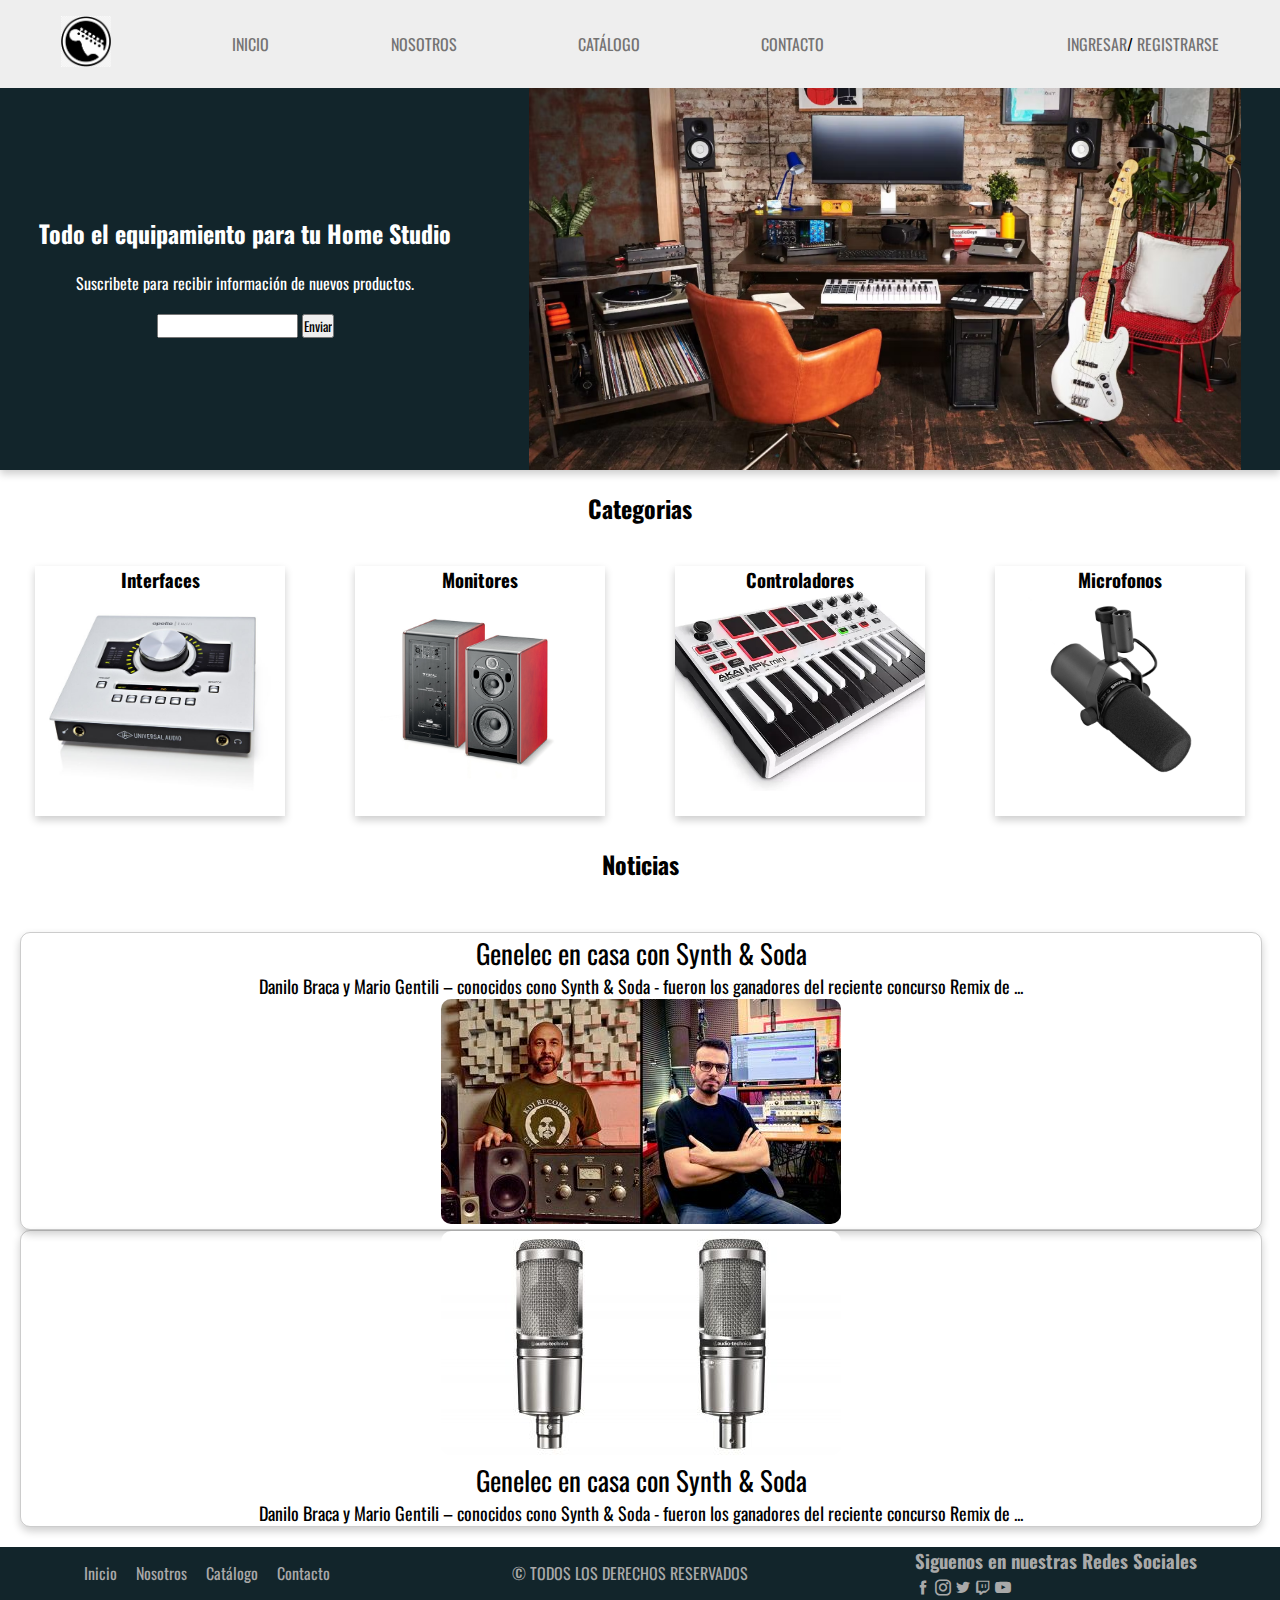
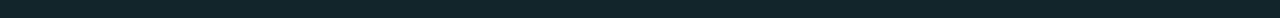
<file: index.html>
<!DOCTYPE html>
<html lang="es">
  <head>
    <meta charset="UTF-8" />
    <meta http-equiv="X-UA-Compatible" content="IE=edge" />
    <meta name="viewport" content="width=device-width, initial-scale=1.0" />
    <link rel="preconnect" href="https://fonts.googleapis.com" />
    <link rel="preconnect" href="https://fonts.gstatic.com" crossorigin />
    <link
      href="https://fonts.googleapis.com/css2?family=Oswald:wght@300;400;600;700&display=swap"
      rel="stylesheet"
    />
    <link rel="stylesheet" href="./assets/css/icofont/icofont.min.css" />
    <link rel="stylesheet" href="./assets/css/styles.css" />
    <title>Proyecto 1 - Landing de Venta</title>
  </head>
  <body>
    <!-----------NAV------------->
    <header>
      <nav class="main-nav">
        <!-----Toggle-->
        <div id="toggle-menu" class="toggle-menu">
          <i class="icofont-navigation-menu"></i>
        </div>

        <ul id="main-menu" class="main-menu">
          <!-----Logo-->
          <li class="main-menu__item">
            <a class="logo" href="./index.html">
              <img src="./assets/img/logo.png" alt="Logo" class="img-brand" />
            </a>
          </li>
          <!-----Items-->
          <li class="main-menu__item">
            <a href="./index.html" class="main-menu__link">Inicio</a>
          </li>
          <li class="main-menu__item">
            <a href="#" class="main-menu__link">Nosotros</a>
          </li>
          <li class="main-menu__item">
            <a href="#" class="main-menu__link">Catálogo</a>
          </li>
          <li class="main-menu__item">
            <a href="#" class="main-menu__link">Contacto</a>
          </li>
          <li class="main-menu__item">
            <a href="#" class="main-menu__link"></a>
          </li>

          <li class="main-menu__item">
            <a href="./login.html" class="main-menu__link">Ingresar</a>/
            <a href="./login.html" class="main-menu__link">Registrarse</a>
          </li>
        </ul>
      </nav>
    </header>

    <!-----------Jumbotron------------->
    <main>
      <section class="jumbotron">
        <div class="txt-jumbo">
          <h2>Todo el equipamiento para tu Home Studio</h2>
          <p>Suscribete para recibir información de nuevos productos.</p>
          <form class="news" action="" method="post">
            <input type="text" name="" id="" />
            <input type="button" value="Enviar" />
          </form>
          <p></p>
        </div>
        <div>
          <img src="./assets/img/STUDIO.avif" alt="" class="img-jumbo" />
        </div>
      </section>

      <!-----------categorias------------->
      <h2 class="titulo-categorias">Categorias</h2>
      <section class="categorias">
        <div class="card">
          <img src="./assets/img/interface.jpeg" alt="Interfaces" srcset="" />
          <h3>Interfaces</h3>
        </div>

        <div class="card">
          <img src="./assets/img/monitores.jpeg" alt="monitores" srcset="" />
          <h3>Monitores</h3>
        </div>

        <div class="card">
          <img
            src="./assets/img/controlador.webp"
            alt="controladores"
            srcset=""
          />
          <h3>Controladores</h3>
        </div>

        <div class="card">
          <img src="./assets/img/microfonos.jpeg" alt="" srcset="" />
          <h3>Microfonos</h3>
        </div>
      </section>
    </main>

    <!-----------Adicionales------------->
    <h2 class="titulo-categorias">Noticias</h2>
    <container class="adicionales">
      <div class="card-adicionales">
        <div class="info">
          <div class="title-info">Genelec en casa con Synth & Soda</div>
          <p class="desc">
            Danilo Braca y Mario Gentili – conocidos cono Synth & Soda - fueron
            los ganadores del reciente concurso Remix de ...
          </p>
        </div>
        <div>
          <a href="#">
            <img
              src="./assets/img/Genelec-Synth-Soda_banner-400x225.jpeg"
              alt=""
              class="img-adicionales"
          /></a>
        </div>
      </div>

      <div class="card-adicionales">
        <div>
          <a href="#">
            <img
              src="./assets/img/AT2020V_Product-Image-1b-400x224.jpeg"
              alt=""
              class="img-adicionales"
          /></a>
        </div>
        <div class="info">
          <div class="title-info">Genelec en casa con Synth & Soda</div>
          <p class="desc">
            Danilo Braca y Mario Gentili – conocidos cono Synth & Soda - fueron
            los ganadores del reciente concurso Remix de ...
          </p>
        </div>
      </div>
    </container>

    <!-----------Footer------------->
    <footer>
      <div class="nav2">
        <a href="#">Inicio</a>
        <a href="#">Nosotros</a>
        <a href="#">Catálogo</a>
        <a href="#">Contacto</a>
      </div>
      <div class="diseno">© TODOS LOS DERECHOS RESERVADOS</div>
      <div class="rrss">
        <h3>Siguenos en nuestras Redes Sociales</h3>
        <a href="#"><i class="icofont-facebook"></i></a>
        <a href="#"><i class="icofont-instagram"></i></a>
        <a href="#"><i class="icofont-twitter"></i></a>
        <a href="#"><i class="icofont-twitch"></i></a>
        <a href="#"><i class="icofont-youtube-play"></i></a>
      </div>
    </footer>
    <script src="./assets/js/script.js"></script>
  </body>
</html>
</file>
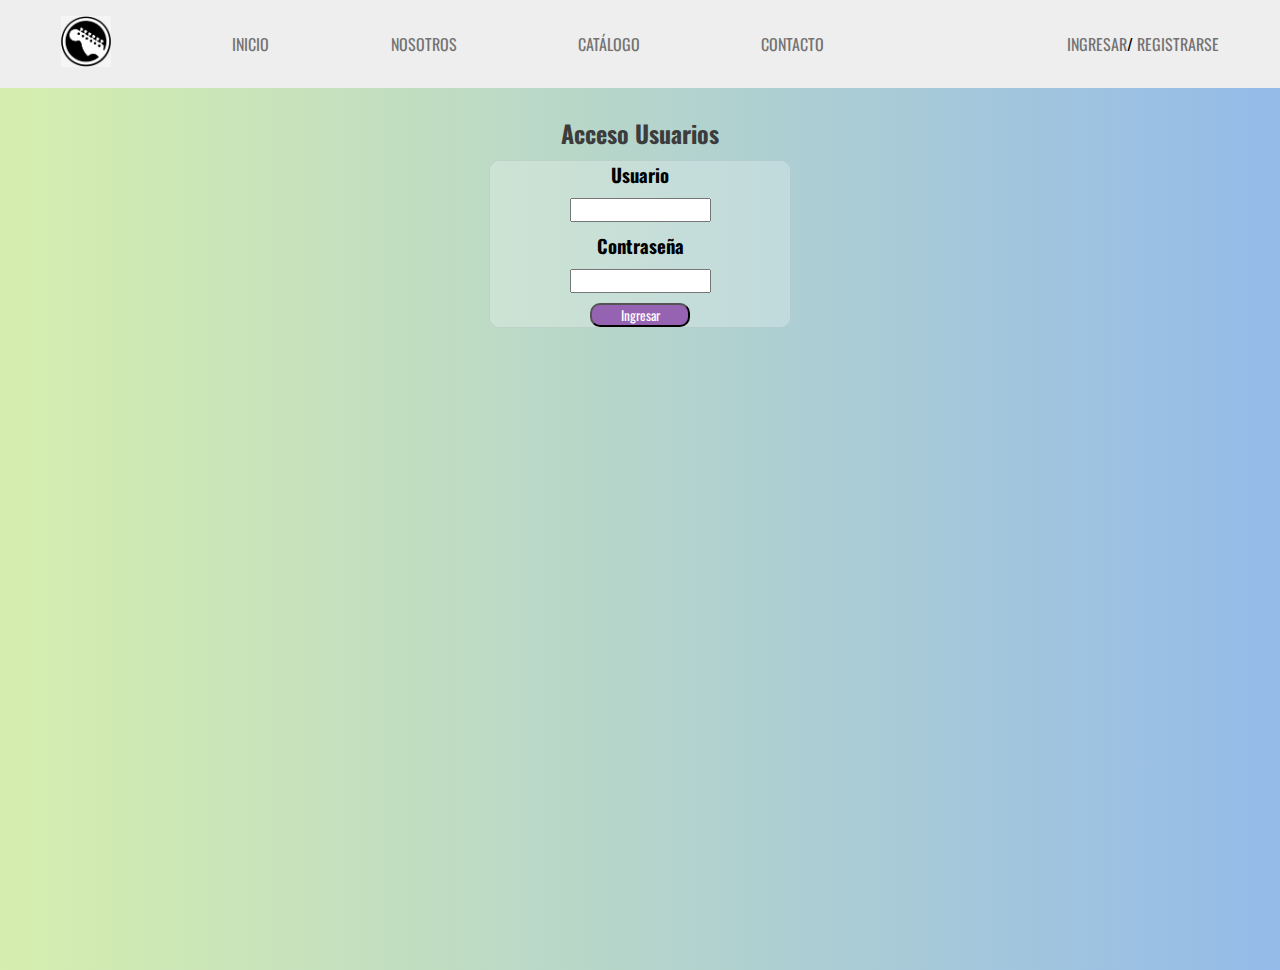
<file: login.html>
<!DOCTYPE html>
<html lang="en">
  <head>
    <meta charset="UTF-8" />
    <meta http-equiv="X-UA-Compatible" content="IE=edge" />
    <meta name="viewport" content="width=device-width, initial-scale=1.0" />
    <link rel="preconnect" href="https://fonts.googleapis.com" />
    <link rel="preconnect" href="https://fonts.gstatic.com" crossorigin />
    <link
      href="https://fonts.googleapis.com/css2?family=Oswald:wght@300;400;600;700&display=swap"
      rel="stylesheet"
    />
    <link rel="stylesheet" href="./assets/css/icofont/icofont.min.css" />
    <link rel="stylesheet" href="./assets/css/styles.css" />
    <title>Ingresar</title>
  </head>
  <body>
    <!-----------NAV------------->
    <header>
      <nav class="main-nav">
        <div id="toggle-menu" class="toggle-menu">
          <i class="icofont-navigation-menu"></i>
        </div>

        <ul id="main-menu" class="main-menu">
          <li class="main-menu__item">
            <a class="logo" href="./index.html">
              <img src="./assets/img/logo.png" alt="Logo" class="img-brand" />
            </a>
          </li>
          <li class="main-menu__item">
            <a href="./index.html" class="main-menu__link">Inicio</a>
          </li>
          <li class="main-menu__item">
            <a href="#" class="main-menu__link">Nosotros</a>
          </li>
          <li class="main-menu__item">
            <a href="#" class="main-menu__link">Catálogo</a>
          </li>
          <li class="main-menu__item">
            <a href="#" class="main-menu__link">Contacto</a>
          </li>
          <li class="main-menu__item">
            <a href="#" class="main-menu__link"></a>
          </li>

          <li class="main-menu__item">
            <a href="./login.html" class="main-menu__link">Ingresar</a>/
            <a href="./login.html" class="main-menu__link">Registrarse</a>
          </li>
        </ul>
      </nav>
    </header>
    <!-------Form-->
    <main class="main-login">
      <h2 class="titulo">Acceso Usuarios</h2>
      <div class="form-access">
        <form action="" class="login">
          <h3>Usuario</h3>
          <input type="text" name="" id="" />
          <h3>Contraseña</h3>
          <input type="password" name="" id="" />
          <input class="btn" type="button" value="Ingresar" />
        </form>
      </div>
    </main>
    <script src="./assets/js/script.js"></script>
  </body>
</html>
</file>
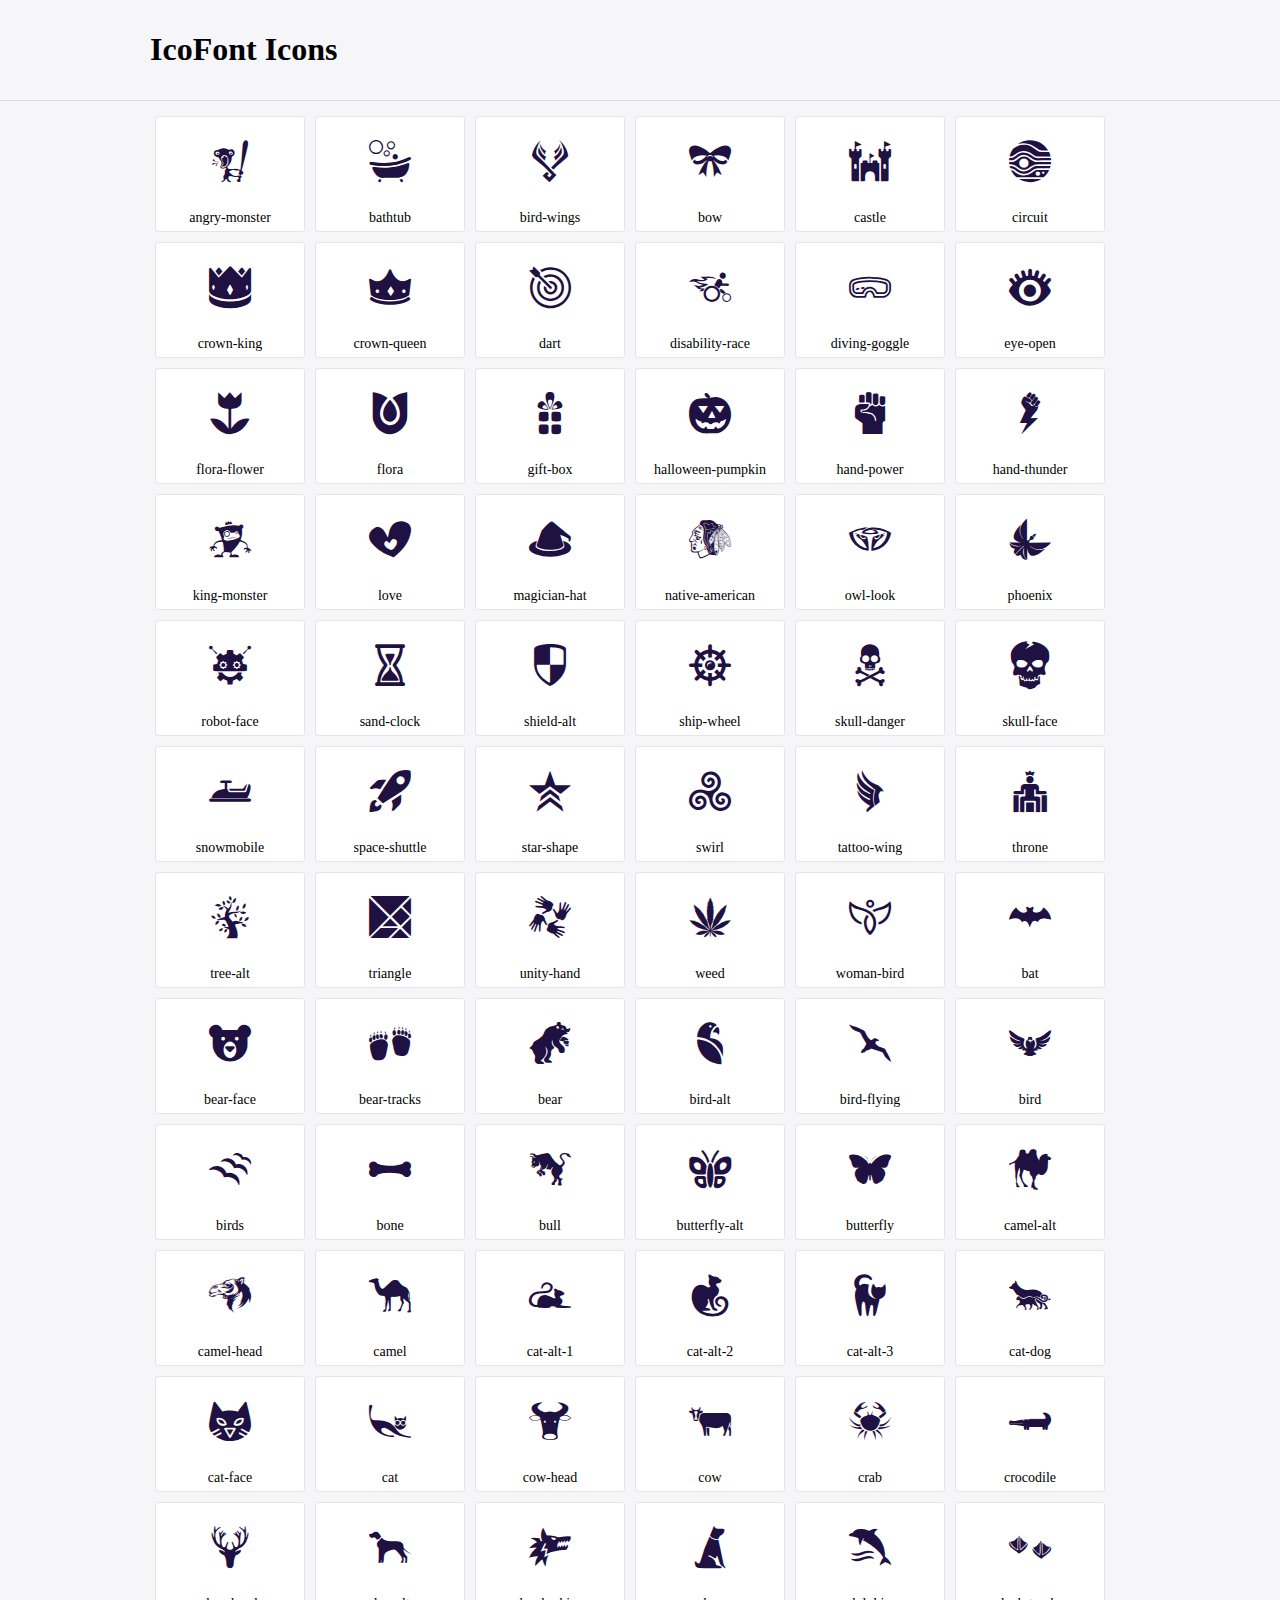
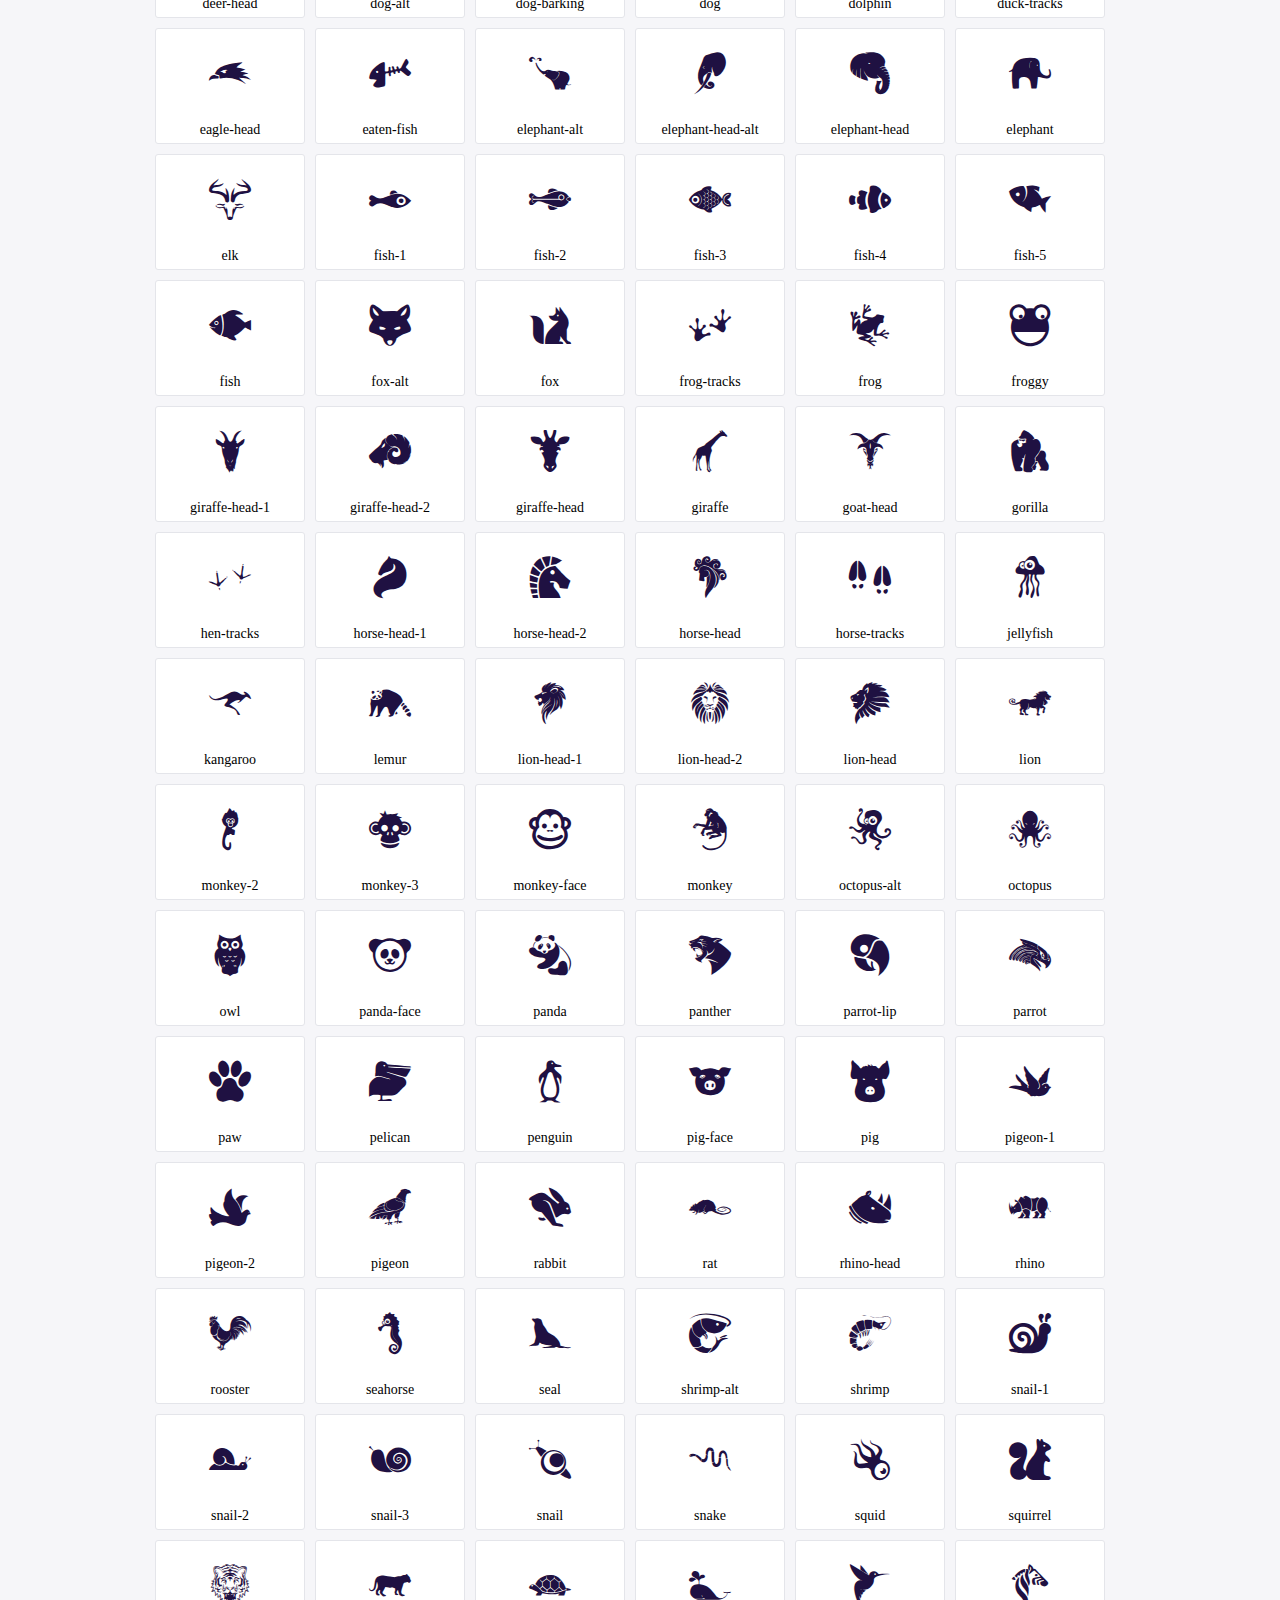
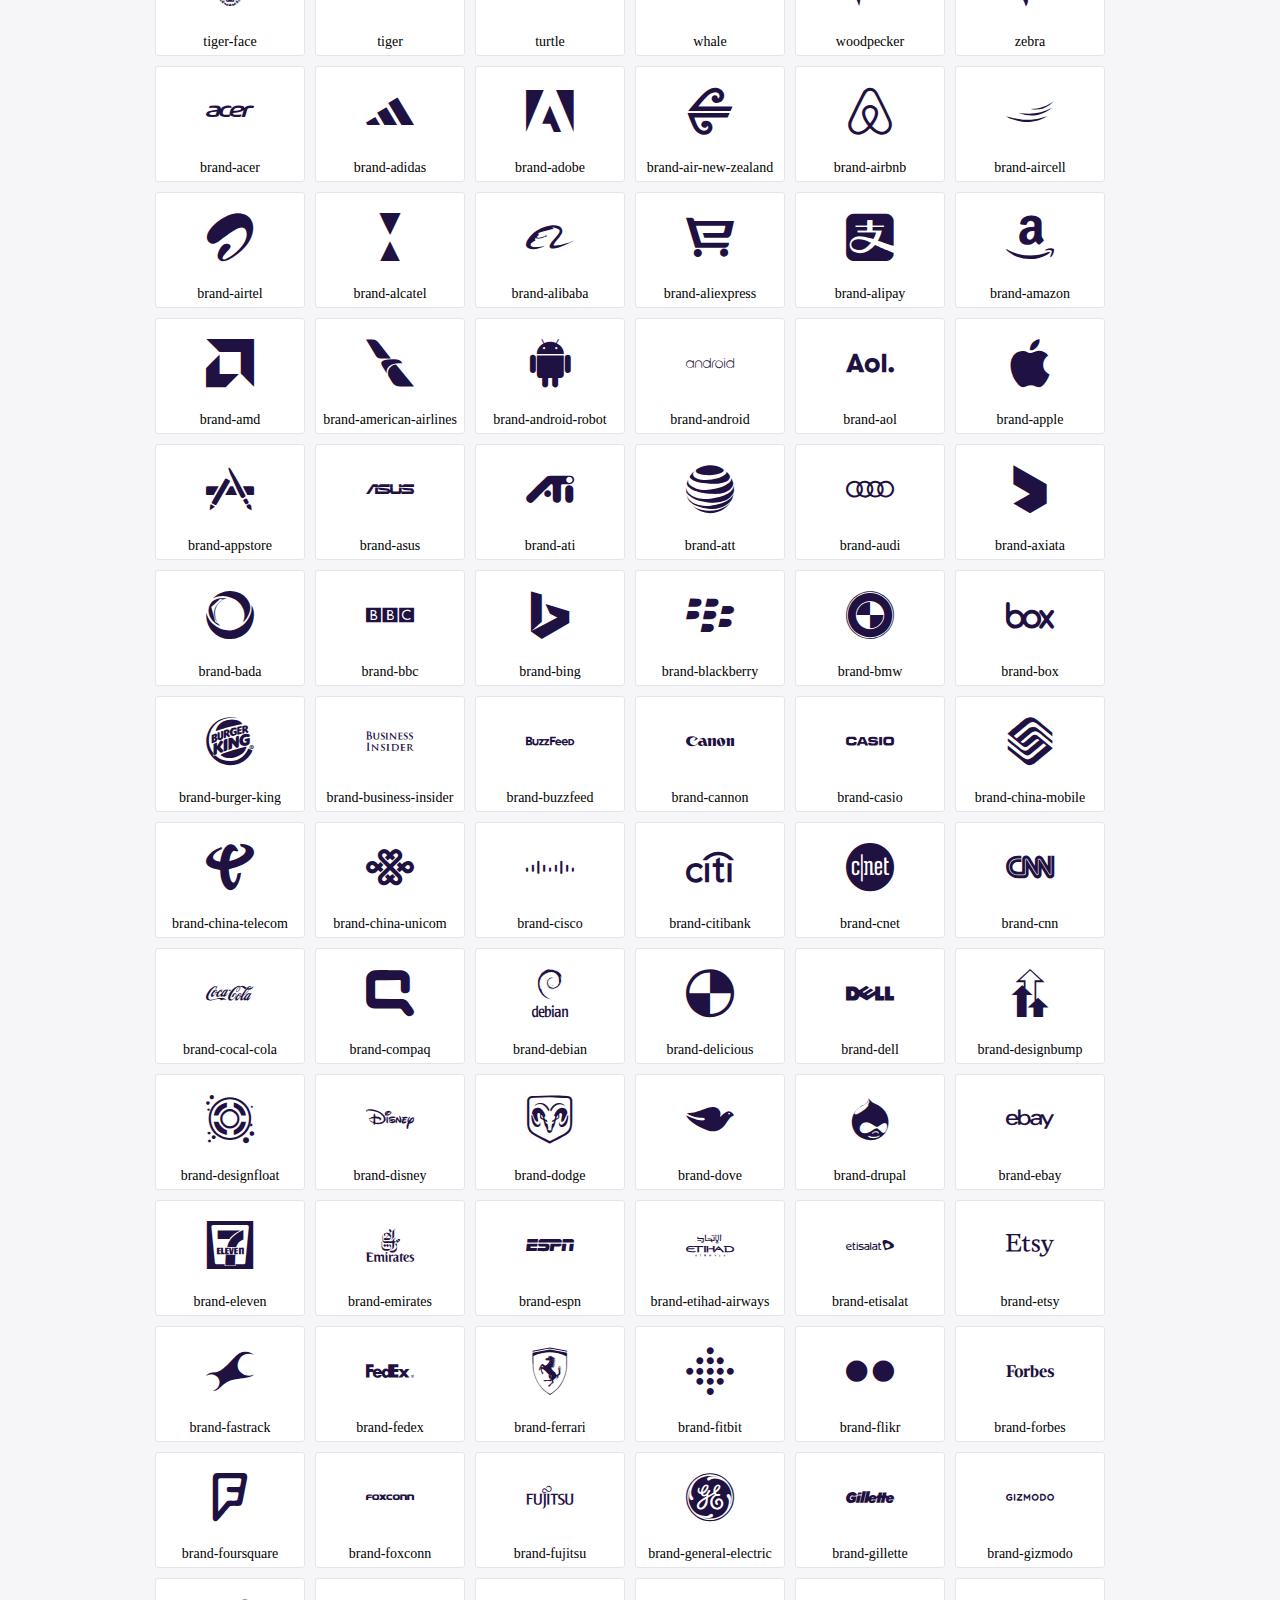
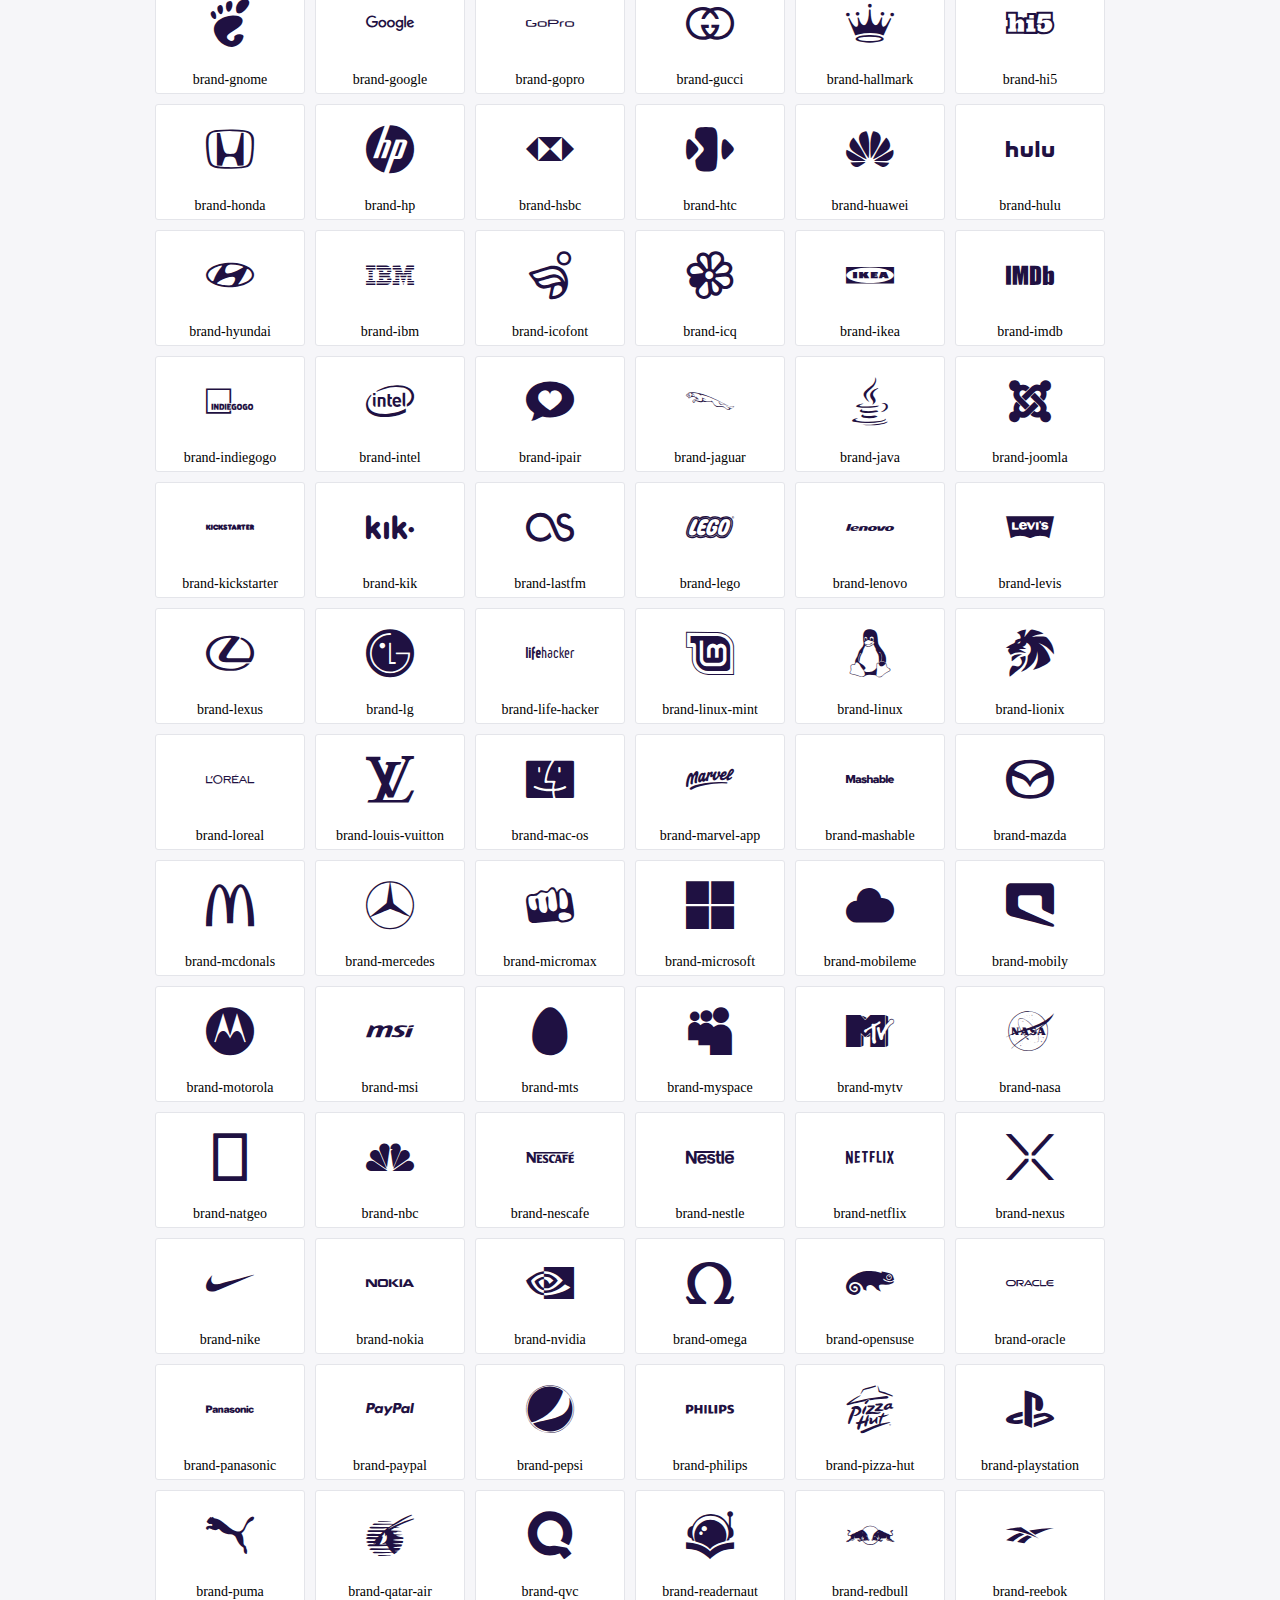
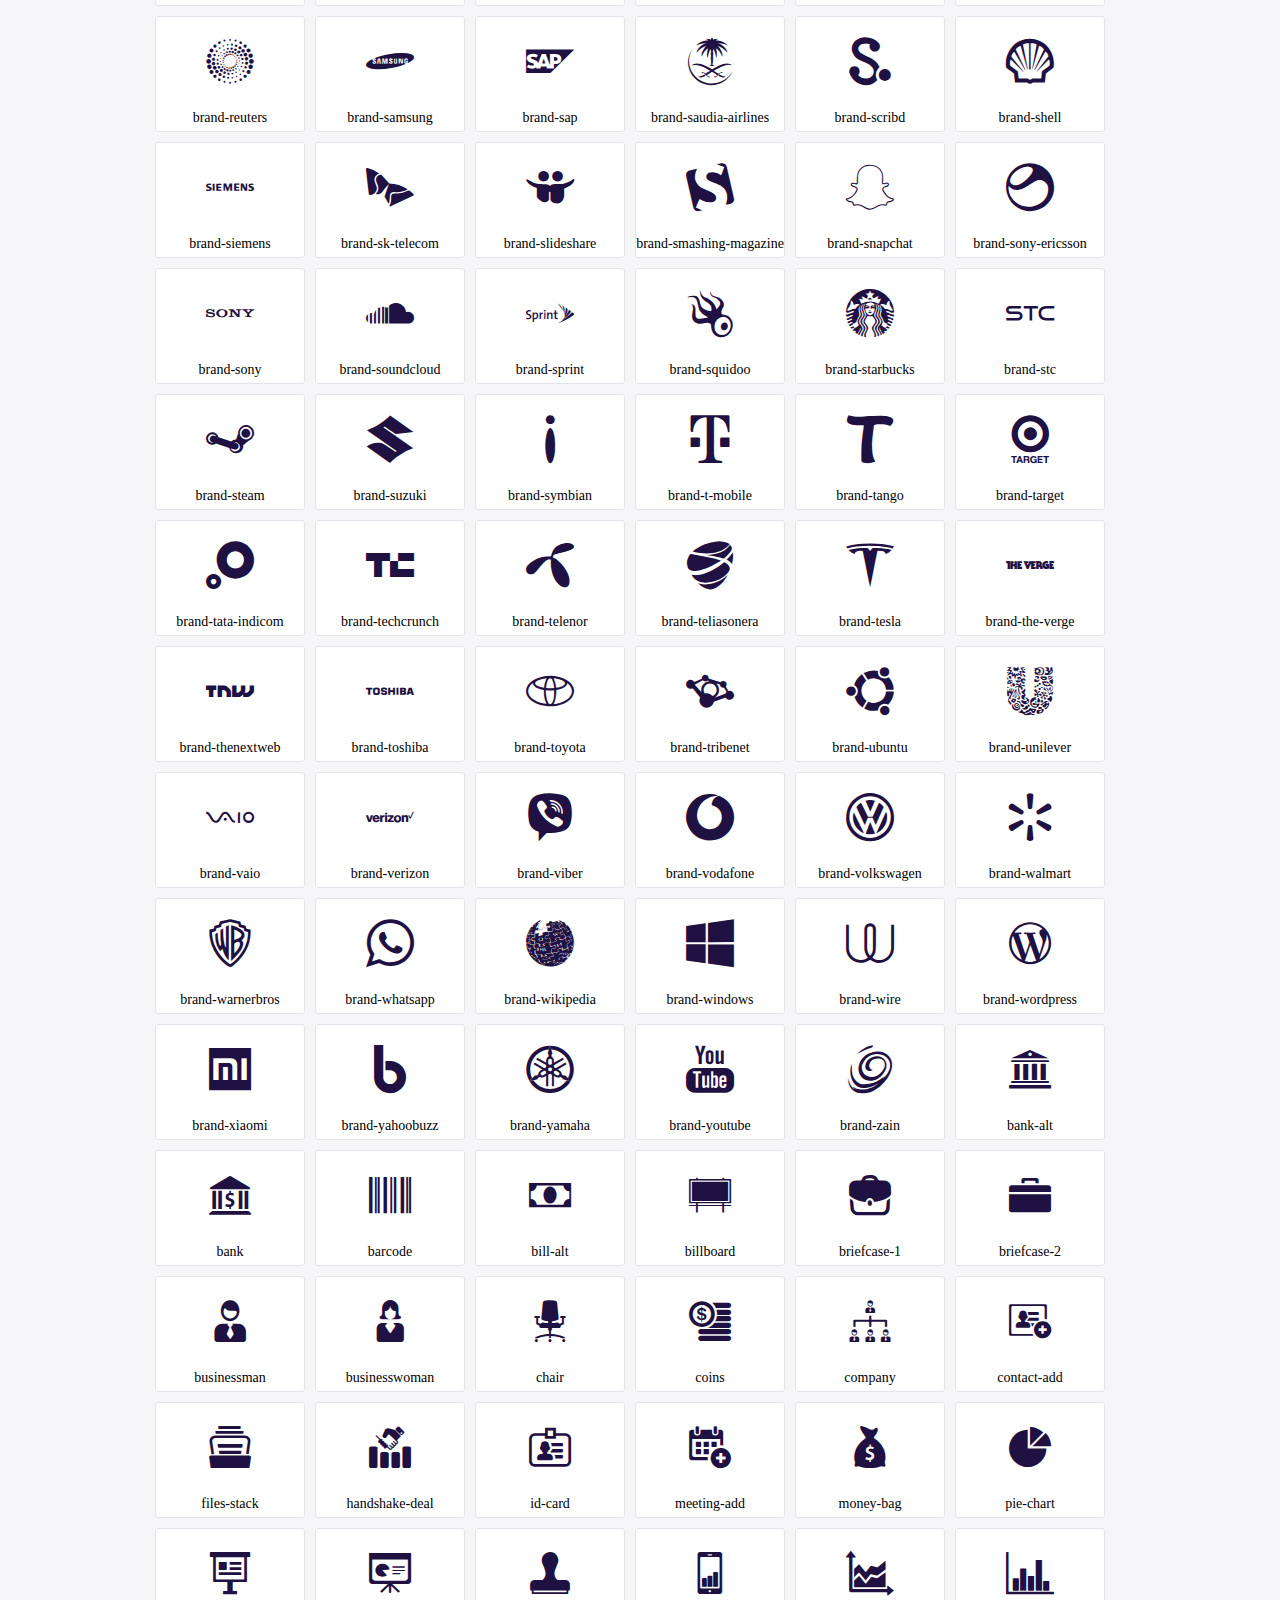
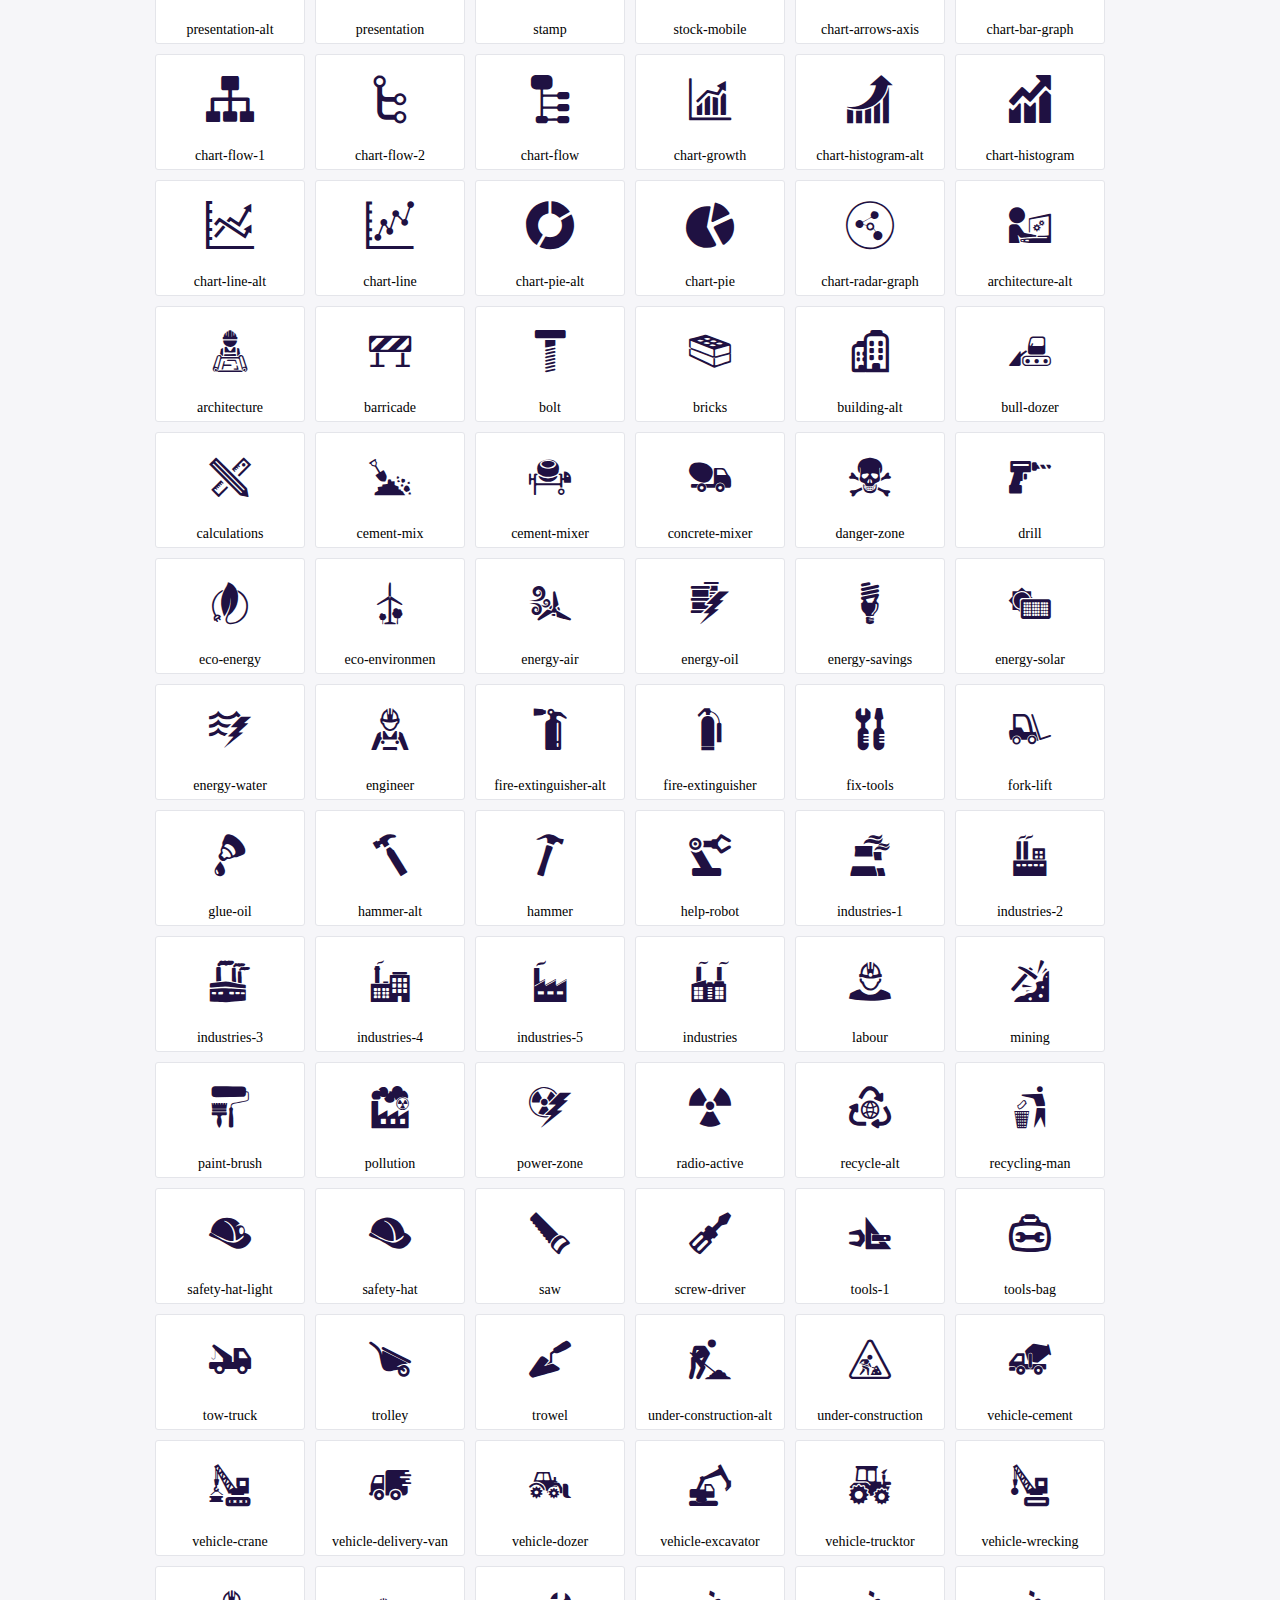
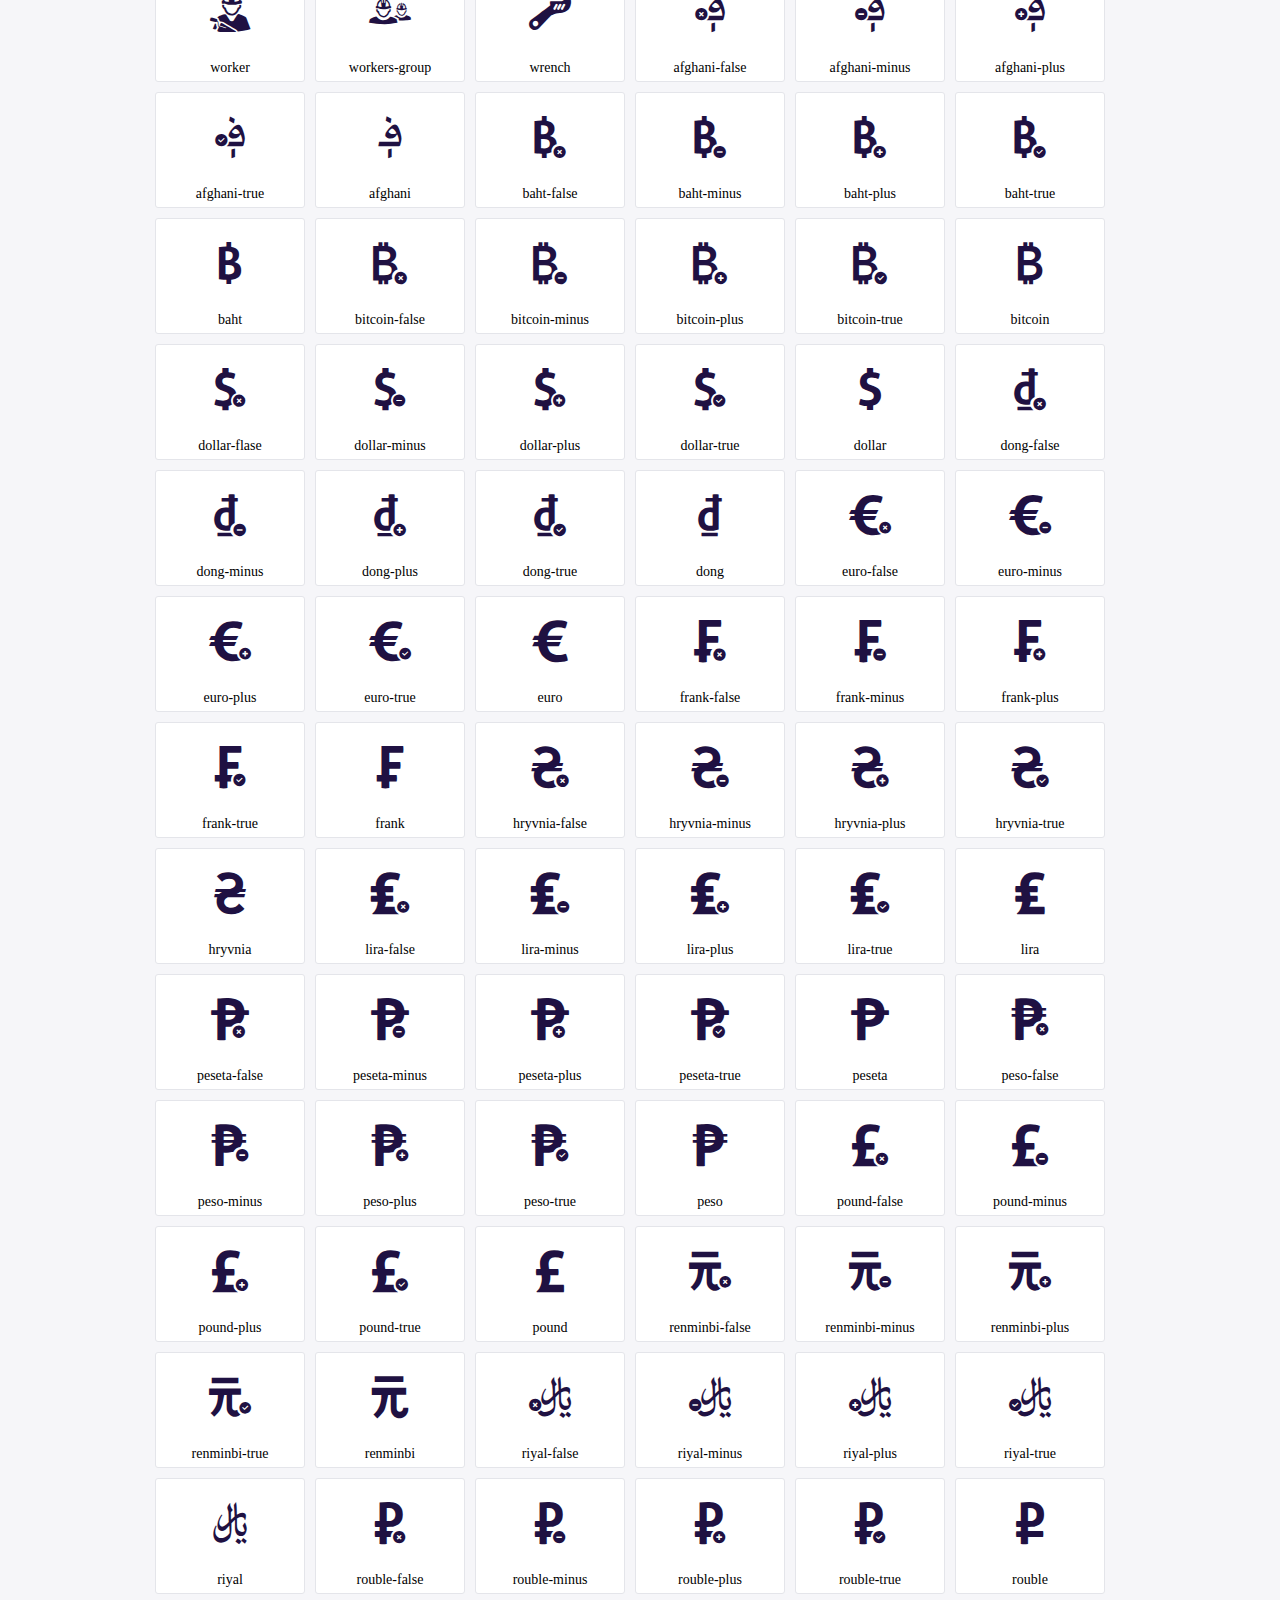
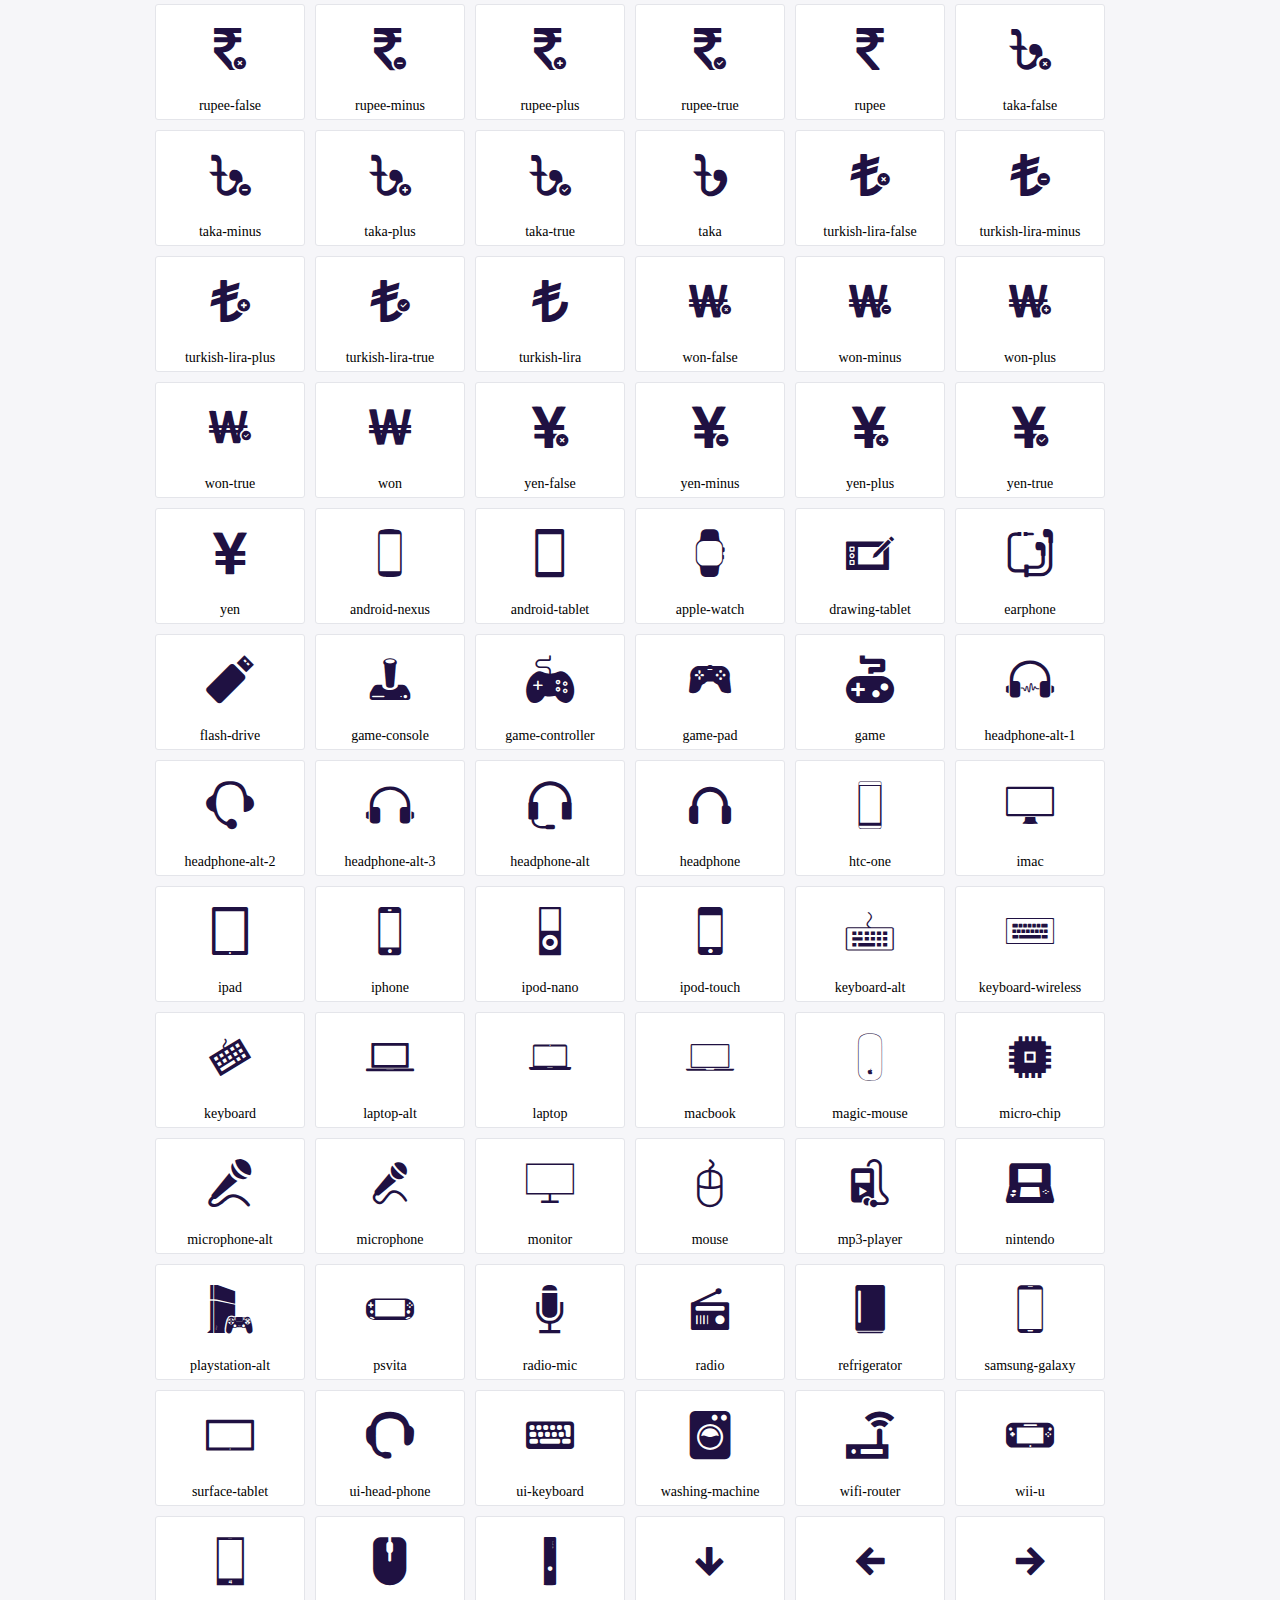
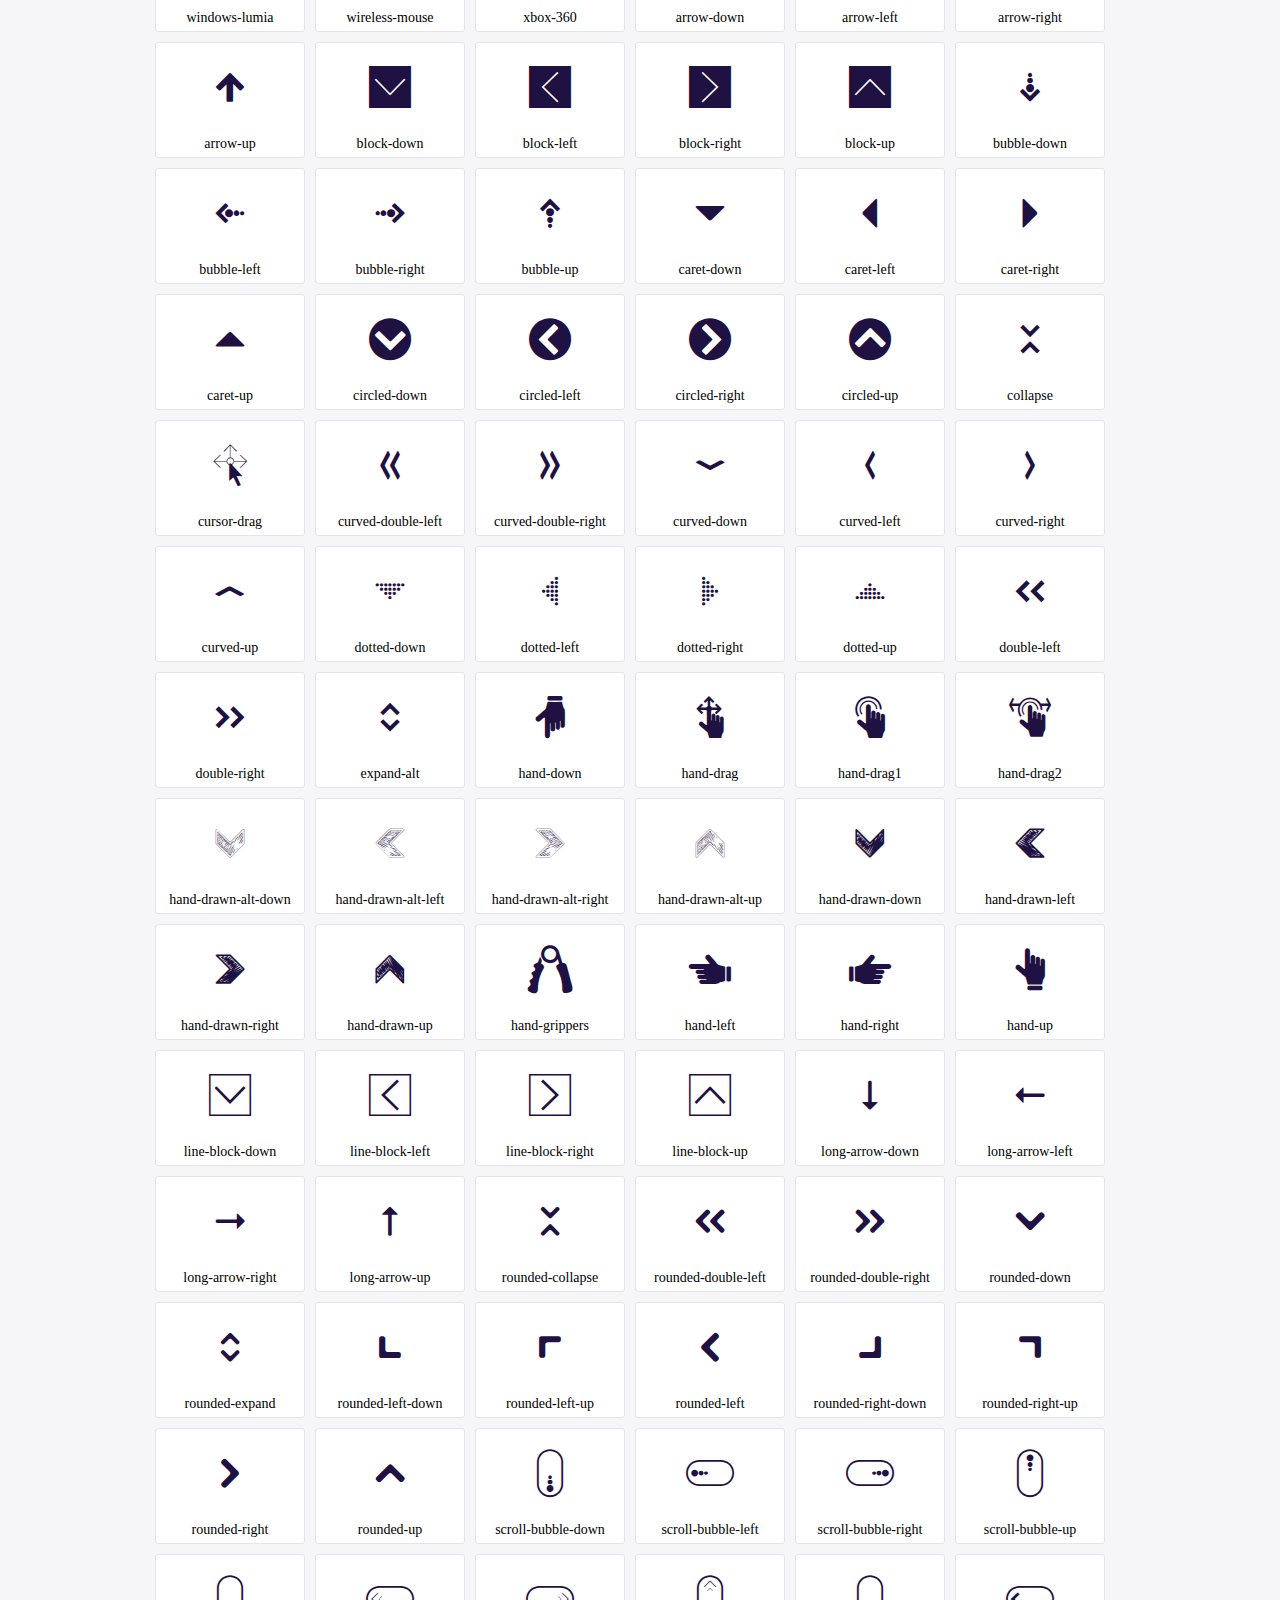
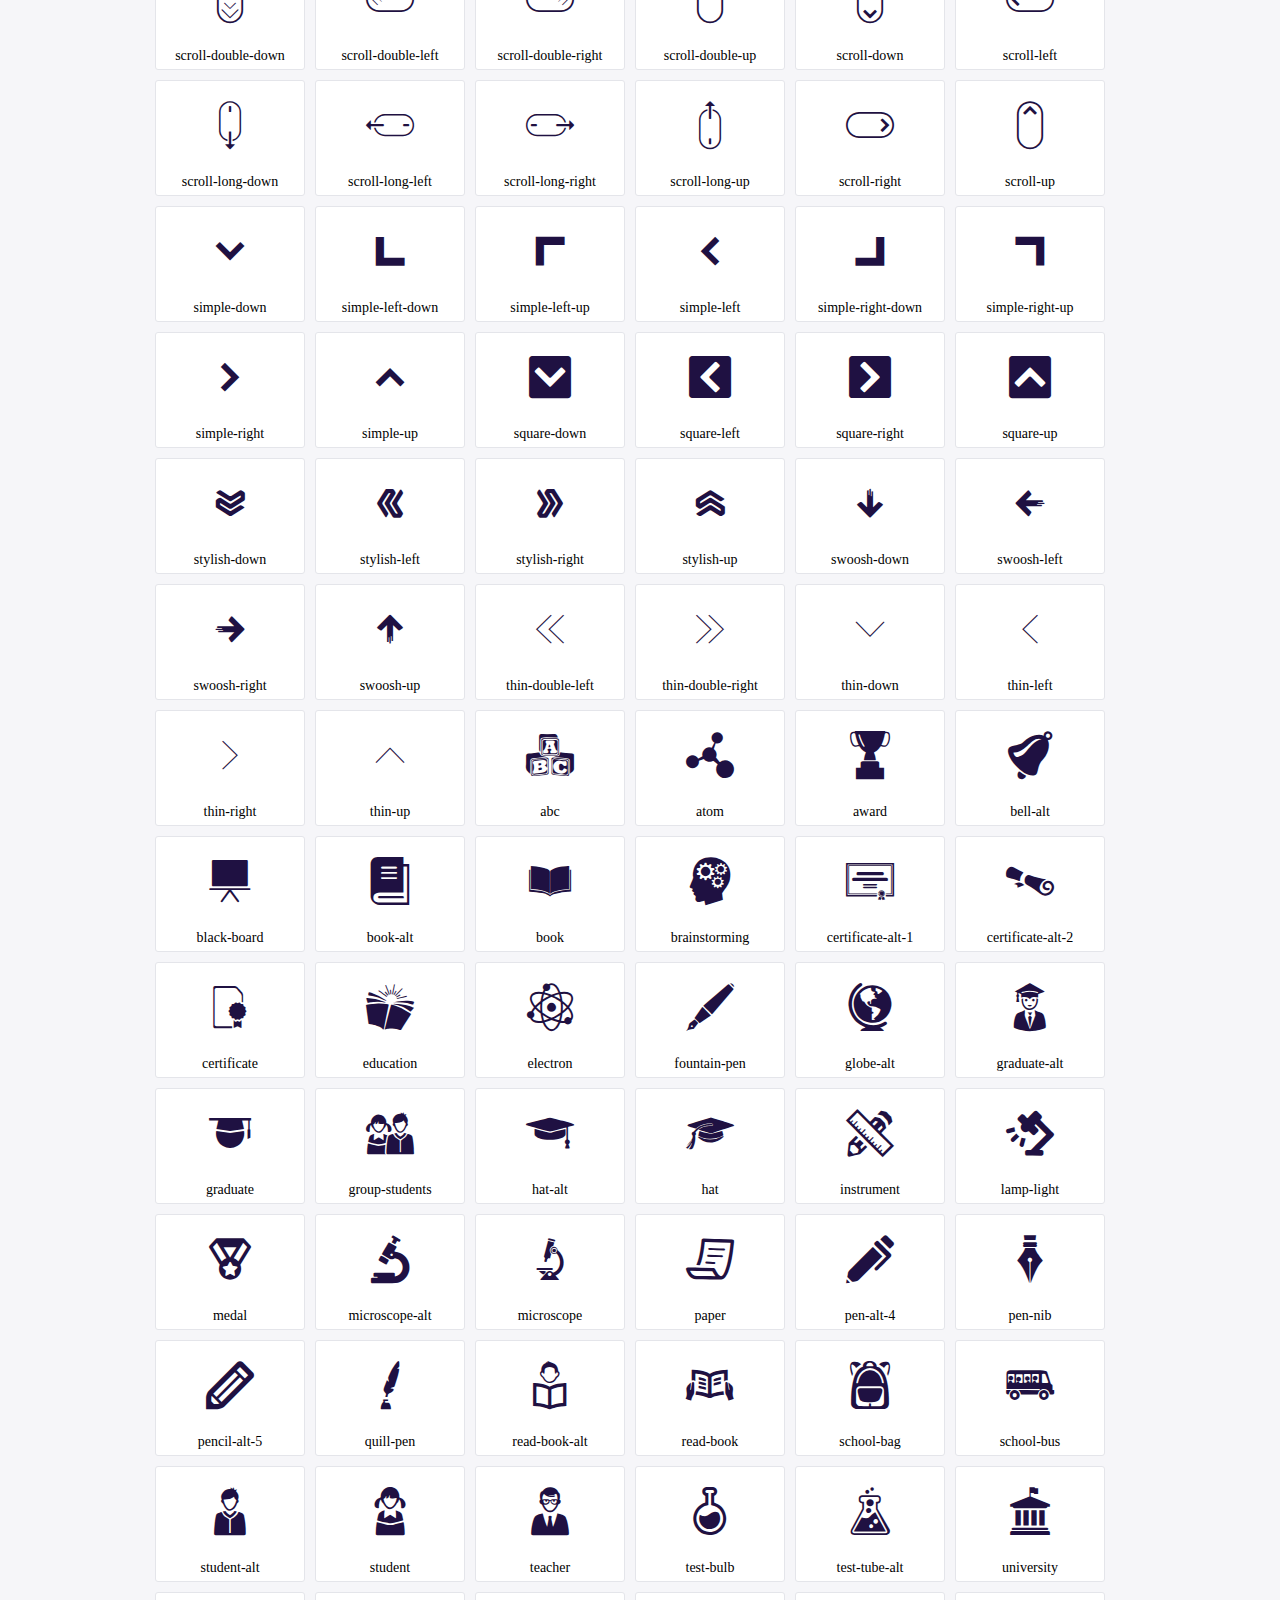
<file: assets/css/icofont/demo.html>
<!DOCTYPE html>
	<html>
	<head>
		<meta charset="utf-8">
		<title>Examples | IcoFont</title>
		<link rel="stylesheet" type="text/css" href="./icofont.min.css">
		<style type="text/css">
			body {
				margin: 0;
				padding: 0;
				background: #F6F6F9;
			}
			.header {
				border-bottom: 1px solid #DCDCE1;
				padding: 10px 0;
				margin-bottom: 10px;
			}
			.container {
				width: 980px;
				margin: 0 auto;
			}
			.ico-title {
				font-size: 2em;
			}
			.iconlist {
				margin: 0;
				padding: 0;
				list-style: none;
				text-align: center;
				width: 100%;
				display: flex;
				flex-wrap: wrap;
				flex-direction: row;
			}
			.iconlist li {
				position: relative;
				margin: 5px;
				width: 150px;
				cursor: pointer;
			}
			.iconlist li .icon-holder {
				position: relative;
				text-align: center;
				border-radius: 3px;
				overflow: hidden;
				padding-bottom: 5px;
				background: #ffffff;
				border: 1px solid #E4E5EA;
				transition: all 0.2s linear 0s;
			}
			.iconlist li .icon-holder:hover {
				background: #00C3DA;
				color: #ffffff;
			}
			.iconlist li .icon-holder:hover .icon i {
				color: #ffffff;
			}
			.iconlist li .icon-holder .icon {
				padding: 20px;
				text-align: center;
			}
			.iconlist li .icon-holder .icon i {
				font-size: 3em;
				color: #1F1142;
			}
			.iconlist li .icon-holder span {
				font-size: 14px;
				display: block;
				margin-top: 5px;
				border-radius: 3px;
			}
		</style>
	</head>
	<body>
	<div class="header">
		<div class="container">
			<h1 class="ico-title"> IcoFont Icons </h1>
		</div>
	</div>
	<div class="container">
		<ul class="iconlist">
		
		<li>
			<div class="icon-holder">
				<div class="icon"> 
					<i class="icofont-angry-monster"></i>
				</div> 
				<span> angry-monster </span>
			</div>
		</li>
		
		<li>
			<div class="icon-holder">
				<div class="icon"> 
					<i class="icofont-bathtub"></i>
				</div> 
				<span> bathtub </span>
			</div>
		</li>
		
		<li>
			<div class="icon-holder">
				<div class="icon"> 
					<i class="icofont-bird-wings"></i>
				</div> 
				<span> bird-wings </span>
			</div>
		</li>
		
		<li>
			<div class="icon-holder">
				<div class="icon"> 
					<i class="icofont-bow"></i>
				</div> 
				<span> bow </span>
			</div>
		</li>
		
		<li>
			<div class="icon-holder">
				<div class="icon"> 
					<i class="icofont-castle"></i>
				</div> 
				<span> castle </span>
			</div>
		</li>
		
		<li>
			<div class="icon-holder">
				<div class="icon"> 
					<i class="icofont-circuit"></i>
				</div> 
				<span> circuit </span>
			</div>
		</li>
		
		<li>
			<div class="icon-holder">
				<div class="icon"> 
					<i class="icofont-crown-king"></i>
				</div> 
				<span> crown-king </span>
			</div>
		</li>
		
		<li>
			<div class="icon-holder">
				<div class="icon"> 
					<i class="icofont-crown-queen"></i>
				</div> 
				<span> crown-queen </span>
			</div>
		</li>
		
		<li>
			<div class="icon-holder">
				<div class="icon"> 
					<i class="icofont-dart"></i>
				</div> 
				<span> dart </span>
			</div>
		</li>
		
		<li>
			<div class="icon-holder">
				<div class="icon"> 
					<i class="icofont-disability-race"></i>
				</div> 
				<span> disability-race </span>
			</div>
		</li>
		
		<li>
			<div class="icon-holder">
				<div class="icon"> 
					<i class="icofont-diving-goggle"></i>
				</div> 
				<span> diving-goggle </span>
			</div>
		</li>
		
		<li>
			<div class="icon-holder">
				<div class="icon"> 
					<i class="icofont-eye-open"></i>
				</div> 
				<span> eye-open </span>
			</div>
		</li>
		
		<li>
			<div class="icon-holder">
				<div class="icon"> 
					<i class="icofont-flora-flower"></i>
				</div> 
				<span> flora-flower </span>
			</div>
		</li>
		
		<li>
			<div class="icon-holder">
				<div class="icon"> 
					<i class="icofont-flora"></i>
				</div> 
				<span> flora </span>
			</div>
		</li>
		
		<li>
			<div class="icon-holder">
				<div class="icon"> 
					<i class="icofont-gift-box"></i>
				</div> 
				<span> gift-box </span>
			</div>
		</li>
		
		<li>
			<div class="icon-holder">
				<div class="icon"> 
					<i class="icofont-halloween-pumpkin"></i>
				</div> 
				<span> halloween-pumpkin </span>
			</div>
		</li>
		
		<li>
			<div class="icon-holder">
				<div class="icon"> 
					<i class="icofont-hand-power"></i>
				</div> 
				<span> hand-power </span>
			</div>
		</li>
		
		<li>
			<div class="icon-holder">
				<div class="icon"> 
					<i class="icofont-hand-thunder"></i>
				</div> 
				<span> hand-thunder </span>
			</div>
		</li>
		
		<li>
			<div class="icon-holder">
				<div class="icon"> 
					<i class="icofont-king-monster"></i>
				</div> 
				<span> king-monster </span>
			</div>
		</li>
		
		<li>
			<div class="icon-holder">
				<div class="icon"> 
					<i class="icofont-love"></i>
				</div> 
				<span> love </span>
			</div>
		</li>
		
		<li>
			<div class="icon-holder">
				<div class="icon"> 
					<i class="icofont-magician-hat"></i>
				</div> 
				<span> magician-hat </span>
			</div>
		</li>
		
		<li>
			<div class="icon-holder">
				<div class="icon"> 
					<i class="icofont-native-american"></i>
				</div> 
				<span> native-american </span>
			</div>
		</li>
		
		<li>
			<div class="icon-holder">
				<div class="icon"> 
					<i class="icofont-owl-look"></i>
				</div> 
				<span> owl-look </span>
			</div>
		</li>
		
		<li>
			<div class="icon-holder">
				<div class="icon"> 
					<i class="icofont-phoenix"></i>
				</div> 
				<span> phoenix </span>
			</div>
		</li>
		
		<li>
			<div class="icon-holder">
				<div class="icon"> 
					<i class="icofont-robot-face"></i>
				</div> 
				<span> robot-face </span>
			</div>
		</li>
		
		<li>
			<div class="icon-holder">
				<div class="icon"> 
					<i class="icofont-sand-clock"></i>
				</div> 
				<span> sand-clock </span>
			</div>
		</li>
		
		<li>
			<div class="icon-holder">
				<div class="icon"> 
					<i class="icofont-shield-alt"></i>
				</div> 
				<span> shield-alt </span>
			</div>
		</li>
		
		<li>
			<div class="icon-holder">
				<div class="icon"> 
					<i class="icofont-ship-wheel"></i>
				</div> 
				<span> ship-wheel </span>
			</div>
		</li>
		
		<li>
			<div class="icon-holder">
				<div class="icon"> 
					<i class="icofont-skull-danger"></i>
				</div> 
				<span> skull-danger </span>
			</div>
		</li>
		
		<li>
			<div class="icon-holder">
				<div class="icon"> 
					<i class="icofont-skull-face"></i>
				</div> 
				<span> skull-face </span>
			</div>
		</li>
		
		<li>
			<div class="icon-holder">
				<div class="icon"> 
					<i class="icofont-snowmobile"></i>
				</div> 
				<span> snowmobile </span>
			</div>
		</li>
		
		<li>
			<div class="icon-holder">
				<div class="icon"> 
					<i class="icofont-space-shuttle"></i>
				</div> 
				<span> space-shuttle </span>
			</div>
		</li>
		
		<li>
			<div class="icon-holder">
				<div class="icon"> 
					<i class="icofont-star-shape"></i>
				</div> 
				<span> star-shape </span>
			</div>
		</li>
		
		<li>
			<div class="icon-holder">
				<div class="icon"> 
					<i class="icofont-swirl"></i>
				</div> 
				<span> swirl </span>
			</div>
		</li>
		
		<li>
			<div class="icon-holder">
				<div class="icon"> 
					<i class="icofont-tattoo-wing"></i>
				</div> 
				<span> tattoo-wing </span>
			</div>
		</li>
		
		<li>
			<div class="icon-holder">
				<div class="icon"> 
					<i class="icofont-throne"></i>
				</div> 
				<span> throne </span>
			</div>
		</li>
		
		<li>
			<div class="icon-holder">
				<div class="icon"> 
					<i class="icofont-tree-alt"></i>
				</div> 
				<span> tree-alt </span>
			</div>
		</li>
		
		<li>
			<div class="icon-holder">
				<div class="icon"> 
					<i class="icofont-triangle"></i>
				</div> 
				<span> triangle </span>
			</div>
		</li>
		
		<li>
			<div class="icon-holder">
				<div class="icon"> 
					<i class="icofont-unity-hand"></i>
				</div> 
				<span> unity-hand </span>
			</div>
		</li>
		
		<li>
			<div class="icon-holder">
				<div class="icon"> 
					<i class="icofont-weed"></i>
				</div> 
				<span> weed </span>
			</div>
		</li>
		
		<li>
			<div class="icon-holder">
				<div class="icon"> 
					<i class="icofont-woman-bird"></i>
				</div> 
				<span> woman-bird </span>
			</div>
		</li>
		
		<li>
			<div class="icon-holder">
				<div class="icon"> 
					<i class="icofont-bat"></i>
				</div> 
				<span> bat </span>
			</div>
		</li>
		
		<li>
			<div class="icon-holder">
				<div class="icon"> 
					<i class="icofont-bear-face"></i>
				</div> 
				<span> bear-face </span>
			</div>
		</li>
		
		<li>
			<div class="icon-holder">
				<div class="icon"> 
					<i class="icofont-bear-tracks"></i>
				</div> 
				<span> bear-tracks </span>
			</div>
		</li>
		
		<li>
			<div class="icon-holder">
				<div class="icon"> 
					<i class="icofont-bear"></i>
				</div> 
				<span> bear </span>
			</div>
		</li>
		
		<li>
			<div class="icon-holder">
				<div class="icon"> 
					<i class="icofont-bird-alt"></i>
				</div> 
				<span> bird-alt </span>
			</div>
		</li>
		
		<li>
			<div class="icon-holder">
				<div class="icon"> 
					<i class="icofont-bird-flying"></i>
				</div> 
				<span> bird-flying </span>
			</div>
		</li>
		
		<li>
			<div class="icon-holder">
				<div class="icon"> 
					<i class="icofont-bird"></i>
				</div> 
				<span> bird </span>
			</div>
		</li>
		
		<li>
			<div class="icon-holder">
				<div class="icon"> 
					<i class="icofont-birds"></i>
				</div> 
				<span> birds </span>
			</div>
		</li>
		
		<li>
			<div class="icon-holder">
				<div class="icon"> 
					<i class="icofont-bone"></i>
				</div> 
				<span> bone </span>
			</div>
		</li>
		
		<li>
			<div class="icon-holder">
				<div class="icon"> 
					<i class="icofont-bull"></i>
				</div> 
				<span> bull </span>
			</div>
		</li>
		
		<li>
			<div class="icon-holder">
				<div class="icon"> 
					<i class="icofont-butterfly-alt"></i>
				</div> 
				<span> butterfly-alt </span>
			</div>
		</li>
		
		<li>
			<div class="icon-holder">
				<div class="icon"> 
					<i class="icofont-butterfly"></i>
				</div> 
				<span> butterfly </span>
			</div>
		</li>
		
		<li>
			<div class="icon-holder">
				<div class="icon"> 
					<i class="icofont-camel-alt"></i>
				</div> 
				<span> camel-alt </span>
			</div>
		</li>
		
		<li>
			<div class="icon-holder">
				<div class="icon"> 
					<i class="icofont-camel-head"></i>
				</div> 
				<span> camel-head </span>
			</div>
		</li>
		
		<li>
			<div class="icon-holder">
				<div class="icon"> 
					<i class="icofont-camel"></i>
				</div> 
				<span> camel </span>
			</div>
		</li>
		
		<li>
			<div class="icon-holder">
				<div class="icon"> 
					<i class="icofont-cat-alt-1"></i>
				</div> 
				<span> cat-alt-1 </span>
			</div>
		</li>
		
		<li>
			<div class="icon-holder">
				<div class="icon"> 
					<i class="icofont-cat-alt-2"></i>
				</div> 
				<span> cat-alt-2 </span>
			</div>
		</li>
		
		<li>
			<div class="icon-holder">
				<div class="icon"> 
					<i class="icofont-cat-alt-3"></i>
				</div> 
				<span> cat-alt-3 </span>
			</div>
		</li>
		
		<li>
			<div class="icon-holder">
				<div class="icon"> 
					<i class="icofont-cat-dog"></i>
				</div> 
				<span> cat-dog </span>
			</div>
		</li>
		
		<li>
			<div class="icon-holder">
				<div class="icon"> 
					<i class="icofont-cat-face"></i>
				</div> 
				<span> cat-face </span>
			</div>
		</li>
		
		<li>
			<div class="icon-holder">
				<div class="icon"> 
					<i class="icofont-cat"></i>
				</div> 
				<span> cat </span>
			</div>
		</li>
		
		<li>
			<div class="icon-holder">
				<div class="icon"> 
					<i class="icofont-cow-head"></i>
				</div> 
				<span> cow-head </span>
			</div>
		</li>
		
		<li>
			<div class="icon-holder">
				<div class="icon"> 
					<i class="icofont-cow"></i>
				</div> 
				<span> cow </span>
			</div>
		</li>
		
		<li>
			<div class="icon-holder">
				<div class="icon"> 
					<i class="icofont-crab"></i>
				</div> 
				<span> crab </span>
			</div>
		</li>
		
		<li>
			<div class="icon-holder">
				<div class="icon"> 
					<i class="icofont-crocodile"></i>
				</div> 
				<span> crocodile </span>
			</div>
		</li>
		
		<li>
			<div class="icon-holder">
				<div class="icon"> 
					<i class="icofont-deer-head"></i>
				</div> 
				<span> deer-head </span>
			</div>
		</li>
		
		<li>
			<div class="icon-holder">
				<div class="icon"> 
					<i class="icofont-dog-alt"></i>
				</div> 
				<span> dog-alt </span>
			</div>
		</li>
		
		<li>
			<div class="icon-holder">
				<div class="icon"> 
					<i class="icofont-dog-barking"></i>
				</div> 
				<span> dog-barking </span>
			</div>
		</li>
		
		<li>
			<div class="icon-holder">
				<div class="icon"> 
					<i class="icofont-dog"></i>
				</div> 
				<span> dog </span>
			</div>
		</li>
		
		<li>
			<div class="icon-holder">
				<div class="icon"> 
					<i class="icofont-dolphin"></i>
				</div> 
				<span> dolphin </span>
			</div>
		</li>
		
		<li>
			<div class="icon-holder">
				<div class="icon"> 
					<i class="icofont-duck-tracks"></i>
				</div> 
				<span> duck-tracks </span>
			</div>
		</li>
		
		<li>
			<div class="icon-holder">
				<div class="icon"> 
					<i class="icofont-eagle-head"></i>
				</div> 
				<span> eagle-head </span>
			</div>
		</li>
		
		<li>
			<div class="icon-holder">
				<div class="icon"> 
					<i class="icofont-eaten-fish"></i>
				</div> 
				<span> eaten-fish </span>
			</div>
		</li>
		
		<li>
			<div class="icon-holder">
				<div class="icon"> 
					<i class="icofont-elephant-alt"></i>
				</div> 
				<span> elephant-alt </span>
			</div>
		</li>
		
		<li>
			<div class="icon-holder">
				<div class="icon"> 
					<i class="icofont-elephant-head-alt"></i>
				</div> 
				<span> elephant-head-alt </span>
			</div>
		</li>
		
		<li>
			<div class="icon-holder">
				<div class="icon"> 
					<i class="icofont-elephant-head"></i>
				</div> 
				<span> elephant-head </span>
			</div>
		</li>
		
		<li>
			<div class="icon-holder">
				<div class="icon"> 
					<i class="icofont-elephant"></i>
				</div> 
				<span> elephant </span>
			</div>
		</li>
		
		<li>
			<div class="icon-holder">
				<div class="icon"> 
					<i class="icofont-elk"></i>
				</div> 
				<span> elk </span>
			</div>
		</li>
		
		<li>
			<div class="icon-holder">
				<div class="icon"> 
					<i class="icofont-fish-1"></i>
				</div> 
				<span> fish-1 </span>
			</div>
		</li>
		
		<li>
			<div class="icon-holder">
				<div class="icon"> 
					<i class="icofont-fish-2"></i>
				</div> 
				<span> fish-2 </span>
			</div>
		</li>
		
		<li>
			<div class="icon-holder">
				<div class="icon"> 
					<i class="icofont-fish-3"></i>
				</div> 
				<span> fish-3 </span>
			</div>
		</li>
		
		<li>
			<div class="icon-holder">
				<div class="icon"> 
					<i class="icofont-fish-4"></i>
				</div> 
				<span> fish-4 </span>
			</div>
		</li>
		
		<li>
			<div class="icon-holder">
				<div class="icon"> 
					<i class="icofont-fish-5"></i>
				</div> 
				<span> fish-5 </span>
			</div>
		</li>
		
		<li>
			<div class="icon-holder">
				<div class="icon"> 
					<i class="icofont-fish"></i>
				</div> 
				<span> fish </span>
			</div>
		</li>
		
		<li>
			<div class="icon-holder">
				<div class="icon"> 
					<i class="icofont-fox-alt"></i>
				</div> 
				<span> fox-alt </span>
			</div>
		</li>
		
		<li>
			<div class="icon-holder">
				<div class="icon"> 
					<i class="icofont-fox"></i>
				</div> 
				<span> fox </span>
			</div>
		</li>
		
		<li>
			<div class="icon-holder">
				<div class="icon"> 
					<i class="icofont-frog-tracks"></i>
				</div> 
				<span> frog-tracks </span>
			</div>
		</li>
		
		<li>
			<div class="icon-holder">
				<div class="icon"> 
					<i class="icofont-frog"></i>
				</div> 
				<span> frog </span>
			</div>
		</li>
		
		<li>
			<div class="icon-holder">
				<div class="icon"> 
					<i class="icofont-froggy"></i>
				</div> 
				<span> froggy </span>
			</div>
		</li>
		
		<li>
			<div class="icon-holder">
				<div class="icon"> 
					<i class="icofont-giraffe-head-1"></i>
				</div> 
				<span> giraffe-head-1 </span>
			</div>
		</li>
		
		<li>
			<div class="icon-holder">
				<div class="icon"> 
					<i class="icofont-giraffe-head-2"></i>
				</div> 
				<span> giraffe-head-2 </span>
			</div>
		</li>
		
		<li>
			<div class="icon-holder">
				<div class="icon"> 
					<i class="icofont-giraffe-head"></i>
				</div> 
				<span> giraffe-head </span>
			</div>
		</li>
		
		<li>
			<div class="icon-holder">
				<div class="icon"> 
					<i class="icofont-giraffe"></i>
				</div> 
				<span> giraffe </span>
			</div>
		</li>
		
		<li>
			<div class="icon-holder">
				<div class="icon"> 
					<i class="icofont-goat-head"></i>
				</div> 
				<span> goat-head </span>
			</div>
		</li>
		
		<li>
			<div class="icon-holder">
				<div class="icon"> 
					<i class="icofont-gorilla"></i>
				</div> 
				<span> gorilla </span>
			</div>
		</li>
		
		<li>
			<div class="icon-holder">
				<div class="icon"> 
					<i class="icofont-hen-tracks"></i>
				</div> 
				<span> hen-tracks </span>
			</div>
		</li>
		
		<li>
			<div class="icon-holder">
				<div class="icon"> 
					<i class="icofont-horse-head-1"></i>
				</div> 
				<span> horse-head-1 </span>
			</div>
		</li>
		
		<li>
			<div class="icon-holder">
				<div class="icon"> 
					<i class="icofont-horse-head-2"></i>
				</div> 
				<span> horse-head-2 </span>
			</div>
		</li>
		
		<li>
			<div class="icon-holder">
				<div class="icon"> 
					<i class="icofont-horse-head"></i>
				</div> 
				<span> horse-head </span>
			</div>
		</li>
		
		<li>
			<div class="icon-holder">
				<div class="icon"> 
					<i class="icofont-horse-tracks"></i>
				</div> 
				<span> horse-tracks </span>
			</div>
		</li>
		
		<li>
			<div class="icon-holder">
				<div class="icon"> 
					<i class="icofont-jellyfish"></i>
				</div> 
				<span> jellyfish </span>
			</div>
		</li>
		
		<li>
			<div class="icon-holder">
				<div class="icon"> 
					<i class="icofont-kangaroo"></i>
				</div> 
				<span> kangaroo </span>
			</div>
		</li>
		
		<li>
			<div class="icon-holder">
				<div class="icon"> 
					<i class="icofont-lemur"></i>
				</div> 
				<span> lemur </span>
			</div>
		</li>
		
		<li>
			<div class="icon-holder">
				<div class="icon"> 
					<i class="icofont-lion-head-1"></i>
				</div> 
				<span> lion-head-1 </span>
			</div>
		</li>
		
		<li>
			<div class="icon-holder">
				<div class="icon"> 
					<i class="icofont-lion-head-2"></i>
				</div> 
				<span> lion-head-2 </span>
			</div>
		</li>
		
		<li>
			<div class="icon-holder">
				<div class="icon"> 
					<i class="icofont-lion-head"></i>
				</div> 
				<span> lion-head </span>
			</div>
		</li>
		
		<li>
			<div class="icon-holder">
				<div class="icon"> 
					<i class="icofont-lion"></i>
				</div> 
				<span> lion </span>
			</div>
		</li>
		
		<li>
			<div class="icon-holder">
				<div class="icon"> 
					<i class="icofont-monkey-2"></i>
				</div> 
				<span> monkey-2 </span>
			</div>
		</li>
		
		<li>
			<div class="icon-holder">
				<div class="icon"> 
					<i class="icofont-monkey-3"></i>
				</div> 
				<span> monkey-3 </span>
			</div>
		</li>
		
		<li>
			<div class="icon-holder">
				<div class="icon"> 
					<i class="icofont-monkey-face"></i>
				</div> 
				<span> monkey-face </span>
			</div>
		</li>
		
		<li>
			<div class="icon-holder">
				<div class="icon"> 
					<i class="icofont-monkey"></i>
				</div> 
				<span> monkey </span>
			</div>
		</li>
		
		<li>
			<div class="icon-holder">
				<div class="icon"> 
					<i class="icofont-octopus-alt"></i>
				</div> 
				<span> octopus-alt </span>
			</div>
		</li>
		
		<li>
			<div class="icon-holder">
				<div class="icon"> 
					<i class="icofont-octopus"></i>
				</div> 
				<span> octopus </span>
			</div>
		</li>
		
		<li>
			<div class="icon-holder">
				<div class="icon"> 
					<i class="icofont-owl"></i>
				</div> 
				<span> owl </span>
			</div>
		</li>
		
		<li>
			<div class="icon-holder">
				<div class="icon"> 
					<i class="icofont-panda-face"></i>
				</div> 
				<span> panda-face </span>
			</div>
		</li>
		
		<li>
			<div class="icon-holder">
				<div class="icon"> 
					<i class="icofont-panda"></i>
				</div> 
				<span> panda </span>
			</div>
		</li>
		
		<li>
			<div class="icon-holder">
				<div class="icon"> 
					<i class="icofont-panther"></i>
				</div> 
				<span> panther </span>
			</div>
		</li>
		
		<li>
			<div class="icon-holder">
				<div class="icon"> 
					<i class="icofont-parrot-lip"></i>
				</div> 
				<span> parrot-lip </span>
			</div>
		</li>
		
		<li>
			<div class="icon-holder">
				<div class="icon"> 
					<i class="icofont-parrot"></i>
				</div> 
				<span> parrot </span>
			</div>
		</li>
		
		<li>
			<div class="icon-holder">
				<div class="icon"> 
					<i class="icofont-paw"></i>
				</div> 
				<span> paw </span>
			</div>
		</li>
		
		<li>
			<div class="icon-holder">
				<div class="icon"> 
					<i class="icofont-pelican"></i>
				</div> 
				<span> pelican </span>
			</div>
		</li>
		
		<li>
			<div class="icon-holder">
				<div class="icon"> 
					<i class="icofont-penguin"></i>
				</div> 
				<span> penguin </span>
			</div>
		</li>
		
		<li>
			<div class="icon-holder">
				<div class="icon"> 
					<i class="icofont-pig-face"></i>
				</div> 
				<span> pig-face </span>
			</div>
		</li>
		
		<li>
			<div class="icon-holder">
				<div class="icon"> 
					<i class="icofont-pig"></i>
				</div> 
				<span> pig </span>
			</div>
		</li>
		
		<li>
			<div class="icon-holder">
				<div class="icon"> 
					<i class="icofont-pigeon-1"></i>
				</div> 
				<span> pigeon-1 </span>
			</div>
		</li>
		
		<li>
			<div class="icon-holder">
				<div class="icon"> 
					<i class="icofont-pigeon-2"></i>
				</div> 
				<span> pigeon-2 </span>
			</div>
		</li>
		
		<li>
			<div class="icon-holder">
				<div class="icon"> 
					<i class="icofont-pigeon"></i>
				</div> 
				<span> pigeon </span>
			</div>
		</li>
		
		<li>
			<div class="icon-holder">
				<div class="icon"> 
					<i class="icofont-rabbit"></i>
				</div> 
				<span> rabbit </span>
			</div>
		</li>
		
		<li>
			<div class="icon-holder">
				<div class="icon"> 
					<i class="icofont-rat"></i>
				</div> 
				<span> rat </span>
			</div>
		</li>
		
		<li>
			<div class="icon-holder">
				<div class="icon"> 
					<i class="icofont-rhino-head"></i>
				</div> 
				<span> rhino-head </span>
			</div>
		</li>
		
		<li>
			<div class="icon-holder">
				<div class="icon"> 
					<i class="icofont-rhino"></i>
				</div> 
				<span> rhino </span>
			</div>
		</li>
		
		<li>
			<div class="icon-holder">
				<div class="icon"> 
					<i class="icofont-rooster"></i>
				</div> 
				<span> rooster </span>
			</div>
		</li>
		
		<li>
			<div class="icon-holder">
				<div class="icon"> 
					<i class="icofont-seahorse"></i>
				</div> 
				<span> seahorse </span>
			</div>
		</li>
		
		<li>
			<div class="icon-holder">
				<div class="icon"> 
					<i class="icofont-seal"></i>
				</div> 
				<span> seal </span>
			</div>
		</li>
		
		<li>
			<div class="icon-holder">
				<div class="icon"> 
					<i class="icofont-shrimp-alt"></i>
				</div> 
				<span> shrimp-alt </span>
			</div>
		</li>
		
		<li>
			<div class="icon-holder">
				<div class="icon"> 
					<i class="icofont-shrimp"></i>
				</div> 
				<span> shrimp </span>
			</div>
		</li>
		
		<li>
			<div class="icon-holder">
				<div class="icon"> 
					<i class="icofont-snail-1"></i>
				</div> 
				<span> snail-1 </span>
			</div>
		</li>
		
		<li>
			<div class="icon-holder">
				<div class="icon"> 
					<i class="icofont-snail-2"></i>
				</div> 
				<span> snail-2 </span>
			</div>
		</li>
		
		<li>
			<div class="icon-holder">
				<div class="icon"> 
					<i class="icofont-snail-3"></i>
				</div> 
				<span> snail-3 </span>
			</div>
		</li>
		
		<li>
			<div class="icon-holder">
				<div class="icon"> 
					<i class="icofont-snail"></i>
				</div> 
				<span> snail </span>
			</div>
		</li>
		
		<li>
			<div class="icon-holder">
				<div class="icon"> 
					<i class="icofont-snake"></i>
				</div> 
				<span> snake </span>
			</div>
		</li>
		
		<li>
			<div class="icon-holder">
				<div class="icon"> 
					<i class="icofont-squid"></i>
				</div> 
				<span> squid </span>
			</div>
		</li>
		
		<li>
			<div class="icon-holder">
				<div class="icon"> 
					<i class="icofont-squirrel"></i>
				</div> 
				<span> squirrel </span>
			</div>
		</li>
		
		<li>
			<div class="icon-holder">
				<div class="icon"> 
					<i class="icofont-tiger-face"></i>
				</div> 
				<span> tiger-face </span>
			</div>
		</li>
		
		<li>
			<div class="icon-holder">
				<div class="icon"> 
					<i class="icofont-tiger"></i>
				</div> 
				<span> tiger </span>
			</div>
		</li>
		
		<li>
			<div class="icon-holder">
				<div class="icon"> 
					<i class="icofont-turtle"></i>
				</div> 
				<span> turtle </span>
			</div>
		</li>
		
		<li>
			<div class="icon-holder">
				<div class="icon"> 
					<i class="icofont-whale"></i>
				</div> 
				<span> whale </span>
			</div>
		</li>
		
		<li>
			<div class="icon-holder">
				<div class="icon"> 
					<i class="icofont-woodpecker"></i>
				</div> 
				<span> woodpecker </span>
			</div>
		</li>
		
		<li>
			<div class="icon-holder">
				<div class="icon"> 
					<i class="icofont-zebra"></i>
				</div> 
				<span> zebra </span>
			</div>
		</li>
		
		<li>
			<div class="icon-holder">
				<div class="icon"> 
					<i class="icofont-brand-acer"></i>
				</div> 
				<span> brand-acer </span>
			</div>
		</li>
		
		<li>
			<div class="icon-holder">
				<div class="icon"> 
					<i class="icofont-brand-adidas"></i>
				</div> 
				<span> brand-adidas </span>
			</div>
		</li>
		
		<li>
			<div class="icon-holder">
				<div class="icon"> 
					<i class="icofont-brand-adobe"></i>
				</div> 
				<span> brand-adobe </span>
			</div>
		</li>
		
		<li>
			<div class="icon-holder">
				<div class="icon"> 
					<i class="icofont-brand-air-new-zealand"></i>
				</div> 
				<span> brand-air-new-zealand </span>
			</div>
		</li>
		
		<li>
			<div class="icon-holder">
				<div class="icon"> 
					<i class="icofont-brand-airbnb"></i>
				</div> 
				<span> brand-airbnb </span>
			</div>
		</li>
		
		<li>
			<div class="icon-holder">
				<div class="icon"> 
					<i class="icofont-brand-aircell"></i>
				</div> 
				<span> brand-aircell </span>
			</div>
		</li>
		
		<li>
			<div class="icon-holder">
				<div class="icon"> 
					<i class="icofont-brand-airtel"></i>
				</div> 
				<span> brand-airtel </span>
			</div>
		</li>
		
		<li>
			<div class="icon-holder">
				<div class="icon"> 
					<i class="icofont-brand-alcatel"></i>
				</div> 
				<span> brand-alcatel </span>
			</div>
		</li>
		
		<li>
			<div class="icon-holder">
				<div class="icon"> 
					<i class="icofont-brand-alibaba"></i>
				</div> 
				<span> brand-alibaba </span>
			</div>
		</li>
		
		<li>
			<div class="icon-holder">
				<div class="icon"> 
					<i class="icofont-brand-aliexpress"></i>
				</div> 
				<span> brand-aliexpress </span>
			</div>
		</li>
		
		<li>
			<div class="icon-holder">
				<div class="icon"> 
					<i class="icofont-brand-alipay"></i>
				</div> 
				<span> brand-alipay </span>
			</div>
		</li>
		
		<li>
			<div class="icon-holder">
				<div class="icon"> 
					<i class="icofont-brand-amazon"></i>
				</div> 
				<span> brand-amazon </span>
			</div>
		</li>
		
		<li>
			<div class="icon-holder">
				<div class="icon"> 
					<i class="icofont-brand-amd"></i>
				</div> 
				<span> brand-amd </span>
			</div>
		</li>
		
		<li>
			<div class="icon-holder">
				<div class="icon"> 
					<i class="icofont-brand-american-airlines"></i>
				</div> 
				<span> brand-american-airlines </span>
			</div>
		</li>
		
		<li>
			<div class="icon-holder">
				<div class="icon"> 
					<i class="icofont-brand-android-robot"></i>
				</div> 
				<span> brand-android-robot </span>
			</div>
		</li>
		
		<li>
			<div class="icon-holder">
				<div class="icon"> 
					<i class="icofont-brand-android"></i>
				</div> 
				<span> brand-android </span>
			</div>
		</li>
		
		<li>
			<div class="icon-holder">
				<div class="icon"> 
					<i class="icofont-brand-aol"></i>
				</div> 
				<span> brand-aol </span>
			</div>
		</li>
		
		<li>
			<div class="icon-holder">
				<div class="icon"> 
					<i class="icofont-brand-apple"></i>
				</div> 
				<span> brand-apple </span>
			</div>
		</li>
		
		<li>
			<div class="icon-holder">
				<div class="icon"> 
					<i class="icofont-brand-appstore"></i>
				</div> 
				<span> brand-appstore </span>
			</div>
		</li>
		
		<li>
			<div class="icon-holder">
				<div class="icon"> 
					<i class="icofont-brand-asus"></i>
				</div> 
				<span> brand-asus </span>
			</div>
		</li>
		
		<li>
			<div class="icon-holder">
				<div class="icon"> 
					<i class="icofont-brand-ati"></i>
				</div> 
				<span> brand-ati </span>
			</div>
		</li>
		
		<li>
			<div class="icon-holder">
				<div class="icon"> 
					<i class="icofont-brand-att"></i>
				</div> 
				<span> brand-att </span>
			</div>
		</li>
		
		<li>
			<div class="icon-holder">
				<div class="icon"> 
					<i class="icofont-brand-audi"></i>
				</div> 
				<span> brand-audi </span>
			</div>
		</li>
		
		<li>
			<div class="icon-holder">
				<div class="icon"> 
					<i class="icofont-brand-axiata"></i>
				</div> 
				<span> brand-axiata </span>
			</div>
		</li>
		
		<li>
			<div class="icon-holder">
				<div class="icon"> 
					<i class="icofont-brand-bada"></i>
				</div> 
				<span> brand-bada </span>
			</div>
		</li>
		
		<li>
			<div class="icon-holder">
				<div class="icon"> 
					<i class="icofont-brand-bbc"></i>
				</div> 
				<span> brand-bbc </span>
			</div>
		</li>
		
		<li>
			<div class="icon-holder">
				<div class="icon"> 
					<i class="icofont-brand-bing"></i>
				</div> 
				<span> brand-bing </span>
			</div>
		</li>
		
		<li>
			<div class="icon-holder">
				<div class="icon"> 
					<i class="icofont-brand-blackberry"></i>
				</div> 
				<span> brand-blackberry </span>
			</div>
		</li>
		
		<li>
			<div class="icon-holder">
				<div class="icon"> 
					<i class="icofont-brand-bmw"></i>
				</div> 
				<span> brand-bmw </span>
			</div>
		</li>
		
		<li>
			<div class="icon-holder">
				<div class="icon"> 
					<i class="icofont-brand-box"></i>
				</div> 
				<span> brand-box </span>
			</div>
		</li>
		
		<li>
			<div class="icon-holder">
				<div class="icon"> 
					<i class="icofont-brand-burger-king"></i>
				</div> 
				<span> brand-burger-king </span>
			</div>
		</li>
		
		<li>
			<div class="icon-holder">
				<div class="icon"> 
					<i class="icofont-brand-business-insider"></i>
				</div> 
				<span> brand-business-insider </span>
			</div>
		</li>
		
		<li>
			<div class="icon-holder">
				<div class="icon"> 
					<i class="icofont-brand-buzzfeed"></i>
				</div> 
				<span> brand-buzzfeed </span>
			</div>
		</li>
		
		<li>
			<div class="icon-holder">
				<div class="icon"> 
					<i class="icofont-brand-cannon"></i>
				</div> 
				<span> brand-cannon </span>
			</div>
		</li>
		
		<li>
			<div class="icon-holder">
				<div class="icon"> 
					<i class="icofont-brand-casio"></i>
				</div> 
				<span> brand-casio </span>
			</div>
		</li>
		
		<li>
			<div class="icon-holder">
				<div class="icon"> 
					<i class="icofont-brand-china-mobile"></i>
				</div> 
				<span> brand-china-mobile </span>
			</div>
		</li>
		
		<li>
			<div class="icon-holder">
				<div class="icon"> 
					<i class="icofont-brand-china-telecom"></i>
				</div> 
				<span> brand-china-telecom </span>
			</div>
		</li>
		
		<li>
			<div class="icon-holder">
				<div class="icon"> 
					<i class="icofont-brand-china-unicom"></i>
				</div> 
				<span> brand-china-unicom </span>
			</div>
		</li>
		
		<li>
			<div class="icon-holder">
				<div class="icon"> 
					<i class="icofont-brand-cisco"></i>
				</div> 
				<span> brand-cisco </span>
			</div>
		</li>
		
		<li>
			<div class="icon-holder">
				<div class="icon"> 
					<i class="icofont-brand-citibank"></i>
				</div> 
				<span> brand-citibank </span>
			</div>
		</li>
		
		<li>
			<div class="icon-holder">
				<div class="icon"> 
					<i class="icofont-brand-cnet"></i>
				</div> 
				<span> brand-cnet </span>
			</div>
		</li>
		
		<li>
			<div class="icon-holder">
				<div class="icon"> 
					<i class="icofont-brand-cnn"></i>
				</div> 
				<span> brand-cnn </span>
			</div>
		</li>
		
		<li>
			<div class="icon-holder">
				<div class="icon"> 
					<i class="icofont-brand-cocal-cola"></i>
				</div> 
				<span> brand-cocal-cola </span>
			</div>
		</li>
		
		<li>
			<div class="icon-holder">
				<div class="icon"> 
					<i class="icofont-brand-compaq"></i>
				</div> 
				<span> brand-compaq </span>
			</div>
		</li>
		
		<li>
			<div class="icon-holder">
				<div class="icon"> 
					<i class="icofont-brand-debian"></i>
				</div> 
				<span> brand-debian </span>
			</div>
		</li>
		
		<li>
			<div class="icon-holder">
				<div class="icon"> 
					<i class="icofont-brand-delicious"></i>
				</div> 
				<span> brand-delicious </span>
			</div>
		</li>
		
		<li>
			<div class="icon-holder">
				<div class="icon"> 
					<i class="icofont-brand-dell"></i>
				</div> 
				<span> brand-dell </span>
			</div>
		</li>
		
		<li>
			<div class="icon-holder">
				<div class="icon"> 
					<i class="icofont-brand-designbump"></i>
				</div> 
				<span> brand-designbump </span>
			</div>
		</li>
		
		<li>
			<div class="icon-holder">
				<div class="icon"> 
					<i class="icofont-brand-designfloat"></i>
				</div> 
				<span> brand-designfloat </span>
			</div>
		</li>
		
		<li>
			<div class="icon-holder">
				<div class="icon"> 
					<i class="icofont-brand-disney"></i>
				</div> 
				<span> brand-disney </span>
			</div>
		</li>
		
		<li>
			<div class="icon-holder">
				<div class="icon"> 
					<i class="icofont-brand-dodge"></i>
				</div> 
				<span> brand-dodge </span>
			</div>
		</li>
		
		<li>
			<div class="icon-holder">
				<div class="icon"> 
					<i class="icofont-brand-dove"></i>
				</div> 
				<span> brand-dove </span>
			</div>
		</li>
		
		<li>
			<div class="icon-holder">
				<div class="icon"> 
					<i class="icofont-brand-drupal"></i>
				</div> 
				<span> brand-drupal </span>
			</div>
		</li>
		
		<li>
			<div class="icon-holder">
				<div class="icon"> 
					<i class="icofont-brand-ebay"></i>
				</div> 
				<span> brand-ebay </span>
			</div>
		</li>
		
		<li>
			<div class="icon-holder">
				<div class="icon"> 
					<i class="icofont-brand-eleven"></i>
				</div> 
				<span> brand-eleven </span>
			</div>
		</li>
		
		<li>
			<div class="icon-holder">
				<div class="icon"> 
					<i class="icofont-brand-emirates"></i>
				</div> 
				<span> brand-emirates </span>
			</div>
		</li>
		
		<li>
			<div class="icon-holder">
				<div class="icon"> 
					<i class="icofont-brand-espn"></i>
				</div> 
				<span> brand-espn </span>
			</div>
		</li>
		
		<li>
			<div class="icon-holder">
				<div class="icon"> 
					<i class="icofont-brand-etihad-airways"></i>
				</div> 
				<span> brand-etihad-airways </span>
			</div>
		</li>
		
		<li>
			<div class="icon-holder">
				<div class="icon"> 
					<i class="icofont-brand-etisalat"></i>
				</div> 
				<span> brand-etisalat </span>
			</div>
		</li>
		
		<li>
			<div class="icon-holder">
				<div class="icon"> 
					<i class="icofont-brand-etsy"></i>
				</div> 
				<span> brand-etsy </span>
			</div>
		</li>
		
		<li>
			<div class="icon-holder">
				<div class="icon"> 
					<i class="icofont-brand-fastrack"></i>
				</div> 
				<span> brand-fastrack </span>
			</div>
		</li>
		
		<li>
			<div class="icon-holder">
				<div class="icon"> 
					<i class="icofont-brand-fedex"></i>
				</div> 
				<span> brand-fedex </span>
			</div>
		</li>
		
		<li>
			<div class="icon-holder">
				<div class="icon"> 
					<i class="icofont-brand-ferrari"></i>
				</div> 
				<span> brand-ferrari </span>
			</div>
		</li>
		
		<li>
			<div class="icon-holder">
				<div class="icon"> 
					<i class="icofont-brand-fitbit"></i>
				</div> 
				<span> brand-fitbit </span>
			</div>
		</li>
		
		<li>
			<div class="icon-holder">
				<div class="icon"> 
					<i class="icofont-brand-flikr"></i>
				</div> 
				<span> brand-flikr </span>
			</div>
		</li>
		
		<li>
			<div class="icon-holder">
				<div class="icon"> 
					<i class="icofont-brand-forbes"></i>
				</div> 
				<span> brand-forbes </span>
			</div>
		</li>
		
		<li>
			<div class="icon-holder">
				<div class="icon"> 
					<i class="icofont-brand-foursquare"></i>
				</div> 
				<span> brand-foursquare </span>
			</div>
		</li>
		
		<li>
			<div class="icon-holder">
				<div class="icon"> 
					<i class="icofont-brand-foxconn"></i>
				</div> 
				<span> brand-foxconn </span>
			</div>
		</li>
		
		<li>
			<div class="icon-holder">
				<div class="icon"> 
					<i class="icofont-brand-fujitsu"></i>
				</div> 
				<span> brand-fujitsu </span>
			</div>
		</li>
		
		<li>
			<div class="icon-holder">
				<div class="icon"> 
					<i class="icofont-brand-general-electric"></i>
				</div> 
				<span> brand-general-electric </span>
			</div>
		</li>
		
		<li>
			<div class="icon-holder">
				<div class="icon"> 
					<i class="icofont-brand-gillette"></i>
				</div> 
				<span> brand-gillette </span>
			</div>
		</li>
		
		<li>
			<div class="icon-holder">
				<div class="icon"> 
					<i class="icofont-brand-gizmodo"></i>
				</div> 
				<span> brand-gizmodo </span>
			</div>
		</li>
		
		<li>
			<div class="icon-holder">
				<div class="icon"> 
					<i class="icofont-brand-gnome"></i>
				</div> 
				<span> brand-gnome </span>
			</div>
		</li>
		
		<li>
			<div class="icon-holder">
				<div class="icon"> 
					<i class="icofont-brand-google"></i>
				</div> 
				<span> brand-google </span>
			</div>
		</li>
		
		<li>
			<div class="icon-holder">
				<div class="icon"> 
					<i class="icofont-brand-gopro"></i>
				</div> 
				<span> brand-gopro </span>
			</div>
		</li>
		
		<li>
			<div class="icon-holder">
				<div class="icon"> 
					<i class="icofont-brand-gucci"></i>
				</div> 
				<span> brand-gucci </span>
			</div>
		</li>
		
		<li>
			<div class="icon-holder">
				<div class="icon"> 
					<i class="icofont-brand-hallmark"></i>
				</div> 
				<span> brand-hallmark </span>
			</div>
		</li>
		
		<li>
			<div class="icon-holder">
				<div class="icon"> 
					<i class="icofont-brand-hi5"></i>
				</div> 
				<span> brand-hi5 </span>
			</div>
		</li>
		
		<li>
			<div class="icon-holder">
				<div class="icon"> 
					<i class="icofont-brand-honda"></i>
				</div> 
				<span> brand-honda </span>
			</div>
		</li>
		
		<li>
			<div class="icon-holder">
				<div class="icon"> 
					<i class="icofont-brand-hp"></i>
				</div> 
				<span> brand-hp </span>
			</div>
		</li>
		
		<li>
			<div class="icon-holder">
				<div class="icon"> 
					<i class="icofont-brand-hsbc"></i>
				</div> 
				<span> brand-hsbc </span>
			</div>
		</li>
		
		<li>
			<div class="icon-holder">
				<div class="icon"> 
					<i class="icofont-brand-htc"></i>
				</div> 
				<span> brand-htc </span>
			</div>
		</li>
		
		<li>
			<div class="icon-holder">
				<div class="icon"> 
					<i class="icofont-brand-huawei"></i>
				</div> 
				<span> brand-huawei </span>
			</div>
		</li>
		
		<li>
			<div class="icon-holder">
				<div class="icon"> 
					<i class="icofont-brand-hulu"></i>
				</div> 
				<span> brand-hulu </span>
			</div>
		</li>
		
		<li>
			<div class="icon-holder">
				<div class="icon"> 
					<i class="icofont-brand-hyundai"></i>
				</div> 
				<span> brand-hyundai </span>
			</div>
		</li>
		
		<li>
			<div class="icon-holder">
				<div class="icon"> 
					<i class="icofont-brand-ibm"></i>
				</div> 
				<span> brand-ibm </span>
			</div>
		</li>
		
		<li>
			<div class="icon-holder">
				<div class="icon"> 
					<i class="icofont-brand-icofont"></i>
				</div> 
				<span> brand-icofont </span>
			</div>
		</li>
		
		<li>
			<div class="icon-holder">
				<div class="icon"> 
					<i class="icofont-brand-icq"></i>
				</div> 
				<span> brand-icq </span>
			</div>
		</li>
		
		<li>
			<div class="icon-holder">
				<div class="icon"> 
					<i class="icofont-brand-ikea"></i>
				</div> 
				<span> brand-ikea </span>
			</div>
		</li>
		
		<li>
			<div class="icon-holder">
				<div class="icon"> 
					<i class="icofont-brand-imdb"></i>
				</div> 
				<span> brand-imdb </span>
			</div>
		</li>
		
		<li>
			<div class="icon-holder">
				<div class="icon"> 
					<i class="icofont-brand-indiegogo"></i>
				</div> 
				<span> brand-indiegogo </span>
			</div>
		</li>
		
		<li>
			<div class="icon-holder">
				<div class="icon"> 
					<i class="icofont-brand-intel"></i>
				</div> 
				<span> brand-intel </span>
			</div>
		</li>
		
		<li>
			<div class="icon-holder">
				<div class="icon"> 
					<i class="icofont-brand-ipair"></i>
				</div> 
				<span> brand-ipair </span>
			</div>
		</li>
		
		<li>
			<div class="icon-holder">
				<div class="icon"> 
					<i class="icofont-brand-jaguar"></i>
				</div> 
				<span> brand-jaguar </span>
			</div>
		</li>
		
		<li>
			<div class="icon-holder">
				<div class="icon"> 
					<i class="icofont-brand-java"></i>
				</div> 
				<span> brand-java </span>
			</div>
		</li>
		
		<li>
			<div class="icon-holder">
				<div class="icon"> 
					<i class="icofont-brand-joomla"></i>
				</div> 
				<span> brand-joomla </span>
			</div>
		</li>
		
		<li>
			<div class="icon-holder">
				<div class="icon"> 
					<i class="icofont-brand-kickstarter"></i>
				</div> 
				<span> brand-kickstarter </span>
			</div>
		</li>
		
		<li>
			<div class="icon-holder">
				<div class="icon"> 
					<i class="icofont-brand-kik"></i>
				</div> 
				<span> brand-kik </span>
			</div>
		</li>
		
		<li>
			<div class="icon-holder">
				<div class="icon"> 
					<i class="icofont-brand-lastfm"></i>
				</div> 
				<span> brand-lastfm </span>
			</div>
		</li>
		
		<li>
			<div class="icon-holder">
				<div class="icon"> 
					<i class="icofont-brand-lego"></i>
				</div> 
				<span> brand-lego </span>
			</div>
		</li>
		
		<li>
			<div class="icon-holder">
				<div class="icon"> 
					<i class="icofont-brand-lenovo"></i>
				</div> 
				<span> brand-lenovo </span>
			</div>
		</li>
		
		<li>
			<div class="icon-holder">
				<div class="icon"> 
					<i class="icofont-brand-levis"></i>
				</div> 
				<span> brand-levis </span>
			</div>
		</li>
		
		<li>
			<div class="icon-holder">
				<div class="icon"> 
					<i class="icofont-brand-lexus"></i>
				</div> 
				<span> brand-lexus </span>
			</div>
		</li>
		
		<li>
			<div class="icon-holder">
				<div class="icon"> 
					<i class="icofont-brand-lg"></i>
				</div> 
				<span> brand-lg </span>
			</div>
		</li>
		
		<li>
			<div class="icon-holder">
				<div class="icon"> 
					<i class="icofont-brand-life-hacker"></i>
				</div> 
				<span> brand-life-hacker </span>
			</div>
		</li>
		
		<li>
			<div class="icon-holder">
				<div class="icon"> 
					<i class="icofont-brand-linux-mint"></i>
				</div> 
				<span> brand-linux-mint </span>
			</div>
		</li>
		
		<li>
			<div class="icon-holder">
				<div class="icon"> 
					<i class="icofont-brand-linux"></i>
				</div> 
				<span> brand-linux </span>
			</div>
		</li>
		
		<li>
			<div class="icon-holder">
				<div class="icon"> 
					<i class="icofont-brand-lionix"></i>
				</div> 
				<span> brand-lionix </span>
			</div>
		</li>
		
		<li>
			<div class="icon-holder">
				<div class="icon"> 
					<i class="icofont-brand-loreal"></i>
				</div> 
				<span> brand-loreal </span>
			</div>
		</li>
		
		<li>
			<div class="icon-holder">
				<div class="icon"> 
					<i class="icofont-brand-louis-vuitton"></i>
				</div> 
				<span> brand-louis-vuitton </span>
			</div>
		</li>
		
		<li>
			<div class="icon-holder">
				<div class="icon"> 
					<i class="icofont-brand-mac-os"></i>
				</div> 
				<span> brand-mac-os </span>
			</div>
		</li>
		
		<li>
			<div class="icon-holder">
				<div class="icon"> 
					<i class="icofont-brand-marvel-app"></i>
				</div> 
				<span> brand-marvel-app </span>
			</div>
		</li>
		
		<li>
			<div class="icon-holder">
				<div class="icon"> 
					<i class="icofont-brand-mashable"></i>
				</div> 
				<span> brand-mashable </span>
			</div>
		</li>
		
		<li>
			<div class="icon-holder">
				<div class="icon"> 
					<i class="icofont-brand-mazda"></i>
				</div> 
				<span> brand-mazda </span>
			</div>
		</li>
		
		<li>
			<div class="icon-holder">
				<div class="icon"> 
					<i class="icofont-brand-mcdonals"></i>
				</div> 
				<span> brand-mcdonals </span>
			</div>
		</li>
		
		<li>
			<div class="icon-holder">
				<div class="icon"> 
					<i class="icofont-brand-mercedes"></i>
				</div> 
				<span> brand-mercedes </span>
			</div>
		</li>
		
		<li>
			<div class="icon-holder">
				<div class="icon"> 
					<i class="icofont-brand-micromax"></i>
				</div> 
				<span> brand-micromax </span>
			</div>
		</li>
		
		<li>
			<div class="icon-holder">
				<div class="icon"> 
					<i class="icofont-brand-microsoft"></i>
				</div> 
				<span> brand-microsoft </span>
			</div>
		</li>
		
		<li>
			<div class="icon-holder">
				<div class="icon"> 
					<i class="icofont-brand-mobileme"></i>
				</div> 
				<span> brand-mobileme </span>
			</div>
		</li>
		
		<li>
			<div class="icon-holder">
				<div class="icon"> 
					<i class="icofont-brand-mobily"></i>
				</div> 
				<span> brand-mobily </span>
			</div>
		</li>
		
		<li>
			<div class="icon-holder">
				<div class="icon"> 
					<i class="icofont-brand-motorola"></i>
				</div> 
				<span> brand-motorola </span>
			</div>
		</li>
		
		<li>
			<div class="icon-holder">
				<div class="icon"> 
					<i class="icofont-brand-msi"></i>
				</div> 
				<span> brand-msi </span>
			</div>
		</li>
		
		<li>
			<div class="icon-holder">
				<div class="icon"> 
					<i class="icofont-brand-mts"></i>
				</div> 
				<span> brand-mts </span>
			</div>
		</li>
		
		<li>
			<div class="icon-holder">
				<div class="icon"> 
					<i class="icofont-brand-myspace"></i>
				</div> 
				<span> brand-myspace </span>
			</div>
		</li>
		
		<li>
			<div class="icon-holder">
				<div class="icon"> 
					<i class="icofont-brand-mytv"></i>
				</div> 
				<span> brand-mytv </span>
			</div>
		</li>
		
		<li>
			<div class="icon-holder">
				<div class="icon"> 
					<i class="icofont-brand-nasa"></i>
				</div> 
				<span> brand-nasa </span>
			</div>
		</li>
		
		<li>
			<div class="icon-holder">
				<div class="icon"> 
					<i class="icofont-brand-natgeo"></i>
				</div> 
				<span> brand-natgeo </span>
			</div>
		</li>
		
		<li>
			<div class="icon-holder">
				<div class="icon"> 
					<i class="icofont-brand-nbc"></i>
				</div> 
				<span> brand-nbc </span>
			</div>
		</li>
		
		<li>
			<div class="icon-holder">
				<div class="icon"> 
					<i class="icofont-brand-nescafe"></i>
				</div> 
				<span> brand-nescafe </span>
			</div>
		</li>
		
		<li>
			<div class="icon-holder">
				<div class="icon"> 
					<i class="icofont-brand-nestle"></i>
				</div> 
				<span> brand-nestle </span>
			</div>
		</li>
		
		<li>
			<div class="icon-holder">
				<div class="icon"> 
					<i class="icofont-brand-netflix"></i>
				</div> 
				<span> brand-netflix </span>
			</div>
		</li>
		
		<li>
			<div class="icon-holder">
				<div class="icon"> 
					<i class="icofont-brand-nexus"></i>
				</div> 
				<span> brand-nexus </span>
			</div>
		</li>
		
		<li>
			<div class="icon-holder">
				<div class="icon"> 
					<i class="icofont-brand-nike"></i>
				</div> 
				<span> brand-nike </span>
			</div>
		</li>
		
		<li>
			<div class="icon-holder">
				<div class="icon"> 
					<i class="icofont-brand-nokia"></i>
				</div> 
				<span> brand-nokia </span>
			</div>
		</li>
		
		<li>
			<div class="icon-holder">
				<div class="icon"> 
					<i class="icofont-brand-nvidia"></i>
				</div> 
				<span> brand-nvidia </span>
			</div>
		</li>
		
		<li>
			<div class="icon-holder">
				<div class="icon"> 
					<i class="icofont-brand-omega"></i>
				</div> 
				<span> brand-omega </span>
			</div>
		</li>
		
		<li>
			<div class="icon-holder">
				<div class="icon"> 
					<i class="icofont-brand-opensuse"></i>
				</div> 
				<span> brand-opensuse </span>
			</div>
		</li>
		
		<li>
			<div class="icon-holder">
				<div class="icon"> 
					<i class="icofont-brand-oracle"></i>
				</div> 
				<span> brand-oracle </span>
			</div>
		</li>
		
		<li>
			<div class="icon-holder">
				<div class="icon"> 
					<i class="icofont-brand-panasonic"></i>
				</div> 
				<span> brand-panasonic </span>
			</div>
		</li>
		
		<li>
			<div class="icon-holder">
				<div class="icon"> 
					<i class="icofont-brand-paypal"></i>
				</div> 
				<span> brand-paypal </span>
			</div>
		</li>
		
		<li>
			<div class="icon-holder">
				<div class="icon"> 
					<i class="icofont-brand-pepsi"></i>
				</div> 
				<span> brand-pepsi </span>
			</div>
		</li>
		
		<li>
			<div class="icon-holder">
				<div class="icon"> 
					<i class="icofont-brand-philips"></i>
				</div> 
				<span> brand-philips </span>
			</div>
		</li>
		
		<li>
			<div class="icon-holder">
				<div class="icon"> 
					<i class="icofont-brand-pizza-hut"></i>
				</div> 
				<span> brand-pizza-hut </span>
			</div>
		</li>
		
		<li>
			<div class="icon-holder">
				<div class="icon"> 
					<i class="icofont-brand-playstation"></i>
				</div> 
				<span> brand-playstation </span>
			</div>
		</li>
		
		<li>
			<div class="icon-holder">
				<div class="icon"> 
					<i class="icofont-brand-puma"></i>
				</div> 
				<span> brand-puma </span>
			</div>
		</li>
		
		<li>
			<div class="icon-holder">
				<div class="icon"> 
					<i class="icofont-brand-qatar-air"></i>
				</div> 
				<span> brand-qatar-air </span>
			</div>
		</li>
		
		<li>
			<div class="icon-holder">
				<div class="icon"> 
					<i class="icofont-brand-qvc"></i>
				</div> 
				<span> brand-qvc </span>
			</div>
		</li>
		
		<li>
			<div class="icon-holder">
				<div class="icon"> 
					<i class="icofont-brand-readernaut"></i>
				</div> 
				<span> brand-readernaut </span>
			</div>
		</li>
		
		<li>
			<div class="icon-holder">
				<div class="icon"> 
					<i class="icofont-brand-redbull"></i>
				</div> 
				<span> brand-redbull </span>
			</div>
		</li>
		
		<li>
			<div class="icon-holder">
				<div class="icon"> 
					<i class="icofont-brand-reebok"></i>
				</div> 
				<span> brand-reebok </span>
			</div>
		</li>
		
		<li>
			<div class="icon-holder">
				<div class="icon"> 
					<i class="icofont-brand-reuters"></i>
				</div> 
				<span> brand-reuters </span>
			</div>
		</li>
		
		<li>
			<div class="icon-holder">
				<div class="icon"> 
					<i class="icofont-brand-samsung"></i>
				</div> 
				<span> brand-samsung </span>
			</div>
		</li>
		
		<li>
			<div class="icon-holder">
				<div class="icon"> 
					<i class="icofont-brand-sap"></i>
				</div> 
				<span> brand-sap </span>
			</div>
		</li>
		
		<li>
			<div class="icon-holder">
				<div class="icon"> 
					<i class="icofont-brand-saudia-airlines"></i>
				</div> 
				<span> brand-saudia-airlines </span>
			</div>
		</li>
		
		<li>
			<div class="icon-holder">
				<div class="icon"> 
					<i class="icofont-brand-scribd"></i>
				</div> 
				<span> brand-scribd </span>
			</div>
		</li>
		
		<li>
			<div class="icon-holder">
				<div class="icon"> 
					<i class="icofont-brand-shell"></i>
				</div> 
				<span> brand-shell </span>
			</div>
		</li>
		
		<li>
			<div class="icon-holder">
				<div class="icon"> 
					<i class="icofont-brand-siemens"></i>
				</div> 
				<span> brand-siemens </span>
			</div>
		</li>
		
		<li>
			<div class="icon-holder">
				<div class="icon"> 
					<i class="icofont-brand-sk-telecom"></i>
				</div> 
				<span> brand-sk-telecom </span>
			</div>
		</li>
		
		<li>
			<div class="icon-holder">
				<div class="icon"> 
					<i class="icofont-brand-slideshare"></i>
				</div> 
				<span> brand-slideshare </span>
			</div>
		</li>
		
		<li>
			<div class="icon-holder">
				<div class="icon"> 
					<i class="icofont-brand-smashing-magazine"></i>
				</div> 
				<span> brand-smashing-magazine </span>
			</div>
		</li>
		
		<li>
			<div class="icon-holder">
				<div class="icon"> 
					<i class="icofont-brand-snapchat"></i>
				</div> 
				<span> brand-snapchat </span>
			</div>
		</li>
		
		<li>
			<div class="icon-holder">
				<div class="icon"> 
					<i class="icofont-brand-sony-ericsson"></i>
				</div> 
				<span> brand-sony-ericsson </span>
			</div>
		</li>
		
		<li>
			<div class="icon-holder">
				<div class="icon"> 
					<i class="icofont-brand-sony"></i>
				</div> 
				<span> brand-sony </span>
			</div>
		</li>
		
		<li>
			<div class="icon-holder">
				<div class="icon"> 
					<i class="icofont-brand-soundcloud"></i>
				</div> 
				<span> brand-soundcloud </span>
			</div>
		</li>
		
		<li>
			<div class="icon-holder">
				<div class="icon"> 
					<i class="icofont-brand-sprint"></i>
				</div> 
				<span> brand-sprint </span>
			</div>
		</li>
		
		<li>
			<div class="icon-holder">
				<div class="icon"> 
					<i class="icofont-brand-squidoo"></i>
				</div> 
				<span> brand-squidoo </span>
			</div>
		</li>
		
		<li>
			<div class="icon-holder">
				<div class="icon"> 
					<i class="icofont-brand-starbucks"></i>
				</div> 
				<span> brand-starbucks </span>
			</div>
		</li>
		
		<li>
			<div class="icon-holder">
				<div class="icon"> 
					<i class="icofont-brand-stc"></i>
				</div> 
				<span> brand-stc </span>
			</div>
		</li>
		
		<li>
			<div class="icon-holder">
				<div class="icon"> 
					<i class="icofont-brand-steam"></i>
				</div> 
				<span> brand-steam </span>
			</div>
		</li>
		
		<li>
			<div class="icon-holder">
				<div class="icon"> 
					<i class="icofont-brand-suzuki"></i>
				</div> 
				<span> brand-suzuki </span>
			</div>
		</li>
		
		<li>
			<div class="icon-holder">
				<div class="icon"> 
					<i class="icofont-brand-symbian"></i>
				</div> 
				<span> brand-symbian </span>
			</div>
		</li>
		
		<li>
			<div class="icon-holder">
				<div class="icon"> 
					<i class="icofont-brand-t-mobile"></i>
				</div> 
				<span> brand-t-mobile </span>
			</div>
		</li>
		
		<li>
			<div class="icon-holder">
				<div class="icon"> 
					<i class="icofont-brand-tango"></i>
				</div> 
				<span> brand-tango </span>
			</div>
		</li>
		
		<li>
			<div class="icon-holder">
				<div class="icon"> 
					<i class="icofont-brand-target"></i>
				</div> 
				<span> brand-target </span>
			</div>
		</li>
		
		<li>
			<div class="icon-holder">
				<div class="icon"> 
					<i class="icofont-brand-tata-indicom"></i>
				</div> 
				<span> brand-tata-indicom </span>
			</div>
		</li>
		
		<li>
			<div class="icon-holder">
				<div class="icon"> 
					<i class="icofont-brand-techcrunch"></i>
				</div> 
				<span> brand-techcrunch </span>
			</div>
		</li>
		
		<li>
			<div class="icon-holder">
				<div class="icon"> 
					<i class="icofont-brand-telenor"></i>
				</div> 
				<span> brand-telenor </span>
			</div>
		</li>
		
		<li>
			<div class="icon-holder">
				<div class="icon"> 
					<i class="icofont-brand-teliasonera"></i>
				</div> 
				<span> brand-teliasonera </span>
			</div>
		</li>
		
		<li>
			<div class="icon-holder">
				<div class="icon"> 
					<i class="icofont-brand-tesla"></i>
				</div> 
				<span> brand-tesla </span>
			</div>
		</li>
		
		<li>
			<div class="icon-holder">
				<div class="icon"> 
					<i class="icofont-brand-the-verge"></i>
				</div> 
				<span> brand-the-verge </span>
			</div>
		</li>
		
		<li>
			<div class="icon-holder">
				<div class="icon"> 
					<i class="icofont-brand-thenextweb"></i>
				</div> 
				<span> brand-thenextweb </span>
			</div>
		</li>
		
		<li>
			<div class="icon-holder">
				<div class="icon"> 
					<i class="icofont-brand-toshiba"></i>
				</div> 
				<span> brand-toshiba </span>
			</div>
		</li>
		
		<li>
			<div class="icon-holder">
				<div class="icon"> 
					<i class="icofont-brand-toyota"></i>
				</div> 
				<span> brand-toyota </span>
			</div>
		</li>
		
		<li>
			<div class="icon-holder">
				<div class="icon"> 
					<i class="icofont-brand-tribenet"></i>
				</div> 
				<span> brand-tribenet </span>
			</div>
		</li>
		
		<li>
			<div class="icon-holder">
				<div class="icon"> 
					<i class="icofont-brand-ubuntu"></i>
				</div> 
				<span> brand-ubuntu </span>
			</div>
		</li>
		
		<li>
			<div class="icon-holder">
				<div class="icon"> 
					<i class="icofont-brand-unilever"></i>
				</div> 
				<span> brand-unilever </span>
			</div>
		</li>
		
		<li>
			<div class="icon-holder">
				<div class="icon"> 
					<i class="icofont-brand-vaio"></i>
				</div> 
				<span> brand-vaio </span>
			</div>
		</li>
		
		<li>
			<div class="icon-holder">
				<div class="icon"> 
					<i class="icofont-brand-verizon"></i>
				</div> 
				<span> brand-verizon </span>
			</div>
		</li>
		
		<li>
			<div class="icon-holder">
				<div class="icon"> 
					<i class="icofont-brand-viber"></i>
				</div> 
				<span> brand-viber </span>
			</div>
		</li>
		
		<li>
			<div class="icon-holder">
				<div class="icon"> 
					<i class="icofont-brand-vodafone"></i>
				</div> 
				<span> brand-vodafone </span>
			</div>
		</li>
		
		<li>
			<div class="icon-holder">
				<div class="icon"> 
					<i class="icofont-brand-volkswagen"></i>
				</div> 
				<span> brand-volkswagen </span>
			</div>
		</li>
		
		<li>
			<div class="icon-holder">
				<div class="icon"> 
					<i class="icofont-brand-walmart"></i>
				</div> 
				<span> brand-walmart </span>
			</div>
		</li>
		
		<li>
			<div class="icon-holder">
				<div class="icon"> 
					<i class="icofont-brand-warnerbros"></i>
				</div> 
				<span> brand-warnerbros </span>
			</div>
		</li>
		
		<li>
			<div class="icon-holder">
				<div class="icon"> 
					<i class="icofont-brand-whatsapp"></i>
				</div> 
				<span> brand-whatsapp </span>
			</div>
		</li>
		
		<li>
			<div class="icon-holder">
				<div class="icon"> 
					<i class="icofont-brand-wikipedia"></i>
				</div> 
				<span> brand-wikipedia </span>
			</div>
		</li>
		
		<li>
			<div class="icon-holder">
				<div class="icon"> 
					<i class="icofont-brand-windows"></i>
				</div> 
				<span> brand-windows </span>
			</div>
		</li>
		
		<li>
			<div class="icon-holder">
				<div class="icon"> 
					<i class="icofont-brand-wire"></i>
				</div> 
				<span> brand-wire </span>
			</div>
		</li>
		
		<li>
			<div class="icon-holder">
				<div class="icon"> 
					<i class="icofont-brand-wordpress"></i>
				</div> 
				<span> brand-wordpress </span>
			</div>
		</li>
		
		<li>
			<div class="icon-holder">
				<div class="icon"> 
					<i class="icofont-brand-xiaomi"></i>
				</div> 
				<span> brand-xiaomi </span>
			</div>
		</li>
		
		<li>
			<div class="icon-holder">
				<div class="icon"> 
					<i class="icofont-brand-yahoobuzz"></i>
				</div> 
				<span> brand-yahoobuzz </span>
			</div>
		</li>
		
		<li>
			<div class="icon-holder">
				<div class="icon"> 
					<i class="icofont-brand-yamaha"></i>
				</div> 
				<span> brand-yamaha </span>
			</div>
		</li>
		
		<li>
			<div class="icon-holder">
				<div class="icon"> 
					<i class="icofont-brand-youtube"></i>
				</div> 
				<span> brand-youtube </span>
			</div>
		</li>
		
		<li>
			<div class="icon-holder">
				<div class="icon"> 
					<i class="icofont-brand-zain"></i>
				</div> 
				<span> brand-zain </span>
			</div>
		</li>
		
		<li>
			<div class="icon-holder">
				<div class="icon"> 
					<i class="icofont-bank-alt"></i>
				</div> 
				<span> bank-alt </span>
			</div>
		</li>
		
		<li>
			<div class="icon-holder">
				<div class="icon"> 
					<i class="icofont-bank"></i>
				</div> 
				<span> bank </span>
			</div>
		</li>
		
		<li>
			<div class="icon-holder">
				<div class="icon"> 
					<i class="icofont-barcode"></i>
				</div> 
				<span> barcode </span>
			</div>
		</li>
		
		<li>
			<div class="icon-holder">
				<div class="icon"> 
					<i class="icofont-bill-alt"></i>
				</div> 
				<span> bill-alt </span>
			</div>
		</li>
		
		<li>
			<div class="icon-holder">
				<div class="icon"> 
					<i class="icofont-billboard"></i>
				</div> 
				<span> billboard </span>
			</div>
		</li>
		
		<li>
			<div class="icon-holder">
				<div class="icon"> 
					<i class="icofont-briefcase-1"></i>
				</div> 
				<span> briefcase-1 </span>
			</div>
		</li>
		
		<li>
			<div class="icon-holder">
				<div class="icon"> 
					<i class="icofont-briefcase-2"></i>
				</div> 
				<span> briefcase-2 </span>
			</div>
		</li>
		
		<li>
			<div class="icon-holder">
				<div class="icon"> 
					<i class="icofont-businessman"></i>
				</div> 
				<span> businessman </span>
			</div>
		</li>
		
		<li>
			<div class="icon-holder">
				<div class="icon"> 
					<i class="icofont-businesswoman"></i>
				</div> 
				<span> businesswoman </span>
			</div>
		</li>
		
		<li>
			<div class="icon-holder">
				<div class="icon"> 
					<i class="icofont-chair"></i>
				</div> 
				<span> chair </span>
			</div>
		</li>
		
		<li>
			<div class="icon-holder">
				<div class="icon"> 
					<i class="icofont-coins"></i>
				</div> 
				<span> coins </span>
			</div>
		</li>
		
		<li>
			<div class="icon-holder">
				<div class="icon"> 
					<i class="icofont-company"></i>
				</div> 
				<span> company </span>
			</div>
		</li>
		
		<li>
			<div class="icon-holder">
				<div class="icon"> 
					<i class="icofont-contact-add"></i>
				</div> 
				<span> contact-add </span>
			</div>
		</li>
		
		<li>
			<div class="icon-holder">
				<div class="icon"> 
					<i class="icofont-files-stack"></i>
				</div> 
				<span> files-stack </span>
			</div>
		</li>
		
		<li>
			<div class="icon-holder">
				<div class="icon"> 
					<i class="icofont-handshake-deal"></i>
				</div> 
				<span> handshake-deal </span>
			</div>
		</li>
		
		<li>
			<div class="icon-holder">
				<div class="icon"> 
					<i class="icofont-id-card"></i>
				</div> 
				<span> id-card </span>
			</div>
		</li>
		
		<li>
			<div class="icon-holder">
				<div class="icon"> 
					<i class="icofont-meeting-add"></i>
				</div> 
				<span> meeting-add </span>
			</div>
		</li>
		
		<li>
			<div class="icon-holder">
				<div class="icon"> 
					<i class="icofont-money-bag"></i>
				</div> 
				<span> money-bag </span>
			</div>
		</li>
		
		<li>
			<div class="icon-holder">
				<div class="icon"> 
					<i class="icofont-pie-chart"></i>
				</div> 
				<span> pie-chart </span>
			</div>
		</li>
		
		<li>
			<div class="icon-holder">
				<div class="icon"> 
					<i class="icofont-presentation-alt"></i>
				</div> 
				<span> presentation-alt </span>
			</div>
		</li>
		
		<li>
			<div class="icon-holder">
				<div class="icon"> 
					<i class="icofont-presentation"></i>
				</div> 
				<span> presentation </span>
			</div>
		</li>
		
		<li>
			<div class="icon-holder">
				<div class="icon"> 
					<i class="icofont-stamp"></i>
				</div> 
				<span> stamp </span>
			</div>
		</li>
		
		<li>
			<div class="icon-holder">
				<div class="icon"> 
					<i class="icofont-stock-mobile"></i>
				</div> 
				<span> stock-mobile </span>
			</div>
		</li>
		
		<li>
			<div class="icon-holder">
				<div class="icon"> 
					<i class="icofont-chart-arrows-axis"></i>
				</div> 
				<span> chart-arrows-axis </span>
			</div>
		</li>
		
		<li>
			<div class="icon-holder">
				<div class="icon"> 
					<i class="icofont-chart-bar-graph"></i>
				</div> 
				<span> chart-bar-graph </span>
			</div>
		</li>
		
		<li>
			<div class="icon-holder">
				<div class="icon"> 
					<i class="icofont-chart-flow-1"></i>
				</div> 
				<span> chart-flow-1 </span>
			</div>
		</li>
		
		<li>
			<div class="icon-holder">
				<div class="icon"> 
					<i class="icofont-chart-flow-2"></i>
				</div> 
				<span> chart-flow-2 </span>
			</div>
		</li>
		
		<li>
			<div class="icon-holder">
				<div class="icon"> 
					<i class="icofont-chart-flow"></i>
				</div> 
				<span> chart-flow </span>
			</div>
		</li>
		
		<li>
			<div class="icon-holder">
				<div class="icon"> 
					<i class="icofont-chart-growth"></i>
				</div> 
				<span> chart-growth </span>
			</div>
		</li>
		
		<li>
			<div class="icon-holder">
				<div class="icon"> 
					<i class="icofont-chart-histogram-alt"></i>
				</div> 
				<span> chart-histogram-alt </span>
			</div>
		</li>
		
		<li>
			<div class="icon-holder">
				<div class="icon"> 
					<i class="icofont-chart-histogram"></i>
				</div> 
				<span> chart-histogram </span>
			</div>
		</li>
		
		<li>
			<div class="icon-holder">
				<div class="icon"> 
					<i class="icofont-chart-line-alt"></i>
				</div> 
				<span> chart-line-alt </span>
			</div>
		</li>
		
		<li>
			<div class="icon-holder">
				<div class="icon"> 
					<i class="icofont-chart-line"></i>
				</div> 
				<span> chart-line </span>
			</div>
		</li>
		
		<li>
			<div class="icon-holder">
				<div class="icon"> 
					<i class="icofont-chart-pie-alt"></i>
				</div> 
				<span> chart-pie-alt </span>
			</div>
		</li>
		
		<li>
			<div class="icon-holder">
				<div class="icon"> 
					<i class="icofont-chart-pie"></i>
				</div> 
				<span> chart-pie </span>
			</div>
		</li>
		
		<li>
			<div class="icon-holder">
				<div class="icon"> 
					<i class="icofont-chart-radar-graph"></i>
				</div> 
				<span> chart-radar-graph </span>
			</div>
		</li>
		
		<li>
			<div class="icon-holder">
				<div class="icon"> 
					<i class="icofont-architecture-alt"></i>
				</div> 
				<span> architecture-alt </span>
			</div>
		</li>
		
		<li>
			<div class="icon-holder">
				<div class="icon"> 
					<i class="icofont-architecture"></i>
				</div> 
				<span> architecture </span>
			</div>
		</li>
		
		<li>
			<div class="icon-holder">
				<div class="icon"> 
					<i class="icofont-barricade"></i>
				</div> 
				<span> barricade </span>
			</div>
		</li>
		
		<li>
			<div class="icon-holder">
				<div class="icon"> 
					<i class="icofont-bolt"></i>
				</div> 
				<span> bolt </span>
			</div>
		</li>
		
		<li>
			<div class="icon-holder">
				<div class="icon"> 
					<i class="icofont-bricks"></i>
				</div> 
				<span> bricks </span>
			</div>
		</li>
		
		<li>
			<div class="icon-holder">
				<div class="icon"> 
					<i class="icofont-building-alt"></i>
				</div> 
				<span> building-alt </span>
			</div>
		</li>
		
		<li>
			<div class="icon-holder">
				<div class="icon"> 
					<i class="icofont-bull-dozer"></i>
				</div> 
				<span> bull-dozer </span>
			</div>
		</li>
		
		<li>
			<div class="icon-holder">
				<div class="icon"> 
					<i class="icofont-calculations"></i>
				</div> 
				<span> calculations </span>
			</div>
		</li>
		
		<li>
			<div class="icon-holder">
				<div class="icon"> 
					<i class="icofont-cement-mix"></i>
				</div> 
				<span> cement-mix </span>
			</div>
		</li>
		
		<li>
			<div class="icon-holder">
				<div class="icon"> 
					<i class="icofont-cement-mixer"></i>
				</div> 
				<span> cement-mixer </span>
			</div>
		</li>
		
		<li>
			<div class="icon-holder">
				<div class="icon"> 
					<i class="icofont-concrete-mixer"></i>
				</div> 
				<span> concrete-mixer </span>
			</div>
		</li>
		
		<li>
			<div class="icon-holder">
				<div class="icon"> 
					<i class="icofont-danger-zone"></i>
				</div> 
				<span> danger-zone </span>
			</div>
		</li>
		
		<li>
			<div class="icon-holder">
				<div class="icon"> 
					<i class="icofont-drill"></i>
				</div> 
				<span> drill </span>
			</div>
		</li>
		
		<li>
			<div class="icon-holder">
				<div class="icon"> 
					<i class="icofont-eco-energy"></i>
				</div> 
				<span> eco-energy </span>
			</div>
		</li>
		
		<li>
			<div class="icon-holder">
				<div class="icon"> 
					<i class="icofont-eco-environmen"></i>
				</div> 
				<span> eco-environmen </span>
			</div>
		</li>
		
		<li>
			<div class="icon-holder">
				<div class="icon"> 
					<i class="icofont-energy-air"></i>
				</div> 
				<span> energy-air </span>
			</div>
		</li>
		
		<li>
			<div class="icon-holder">
				<div class="icon"> 
					<i class="icofont-energy-oil"></i>
				</div> 
				<span> energy-oil </span>
			</div>
		</li>
		
		<li>
			<div class="icon-holder">
				<div class="icon"> 
					<i class="icofont-energy-savings"></i>
				</div> 
				<span> energy-savings </span>
			</div>
		</li>
		
		<li>
			<div class="icon-holder">
				<div class="icon"> 
					<i class="icofont-energy-solar"></i>
				</div> 
				<span> energy-solar </span>
			</div>
		</li>
		
		<li>
			<div class="icon-holder">
				<div class="icon"> 
					<i class="icofont-energy-water"></i>
				</div> 
				<span> energy-water </span>
			</div>
		</li>
		
		<li>
			<div class="icon-holder">
				<div class="icon"> 
					<i class="icofont-engineer"></i>
				</div> 
				<span> engineer </span>
			</div>
		</li>
		
		<li>
			<div class="icon-holder">
				<div class="icon"> 
					<i class="icofont-fire-extinguisher-alt"></i>
				</div> 
				<span> fire-extinguisher-alt </span>
			</div>
		</li>
		
		<li>
			<div class="icon-holder">
				<div class="icon"> 
					<i class="icofont-fire-extinguisher"></i>
				</div> 
				<span> fire-extinguisher </span>
			</div>
		</li>
		
		<li>
			<div class="icon-holder">
				<div class="icon"> 
					<i class="icofont-fix-tools"></i>
				</div> 
				<span> fix-tools </span>
			</div>
		</li>
		
		<li>
			<div class="icon-holder">
				<div class="icon"> 
					<i class="icofont-fork-lift"></i>
				</div> 
				<span> fork-lift </span>
			</div>
		</li>
		
		<li>
			<div class="icon-holder">
				<div class="icon"> 
					<i class="icofont-glue-oil"></i>
				</div> 
				<span> glue-oil </span>
			</div>
		</li>
		
		<li>
			<div class="icon-holder">
				<div class="icon"> 
					<i class="icofont-hammer-alt"></i>
				</div> 
				<span> hammer-alt </span>
			</div>
		</li>
		
		<li>
			<div class="icon-holder">
				<div class="icon"> 
					<i class="icofont-hammer"></i>
				</div> 
				<span> hammer </span>
			</div>
		</li>
		
		<li>
			<div class="icon-holder">
				<div class="icon"> 
					<i class="icofont-help-robot"></i>
				</div> 
				<span> help-robot </span>
			</div>
		</li>
		
		<li>
			<div class="icon-holder">
				<div class="icon"> 
					<i class="icofont-industries-1"></i>
				</div> 
				<span> industries-1 </span>
			</div>
		</li>
		
		<li>
			<div class="icon-holder">
				<div class="icon"> 
					<i class="icofont-industries-2"></i>
				</div> 
				<span> industries-2 </span>
			</div>
		</li>
		
		<li>
			<div class="icon-holder">
				<div class="icon"> 
					<i class="icofont-industries-3"></i>
				</div> 
				<span> industries-3 </span>
			</div>
		</li>
		
		<li>
			<div class="icon-holder">
				<div class="icon"> 
					<i class="icofont-industries-4"></i>
				</div> 
				<span> industries-4 </span>
			</div>
		</li>
		
		<li>
			<div class="icon-holder">
				<div class="icon"> 
					<i class="icofont-industries-5"></i>
				</div> 
				<span> industries-5 </span>
			</div>
		</li>
		
		<li>
			<div class="icon-holder">
				<div class="icon"> 
					<i class="icofont-industries"></i>
				</div> 
				<span> industries </span>
			</div>
		</li>
		
		<li>
			<div class="icon-holder">
				<div class="icon"> 
					<i class="icofont-labour"></i>
				</div> 
				<span> labour </span>
			</div>
		</li>
		
		<li>
			<div class="icon-holder">
				<div class="icon"> 
					<i class="icofont-mining"></i>
				</div> 
				<span> mining </span>
			</div>
		</li>
		
		<li>
			<div class="icon-holder">
				<div class="icon"> 
					<i class="icofont-paint-brush"></i>
				</div> 
				<span> paint-brush </span>
			</div>
		</li>
		
		<li>
			<div class="icon-holder">
				<div class="icon"> 
					<i class="icofont-pollution"></i>
				</div> 
				<span> pollution </span>
			</div>
		</li>
		
		<li>
			<div class="icon-holder">
				<div class="icon"> 
					<i class="icofont-power-zone"></i>
				</div> 
				<span> power-zone </span>
			</div>
		</li>
		
		<li>
			<div class="icon-holder">
				<div class="icon"> 
					<i class="icofont-radio-active"></i>
				</div> 
				<span> radio-active </span>
			</div>
		</li>
		
		<li>
			<div class="icon-holder">
				<div class="icon"> 
					<i class="icofont-recycle-alt"></i>
				</div> 
				<span> recycle-alt </span>
			</div>
		</li>
		
		<li>
			<div class="icon-holder">
				<div class="icon"> 
					<i class="icofont-recycling-man"></i>
				</div> 
				<span> recycling-man </span>
			</div>
		</li>
		
		<li>
			<div class="icon-holder">
				<div class="icon"> 
					<i class="icofont-safety-hat-light"></i>
				</div> 
				<span> safety-hat-light </span>
			</div>
		</li>
		
		<li>
			<div class="icon-holder">
				<div class="icon"> 
					<i class="icofont-safety-hat"></i>
				</div> 
				<span> safety-hat </span>
			</div>
		</li>
		
		<li>
			<div class="icon-holder">
				<div class="icon"> 
					<i class="icofont-saw"></i>
				</div> 
				<span> saw </span>
			</div>
		</li>
		
		<li>
			<div class="icon-holder">
				<div class="icon"> 
					<i class="icofont-screw-driver"></i>
				</div> 
				<span> screw-driver </span>
			</div>
		</li>
		
		<li>
			<div class="icon-holder">
				<div class="icon"> 
					<i class="icofont-tools-1"></i>
				</div> 
				<span> tools-1 </span>
			</div>
		</li>
		
		<li>
			<div class="icon-holder">
				<div class="icon"> 
					<i class="icofont-tools-bag"></i>
				</div> 
				<span> tools-bag </span>
			</div>
		</li>
		
		<li>
			<div class="icon-holder">
				<div class="icon"> 
					<i class="icofont-tow-truck"></i>
				</div> 
				<span> tow-truck </span>
			</div>
		</li>
		
		<li>
			<div class="icon-holder">
				<div class="icon"> 
					<i class="icofont-trolley"></i>
				</div> 
				<span> trolley </span>
			</div>
		</li>
		
		<li>
			<div class="icon-holder">
				<div class="icon"> 
					<i class="icofont-trowel"></i>
				</div> 
				<span> trowel </span>
			</div>
		</li>
		
		<li>
			<div class="icon-holder">
				<div class="icon"> 
					<i class="icofont-under-construction-alt"></i>
				</div> 
				<span> under-construction-alt </span>
			</div>
		</li>
		
		<li>
			<div class="icon-holder">
				<div class="icon"> 
					<i class="icofont-under-construction"></i>
				</div> 
				<span> under-construction </span>
			</div>
		</li>
		
		<li>
			<div class="icon-holder">
				<div class="icon"> 
					<i class="icofont-vehicle-cement"></i>
				</div> 
				<span> vehicle-cement </span>
			</div>
		</li>
		
		<li>
			<div class="icon-holder">
				<div class="icon"> 
					<i class="icofont-vehicle-crane"></i>
				</div> 
				<span> vehicle-crane </span>
			</div>
		</li>
		
		<li>
			<div class="icon-holder">
				<div class="icon"> 
					<i class="icofont-vehicle-delivery-van"></i>
				</div> 
				<span> vehicle-delivery-van </span>
			</div>
		</li>
		
		<li>
			<div class="icon-holder">
				<div class="icon"> 
					<i class="icofont-vehicle-dozer"></i>
				</div> 
				<span> vehicle-dozer </span>
			</div>
		</li>
		
		<li>
			<div class="icon-holder">
				<div class="icon"> 
					<i class="icofont-vehicle-excavator"></i>
				</div> 
				<span> vehicle-excavator </span>
			</div>
		</li>
		
		<li>
			<div class="icon-holder">
				<div class="icon"> 
					<i class="icofont-vehicle-trucktor"></i>
				</div> 
				<span> vehicle-trucktor </span>
			</div>
		</li>
		
		<li>
			<div class="icon-holder">
				<div class="icon"> 
					<i class="icofont-vehicle-wrecking"></i>
				</div> 
				<span> vehicle-wrecking </span>
			</div>
		</li>
		
		<li>
			<div class="icon-holder">
				<div class="icon"> 
					<i class="icofont-worker"></i>
				</div> 
				<span> worker </span>
			</div>
		</li>
		
		<li>
			<div class="icon-holder">
				<div class="icon"> 
					<i class="icofont-workers-group"></i>
				</div> 
				<span> workers-group </span>
			</div>
		</li>
		
		<li>
			<div class="icon-holder">
				<div class="icon"> 
					<i class="icofont-wrench"></i>
				</div> 
				<span> wrench </span>
			</div>
		</li>
		
		<li>
			<div class="icon-holder">
				<div class="icon"> 
					<i class="icofont-afghani-false"></i>
				</div> 
				<span> afghani-false </span>
			</div>
		</li>
		
		<li>
			<div class="icon-holder">
				<div class="icon"> 
					<i class="icofont-afghani-minus"></i>
				</div> 
				<span> afghani-minus </span>
			</div>
		</li>
		
		<li>
			<div class="icon-holder">
				<div class="icon"> 
					<i class="icofont-afghani-plus"></i>
				</div> 
				<span> afghani-plus </span>
			</div>
		</li>
		
		<li>
			<div class="icon-holder">
				<div class="icon"> 
					<i class="icofont-afghani-true"></i>
				</div> 
				<span> afghani-true </span>
			</div>
		</li>
		
		<li>
			<div class="icon-holder">
				<div class="icon"> 
					<i class="icofont-afghani"></i>
				</div> 
				<span> afghani </span>
			</div>
		</li>
		
		<li>
			<div class="icon-holder">
				<div class="icon"> 
					<i class="icofont-baht-false"></i>
				</div> 
				<span> baht-false </span>
			</div>
		</li>
		
		<li>
			<div class="icon-holder">
				<div class="icon"> 
					<i class="icofont-baht-minus"></i>
				</div> 
				<span> baht-minus </span>
			</div>
		</li>
		
		<li>
			<div class="icon-holder">
				<div class="icon"> 
					<i class="icofont-baht-plus"></i>
				</div> 
				<span> baht-plus </span>
			</div>
		</li>
		
		<li>
			<div class="icon-holder">
				<div class="icon"> 
					<i class="icofont-baht-true"></i>
				</div> 
				<span> baht-true </span>
			</div>
		</li>
		
		<li>
			<div class="icon-holder">
				<div class="icon"> 
					<i class="icofont-baht"></i>
				</div> 
				<span> baht </span>
			</div>
		</li>
		
		<li>
			<div class="icon-holder">
				<div class="icon"> 
					<i class="icofont-bitcoin-false"></i>
				</div> 
				<span> bitcoin-false </span>
			</div>
		</li>
		
		<li>
			<div class="icon-holder">
				<div class="icon"> 
					<i class="icofont-bitcoin-minus"></i>
				</div> 
				<span> bitcoin-minus </span>
			</div>
		</li>
		
		<li>
			<div class="icon-holder">
				<div class="icon"> 
					<i class="icofont-bitcoin-plus"></i>
				</div> 
				<span> bitcoin-plus </span>
			</div>
		</li>
		
		<li>
			<div class="icon-holder">
				<div class="icon"> 
					<i class="icofont-bitcoin-true"></i>
				</div> 
				<span> bitcoin-true </span>
			</div>
		</li>
		
		<li>
			<div class="icon-holder">
				<div class="icon"> 
					<i class="icofont-bitcoin"></i>
				</div> 
				<span> bitcoin </span>
			</div>
		</li>
		
		<li>
			<div class="icon-holder">
				<div class="icon"> 
					<i class="icofont-dollar-flase"></i>
				</div> 
				<span> dollar-flase </span>
			</div>
		</li>
		
		<li>
			<div class="icon-holder">
				<div class="icon"> 
					<i class="icofont-dollar-minus"></i>
				</div> 
				<span> dollar-minus </span>
			</div>
		</li>
		
		<li>
			<div class="icon-holder">
				<div class="icon"> 
					<i class="icofont-dollar-plus"></i>
				</div> 
				<span> dollar-plus </span>
			</div>
		</li>
		
		<li>
			<div class="icon-holder">
				<div class="icon"> 
					<i class="icofont-dollar-true"></i>
				</div> 
				<span> dollar-true </span>
			</div>
		</li>
		
		<li>
			<div class="icon-holder">
				<div class="icon"> 
					<i class="icofont-dollar"></i>
				</div> 
				<span> dollar </span>
			</div>
		</li>
		
		<li>
			<div class="icon-holder">
				<div class="icon"> 
					<i class="icofont-dong-false"></i>
				</div> 
				<span> dong-false </span>
			</div>
		</li>
		
		<li>
			<div class="icon-holder">
				<div class="icon"> 
					<i class="icofont-dong-minus"></i>
				</div> 
				<span> dong-minus </span>
			</div>
		</li>
		
		<li>
			<div class="icon-holder">
				<div class="icon"> 
					<i class="icofont-dong-plus"></i>
				</div> 
				<span> dong-plus </span>
			</div>
		</li>
		
		<li>
			<div class="icon-holder">
				<div class="icon"> 
					<i class="icofont-dong-true"></i>
				</div> 
				<span> dong-true </span>
			</div>
		</li>
		
		<li>
			<div class="icon-holder">
				<div class="icon"> 
					<i class="icofont-dong"></i>
				</div> 
				<span> dong </span>
			</div>
		</li>
		
		<li>
			<div class="icon-holder">
				<div class="icon"> 
					<i class="icofont-euro-false"></i>
				</div> 
				<span> euro-false </span>
			</div>
		</li>
		
		<li>
			<div class="icon-holder">
				<div class="icon"> 
					<i class="icofont-euro-minus"></i>
				</div> 
				<span> euro-minus </span>
			</div>
		</li>
		
		<li>
			<div class="icon-holder">
				<div class="icon"> 
					<i class="icofont-euro-plus"></i>
				</div> 
				<span> euro-plus </span>
			</div>
		</li>
		
		<li>
			<div class="icon-holder">
				<div class="icon"> 
					<i class="icofont-euro-true"></i>
				</div> 
				<span> euro-true </span>
			</div>
		</li>
		
		<li>
			<div class="icon-holder">
				<div class="icon"> 
					<i class="icofont-euro"></i>
				</div> 
				<span> euro </span>
			</div>
		</li>
		
		<li>
			<div class="icon-holder">
				<div class="icon"> 
					<i class="icofont-frank-false"></i>
				</div> 
				<span> frank-false </span>
			</div>
		</li>
		
		<li>
			<div class="icon-holder">
				<div class="icon"> 
					<i class="icofont-frank-minus"></i>
				</div> 
				<span> frank-minus </span>
			</div>
		</li>
		
		<li>
			<div class="icon-holder">
				<div class="icon"> 
					<i class="icofont-frank-plus"></i>
				</div> 
				<span> frank-plus </span>
			</div>
		</li>
		
		<li>
			<div class="icon-holder">
				<div class="icon"> 
					<i class="icofont-frank-true"></i>
				</div> 
				<span> frank-true </span>
			</div>
		</li>
		
		<li>
			<div class="icon-holder">
				<div class="icon"> 
					<i class="icofont-frank"></i>
				</div> 
				<span> frank </span>
			</div>
		</li>
		
		<li>
			<div class="icon-holder">
				<div class="icon"> 
					<i class="icofont-hryvnia-false"></i>
				</div> 
				<span> hryvnia-false </span>
			</div>
		</li>
		
		<li>
			<div class="icon-holder">
				<div class="icon"> 
					<i class="icofont-hryvnia-minus"></i>
				</div> 
				<span> hryvnia-minus </span>
			</div>
		</li>
		
		<li>
			<div class="icon-holder">
				<div class="icon"> 
					<i class="icofont-hryvnia-plus"></i>
				</div> 
				<span> hryvnia-plus </span>
			</div>
		</li>
		
		<li>
			<div class="icon-holder">
				<div class="icon"> 
					<i class="icofont-hryvnia-true"></i>
				</div> 
				<span> hryvnia-true </span>
			</div>
		</li>
		
		<li>
			<div class="icon-holder">
				<div class="icon"> 
					<i class="icofont-hryvnia"></i>
				</div> 
				<span> hryvnia </span>
			</div>
		</li>
		
		<li>
			<div class="icon-holder">
				<div class="icon"> 
					<i class="icofont-lira-false"></i>
				</div> 
				<span> lira-false </span>
			</div>
		</li>
		
		<li>
			<div class="icon-holder">
				<div class="icon"> 
					<i class="icofont-lira-minus"></i>
				</div> 
				<span> lira-minus </span>
			</div>
		</li>
		
		<li>
			<div class="icon-holder">
				<div class="icon"> 
					<i class="icofont-lira-plus"></i>
				</div> 
				<span> lira-plus </span>
			</div>
		</li>
		
		<li>
			<div class="icon-holder">
				<div class="icon"> 
					<i class="icofont-lira-true"></i>
				</div> 
				<span> lira-true </span>
			</div>
		</li>
		
		<li>
			<div class="icon-holder">
				<div class="icon"> 
					<i class="icofont-lira"></i>
				</div> 
				<span> lira </span>
			</div>
		</li>
		
		<li>
			<div class="icon-holder">
				<div class="icon"> 
					<i class="icofont-peseta-false"></i>
				</div> 
				<span> peseta-false </span>
			</div>
		</li>
		
		<li>
			<div class="icon-holder">
				<div class="icon"> 
					<i class="icofont-peseta-minus"></i>
				</div> 
				<span> peseta-minus </span>
			</div>
		</li>
		
		<li>
			<div class="icon-holder">
				<div class="icon"> 
					<i class="icofont-peseta-plus"></i>
				</div> 
				<span> peseta-plus </span>
			</div>
		</li>
		
		<li>
			<div class="icon-holder">
				<div class="icon"> 
					<i class="icofont-peseta-true"></i>
				</div> 
				<span> peseta-true </span>
			</div>
		</li>
		
		<li>
			<div class="icon-holder">
				<div class="icon"> 
					<i class="icofont-peseta"></i>
				</div> 
				<span> peseta </span>
			</div>
		</li>
		
		<li>
			<div class="icon-holder">
				<div class="icon"> 
					<i class="icofont-peso-false"></i>
				</div> 
				<span> peso-false </span>
			</div>
		</li>
		
		<li>
			<div class="icon-holder">
				<div class="icon"> 
					<i class="icofont-peso-minus"></i>
				</div> 
				<span> peso-minus </span>
			</div>
		</li>
		
		<li>
			<div class="icon-holder">
				<div class="icon"> 
					<i class="icofont-peso-plus"></i>
				</div> 
				<span> peso-plus </span>
			</div>
		</li>
		
		<li>
			<div class="icon-holder">
				<div class="icon"> 
					<i class="icofont-peso-true"></i>
				</div> 
				<span> peso-true </span>
			</div>
		</li>
		
		<li>
			<div class="icon-holder">
				<div class="icon"> 
					<i class="icofont-peso"></i>
				</div> 
				<span> peso </span>
			</div>
		</li>
		
		<li>
			<div class="icon-holder">
				<div class="icon"> 
					<i class="icofont-pound-false"></i>
				</div> 
				<span> pound-false </span>
			</div>
		</li>
		
		<li>
			<div class="icon-holder">
				<div class="icon"> 
					<i class="icofont-pound-minus"></i>
				</div> 
				<span> pound-minus </span>
			</div>
		</li>
		
		<li>
			<div class="icon-holder">
				<div class="icon"> 
					<i class="icofont-pound-plus"></i>
				</div> 
				<span> pound-plus </span>
			</div>
		</li>
		
		<li>
			<div class="icon-holder">
				<div class="icon"> 
					<i class="icofont-pound-true"></i>
				</div> 
				<span> pound-true </span>
			</div>
		</li>
		
		<li>
			<div class="icon-holder">
				<div class="icon"> 
					<i class="icofont-pound"></i>
				</div> 
				<span> pound </span>
			</div>
		</li>
		
		<li>
			<div class="icon-holder">
				<div class="icon"> 
					<i class="icofont-renminbi-false"></i>
				</div> 
				<span> renminbi-false </span>
			</div>
		</li>
		
		<li>
			<div class="icon-holder">
				<div class="icon"> 
					<i class="icofont-renminbi-minus"></i>
				</div> 
				<span> renminbi-minus </span>
			</div>
		</li>
		
		<li>
			<div class="icon-holder">
				<div class="icon"> 
					<i class="icofont-renminbi-plus"></i>
				</div> 
				<span> renminbi-plus </span>
			</div>
		</li>
		
		<li>
			<div class="icon-holder">
				<div class="icon"> 
					<i class="icofont-renminbi-true"></i>
				</div> 
				<span> renminbi-true </span>
			</div>
		</li>
		
		<li>
			<div class="icon-holder">
				<div class="icon"> 
					<i class="icofont-renminbi"></i>
				</div> 
				<span> renminbi </span>
			</div>
		</li>
		
		<li>
			<div class="icon-holder">
				<div class="icon"> 
					<i class="icofont-riyal-false"></i>
				</div> 
				<span> riyal-false </span>
			</div>
		</li>
		
		<li>
			<div class="icon-holder">
				<div class="icon"> 
					<i class="icofont-riyal-minus"></i>
				</div> 
				<span> riyal-minus </span>
			</div>
		</li>
		
		<li>
			<div class="icon-holder">
				<div class="icon"> 
					<i class="icofont-riyal-plus"></i>
				</div> 
				<span> riyal-plus </span>
			</div>
		</li>
		
		<li>
			<div class="icon-holder">
				<div class="icon"> 
					<i class="icofont-riyal-true"></i>
				</div> 
				<span> riyal-true </span>
			</div>
		</li>
		
		<li>
			<div class="icon-holder">
				<div class="icon"> 
					<i class="icofont-riyal"></i>
				</div> 
				<span> riyal </span>
			</div>
		</li>
		
		<li>
			<div class="icon-holder">
				<div class="icon"> 
					<i class="icofont-rouble-false"></i>
				</div> 
				<span> rouble-false </span>
			</div>
		</li>
		
		<li>
			<div class="icon-holder">
				<div class="icon"> 
					<i class="icofont-rouble-minus"></i>
				</div> 
				<span> rouble-minus </span>
			</div>
		</li>
		
		<li>
			<div class="icon-holder">
				<div class="icon"> 
					<i class="icofont-rouble-plus"></i>
				</div> 
				<span> rouble-plus </span>
			</div>
		</li>
		
		<li>
			<div class="icon-holder">
				<div class="icon"> 
					<i class="icofont-rouble-true"></i>
				</div> 
				<span> rouble-true </span>
			</div>
		</li>
		
		<li>
			<div class="icon-holder">
				<div class="icon"> 
					<i class="icofont-rouble"></i>
				</div> 
				<span> rouble </span>
			</div>
		</li>
		
		<li>
			<div class="icon-holder">
				<div class="icon"> 
					<i class="icofont-rupee-false"></i>
				</div> 
				<span> rupee-false </span>
			</div>
		</li>
		
		<li>
			<div class="icon-holder">
				<div class="icon"> 
					<i class="icofont-rupee-minus"></i>
				</div> 
				<span> rupee-minus </span>
			</div>
		</li>
		
		<li>
			<div class="icon-holder">
				<div class="icon"> 
					<i class="icofont-rupee-plus"></i>
				</div> 
				<span> rupee-plus </span>
			</div>
		</li>
		
		<li>
			<div class="icon-holder">
				<div class="icon"> 
					<i class="icofont-rupee-true"></i>
				</div> 
				<span> rupee-true </span>
			</div>
		</li>
		
		<li>
			<div class="icon-holder">
				<div class="icon"> 
					<i class="icofont-rupee"></i>
				</div> 
				<span> rupee </span>
			</div>
		</li>
		
		<li>
			<div class="icon-holder">
				<div class="icon"> 
					<i class="icofont-taka-false"></i>
				</div> 
				<span> taka-false </span>
			</div>
		</li>
		
		<li>
			<div class="icon-holder">
				<div class="icon"> 
					<i class="icofont-taka-minus"></i>
				</div> 
				<span> taka-minus </span>
			</div>
		</li>
		
		<li>
			<div class="icon-holder">
				<div class="icon"> 
					<i class="icofont-taka-plus"></i>
				</div> 
				<span> taka-plus </span>
			</div>
		</li>
		
		<li>
			<div class="icon-holder">
				<div class="icon"> 
					<i class="icofont-taka-true"></i>
				</div> 
				<span> taka-true </span>
			</div>
		</li>
		
		<li>
			<div class="icon-holder">
				<div class="icon"> 
					<i class="icofont-taka"></i>
				</div> 
				<span> taka </span>
			</div>
		</li>
		
		<li>
			<div class="icon-holder">
				<div class="icon"> 
					<i class="icofont-turkish-lira-false"></i>
				</div> 
				<span> turkish-lira-false </span>
			</div>
		</li>
		
		<li>
			<div class="icon-holder">
				<div class="icon"> 
					<i class="icofont-turkish-lira-minus"></i>
				</div> 
				<span> turkish-lira-minus </span>
			</div>
		</li>
		
		<li>
			<div class="icon-holder">
				<div class="icon"> 
					<i class="icofont-turkish-lira-plus"></i>
				</div> 
				<span> turkish-lira-plus </span>
			</div>
		</li>
		
		<li>
			<div class="icon-holder">
				<div class="icon"> 
					<i class="icofont-turkish-lira-true"></i>
				</div> 
				<span> turkish-lira-true </span>
			</div>
		</li>
		
		<li>
			<div class="icon-holder">
				<div class="icon"> 
					<i class="icofont-turkish-lira"></i>
				</div> 
				<span> turkish-lira </span>
			</div>
		</li>
		
		<li>
			<div class="icon-holder">
				<div class="icon"> 
					<i class="icofont-won-false"></i>
				</div> 
				<span> won-false </span>
			</div>
		</li>
		
		<li>
			<div class="icon-holder">
				<div class="icon"> 
					<i class="icofont-won-minus"></i>
				</div> 
				<span> won-minus </span>
			</div>
		</li>
		
		<li>
			<div class="icon-holder">
				<div class="icon"> 
					<i class="icofont-won-plus"></i>
				</div> 
				<span> won-plus </span>
			</div>
		</li>
		
		<li>
			<div class="icon-holder">
				<div class="icon"> 
					<i class="icofont-won-true"></i>
				</div> 
				<span> won-true </span>
			</div>
		</li>
		
		<li>
			<div class="icon-holder">
				<div class="icon"> 
					<i class="icofont-won"></i>
				</div> 
				<span> won </span>
			</div>
		</li>
		
		<li>
			<div class="icon-holder">
				<div class="icon"> 
					<i class="icofont-yen-false"></i>
				</div> 
				<span> yen-false </span>
			</div>
		</li>
		
		<li>
			<div class="icon-holder">
				<div class="icon"> 
					<i class="icofont-yen-minus"></i>
				</div> 
				<span> yen-minus </span>
			</div>
		</li>
		
		<li>
			<div class="icon-holder">
				<div class="icon"> 
					<i class="icofont-yen-plus"></i>
				</div> 
				<span> yen-plus </span>
			</div>
		</li>
		
		<li>
			<div class="icon-holder">
				<div class="icon"> 
					<i class="icofont-yen-true"></i>
				</div> 
				<span> yen-true </span>
			</div>
		</li>
		
		<li>
			<div class="icon-holder">
				<div class="icon"> 
					<i class="icofont-yen"></i>
				</div> 
				<span> yen </span>
			</div>
		</li>
		
		<li>
			<div class="icon-holder">
				<div class="icon"> 
					<i class="icofont-android-nexus"></i>
				</div> 
				<span> android-nexus </span>
			</div>
		</li>
		
		<li>
			<div class="icon-holder">
				<div class="icon"> 
					<i class="icofont-android-tablet"></i>
				</div> 
				<span> android-tablet </span>
			</div>
		</li>
		
		<li>
			<div class="icon-holder">
				<div class="icon"> 
					<i class="icofont-apple-watch"></i>
				</div> 
				<span> apple-watch </span>
			</div>
		</li>
		
		<li>
			<div class="icon-holder">
				<div class="icon"> 
					<i class="icofont-drawing-tablet"></i>
				</div> 
				<span> drawing-tablet </span>
			</div>
		</li>
		
		<li>
			<div class="icon-holder">
				<div class="icon"> 
					<i class="icofont-earphone"></i>
				</div> 
				<span> earphone </span>
			</div>
		</li>
		
		<li>
			<div class="icon-holder">
				<div class="icon"> 
					<i class="icofont-flash-drive"></i>
				</div> 
				<span> flash-drive </span>
			</div>
		</li>
		
		<li>
			<div class="icon-holder">
				<div class="icon"> 
					<i class="icofont-game-console"></i>
				</div> 
				<span> game-console </span>
			</div>
		</li>
		
		<li>
			<div class="icon-holder">
				<div class="icon"> 
					<i class="icofont-game-controller"></i>
				</div> 
				<span> game-controller </span>
			</div>
		</li>
		
		<li>
			<div class="icon-holder">
				<div class="icon"> 
					<i class="icofont-game-pad"></i>
				</div> 
				<span> game-pad </span>
			</div>
		</li>
		
		<li>
			<div class="icon-holder">
				<div class="icon"> 
					<i class="icofont-game"></i>
				</div> 
				<span> game </span>
			</div>
		</li>
		
		<li>
			<div class="icon-holder">
				<div class="icon"> 
					<i class="icofont-headphone-alt-1"></i>
				</div> 
				<span> headphone-alt-1 </span>
			</div>
		</li>
		
		<li>
			<div class="icon-holder">
				<div class="icon"> 
					<i class="icofont-headphone-alt-2"></i>
				</div> 
				<span> headphone-alt-2 </span>
			</div>
		</li>
		
		<li>
			<div class="icon-holder">
				<div class="icon"> 
					<i class="icofont-headphone-alt-3"></i>
				</div> 
				<span> headphone-alt-3 </span>
			</div>
		</li>
		
		<li>
			<div class="icon-holder">
				<div class="icon"> 
					<i class="icofont-headphone-alt"></i>
				</div> 
				<span> headphone-alt </span>
			</div>
		</li>
		
		<li>
			<div class="icon-holder">
				<div class="icon"> 
					<i class="icofont-headphone"></i>
				</div> 
				<span> headphone </span>
			</div>
		</li>
		
		<li>
			<div class="icon-holder">
				<div class="icon"> 
					<i class="icofont-htc-one"></i>
				</div> 
				<span> htc-one </span>
			</div>
		</li>
		
		<li>
			<div class="icon-holder">
				<div class="icon"> 
					<i class="icofont-imac"></i>
				</div> 
				<span> imac </span>
			</div>
		</li>
		
		<li>
			<div class="icon-holder">
				<div class="icon"> 
					<i class="icofont-ipad"></i>
				</div> 
				<span> ipad </span>
			</div>
		</li>
		
		<li>
			<div class="icon-holder">
				<div class="icon"> 
					<i class="icofont-iphone"></i>
				</div> 
				<span> iphone </span>
			</div>
		</li>
		
		<li>
			<div class="icon-holder">
				<div class="icon"> 
					<i class="icofont-ipod-nano"></i>
				</div> 
				<span> ipod-nano </span>
			</div>
		</li>
		
		<li>
			<div class="icon-holder">
				<div class="icon"> 
					<i class="icofont-ipod-touch"></i>
				</div> 
				<span> ipod-touch </span>
			</div>
		</li>
		
		<li>
			<div class="icon-holder">
				<div class="icon"> 
					<i class="icofont-keyboard-alt"></i>
				</div> 
				<span> keyboard-alt </span>
			</div>
		</li>
		
		<li>
			<div class="icon-holder">
				<div class="icon"> 
					<i class="icofont-keyboard-wireless"></i>
				</div> 
				<span> keyboard-wireless </span>
			</div>
		</li>
		
		<li>
			<div class="icon-holder">
				<div class="icon"> 
					<i class="icofont-keyboard"></i>
				</div> 
				<span> keyboard </span>
			</div>
		</li>
		
		<li>
			<div class="icon-holder">
				<div class="icon"> 
					<i class="icofont-laptop-alt"></i>
				</div> 
				<span> laptop-alt </span>
			</div>
		</li>
		
		<li>
			<div class="icon-holder">
				<div class="icon"> 
					<i class="icofont-laptop"></i>
				</div> 
				<span> laptop </span>
			</div>
		</li>
		
		<li>
			<div class="icon-holder">
				<div class="icon"> 
					<i class="icofont-macbook"></i>
				</div> 
				<span> macbook </span>
			</div>
		</li>
		
		<li>
			<div class="icon-holder">
				<div class="icon"> 
					<i class="icofont-magic-mouse"></i>
				</div> 
				<span> magic-mouse </span>
			</div>
		</li>
		
		<li>
			<div class="icon-holder">
				<div class="icon"> 
					<i class="icofont-micro-chip"></i>
				</div> 
				<span> micro-chip </span>
			</div>
		</li>
		
		<li>
			<div class="icon-holder">
				<div class="icon"> 
					<i class="icofont-microphone-alt"></i>
				</div> 
				<span> microphone-alt </span>
			</div>
		</li>
		
		<li>
			<div class="icon-holder">
				<div class="icon"> 
					<i class="icofont-microphone"></i>
				</div> 
				<span> microphone </span>
			</div>
		</li>
		
		<li>
			<div class="icon-holder">
				<div class="icon"> 
					<i class="icofont-monitor"></i>
				</div> 
				<span> monitor </span>
			</div>
		</li>
		
		<li>
			<div class="icon-holder">
				<div class="icon"> 
					<i class="icofont-mouse"></i>
				</div> 
				<span> mouse </span>
			</div>
		</li>
		
		<li>
			<div class="icon-holder">
				<div class="icon"> 
					<i class="icofont-mp3-player"></i>
				</div> 
				<span> mp3-player </span>
			</div>
		</li>
		
		<li>
			<div class="icon-holder">
				<div class="icon"> 
					<i class="icofont-nintendo"></i>
				</div> 
				<span> nintendo </span>
			</div>
		</li>
		
		<li>
			<div class="icon-holder">
				<div class="icon"> 
					<i class="icofont-playstation-alt"></i>
				</div> 
				<span> playstation-alt </span>
			</div>
		</li>
		
		<li>
			<div class="icon-holder">
				<div class="icon"> 
					<i class="icofont-psvita"></i>
				</div> 
				<span> psvita </span>
			</div>
		</li>
		
		<li>
			<div class="icon-holder">
				<div class="icon"> 
					<i class="icofont-radio-mic"></i>
				</div> 
				<span> radio-mic </span>
			</div>
		</li>
		
		<li>
			<div class="icon-holder">
				<div class="icon"> 
					<i class="icofont-radio"></i>
				</div> 
				<span> radio </span>
			</div>
		</li>
		
		<li>
			<div class="icon-holder">
				<div class="icon"> 
					<i class="icofont-refrigerator"></i>
				</div> 
				<span> refrigerator </span>
			</div>
		</li>
		
		<li>
			<div class="icon-holder">
				<div class="icon"> 
					<i class="icofont-samsung-galaxy"></i>
				</div> 
				<span> samsung-galaxy </span>
			</div>
		</li>
		
		<li>
			<div class="icon-holder">
				<div class="icon"> 
					<i class="icofont-surface-tablet"></i>
				</div> 
				<span> surface-tablet </span>
			</div>
		</li>
		
		<li>
			<div class="icon-holder">
				<div class="icon"> 
					<i class="icofont-ui-head-phone"></i>
				</div> 
				<span> ui-head-phone </span>
			</div>
		</li>
		
		<li>
			<div class="icon-holder">
				<div class="icon"> 
					<i class="icofont-ui-keyboard"></i>
				</div> 
				<span> ui-keyboard </span>
			</div>
		</li>
		
		<li>
			<div class="icon-holder">
				<div class="icon"> 
					<i class="icofont-washing-machine"></i>
				</div> 
				<span> washing-machine </span>
			</div>
		</li>
		
		<li>
			<div class="icon-holder">
				<div class="icon"> 
					<i class="icofont-wifi-router"></i>
				</div> 
				<span> wifi-router </span>
			</div>
		</li>
		
		<li>
			<div class="icon-holder">
				<div class="icon"> 
					<i class="icofont-wii-u"></i>
				</div> 
				<span> wii-u </span>
			</div>
		</li>
		
		<li>
			<div class="icon-holder">
				<div class="icon"> 
					<i class="icofont-windows-lumia"></i>
				</div> 
				<span> windows-lumia </span>
			</div>
		</li>
		
		<li>
			<div class="icon-holder">
				<div class="icon"> 
					<i class="icofont-wireless-mouse"></i>
				</div> 
				<span> wireless-mouse </span>
			</div>
		</li>
		
		<li>
			<div class="icon-holder">
				<div class="icon"> 
					<i class="icofont-xbox-360"></i>
				</div> 
				<span> xbox-360 </span>
			</div>
		</li>
		
		<li>
			<div class="icon-holder">
				<div class="icon"> 
					<i class="icofont-arrow-down"></i>
				</div> 
				<span> arrow-down </span>
			</div>
		</li>
		
		<li>
			<div class="icon-holder">
				<div class="icon"> 
					<i class="icofont-arrow-left"></i>
				</div> 
				<span> arrow-left </span>
			</div>
		</li>
		
		<li>
			<div class="icon-holder">
				<div class="icon"> 
					<i class="icofont-arrow-right"></i>
				</div> 
				<span> arrow-right </span>
			</div>
		</li>
		
		<li>
			<div class="icon-holder">
				<div class="icon"> 
					<i class="icofont-arrow-up"></i>
				</div> 
				<span> arrow-up </span>
			</div>
		</li>
		
		<li>
			<div class="icon-holder">
				<div class="icon"> 
					<i class="icofont-block-down"></i>
				</div> 
				<span> block-down </span>
			</div>
		</li>
		
		<li>
			<div class="icon-holder">
				<div class="icon"> 
					<i class="icofont-block-left"></i>
				</div> 
				<span> block-left </span>
			</div>
		</li>
		
		<li>
			<div class="icon-holder">
				<div class="icon"> 
					<i class="icofont-block-right"></i>
				</div> 
				<span> block-right </span>
			</div>
		</li>
		
		<li>
			<div class="icon-holder">
				<div class="icon"> 
					<i class="icofont-block-up"></i>
				</div> 
				<span> block-up </span>
			</div>
		</li>
		
		<li>
			<div class="icon-holder">
				<div class="icon"> 
					<i class="icofont-bubble-down"></i>
				</div> 
				<span> bubble-down </span>
			</div>
		</li>
		
		<li>
			<div class="icon-holder">
				<div class="icon"> 
					<i class="icofont-bubble-left"></i>
				</div> 
				<span> bubble-left </span>
			</div>
		</li>
		
		<li>
			<div class="icon-holder">
				<div class="icon"> 
					<i class="icofont-bubble-right"></i>
				</div> 
				<span> bubble-right </span>
			</div>
		</li>
		
		<li>
			<div class="icon-holder">
				<div class="icon"> 
					<i class="icofont-bubble-up"></i>
				</div> 
				<span> bubble-up </span>
			</div>
		</li>
		
		<li>
			<div class="icon-holder">
				<div class="icon"> 
					<i class="icofont-caret-down"></i>
				</div> 
				<span> caret-down </span>
			</div>
		</li>
		
		<li>
			<div class="icon-holder">
				<div class="icon"> 
					<i class="icofont-caret-left"></i>
				</div> 
				<span> caret-left </span>
			</div>
		</li>
		
		<li>
			<div class="icon-holder">
				<div class="icon"> 
					<i class="icofont-caret-right"></i>
				</div> 
				<span> caret-right </span>
			</div>
		</li>
		
		<li>
			<div class="icon-holder">
				<div class="icon"> 
					<i class="icofont-caret-up"></i>
				</div> 
				<span> caret-up </span>
			</div>
		</li>
		
		<li>
			<div class="icon-holder">
				<div class="icon"> 
					<i class="icofont-circled-down"></i>
				</div> 
				<span> circled-down </span>
			</div>
		</li>
		
		<li>
			<div class="icon-holder">
				<div class="icon"> 
					<i class="icofont-circled-left"></i>
				</div> 
				<span> circled-left </span>
			</div>
		</li>
		
		<li>
			<div class="icon-holder">
				<div class="icon"> 
					<i class="icofont-circled-right"></i>
				</div> 
				<span> circled-right </span>
			</div>
		</li>
		
		<li>
			<div class="icon-holder">
				<div class="icon"> 
					<i class="icofont-circled-up"></i>
				</div> 
				<span> circled-up </span>
			</div>
		</li>
		
		<li>
			<div class="icon-holder">
				<div class="icon"> 
					<i class="icofont-collapse"></i>
				</div> 
				<span> collapse </span>
			</div>
		</li>
		
		<li>
			<div class="icon-holder">
				<div class="icon"> 
					<i class="icofont-cursor-drag"></i>
				</div> 
				<span> cursor-drag </span>
			</div>
		</li>
		
		<li>
			<div class="icon-holder">
				<div class="icon"> 
					<i class="icofont-curved-double-left"></i>
				</div> 
				<span> curved-double-left </span>
			</div>
		</li>
		
		<li>
			<div class="icon-holder">
				<div class="icon"> 
					<i class="icofont-curved-double-right"></i>
				</div> 
				<span> curved-double-right </span>
			</div>
		</li>
		
		<li>
			<div class="icon-holder">
				<div class="icon"> 
					<i class="icofont-curved-down"></i>
				</div> 
				<span> curved-down </span>
			</div>
		</li>
		
		<li>
			<div class="icon-holder">
				<div class="icon"> 
					<i class="icofont-curved-left"></i>
				</div> 
				<span> curved-left </span>
			</div>
		</li>
		
		<li>
			<div class="icon-holder">
				<div class="icon"> 
					<i class="icofont-curved-right"></i>
				</div> 
				<span> curved-right </span>
			</div>
		</li>
		
		<li>
			<div class="icon-holder">
				<div class="icon"> 
					<i class="icofont-curved-up"></i>
				</div> 
				<span> curved-up </span>
			</div>
		</li>
		
		<li>
			<div class="icon-holder">
				<div class="icon"> 
					<i class="icofont-dotted-down"></i>
				</div> 
				<span> dotted-down </span>
			</div>
		</li>
		
		<li>
			<div class="icon-holder">
				<div class="icon"> 
					<i class="icofont-dotted-left"></i>
				</div> 
				<span> dotted-left </span>
			</div>
		</li>
		
		<li>
			<div class="icon-holder">
				<div class="icon"> 
					<i class="icofont-dotted-right"></i>
				</div> 
				<span> dotted-right </span>
			</div>
		</li>
		
		<li>
			<div class="icon-holder">
				<div class="icon"> 
					<i class="icofont-dotted-up"></i>
				</div> 
				<span> dotted-up </span>
			</div>
		</li>
		
		<li>
			<div class="icon-holder">
				<div class="icon"> 
					<i class="icofont-double-left"></i>
				</div> 
				<span> double-left </span>
			</div>
		</li>
		
		<li>
			<div class="icon-holder">
				<div class="icon"> 
					<i class="icofont-double-right"></i>
				</div> 
				<span> double-right </span>
			</div>
		</li>
		
		<li>
			<div class="icon-holder">
				<div class="icon"> 
					<i class="icofont-expand-alt"></i>
				</div> 
				<span> expand-alt </span>
			</div>
		</li>
		
		<li>
			<div class="icon-holder">
				<div class="icon"> 
					<i class="icofont-hand-down"></i>
				</div> 
				<span> hand-down </span>
			</div>
		</li>
		
		<li>
			<div class="icon-holder">
				<div class="icon"> 
					<i class="icofont-hand-drag"></i>
				</div> 
				<span> hand-drag </span>
			</div>
		</li>
		
		<li>
			<div class="icon-holder">
				<div class="icon"> 
					<i class="icofont-hand-drag1"></i>
				</div> 
				<span> hand-drag1 </span>
			</div>
		</li>
		
		<li>
			<div class="icon-holder">
				<div class="icon"> 
					<i class="icofont-hand-drag2"></i>
				</div> 
				<span> hand-drag2 </span>
			</div>
		</li>
		
		<li>
			<div class="icon-holder">
				<div class="icon"> 
					<i class="icofont-hand-drawn-alt-down"></i>
				</div> 
				<span> hand-drawn-alt-down </span>
			</div>
		</li>
		
		<li>
			<div class="icon-holder">
				<div class="icon"> 
					<i class="icofont-hand-drawn-alt-left"></i>
				</div> 
				<span> hand-drawn-alt-left </span>
			</div>
		</li>
		
		<li>
			<div class="icon-holder">
				<div class="icon"> 
					<i class="icofont-hand-drawn-alt-right"></i>
				</div> 
				<span> hand-drawn-alt-right </span>
			</div>
		</li>
		
		<li>
			<div class="icon-holder">
				<div class="icon"> 
					<i class="icofont-hand-drawn-alt-up"></i>
				</div> 
				<span> hand-drawn-alt-up </span>
			</div>
		</li>
		
		<li>
			<div class="icon-holder">
				<div class="icon"> 
					<i class="icofont-hand-drawn-down"></i>
				</div> 
				<span> hand-drawn-down </span>
			</div>
		</li>
		
		<li>
			<div class="icon-holder">
				<div class="icon"> 
					<i class="icofont-hand-drawn-left"></i>
				</div> 
				<span> hand-drawn-left </span>
			</div>
		</li>
		
		<li>
			<div class="icon-holder">
				<div class="icon"> 
					<i class="icofont-hand-drawn-right"></i>
				</div> 
				<span> hand-drawn-right </span>
			</div>
		</li>
		
		<li>
			<div class="icon-holder">
				<div class="icon"> 
					<i class="icofont-hand-drawn-up"></i>
				</div> 
				<span> hand-drawn-up </span>
			</div>
		</li>
		
		<li>
			<div class="icon-holder">
				<div class="icon"> 
					<i class="icofont-hand-grippers"></i>
				</div> 
				<span> hand-grippers </span>
			</div>
		</li>
		
		<li>
			<div class="icon-holder">
				<div class="icon"> 
					<i class="icofont-hand-left"></i>
				</div> 
				<span> hand-left </span>
			</div>
		</li>
		
		<li>
			<div class="icon-holder">
				<div class="icon"> 
					<i class="icofont-hand-right"></i>
				</div> 
				<span> hand-right </span>
			</div>
		</li>
		
		<li>
			<div class="icon-holder">
				<div class="icon"> 
					<i class="icofont-hand-up"></i>
				</div> 
				<span> hand-up </span>
			</div>
		</li>
		
		<li>
			<div class="icon-holder">
				<div class="icon"> 
					<i class="icofont-line-block-down"></i>
				</div> 
				<span> line-block-down </span>
			</div>
		</li>
		
		<li>
			<div class="icon-holder">
				<div class="icon"> 
					<i class="icofont-line-block-left"></i>
				</div> 
				<span> line-block-left </span>
			</div>
		</li>
		
		<li>
			<div class="icon-holder">
				<div class="icon"> 
					<i class="icofont-line-block-right"></i>
				</div> 
				<span> line-block-right </span>
			</div>
		</li>
		
		<li>
			<div class="icon-holder">
				<div class="icon"> 
					<i class="icofont-line-block-up"></i>
				</div> 
				<span> line-block-up </span>
			</div>
		</li>
		
		<li>
			<div class="icon-holder">
				<div class="icon"> 
					<i class="icofont-long-arrow-down"></i>
				</div> 
				<span> long-arrow-down </span>
			</div>
		</li>
		
		<li>
			<div class="icon-holder">
				<div class="icon"> 
					<i class="icofont-long-arrow-left"></i>
				</div> 
				<span> long-arrow-left </span>
			</div>
		</li>
		
		<li>
			<div class="icon-holder">
				<div class="icon"> 
					<i class="icofont-long-arrow-right"></i>
				</div> 
				<span> long-arrow-right </span>
			</div>
		</li>
		
		<li>
			<div class="icon-holder">
				<div class="icon"> 
					<i class="icofont-long-arrow-up"></i>
				</div> 
				<span> long-arrow-up </span>
			</div>
		</li>
		
		<li>
			<div class="icon-holder">
				<div class="icon"> 
					<i class="icofont-rounded-collapse"></i>
				</div> 
				<span> rounded-collapse </span>
			</div>
		</li>
		
		<li>
			<div class="icon-holder">
				<div class="icon"> 
					<i class="icofont-rounded-double-left"></i>
				</div> 
				<span> rounded-double-left </span>
			</div>
		</li>
		
		<li>
			<div class="icon-holder">
				<div class="icon"> 
					<i class="icofont-rounded-double-right"></i>
				</div> 
				<span> rounded-double-right </span>
			</div>
		</li>
		
		<li>
			<div class="icon-holder">
				<div class="icon"> 
					<i class="icofont-rounded-down"></i>
				</div> 
				<span> rounded-down </span>
			</div>
		</li>
		
		<li>
			<div class="icon-holder">
				<div class="icon"> 
					<i class="icofont-rounded-expand"></i>
				</div> 
				<span> rounded-expand </span>
			</div>
		</li>
		
		<li>
			<div class="icon-holder">
				<div class="icon"> 
					<i class="icofont-rounded-left-down"></i>
				</div> 
				<span> rounded-left-down </span>
			</div>
		</li>
		
		<li>
			<div class="icon-holder">
				<div class="icon"> 
					<i class="icofont-rounded-left-up"></i>
				</div> 
				<span> rounded-left-up </span>
			</div>
		</li>
		
		<li>
			<div class="icon-holder">
				<div class="icon"> 
					<i class="icofont-rounded-left"></i>
				</div> 
				<span> rounded-left </span>
			</div>
		</li>
		
		<li>
			<div class="icon-holder">
				<div class="icon"> 
					<i class="icofont-rounded-right-down"></i>
				</div> 
				<span> rounded-right-down </span>
			</div>
		</li>
		
		<li>
			<div class="icon-holder">
				<div class="icon"> 
					<i class="icofont-rounded-right-up"></i>
				</div> 
				<span> rounded-right-up </span>
			</div>
		</li>
		
		<li>
			<div class="icon-holder">
				<div class="icon"> 
					<i class="icofont-rounded-right"></i>
				</div> 
				<span> rounded-right </span>
			</div>
		</li>
		
		<li>
			<div class="icon-holder">
				<div class="icon"> 
					<i class="icofont-rounded-up"></i>
				</div> 
				<span> rounded-up </span>
			</div>
		</li>
		
		<li>
			<div class="icon-holder">
				<div class="icon"> 
					<i class="icofont-scroll-bubble-down"></i>
				</div> 
				<span> scroll-bubble-down </span>
			</div>
		</li>
		
		<li>
			<div class="icon-holder">
				<div class="icon"> 
					<i class="icofont-scroll-bubble-left"></i>
				</div> 
				<span> scroll-bubble-left </span>
			</div>
		</li>
		
		<li>
			<div class="icon-holder">
				<div class="icon"> 
					<i class="icofont-scroll-bubble-right"></i>
				</div> 
				<span> scroll-bubble-right </span>
			</div>
		</li>
		
		<li>
			<div class="icon-holder">
				<div class="icon"> 
					<i class="icofont-scroll-bubble-up"></i>
				</div> 
				<span> scroll-bubble-up </span>
			</div>
		</li>
		
		<li>
			<div class="icon-holder">
				<div class="icon"> 
					<i class="icofont-scroll-double-down"></i>
				</div> 
				<span> scroll-double-down </span>
			</div>
		</li>
		
		<li>
			<div class="icon-holder">
				<div class="icon"> 
					<i class="icofont-scroll-double-left"></i>
				</div> 
				<span> scroll-double-left </span>
			</div>
		</li>
		
		<li>
			<div class="icon-holder">
				<div class="icon"> 
					<i class="icofont-scroll-double-right"></i>
				</div> 
				<span> scroll-double-right </span>
			</div>
		</li>
		
		<li>
			<div class="icon-holder">
				<div class="icon"> 
					<i class="icofont-scroll-double-up"></i>
				</div> 
				<span> scroll-double-up </span>
			</div>
		</li>
		
		<li>
			<div class="icon-holder">
				<div class="icon"> 
					<i class="icofont-scroll-down"></i>
				</div> 
				<span> scroll-down </span>
			</div>
		</li>
		
		<li>
			<div class="icon-holder">
				<div class="icon"> 
					<i class="icofont-scroll-left"></i>
				</div> 
				<span> scroll-left </span>
			</div>
		</li>
		
		<li>
			<div class="icon-holder">
				<div class="icon"> 
					<i class="icofont-scroll-long-down"></i>
				</div> 
				<span> scroll-long-down </span>
			</div>
		</li>
		
		<li>
			<div class="icon-holder">
				<div class="icon"> 
					<i class="icofont-scroll-long-left"></i>
				</div> 
				<span> scroll-long-left </span>
			</div>
		</li>
		
		<li>
			<div class="icon-holder">
				<div class="icon"> 
					<i class="icofont-scroll-long-right"></i>
				</div> 
				<span> scroll-long-right </span>
			</div>
		</li>
		
		<li>
			<div class="icon-holder">
				<div class="icon"> 
					<i class="icofont-scroll-long-up"></i>
				</div> 
				<span> scroll-long-up </span>
			</div>
		</li>
		
		<li>
			<div class="icon-holder">
				<div class="icon"> 
					<i class="icofont-scroll-right"></i>
				</div> 
				<span> scroll-right </span>
			</div>
		</li>
		
		<li>
			<div class="icon-holder">
				<div class="icon"> 
					<i class="icofont-scroll-up"></i>
				</div> 
				<span> scroll-up </span>
			</div>
		</li>
		
		<li>
			<div class="icon-holder">
				<div class="icon"> 
					<i class="icofont-simple-down"></i>
				</div> 
				<span> simple-down </span>
			</div>
		</li>
		
		<li>
			<div class="icon-holder">
				<div class="icon"> 
					<i class="icofont-simple-left-down"></i>
				</div> 
				<span> simple-left-down </span>
			</div>
		</li>
		
		<li>
			<div class="icon-holder">
				<div class="icon"> 
					<i class="icofont-simple-left-up"></i>
				</div> 
				<span> simple-left-up </span>
			</div>
		</li>
		
		<li>
			<div class="icon-holder">
				<div class="icon"> 
					<i class="icofont-simple-left"></i>
				</div> 
				<span> simple-left </span>
			</div>
		</li>
		
		<li>
			<div class="icon-holder">
				<div class="icon"> 
					<i class="icofont-simple-right-down"></i>
				</div> 
				<span> simple-right-down </span>
			</div>
		</li>
		
		<li>
			<div class="icon-holder">
				<div class="icon"> 
					<i class="icofont-simple-right-up"></i>
				</div> 
				<span> simple-right-up </span>
			</div>
		</li>
		
		<li>
			<div class="icon-holder">
				<div class="icon"> 
					<i class="icofont-simple-right"></i>
				</div> 
				<span> simple-right </span>
			</div>
		</li>
		
		<li>
			<div class="icon-holder">
				<div class="icon"> 
					<i class="icofont-simple-up"></i>
				</div> 
				<span> simple-up </span>
			</div>
		</li>
		
		<li>
			<div class="icon-holder">
				<div class="icon"> 
					<i class="icofont-square-down"></i>
				</div> 
				<span> square-down </span>
			</div>
		</li>
		
		<li>
			<div class="icon-holder">
				<div class="icon"> 
					<i class="icofont-square-left"></i>
				</div> 
				<span> square-left </span>
			</div>
		</li>
		
		<li>
			<div class="icon-holder">
				<div class="icon"> 
					<i class="icofont-square-right"></i>
				</div> 
				<span> square-right </span>
			</div>
		</li>
		
		<li>
			<div class="icon-holder">
				<div class="icon"> 
					<i class="icofont-square-up"></i>
				</div> 
				<span> square-up </span>
			</div>
		</li>
		
		<li>
			<div class="icon-holder">
				<div class="icon"> 
					<i class="icofont-stylish-down"></i>
				</div> 
				<span> stylish-down </span>
			</div>
		</li>
		
		<li>
			<div class="icon-holder">
				<div class="icon"> 
					<i class="icofont-stylish-left"></i>
				</div> 
				<span> stylish-left </span>
			</div>
		</li>
		
		<li>
			<div class="icon-holder">
				<div class="icon"> 
					<i class="icofont-stylish-right"></i>
				</div> 
				<span> stylish-right </span>
			</div>
		</li>
		
		<li>
			<div class="icon-holder">
				<div class="icon"> 
					<i class="icofont-stylish-up"></i>
				</div> 
				<span> stylish-up </span>
			</div>
		</li>
		
		<li>
			<div class="icon-holder">
				<div class="icon"> 
					<i class="icofont-swoosh-down"></i>
				</div> 
				<span> swoosh-down </span>
			</div>
		</li>
		
		<li>
			<div class="icon-holder">
				<div class="icon"> 
					<i class="icofont-swoosh-left"></i>
				</div> 
				<span> swoosh-left </span>
			</div>
		</li>
		
		<li>
			<div class="icon-holder">
				<div class="icon"> 
					<i class="icofont-swoosh-right"></i>
				</div> 
				<span> swoosh-right </span>
			</div>
		</li>
		
		<li>
			<div class="icon-holder">
				<div class="icon"> 
					<i class="icofont-swoosh-up"></i>
				</div> 
				<span> swoosh-up </span>
			</div>
		</li>
		
		<li>
			<div class="icon-holder">
				<div class="icon"> 
					<i class="icofont-thin-double-left"></i>
				</div> 
				<span> thin-double-left </span>
			</div>
		</li>
		
		<li>
			<div class="icon-holder">
				<div class="icon"> 
					<i class="icofont-thin-double-right"></i>
				</div> 
				<span> thin-double-right </span>
			</div>
		</li>
		
		<li>
			<div class="icon-holder">
				<div class="icon"> 
					<i class="icofont-thin-down"></i>
				</div> 
				<span> thin-down </span>
			</div>
		</li>
		
		<li>
			<div class="icon-holder">
				<div class="icon"> 
					<i class="icofont-thin-left"></i>
				</div> 
				<span> thin-left </span>
			</div>
		</li>
		
		<li>
			<div class="icon-holder">
				<div class="icon"> 
					<i class="icofont-thin-right"></i>
				</div> 
				<span> thin-right </span>
			</div>
		</li>
		
		<li>
			<div class="icon-holder">
				<div class="icon"> 
					<i class="icofont-thin-up"></i>
				</div> 
				<span> thin-up </span>
			</div>
		</li>
		
		<li>
			<div class="icon-holder">
				<div class="icon"> 
					<i class="icofont-abc"></i>
				</div> 
				<span> abc </span>
			</div>
		</li>
		
		<li>
			<div class="icon-holder">
				<div class="icon"> 
					<i class="icofont-atom"></i>
				</div> 
				<span> atom </span>
			</div>
		</li>
		
		<li>
			<div class="icon-holder">
				<div class="icon"> 
					<i class="icofont-award"></i>
				</div> 
				<span> award </span>
			</div>
		</li>
		
		<li>
			<div class="icon-holder">
				<div class="icon"> 
					<i class="icofont-bell-alt"></i>
				</div> 
				<span> bell-alt </span>
			</div>
		</li>
		
		<li>
			<div class="icon-holder">
				<div class="icon"> 
					<i class="icofont-black-board"></i>
				</div> 
				<span> black-board </span>
			</div>
		</li>
		
		<li>
			<div class="icon-holder">
				<div class="icon"> 
					<i class="icofont-book-alt"></i>
				</div> 
				<span> book-alt </span>
			</div>
		</li>
		
		<li>
			<div class="icon-holder">
				<div class="icon"> 
					<i class="icofont-book"></i>
				</div> 
				<span> book </span>
			</div>
		</li>
		
		<li>
			<div class="icon-holder">
				<div class="icon"> 
					<i class="icofont-brainstorming"></i>
				</div> 
				<span> brainstorming </span>
			</div>
		</li>
		
		<li>
			<div class="icon-holder">
				<div class="icon"> 
					<i class="icofont-certificate-alt-1"></i>
				</div> 
				<span> certificate-alt-1 </span>
			</div>
		</li>
		
		<li>
			<div class="icon-holder">
				<div class="icon"> 
					<i class="icofont-certificate-alt-2"></i>
				</div> 
				<span> certificate-alt-2 </span>
			</div>
		</li>
		
		<li>
			<div class="icon-holder">
				<div class="icon"> 
					<i class="icofont-certificate"></i>
				</div> 
				<span> certificate </span>
			</div>
		</li>
		
		<li>
			<div class="icon-holder">
				<div class="icon"> 
					<i class="icofont-education"></i>
				</div> 
				<span> education </span>
			</div>
		</li>
		
		<li>
			<div class="icon-holder">
				<div class="icon"> 
					<i class="icofont-electron"></i>
				</div> 
				<span> electron </span>
			</div>
		</li>
		
		<li>
			<div class="icon-holder">
				<div class="icon"> 
					<i class="icofont-fountain-pen"></i>
				</div> 
				<span> fountain-pen </span>
			</div>
		</li>
		
		<li>
			<div class="icon-holder">
				<div class="icon"> 
					<i class="icofont-globe-alt"></i>
				</div> 
				<span> globe-alt </span>
			</div>
		</li>
		
		<li>
			<div class="icon-holder">
				<div class="icon"> 
					<i class="icofont-graduate-alt"></i>
				</div> 
				<span> graduate-alt </span>
			</div>
		</li>
		
		<li>
			<div class="icon-holder">
				<div class="icon"> 
					<i class="icofont-graduate"></i>
				</div> 
				<span> graduate </span>
			</div>
		</li>
		
		<li>
			<div class="icon-holder">
				<div class="icon"> 
					<i class="icofont-group-students"></i>
				</div> 
				<span> group-students </span>
			</div>
		</li>
		
		<li>
			<div class="icon-holder">
				<div class="icon"> 
					<i class="icofont-hat-alt"></i>
				</div> 
				<span> hat-alt </span>
			</div>
		</li>
		
		<li>
			<div class="icon-holder">
				<div class="icon"> 
					<i class="icofont-hat"></i>
				</div> 
				<span> hat </span>
			</div>
		</li>
		
		<li>
			<div class="icon-holder">
				<div class="icon"> 
					<i class="icofont-instrument"></i>
				</div> 
				<span> instrument </span>
			</div>
		</li>
		
		<li>
			<div class="icon-holder">
				<div class="icon"> 
					<i class="icofont-lamp-light"></i>
				</div> 
				<span> lamp-light </span>
			</div>
		</li>
		
		<li>
			<div class="icon-holder">
				<div class="icon"> 
					<i class="icofont-medal"></i>
				</div> 
				<span> medal </span>
			</div>
		</li>
		
		<li>
			<div class="icon-holder">
				<div class="icon"> 
					<i class="icofont-microscope-alt"></i>
				</div> 
				<span> microscope-alt </span>
			</div>
		</li>
		
		<li>
			<div class="icon-holder">
				<div class="icon"> 
					<i class="icofont-microscope"></i>
				</div> 
				<span> microscope </span>
			</div>
		</li>
		
		<li>
			<div class="icon-holder">
				<div class="icon"> 
					<i class="icofont-paper"></i>
				</div> 
				<span> paper </span>
			</div>
		</li>
		
		<li>
			<div class="icon-holder">
				<div class="icon"> 
					<i class="icofont-pen-alt-4"></i>
				</div> 
				<span> pen-alt-4 </span>
			</div>
		</li>
		
		<li>
			<div class="icon-holder">
				<div class="icon"> 
					<i class="icofont-pen-nib"></i>
				</div> 
				<span> pen-nib </span>
			</div>
		</li>
		
		<li>
			<div class="icon-holder">
				<div class="icon"> 
					<i class="icofont-pencil-alt-5"></i>
				</div> 
				<span> pencil-alt-5 </span>
			</div>
		</li>
		
		<li>
			<div class="icon-holder">
				<div class="icon"> 
					<i class="icofont-quill-pen"></i>
				</div> 
				<span> quill-pen </span>
			</div>
		</li>
		
		<li>
			<div class="icon-holder">
				<div class="icon"> 
					<i class="icofont-read-book-alt"></i>
				</div> 
				<span> read-book-alt </span>
			</div>
		</li>
		
		<li>
			<div class="icon-holder">
				<div class="icon"> 
					<i class="icofont-read-book"></i>
				</div> 
				<span> read-book </span>
			</div>
		</li>
		
		<li>
			<div class="icon-holder">
				<div class="icon"> 
					<i class="icofont-school-bag"></i>
				</div> 
				<span> school-bag </span>
			</div>
		</li>
		
		<li>
			<div class="icon-holder">
				<div class="icon"> 
					<i class="icofont-school-bus"></i>
				</div> 
				<span> school-bus </span>
			</div>
		</li>
		
		<li>
			<div class="icon-holder">
				<div class="icon"> 
					<i class="icofont-student-alt"></i>
				</div> 
				<span> student-alt </span>
			</div>
		</li>
		
		<li>
			<div class="icon-holder">
				<div class="icon"> 
					<i class="icofont-student"></i>
				</div> 
				<span> student </span>
			</div>
		</li>
		
		<li>
			<div class="icon-holder">
				<div class="icon"> 
					<i class="icofont-teacher"></i>
				</div> 
				<span> teacher </span>
			</div>
		</li>
		
		<li>
			<div class="icon-holder">
				<div class="icon"> 
					<i class="icofont-test-bulb"></i>
				</div> 
				<span> test-bulb </span>
			</div>
		</li>
		
		<li>
			<div class="icon-holder">
				<div class="icon"> 
					<i class="icofont-test-tube-alt"></i>
				</div> 
				<span> test-tube-alt </span>
			</div>
		</li>
		
		<li>
			<div class="icon-holder">
				<div class="icon"> 
					<i class="icofont-university"></i>
				</div> 
				<span> university </span>
			</div>
		</li>
		
		<li>
			<div class="icon-holder">
				<div class="icon"> 
					<i class="icofont-angry"></i>
				</div> 
				<span> angry </span>
			</div>
		</li>
		
		<li>
			<div class="icon-holder">
				<div class="icon"> 
					<i class="icofont-astonished"></i>
				</div> 
				<span> astonished </span>
			</div>
		</li>
		
		<li>
			<div class="icon-holder">
				<div class="icon"> 
					<i class="icofont-confounded"></i>
				</div> 
				<span> confounded </span>
			</div>
		</li>
		
		<li>
			<div class="icon-holder">
				<div class="icon"> 
					<i class="icofont-confused"></i>
				</div> 
				<span> confused </span>
			</div>
		</li>
		
		<li>
			<div class="icon-holder">
				<div class="icon"> 
					<i class="icofont-crying"></i>
				</div> 
				<span> crying </span>
			</div>
		</li>
		
		<li>
			<div class="icon-holder">
				<div class="icon"> 
					<i class="icofont-dizzy"></i>
				</div> 
				<span> dizzy </span>
			</div>
		</li>
		
		<li>
			<div class="icon-holder">
				<div class="icon"> 
					<i class="icofont-expressionless"></i>
				</div> 
				<span> expressionless </span>
			</div>
		</li>
		
		<li>
			<div class="icon-holder">
				<div class="icon"> 
					<i class="icofont-heart-eyes"></i>
				</div> 
				<span> heart-eyes </span>
			</div>
		</li>
		
		<li>
			<div class="icon-holder">
				<div class="icon"> 
					<i class="icofont-laughing"></i>
				</div> 
				<span> laughing </span>
			</div>
		</li>
		
		<li>
			<div class="icon-holder">
				<div class="icon"> 
					<i class="icofont-nerd-smile"></i>
				</div> 
				<span> nerd-smile </span>
			</div>
		</li>
		
		<li>
			<div class="icon-holder">
				<div class="icon"> 
					<i class="icofont-open-mouth"></i>
				</div> 
				<span> open-mouth </span>
			</div>
		</li>
		
		<li>
			<div class="icon-holder">
				<div class="icon"> 
					<i class="icofont-rage"></i>
				</div> 
				<span> rage </span>
			</div>
		</li>
		
		<li>
			<div class="icon-holder">
				<div class="icon"> 
					<i class="icofont-rolling-eyes"></i>
				</div> 
				<span> rolling-eyes </span>
			</div>
		</li>
		
		<li>
			<div class="icon-holder">
				<div class="icon"> 
					<i class="icofont-sad"></i>
				</div> 
				<span> sad </span>
			</div>
		</li>
		
		<li>
			<div class="icon-holder">
				<div class="icon"> 
					<i class="icofont-simple-smile"></i>
				</div> 
				<span> simple-smile </span>
			</div>
		</li>
		
		<li>
			<div class="icon-holder">
				<div class="icon"> 
					<i class="icofont-slightly-smile"></i>
				</div> 
				<span> slightly-smile </span>
			</div>
		</li>
		
		<li>
			<div class="icon-holder">
				<div class="icon"> 
					<i class="icofont-smirk"></i>
				</div> 
				<span> smirk </span>
			</div>
		</li>
		
		<li>
			<div class="icon-holder">
				<div class="icon"> 
					<i class="icofont-stuck-out-tongue"></i>
				</div> 
				<span> stuck-out-tongue </span>
			</div>
		</li>
		
		<li>
			<div class="icon-holder">
				<div class="icon"> 
					<i class="icofont-wink-smile"></i>
				</div> 
				<span> wink-smile </span>
			</div>
		</li>
		
		<li>
			<div class="icon-holder">
				<div class="icon"> 
					<i class="icofont-worried"></i>
				</div> 
				<span> worried </span>
			</div>
		</li>
		
		<li>
			<div class="icon-holder">
				<div class="icon"> 
					<i class="icofont-file-alt"></i>
				</div> 
				<span> file-alt </span>
			</div>
		</li>
		
		<li>
			<div class="icon-holder">
				<div class="icon"> 
					<i class="icofont-file-audio"></i>
				</div> 
				<span> file-audio </span>
			</div>
		</li>
		
		<li>
			<div class="icon-holder">
				<div class="icon"> 
					<i class="icofont-file-avi-mp4"></i>
				</div> 
				<span> file-avi-mp4 </span>
			</div>
		</li>
		
		<li>
			<div class="icon-holder">
				<div class="icon"> 
					<i class="icofont-file-bmp"></i>
				</div> 
				<span> file-bmp </span>
			</div>
		</li>
		
		<li>
			<div class="icon-holder">
				<div class="icon"> 
					<i class="icofont-file-code"></i>
				</div> 
				<span> file-code </span>
			</div>
		</li>
		
		<li>
			<div class="icon-holder">
				<div class="icon"> 
					<i class="icofont-file-css"></i>
				</div> 
				<span> file-css </span>
			</div>
		</li>
		
		<li>
			<div class="icon-holder">
				<div class="icon"> 
					<i class="icofont-file-document"></i>
				</div> 
				<span> file-document </span>
			</div>
		</li>
		
		<li>
			<div class="icon-holder">
				<div class="icon"> 
					<i class="icofont-file-eps"></i>
				</div> 
				<span> file-eps </span>
			</div>
		</li>
		
		<li>
			<div class="icon-holder">
				<div class="icon"> 
					<i class="icofont-file-excel"></i>
				</div> 
				<span> file-excel </span>
			</div>
		</li>
		
		<li>
			<div class="icon-holder">
				<div class="icon"> 
					<i class="icofont-file-exe"></i>
				</div> 
				<span> file-exe </span>
			</div>
		</li>
		
		<li>
			<div class="icon-holder">
				<div class="icon"> 
					<i class="icofont-file-file"></i>
				</div> 
				<span> file-file </span>
			</div>
		</li>
		
		<li>
			<div class="icon-holder">
				<div class="icon"> 
					<i class="icofont-file-flv"></i>
				</div> 
				<span> file-flv </span>
			</div>
		</li>
		
		<li>
			<div class="icon-holder">
				<div class="icon"> 
					<i class="icofont-file-gif"></i>
				</div> 
				<span> file-gif </span>
			</div>
		</li>
		
		<li>
			<div class="icon-holder">
				<div class="icon"> 
					<i class="icofont-file-html5"></i>
				</div> 
				<span> file-html5 </span>
			</div>
		</li>
		
		<li>
			<div class="icon-holder">
				<div class="icon"> 
					<i class="icofont-file-image"></i>
				</div> 
				<span> file-image </span>
			</div>
		</li>
		
		<li>
			<div class="icon-holder">
				<div class="icon"> 
					<i class="icofont-file-iso"></i>
				</div> 
				<span> file-iso </span>
			</div>
		</li>
		
		<li>
			<div class="icon-holder">
				<div class="icon"> 
					<i class="icofont-file-java"></i>
				</div> 
				<span> file-java </span>
			</div>
		</li>
		
		<li>
			<div class="icon-holder">
				<div class="icon"> 
					<i class="icofont-file-javascript"></i>
				</div> 
				<span> file-javascript </span>
			</div>
		</li>
		
		<li>
			<div class="icon-holder">
				<div class="icon"> 
					<i class="icofont-file-jpg"></i>
				</div> 
				<span> file-jpg </span>
			</div>
		</li>
		
		<li>
			<div class="icon-holder">
				<div class="icon"> 
					<i class="icofont-file-midi"></i>
				</div> 
				<span> file-midi </span>
			</div>
		</li>
		
		<li>
			<div class="icon-holder">
				<div class="icon"> 
					<i class="icofont-file-mov"></i>
				</div> 
				<span> file-mov </span>
			</div>
		</li>
		
		<li>
			<div class="icon-holder">
				<div class="icon"> 
					<i class="icofont-file-mp3"></i>
				</div> 
				<span> file-mp3 </span>
			</div>
		</li>
		
		<li>
			<div class="icon-holder">
				<div class="icon"> 
					<i class="icofont-file-pdf"></i>
				</div> 
				<span> file-pdf </span>
			</div>
		</li>
		
		<li>
			<div class="icon-holder">
				<div class="icon"> 
					<i class="icofont-file-php"></i>
				</div> 
				<span> file-php </span>
			</div>
		</li>
		
		<li>
			<div class="icon-holder">
				<div class="icon"> 
					<i class="icofont-file-png"></i>
				</div> 
				<span> file-png </span>
			</div>
		</li>
		
		<li>
			<div class="icon-holder">
				<div class="icon"> 
					<i class="icofont-file-powerpoint"></i>
				</div> 
				<span> file-powerpoint </span>
			</div>
		</li>
		
		<li>
			<div class="icon-holder">
				<div class="icon"> 
					<i class="icofont-file-presentation"></i>
				</div> 
				<span> file-presentation </span>
			</div>
		</li>
		
		<li>
			<div class="icon-holder">
				<div class="icon"> 
					<i class="icofont-file-psb"></i>
				</div> 
				<span> file-psb </span>
			</div>
		</li>
		
		<li>
			<div class="icon-holder">
				<div class="icon"> 
					<i class="icofont-file-psd"></i>
				</div> 
				<span> file-psd </span>
			</div>
		</li>
		
		<li>
			<div class="icon-holder">
				<div class="icon"> 
					<i class="icofont-file-python"></i>
				</div> 
				<span> file-python </span>
			</div>
		</li>
		
		<li>
			<div class="icon-holder">
				<div class="icon"> 
					<i class="icofont-file-ruby"></i>
				</div> 
				<span> file-ruby </span>
			</div>
		</li>
		
		<li>
			<div class="icon-holder">
				<div class="icon"> 
					<i class="icofont-file-spreadsheet"></i>
				</div> 
				<span> file-spreadsheet </span>
			</div>
		</li>
		
		<li>
			<div class="icon-holder">
				<div class="icon"> 
					<i class="icofont-file-sql"></i>
				</div> 
				<span> file-sql </span>
			</div>
		</li>
		
		<li>
			<div class="icon-holder">
				<div class="icon"> 
					<i class="icofont-file-svg"></i>
				</div> 
				<span> file-svg </span>
			</div>
		</li>
		
		<li>
			<div class="icon-holder">
				<div class="icon"> 
					<i class="icofont-file-text"></i>
				</div> 
				<span> file-text </span>
			</div>
		</li>
		
		<li>
			<div class="icon-holder">
				<div class="icon"> 
					<i class="icofont-file-tiff"></i>
				</div> 
				<span> file-tiff </span>
			</div>
		</li>
		
		<li>
			<div class="icon-holder">
				<div class="icon"> 
					<i class="icofont-file-video"></i>
				</div> 
				<span> file-video </span>
			</div>
		</li>
		
		<li>
			<div class="icon-holder">
				<div class="icon"> 
					<i class="icofont-file-wave"></i>
				</div> 
				<span> file-wave </span>
			</div>
		</li>
		
		<li>
			<div class="icon-holder">
				<div class="icon"> 
					<i class="icofont-file-wmv"></i>
				</div> 
				<span> file-wmv </span>
			</div>
		</li>
		
		<li>
			<div class="icon-holder">
				<div class="icon"> 
					<i class="icofont-file-word"></i>
				</div> 
				<span> file-word </span>
			</div>
		</li>
		
		<li>
			<div class="icon-holder">
				<div class="icon"> 
					<i class="icofont-file-zip"></i>
				</div> 
				<span> file-zip </span>
			</div>
		</li>
		
		<li>
			<div class="icon-holder">
				<div class="icon"> 
					<i class="icofont-cycling-alt"></i>
				</div> 
				<span> cycling-alt </span>
			</div>
		</li>
		
		<li>
			<div class="icon-holder">
				<div class="icon"> 
					<i class="icofont-cycling"></i>
				</div> 
				<span> cycling </span>
			</div>
		</li>
		
		<li>
			<div class="icon-holder">
				<div class="icon"> 
					<i class="icofont-dumbbell"></i>
				</div> 
				<span> dumbbell </span>
			</div>
		</li>
		
		<li>
			<div class="icon-holder">
				<div class="icon"> 
					<i class="icofont-dumbbells"></i>
				</div> 
				<span> dumbbells </span>
			</div>
		</li>
		
		<li>
			<div class="icon-holder">
				<div class="icon"> 
					<i class="icofont-gym-alt-1"></i>
				</div> 
				<span> gym-alt-1 </span>
			</div>
		</li>
		
		<li>
			<div class="icon-holder">
				<div class="icon"> 
					<i class="icofont-gym-alt-2"></i>
				</div> 
				<span> gym-alt-2 </span>
			</div>
		</li>
		
		<li>
			<div class="icon-holder">
				<div class="icon"> 
					<i class="icofont-gym-alt-3"></i>
				</div> 
				<span> gym-alt-3 </span>
			</div>
		</li>
		
		<li>
			<div class="icon-holder">
				<div class="icon"> 
					<i class="icofont-gym"></i>
				</div> 
				<span> gym </span>
			</div>
		</li>
		
		<li>
			<div class="icon-holder">
				<div class="icon"> 
					<i class="icofont-muscle-weight"></i>
				</div> 
				<span> muscle-weight </span>
			</div>
		</li>
		
		<li>
			<div class="icon-holder">
				<div class="icon"> 
					<i class="icofont-muscle"></i>
				</div> 
				<span> muscle </span>
			</div>
		</li>
		
		<li>
			<div class="icon-holder">
				<div class="icon"> 
					<i class="icofont-apple"></i>
				</div> 
				<span> apple </span>
			</div>
		</li>
		
		<li>
			<div class="icon-holder">
				<div class="icon"> 
					<i class="icofont-arabian-coffee"></i>
				</div> 
				<span> arabian-coffee </span>
			</div>
		</li>
		
		<li>
			<div class="icon-holder">
				<div class="icon"> 
					<i class="icofont-artichoke"></i>
				</div> 
				<span> artichoke </span>
			</div>
		</li>
		
		<li>
			<div class="icon-holder">
				<div class="icon"> 
					<i class="icofont-asparagus"></i>
				</div> 
				<span> asparagus </span>
			</div>
		</li>
		
		<li>
			<div class="icon-holder">
				<div class="icon"> 
					<i class="icofont-avocado"></i>
				</div> 
				<span> avocado </span>
			</div>
		</li>
		
		<li>
			<div class="icon-holder">
				<div class="icon"> 
					<i class="icofont-baby-food"></i>
				</div> 
				<span> baby-food </span>
			</div>
		</li>
		
		<li>
			<div class="icon-holder">
				<div class="icon"> 
					<i class="icofont-banana"></i>
				</div> 
				<span> banana </span>
			</div>
		</li>
		
		<li>
			<div class="icon-holder">
				<div class="icon"> 
					<i class="icofont-bbq"></i>
				</div> 
				<span> bbq </span>
			</div>
		</li>
		
		<li>
			<div class="icon-holder">
				<div class="icon"> 
					<i class="icofont-beans"></i>
				</div> 
				<span> beans </span>
			</div>
		</li>
		
		<li>
			<div class="icon-holder">
				<div class="icon"> 
					<i class="icofont-beer"></i>
				</div> 
				<span> beer </span>
			</div>
		</li>
		
		<li>
			<div class="icon-holder">
				<div class="icon"> 
					<i class="icofont-bell-pepper-capsicum"></i>
				</div> 
				<span> bell-pepper-capsicum </span>
			</div>
		</li>
		
		<li>
			<div class="icon-holder">
				<div class="icon"> 
					<i class="icofont-birthday-cake"></i>
				</div> 
				<span> birthday-cake </span>
			</div>
		</li>
		
		<li>
			<div class="icon-holder">
				<div class="icon"> 
					<i class="icofont-bread"></i>
				</div> 
				<span> bread </span>
			</div>
		</li>
		
		<li>
			<div class="icon-holder">
				<div class="icon"> 
					<i class="icofont-broccoli"></i>
				</div> 
				<span> broccoli </span>
			</div>
		</li>
		
		<li>
			<div class="icon-holder">
				<div class="icon"> 
					<i class="icofont-burger"></i>
				</div> 
				<span> burger </span>
			</div>
		</li>
		
		<li>
			<div class="icon-holder">
				<div class="icon"> 
					<i class="icofont-cabbage"></i>
				</div> 
				<span> cabbage </span>
			</div>
		</li>
		
		<li>
			<div class="icon-holder">
				<div class="icon"> 
					<i class="icofont-carrot"></i>
				</div> 
				<span> carrot </span>
			</div>
		</li>
		
		<li>
			<div class="icon-holder">
				<div class="icon"> 
					<i class="icofont-cauli-flower"></i>
				</div> 
				<span> cauli-flower </span>
			</div>
		</li>
		
		<li>
			<div class="icon-holder">
				<div class="icon"> 
					<i class="icofont-cheese"></i>
				</div> 
				<span> cheese </span>
			</div>
		</li>
		
		<li>
			<div class="icon-holder">
				<div class="icon"> 
					<i class="icofont-chef"></i>
				</div> 
				<span> chef </span>
			</div>
		</li>
		
		<li>
			<div class="icon-holder">
				<div class="icon"> 
					<i class="icofont-cherry"></i>
				</div> 
				<span> cherry </span>
			</div>
		</li>
		
		<li>
			<div class="icon-holder">
				<div class="icon"> 
					<i class="icofont-chicken-fry"></i>
				</div> 
				<span> chicken-fry </span>
			</div>
		</li>
		
		<li>
			<div class="icon-holder">
				<div class="icon"> 
					<i class="icofont-chicken"></i>
				</div> 
				<span> chicken </span>
			</div>
		</li>
		
		<li>
			<div class="icon-holder">
				<div class="icon"> 
					<i class="icofont-cocktail"></i>
				</div> 
				<span> cocktail </span>
			</div>
		</li>
		
		<li>
			<div class="icon-holder">
				<div class="icon"> 
					<i class="icofont-coconut-water"></i>
				</div> 
				<span> coconut-water </span>
			</div>
		</li>
		
		<li>
			<div class="icon-holder">
				<div class="icon"> 
					<i class="icofont-coconut"></i>
				</div> 
				<span> coconut </span>
			</div>
		</li>
		
		<li>
			<div class="icon-holder">
				<div class="icon"> 
					<i class="icofont-coffee-alt"></i>
				</div> 
				<span> coffee-alt </span>
			</div>
		</li>
		
		<li>
			<div class="icon-holder">
				<div class="icon"> 
					<i class="icofont-coffee-cup"></i>
				</div> 
				<span> coffee-cup </span>
			</div>
		</li>
		
		<li>
			<div class="icon-holder">
				<div class="icon"> 
					<i class="icofont-coffee-mug"></i>
				</div> 
				<span> coffee-mug </span>
			</div>
		</li>
		
		<li>
			<div class="icon-holder">
				<div class="icon"> 
					<i class="icofont-coffee-pot"></i>
				</div> 
				<span> coffee-pot </span>
			</div>
		</li>
		
		<li>
			<div class="icon-holder">
				<div class="icon"> 
					<i class="icofont-cola"></i>
				</div> 
				<span> cola </span>
			</div>
		</li>
		
		<li>
			<div class="icon-holder">
				<div class="icon"> 
					<i class="icofont-corn"></i>
				</div> 
				<span> corn </span>
			</div>
		</li>
		
		<li>
			<div class="icon-holder">
				<div class="icon"> 
					<i class="icofont-croissant"></i>
				</div> 
				<span> croissant </span>
			</div>
		</li>
		
		<li>
			<div class="icon-holder">
				<div class="icon"> 
					<i class="icofont-crop-plant"></i>
				</div> 
				<span> crop-plant </span>
			</div>
		</li>
		
		<li>
			<div class="icon-holder">
				<div class="icon"> 
					<i class="icofont-cucumber"></i>
				</div> 
				<span> cucumber </span>
			</div>
		</li>
		
		<li>
			<div class="icon-holder">
				<div class="icon"> 
					<i class="icofont-culinary"></i>
				</div> 
				<span> culinary </span>
			</div>
		</li>
		
		<li>
			<div class="icon-holder">
				<div class="icon"> 
					<i class="icofont-cup-cake"></i>
				</div> 
				<span> cup-cake </span>
			</div>
		</li>
		
		<li>
			<div class="icon-holder">
				<div class="icon"> 
					<i class="icofont-dining-table"></i>
				</div> 
				<span> dining-table </span>
			</div>
		</li>
		
		<li>
			<div class="icon-holder">
				<div class="icon"> 
					<i class="icofont-donut"></i>
				</div> 
				<span> donut </span>
			</div>
		</li>
		
		<li>
			<div class="icon-holder">
				<div class="icon"> 
					<i class="icofont-egg-plant"></i>
				</div> 
				<span> egg-plant </span>
			</div>
		</li>
		
		<li>
			<div class="icon-holder">
				<div class="icon"> 
					<i class="icofont-egg-poached"></i>
				</div> 
				<span> egg-poached </span>
			</div>
		</li>
		
		<li>
			<div class="icon-holder">
				<div class="icon"> 
					<i class="icofont-farmer-alt"></i>
				</div> 
				<span> farmer-alt </span>
			</div>
		</li>
		
		<li>
			<div class="icon-holder">
				<div class="icon"> 
					<i class="icofont-farmer"></i>
				</div> 
				<span> farmer </span>
			</div>
		</li>
		
		<li>
			<div class="icon-holder">
				<div class="icon"> 
					<i class="icofont-fast-food"></i>
				</div> 
				<span> fast-food </span>
			</div>
		</li>
		
		<li>
			<div class="icon-holder">
				<div class="icon"> 
					<i class="icofont-food-basket"></i>
				</div> 
				<span> food-basket </span>
			</div>
		</li>
		
		<li>
			<div class="icon-holder">
				<div class="icon"> 
					<i class="icofont-food-cart"></i>
				</div> 
				<span> food-cart </span>
			</div>
		</li>
		
		<li>
			<div class="icon-holder">
				<div class="icon"> 
					<i class="icofont-fork-and-knife"></i>
				</div> 
				<span> fork-and-knife </span>
			</div>
		</li>
		
		<li>
			<div class="icon-holder">
				<div class="icon"> 
					<i class="icofont-french-fries"></i>
				</div> 
				<span> french-fries </span>
			</div>
		</li>
		
		<li>
			<div class="icon-holder">
				<div class="icon"> 
					<i class="icofont-fruits"></i>
				</div> 
				<span> fruits </span>
			</div>
		</li>
		
		<li>
			<div class="icon-holder">
				<div class="icon"> 
					<i class="icofont-grapes"></i>
				</div> 
				<span> grapes </span>
			</div>
		</li>
		
		<li>
			<div class="icon-holder">
				<div class="icon"> 
					<i class="icofont-honey"></i>
				</div> 
				<span> honey </span>
			</div>
		</li>
		
		<li>
			<div class="icon-holder">
				<div class="icon"> 
					<i class="icofont-hot-dog"></i>
				</div> 
				<span> hot-dog </span>
			</div>
		</li>
		
		<li>
			<div class="icon-holder">
				<div class="icon"> 
					<i class="icofont-ice-cream-alt"></i>
				</div> 
				<span> ice-cream-alt </span>
			</div>
		</li>
		
		<li>
			<div class="icon-holder">
				<div class="icon"> 
					<i class="icofont-ice-cream"></i>
				</div> 
				<span> ice-cream </span>
			</div>
		</li>
		
		<li>
			<div class="icon-holder">
				<div class="icon"> 
					<i class="icofont-juice"></i>
				</div> 
				<span> juice </span>
			</div>
		</li>
		
		<li>
			<div class="icon-holder">
				<div class="icon"> 
					<i class="icofont-ketchup"></i>
				</div> 
				<span> ketchup </span>
			</div>
		</li>
		
		<li>
			<div class="icon-holder">
				<div class="icon"> 
					<i class="icofont-kiwi"></i>
				</div> 
				<span> kiwi </span>
			</div>
		</li>
		
		<li>
			<div class="icon-holder">
				<div class="icon"> 
					<i class="icofont-layered-cake"></i>
				</div> 
				<span> layered-cake </span>
			</div>
		</li>
		
		<li>
			<div class="icon-holder">
				<div class="icon"> 
					<i class="icofont-lemon-alt"></i>
				</div> 
				<span> lemon-alt </span>
			</div>
		</li>
		
		<li>
			<div class="icon-holder">
				<div class="icon"> 
					<i class="icofont-lemon"></i>
				</div> 
				<span> lemon </span>
			</div>
		</li>
		
		<li>
			<div class="icon-holder">
				<div class="icon"> 
					<i class="icofont-lobster"></i>
				</div> 
				<span> lobster </span>
			</div>
		</li>
		
		<li>
			<div class="icon-holder">
				<div class="icon"> 
					<i class="icofont-mango"></i>
				</div> 
				<span> mango </span>
			</div>
		</li>
		
		<li>
			<div class="icon-holder">
				<div class="icon"> 
					<i class="icofont-milk"></i>
				</div> 
				<span> milk </span>
			</div>
		</li>
		
		<li>
			<div class="icon-holder">
				<div class="icon"> 
					<i class="icofont-mushroom"></i>
				</div> 
				<span> mushroom </span>
			</div>
		</li>
		
		<li>
			<div class="icon-holder">
				<div class="icon"> 
					<i class="icofont-noodles"></i>
				</div> 
				<span> noodles </span>
			</div>
		</li>
		
		<li>
			<div class="icon-holder">
				<div class="icon"> 
					<i class="icofont-onion"></i>
				</div> 
				<span> onion </span>
			</div>
		</li>
		
		<li>
			<div class="icon-holder">
				<div class="icon"> 
					<i class="icofont-orange"></i>
				</div> 
				<span> orange </span>
			</div>
		</li>
		
		<li>
			<div class="icon-holder">
				<div class="icon"> 
					<i class="icofont-pear"></i>
				</div> 
				<span> pear </span>
			</div>
		</li>
		
		<li>
			<div class="icon-holder">
				<div class="icon"> 
					<i class="icofont-peas"></i>
				</div> 
				<span> peas </span>
			</div>
		</li>
		
		<li>
			<div class="icon-holder">
				<div class="icon"> 
					<i class="icofont-pepper"></i>
				</div> 
				<span> pepper </span>
			</div>
		</li>
		
		<li>
			<div class="icon-holder">
				<div class="icon"> 
					<i class="icofont-pie-alt"></i>
				</div> 
				<span> pie-alt </span>
			</div>
		</li>
		
		<li>
			<div class="icon-holder">
				<div class="icon"> 
					<i class="icofont-pie"></i>
				</div> 
				<span> pie </span>
			</div>
		</li>
		
		<li>
			<div class="icon-holder">
				<div class="icon"> 
					<i class="icofont-pineapple"></i>
				</div> 
				<span> pineapple </span>
			</div>
		</li>
		
		<li>
			<div class="icon-holder">
				<div class="icon"> 
					<i class="icofont-pizza-slice"></i>
				</div> 
				<span> pizza-slice </span>
			</div>
		</li>
		
		<li>
			<div class="icon-holder">
				<div class="icon"> 
					<i class="icofont-pizza"></i>
				</div> 
				<span> pizza </span>
			</div>
		</li>
		
		<li>
			<div class="icon-holder">
				<div class="icon"> 
					<i class="icofont-plant"></i>
				</div> 
				<span> plant </span>
			</div>
		</li>
		
		<li>
			<div class="icon-holder">
				<div class="icon"> 
					<i class="icofont-popcorn"></i>
				</div> 
				<span> popcorn </span>
			</div>
		</li>
		
		<li>
			<div class="icon-holder">
				<div class="icon"> 
					<i class="icofont-potato"></i>
				</div> 
				<span> potato </span>
			</div>
		</li>
		
		<li>
			<div class="icon-holder">
				<div class="icon"> 
					<i class="icofont-pumpkin"></i>
				</div> 
				<span> pumpkin </span>
			</div>
		</li>
		
		<li>
			<div class="icon-holder">
				<div class="icon"> 
					<i class="icofont-raddish"></i>
				</div> 
				<span> raddish </span>
			</div>
		</li>
		
		<li>
			<div class="icon-holder">
				<div class="icon"> 
					<i class="icofont-restaurant-menu"></i>
				</div> 
				<span> restaurant-menu </span>
			</div>
		</li>
		
		<li>
			<div class="icon-holder">
				<div class="icon"> 
					<i class="icofont-restaurant"></i>
				</div> 
				<span> restaurant </span>
			</div>
		</li>
		
		<li>
			<div class="icon-holder">
				<div class="icon"> 
					<i class="icofont-salt-and-pepper"></i>
				</div> 
				<span> salt-and-pepper </span>
			</div>
		</li>
		
		<li>
			<div class="icon-holder">
				<div class="icon"> 
					<i class="icofont-sandwich"></i>
				</div> 
				<span> sandwich </span>
			</div>
		</li>
		
		<li>
			<div class="icon-holder">
				<div class="icon"> 
					<i class="icofont-sausage"></i>
				</div> 
				<span> sausage </span>
			</div>
		</li>
		
		<li>
			<div class="icon-holder">
				<div class="icon"> 
					<i class="icofont-soft-drinks"></i>
				</div> 
				<span> soft-drinks </span>
			</div>
		</li>
		
		<li>
			<div class="icon-holder">
				<div class="icon"> 
					<i class="icofont-soup-bowl"></i>
				</div> 
				<span> soup-bowl </span>
			</div>
		</li>
		
		<li>
			<div class="icon-holder">
				<div class="icon"> 
					<i class="icofont-spoon-and-fork"></i>
				</div> 
				<span> spoon-and-fork </span>
			</div>
		</li>
		
		<li>
			<div class="icon-holder">
				<div class="icon"> 
					<i class="icofont-steak"></i>
				</div> 
				<span> steak </span>
			</div>
		</li>
		
		<li>
			<div class="icon-holder">
				<div class="icon"> 
					<i class="icofont-strawberry"></i>
				</div> 
				<span> strawberry </span>
			</div>
		</li>
		
		<li>
			<div class="icon-holder">
				<div class="icon"> 
					<i class="icofont-sub-sandwich"></i>
				</div> 
				<span> sub-sandwich </span>
			</div>
		</li>
		
		<li>
			<div class="icon-holder">
				<div class="icon"> 
					<i class="icofont-sushi"></i>
				</div> 
				<span> sushi </span>
			</div>
		</li>
		
		<li>
			<div class="icon-holder">
				<div class="icon"> 
					<i class="icofont-taco"></i>
				</div> 
				<span> taco </span>
			</div>
		</li>
		
		<li>
			<div class="icon-holder">
				<div class="icon"> 
					<i class="icofont-tea-pot"></i>
				</div> 
				<span> tea-pot </span>
			</div>
		</li>
		
		<li>
			<div class="icon-holder">
				<div class="icon"> 
					<i class="icofont-tea"></i>
				</div> 
				<span> tea </span>
			</div>
		</li>
		
		<li>
			<div class="icon-holder">
				<div class="icon"> 
					<i class="icofont-tomato"></i>
				</div> 
				<span> tomato </span>
			</div>
		</li>
		
		<li>
			<div class="icon-holder">
				<div class="icon"> 
					<i class="icofont-watermelon"></i>
				</div> 
				<span> watermelon </span>
			</div>
		</li>
		
		<li>
			<div class="icon-holder">
				<div class="icon"> 
					<i class="icofont-wheat"></i>
				</div> 
				<span> wheat </span>
			</div>
		</li>
		
		<li>
			<div class="icon-holder">
				<div class="icon"> 
					<i class="icofont-baby-backpack"></i>
				</div> 
				<span> baby-backpack </span>
			</div>
		</li>
		
		<li>
			<div class="icon-holder">
				<div class="icon"> 
					<i class="icofont-baby-cloth"></i>
				</div> 
				<span> baby-cloth </span>
			</div>
		</li>
		
		<li>
			<div class="icon-holder">
				<div class="icon"> 
					<i class="icofont-baby-milk-bottle"></i>
				</div> 
				<span> baby-milk-bottle </span>
			</div>
		</li>
		
		<li>
			<div class="icon-holder">
				<div class="icon"> 
					<i class="icofont-baby-trolley"></i>
				</div> 
				<span> baby-trolley </span>
			</div>
		</li>
		
		<li>
			<div class="icon-holder">
				<div class="icon"> 
					<i class="icofont-baby"></i>
				</div> 
				<span> baby </span>
			</div>
		</li>
		
		<li>
			<div class="icon-holder">
				<div class="icon"> 
					<i class="icofont-candy"></i>
				</div> 
				<span> candy </span>
			</div>
		</li>
		
		<li>
			<div class="icon-holder">
				<div class="icon"> 
					<i class="icofont-holding-hands"></i>
				</div> 
				<span> holding-hands </span>
			</div>
		</li>
		
		<li>
			<div class="icon-holder">
				<div class="icon"> 
					<i class="icofont-infant-nipple"></i>
				</div> 
				<span> infant-nipple </span>
			</div>
		</li>
		
		<li>
			<div class="icon-holder">
				<div class="icon"> 
					<i class="icofont-kids-scooter"></i>
				</div> 
				<span> kids-scooter </span>
			</div>
		</li>
		
		<li>
			<div class="icon-holder">
				<div class="icon"> 
					<i class="icofont-safety-pin"></i>
				</div> 
				<span> safety-pin </span>
			</div>
		</li>
		
		<li>
			<div class="icon-holder">
				<div class="icon"> 
					<i class="icofont-teddy-bear"></i>
				</div> 
				<span> teddy-bear </span>
			</div>
		</li>
		
		<li>
			<div class="icon-holder">
				<div class="icon"> 
					<i class="icofont-toy-ball"></i>
				</div> 
				<span> toy-ball </span>
			</div>
		</li>
		
		<li>
			<div class="icon-holder">
				<div class="icon"> 
					<i class="icofont-toy-cat"></i>
				</div> 
				<span> toy-cat </span>
			</div>
		</li>
		
		<li>
			<div class="icon-holder">
				<div class="icon"> 
					<i class="icofont-toy-duck"></i>
				</div> 
				<span> toy-duck </span>
			</div>
		</li>
		
		<li>
			<div class="icon-holder">
				<div class="icon"> 
					<i class="icofont-toy-elephant"></i>
				</div> 
				<span> toy-elephant </span>
			</div>
		</li>
		
		<li>
			<div class="icon-holder">
				<div class="icon"> 
					<i class="icofont-toy-hand"></i>
				</div> 
				<span> toy-hand </span>
			</div>
		</li>
		
		<li>
			<div class="icon-holder">
				<div class="icon"> 
					<i class="icofont-toy-horse"></i>
				</div> 
				<span> toy-horse </span>
			</div>
		</li>
		
		<li>
			<div class="icon-holder">
				<div class="icon"> 
					<i class="icofont-toy-lattu"></i>
				</div> 
				<span> toy-lattu </span>
			</div>
		</li>
		
		<li>
			<div class="icon-holder">
				<div class="icon"> 
					<i class="icofont-toy-train"></i>
				</div> 
				<span> toy-train </span>
			</div>
		</li>
		
		<li>
			<div class="icon-holder">
				<div class="icon"> 
					<i class="icofont-burglar"></i>
				</div> 
				<span> burglar </span>
			</div>
		</li>
		
		<li>
			<div class="icon-holder">
				<div class="icon"> 
					<i class="icofont-cannon-firing"></i>
				</div> 
				<span> cannon-firing </span>
			</div>
		</li>
		
		<li>
			<div class="icon-holder">
				<div class="icon"> 
					<i class="icofont-cc-camera"></i>
				</div> 
				<span> cc-camera </span>
			</div>
		</li>
		
		<li>
			<div class="icon-holder">
				<div class="icon"> 
					<i class="icofont-cop-badge"></i>
				</div> 
				<span> cop-badge </span>
			</div>
		</li>
		
		<li>
			<div class="icon-holder">
				<div class="icon"> 
					<i class="icofont-cop"></i>
				</div> 
				<span> cop </span>
			</div>
		</li>
		
		<li>
			<div class="icon-holder">
				<div class="icon"> 
					<i class="icofont-court-hammer"></i>
				</div> 
				<span> court-hammer </span>
			</div>
		</li>
		
		<li>
			<div class="icon-holder">
				<div class="icon"> 
					<i class="icofont-court"></i>
				</div> 
				<span> court </span>
			</div>
		</li>
		
		<li>
			<div class="icon-holder">
				<div class="icon"> 
					<i class="icofont-finger-print"></i>
				</div> 
				<span> finger-print </span>
			</div>
		</li>
		
		<li>
			<div class="icon-holder">
				<div class="icon"> 
					<i class="icofont-gavel"></i>
				</div> 
				<span> gavel </span>
			</div>
		</li>
		
		<li>
			<div class="icon-holder">
				<div class="icon"> 
					<i class="icofont-handcuff-alt"></i>
				</div> 
				<span> handcuff-alt </span>
			</div>
		</li>
		
		<li>
			<div class="icon-holder">
				<div class="icon"> 
					<i class="icofont-handcuff"></i>
				</div> 
				<span> handcuff </span>
			</div>
		</li>
		
		<li>
			<div class="icon-holder">
				<div class="icon"> 
					<i class="icofont-investigation"></i>
				</div> 
				<span> investigation </span>
			</div>
		</li>
		
		<li>
			<div class="icon-holder">
				<div class="icon"> 
					<i class="icofont-investigator"></i>
				</div> 
				<span> investigator </span>
			</div>
		</li>
		
		<li>
			<div class="icon-holder">
				<div class="icon"> 
					<i class="icofont-jail"></i>
				</div> 
				<span> jail </span>
			</div>
		</li>
		
		<li>
			<div class="icon-holder">
				<div class="icon"> 
					<i class="icofont-judge"></i>
				</div> 
				<span> judge </span>
			</div>
		</li>
		
		<li>
			<div class="icon-holder">
				<div class="icon"> 
					<i class="icofont-law-alt-1"></i>
				</div> 
				<span> law-alt-1 </span>
			</div>
		</li>
		
		<li>
			<div class="icon-holder">
				<div class="icon"> 
					<i class="icofont-law-alt-2"></i>
				</div> 
				<span> law-alt-2 </span>
			</div>
		</li>
		
		<li>
			<div class="icon-holder">
				<div class="icon"> 
					<i class="icofont-law-alt-3"></i>
				</div> 
				<span> law-alt-3 </span>
			</div>
		</li>
		
		<li>
			<div class="icon-holder">
				<div class="icon"> 
					<i class="icofont-law-book"></i>
				</div> 
				<span> law-book </span>
			</div>
		</li>
		
		<li>
			<div class="icon-holder">
				<div class="icon"> 
					<i class="icofont-law-document"></i>
				</div> 
				<span> law-document </span>
			</div>
		</li>
		
		<li>
			<div class="icon-holder">
				<div class="icon"> 
					<i class="icofont-law-order"></i>
				</div> 
				<span> law-order </span>
			</div>
		</li>
		
		<li>
			<div class="icon-holder">
				<div class="icon"> 
					<i class="icofont-law-protect"></i>
				</div> 
				<span> law-protect </span>
			</div>
		</li>
		
		<li>
			<div class="icon-holder">
				<div class="icon"> 
					<i class="icofont-law-scales"></i>
				</div> 
				<span> law-scales </span>
			</div>
		</li>
		
		<li>
			<div class="icon-holder">
				<div class="icon"> 
					<i class="icofont-law"></i>
				</div> 
				<span> law </span>
			</div>
		</li>
		
		<li>
			<div class="icon-holder">
				<div class="icon"> 
					<i class="icofont-lawyer-alt-1"></i>
				</div> 
				<span> lawyer-alt-1 </span>
			</div>
		</li>
		
		<li>
			<div class="icon-holder">
				<div class="icon"> 
					<i class="icofont-lawyer-alt-2"></i>
				</div> 
				<span> lawyer-alt-2 </span>
			</div>
		</li>
		
		<li>
			<div class="icon-holder">
				<div class="icon"> 
					<i class="icofont-lawyer"></i>
				</div> 
				<span> lawyer </span>
			</div>
		</li>
		
		<li>
			<div class="icon-holder">
				<div class="icon"> 
					<i class="icofont-legal"></i>
				</div> 
				<span> legal </span>
			</div>
		</li>
		
		<li>
			<div class="icon-holder">
				<div class="icon"> 
					<i class="icofont-pistol"></i>
				</div> 
				<span> pistol </span>
			</div>
		</li>
		
		<li>
			<div class="icon-holder">
				<div class="icon"> 
					<i class="icofont-police-badge"></i>
				</div> 
				<span> police-badge </span>
			</div>
		</li>
		
		<li>
			<div class="icon-holder">
				<div class="icon"> 
					<i class="icofont-police-cap"></i>
				</div> 
				<span> police-cap </span>
			</div>
		</li>
		
		<li>
			<div class="icon-holder">
				<div class="icon"> 
					<i class="icofont-police-car-alt-1"></i>
				</div> 
				<span> police-car-alt-1 </span>
			</div>
		</li>
		
		<li>
			<div class="icon-holder">
				<div class="icon"> 
					<i class="icofont-police-car-alt-2"></i>
				</div> 
				<span> police-car-alt-2 </span>
			</div>
		</li>
		
		<li>
			<div class="icon-holder">
				<div class="icon"> 
					<i class="icofont-police-car"></i>
				</div> 
				<span> police-car </span>
			</div>
		</li>
		
		<li>
			<div class="icon-holder">
				<div class="icon"> 
					<i class="icofont-police-hat"></i>
				</div> 
				<span> police-hat </span>
			</div>
		</li>
		
		<li>
			<div class="icon-holder">
				<div class="icon"> 
					<i class="icofont-police-van"></i>
				</div> 
				<span> police-van </span>
			</div>
		</li>
		
		<li>
			<div class="icon-holder">
				<div class="icon"> 
					<i class="icofont-police"></i>
				</div> 
				<span> police </span>
			</div>
		</li>
		
		<li>
			<div class="icon-holder">
				<div class="icon"> 
					<i class="icofont-thief-alt"></i>
				</div> 
				<span> thief-alt </span>
			</div>
		</li>
		
		<li>
			<div class="icon-holder">
				<div class="icon"> 
					<i class="icofont-thief"></i>
				</div> 
				<span> thief </span>
			</div>
		</li>
		
		<li>
			<div class="icon-holder">
				<div class="icon"> 
					<i class="icofont-abacus-alt"></i>
				</div> 
				<span> abacus-alt </span>
			</div>
		</li>
		
		<li>
			<div class="icon-holder">
				<div class="icon"> 
					<i class="icofont-abacus"></i>
				</div> 
				<span> abacus </span>
			</div>
		</li>
		
		<li>
			<div class="icon-holder">
				<div class="icon"> 
					<i class="icofont-angle-180"></i>
				</div> 
				<span> angle-180 </span>
			</div>
		</li>
		
		<li>
			<div class="icon-holder">
				<div class="icon"> 
					<i class="icofont-angle-45"></i>
				</div> 
				<span> angle-45 </span>
			</div>
		</li>
		
		<li>
			<div class="icon-holder">
				<div class="icon"> 
					<i class="icofont-angle-90"></i>
				</div> 
				<span> angle-90 </span>
			</div>
		</li>
		
		<li>
			<div class="icon-holder">
				<div class="icon"> 
					<i class="icofont-angle"></i>
				</div> 
				<span> angle </span>
			</div>
		</li>
		
		<li>
			<div class="icon-holder">
				<div class="icon"> 
					<i class="icofont-calculator-alt-1"></i>
				</div> 
				<span> calculator-alt-1 </span>
			</div>
		</li>
		
		<li>
			<div class="icon-holder">
				<div class="icon"> 
					<i class="icofont-calculator-alt-2"></i>
				</div> 
				<span> calculator-alt-2 </span>
			</div>
		</li>
		
		<li>
			<div class="icon-holder">
				<div class="icon"> 
					<i class="icofont-calculator"></i>
				</div> 
				<span> calculator </span>
			</div>
		</li>
		
		<li>
			<div class="icon-holder">
				<div class="icon"> 
					<i class="icofont-circle-ruler-alt"></i>
				</div> 
				<span> circle-ruler-alt </span>
			</div>
		</li>
		
		<li>
			<div class="icon-holder">
				<div class="icon"> 
					<i class="icofont-circle-ruler"></i>
				</div> 
				<span> circle-ruler </span>
			</div>
		</li>
		
		<li>
			<div class="icon-holder">
				<div class="icon"> 
					<i class="icofont-compass-alt-1"></i>
				</div> 
				<span> compass-alt-1 </span>
			</div>
		</li>
		
		<li>
			<div class="icon-holder">
				<div class="icon"> 
					<i class="icofont-compass-alt-2"></i>
				</div> 
				<span> compass-alt-2 </span>
			</div>
		</li>
		
		<li>
			<div class="icon-holder">
				<div class="icon"> 
					<i class="icofont-compass-alt-3"></i>
				</div> 
				<span> compass-alt-3 </span>
			</div>
		</li>
		
		<li>
			<div class="icon-holder">
				<div class="icon"> 
					<i class="icofont-compass-alt-4"></i>
				</div> 
				<span> compass-alt-4 </span>
			</div>
		</li>
		
		<li>
			<div class="icon-holder">
				<div class="icon"> 
					<i class="icofont-golden-ratio"></i>
				</div> 
				<span> golden-ratio </span>
			</div>
		</li>
		
		<li>
			<div class="icon-holder">
				<div class="icon"> 
					<i class="icofont-marker-alt-1"></i>
				</div> 
				<span> marker-alt-1 </span>
			</div>
		</li>
		
		<li>
			<div class="icon-holder">
				<div class="icon"> 
					<i class="icofont-marker-alt-2"></i>
				</div> 
				<span> marker-alt-2 </span>
			</div>
		</li>
		
		<li>
			<div class="icon-holder">
				<div class="icon"> 
					<i class="icofont-marker-alt-3"></i>
				</div> 
				<span> marker-alt-3 </span>
			</div>
		</li>
		
		<li>
			<div class="icon-holder">
				<div class="icon"> 
					<i class="icofont-marker"></i>
				</div> 
				<span> marker </span>
			</div>
		</li>
		
		<li>
			<div class="icon-holder">
				<div class="icon"> 
					<i class="icofont-math"></i>
				</div> 
				<span> math </span>
			</div>
		</li>
		
		<li>
			<div class="icon-holder">
				<div class="icon"> 
					<i class="icofont-mathematical-alt-1"></i>
				</div> 
				<span> mathematical-alt-1 </span>
			</div>
		</li>
		
		<li>
			<div class="icon-holder">
				<div class="icon"> 
					<i class="icofont-mathematical-alt-2"></i>
				</div> 
				<span> mathematical-alt-2 </span>
			</div>
		</li>
		
		<li>
			<div class="icon-holder">
				<div class="icon"> 
					<i class="icofont-mathematical"></i>
				</div> 
				<span> mathematical </span>
			</div>
		</li>
		
		<li>
			<div class="icon-holder">
				<div class="icon"> 
					<i class="icofont-pen-alt-1"></i>
				</div> 
				<span> pen-alt-1 </span>
			</div>
		</li>
		
		<li>
			<div class="icon-holder">
				<div class="icon"> 
					<i class="icofont-pen-alt-2"></i>
				</div> 
				<span> pen-alt-2 </span>
			</div>
		</li>
		
		<li>
			<div class="icon-holder">
				<div class="icon"> 
					<i class="icofont-pen-alt-3"></i>
				</div> 
				<span> pen-alt-3 </span>
			</div>
		</li>
		
		<li>
			<div class="icon-holder">
				<div class="icon"> 
					<i class="icofont-pen-holder-alt-1"></i>
				</div> 
				<span> pen-holder-alt-1 </span>
			</div>
		</li>
		
		<li>
			<div class="icon-holder">
				<div class="icon"> 
					<i class="icofont-pen-holder"></i>
				</div> 
				<span> pen-holder </span>
			</div>
		</li>
		
		<li>
			<div class="icon-holder">
				<div class="icon"> 
					<i class="icofont-pen"></i>
				</div> 
				<span> pen </span>
			</div>
		</li>
		
		<li>
			<div class="icon-holder">
				<div class="icon"> 
					<i class="icofont-pencil-alt-1"></i>
				</div> 
				<span> pencil-alt-1 </span>
			</div>
		</li>
		
		<li>
			<div class="icon-holder">
				<div class="icon"> 
					<i class="icofont-pencil-alt-2"></i>
				</div> 
				<span> pencil-alt-2 </span>
			</div>
		</li>
		
		<li>
			<div class="icon-holder">
				<div class="icon"> 
					<i class="icofont-pencil-alt-3"></i>
				</div> 
				<span> pencil-alt-3 </span>
			</div>
		</li>
		
		<li>
			<div class="icon-holder">
				<div class="icon"> 
					<i class="icofont-pencil-alt-4"></i>
				</div> 
				<span> pencil-alt-4 </span>
			</div>
		</li>
		
		<li>
			<div class="icon-holder">
				<div class="icon"> 
					<i class="icofont-pencil"></i>
				</div> 
				<span> pencil </span>
			</div>
		</li>
		
		<li>
			<div class="icon-holder">
				<div class="icon"> 
					<i class="icofont-ruler-alt-1"></i>
				</div> 
				<span> ruler-alt-1 </span>
			</div>
		</li>
		
		<li>
			<div class="icon-holder">
				<div class="icon"> 
					<i class="icofont-ruler-alt-2"></i>
				</div> 
				<span> ruler-alt-2 </span>
			</div>
		</li>
		
		<li>
			<div class="icon-holder">
				<div class="icon"> 
					<i class="icofont-ruler-compass-alt"></i>
				</div> 
				<span> ruler-compass-alt </span>
			</div>
		</li>
		
		<li>
			<div class="icon-holder">
				<div class="icon"> 
					<i class="icofont-ruler-compass"></i>
				</div> 
				<span> ruler-compass </span>
			</div>
		</li>
		
		<li>
			<div class="icon-holder">
				<div class="icon"> 
					<i class="icofont-ruler-pencil-alt-1"></i>
				</div> 
				<span> ruler-pencil-alt-1 </span>
			</div>
		</li>
		
		<li>
			<div class="icon-holder">
				<div class="icon"> 
					<i class="icofont-ruler-pencil-alt-2"></i>
				</div> 
				<span> ruler-pencil-alt-2 </span>
			</div>
		</li>
		
		<li>
			<div class="icon-holder">
				<div class="icon"> 
					<i class="icofont-ruler-pencil"></i>
				</div> 
				<span> ruler-pencil </span>
			</div>
		</li>
		
		<li>
			<div class="icon-holder">
				<div class="icon"> 
					<i class="icofont-ruler"></i>
				</div> 
				<span> ruler </span>
			</div>
		</li>
		
		<li>
			<div class="icon-holder">
				<div class="icon"> 
					<i class="icofont-rulers-alt"></i>
				</div> 
				<span> rulers-alt </span>
			</div>
		</li>
		
		<li>
			<div class="icon-holder">
				<div class="icon"> 
					<i class="icofont-rulers"></i>
				</div> 
				<span> rulers </span>
			</div>
		</li>
		
		<li>
			<div class="icon-holder">
				<div class="icon"> 
					<i class="icofont-square-root"></i>
				</div> 
				<span> square-root </span>
			</div>
		</li>
		
		<li>
			<div class="icon-holder">
				<div class="icon"> 
					<i class="icofont-ui-calculator"></i>
				</div> 
				<span> ui-calculator </span>
			</div>
		</li>
		
		<li>
			<div class="icon-holder">
				<div class="icon"> 
					<i class="icofont-aids"></i>
				</div> 
				<span> aids </span>
			</div>
		</li>
		
		<li>
			<div class="icon-holder">
				<div class="icon"> 
					<i class="icofont-ambulance-crescent"></i>
				</div> 
				<span> ambulance-crescent </span>
			</div>
		</li>
		
		<li>
			<div class="icon-holder">
				<div class="icon"> 
					<i class="icofont-ambulance-cross"></i>
				</div> 
				<span> ambulance-cross </span>
			</div>
		</li>
		
		<li>
			<div class="icon-holder">
				<div class="icon"> 
					<i class="icofont-ambulance"></i>
				</div> 
				<span> ambulance </span>
			</div>
		</li>
		
		<li>
			<div class="icon-holder">
				<div class="icon"> 
					<i class="icofont-autism"></i>
				</div> 
				<span> autism </span>
			</div>
		</li>
		
		<li>
			<div class="icon-holder">
				<div class="icon"> 
					<i class="icofont-bandage"></i>
				</div> 
				<span> bandage </span>
			</div>
		</li>
		
		<li>
			<div class="icon-holder">
				<div class="icon"> 
					<i class="icofont-blind"></i>
				</div> 
				<span> blind </span>
			</div>
		</li>
		
		<li>
			<div class="icon-holder">
				<div class="icon"> 
					<i class="icofont-blood-drop"></i>
				</div> 
				<span> blood-drop </span>
			</div>
		</li>
		
		<li>
			<div class="icon-holder">
				<div class="icon"> 
					<i class="icofont-blood-test"></i>
				</div> 
				<span> blood-test </span>
			</div>
		</li>
		
		<li>
			<div class="icon-holder">
				<div class="icon"> 
					<i class="icofont-blood"></i>
				</div> 
				<span> blood </span>
			</div>
		</li>
		
		<li>
			<div class="icon-holder">
				<div class="icon"> 
					<i class="icofont-brain-alt"></i>
				</div> 
				<span> brain-alt </span>
			</div>
		</li>
		
		<li>
			<div class="icon-holder">
				<div class="icon"> 
					<i class="icofont-brain"></i>
				</div> 
				<span> brain </span>
			</div>
		</li>
		
		<li>
			<div class="icon-holder">
				<div class="icon"> 
					<i class="icofont-capsule"></i>
				</div> 
				<span> capsule </span>
			</div>
		</li>
		
		<li>
			<div class="icon-holder">
				<div class="icon"> 
					<i class="icofont-crutch"></i>
				</div> 
				<span> crutch </span>
			</div>
		</li>
		
		<li>
			<div class="icon-holder">
				<div class="icon"> 
					<i class="icofont-disabled"></i>
				</div> 
				<span> disabled </span>
			</div>
		</li>
		
		<li>
			<div class="icon-holder">
				<div class="icon"> 
					<i class="icofont-dna-alt-1"></i>
				</div> 
				<span> dna-alt-1 </span>
			</div>
		</li>
		
		<li>
			<div class="icon-holder">
				<div class="icon"> 
					<i class="icofont-dna-alt-2"></i>
				</div> 
				<span> dna-alt-2 </span>
			</div>
		</li>
		
		<li>
			<div class="icon-holder">
				<div class="icon"> 
					<i class="icofont-dna"></i>
				</div> 
				<span> dna </span>
			</div>
		</li>
		
		<li>
			<div class="icon-holder">
				<div class="icon"> 
					<i class="icofont-doctor-alt"></i>
				</div> 
				<span> doctor-alt </span>
			</div>
		</li>
		
		<li>
			<div class="icon-holder">
				<div class="icon"> 
					<i class="icofont-doctor"></i>
				</div> 
				<span> doctor </span>
			</div>
		</li>
		
		<li>
			<div class="icon-holder">
				<div class="icon"> 
					<i class="icofont-drug-pack"></i>
				</div> 
				<span> drug-pack </span>
			</div>
		</li>
		
		<li>
			<div class="icon-holder">
				<div class="icon"> 
					<i class="icofont-drug"></i>
				</div> 
				<span> drug </span>
			</div>
		</li>
		
		<li>
			<div class="icon-holder">
				<div class="icon"> 
					<i class="icofont-first-aid-alt"></i>
				</div> 
				<span> first-aid-alt </span>
			</div>
		</li>
		
		<li>
			<div class="icon-holder">
				<div class="icon"> 
					<i class="icofont-first-aid"></i>
				</div> 
				<span> first-aid </span>
			</div>
		</li>
		
		<li>
			<div class="icon-holder">
				<div class="icon"> 
					<i class="icofont-heart-beat-alt"></i>
				</div> 
				<span> heart-beat-alt </span>
			</div>
		</li>
		
		<li>
			<div class="icon-holder">
				<div class="icon"> 
					<i class="icofont-heart-beat"></i>
				</div> 
				<span> heart-beat </span>
			</div>
		</li>
		
		<li>
			<div class="icon-holder">
				<div class="icon"> 
					<i class="icofont-heartbeat"></i>
				</div> 
				<span> heartbeat </span>
			</div>
		</li>
		
		<li>
			<div class="icon-holder">
				<div class="icon"> 
					<i class="icofont-herbal"></i>
				</div> 
				<span> herbal </span>
			</div>
		</li>
		
		<li>
			<div class="icon-holder">
				<div class="icon"> 
					<i class="icofont-hospital"></i>
				</div> 
				<span> hospital </span>
			</div>
		</li>
		
		<li>
			<div class="icon-holder">
				<div class="icon"> 
					<i class="icofont-icu"></i>
				</div> 
				<span> icu </span>
			</div>
		</li>
		
		<li>
			<div class="icon-holder">
				<div class="icon"> 
					<i class="icofont-injection-syringe"></i>
				</div> 
				<span> injection-syringe </span>
			</div>
		</li>
		
		<li>
			<div class="icon-holder">
				<div class="icon"> 
					<i class="icofont-laboratory"></i>
				</div> 
				<span> laboratory </span>
			</div>
		</li>
		
		<li>
			<div class="icon-holder">
				<div class="icon"> 
					<i class="icofont-medical-sign-alt"></i>
				</div> 
				<span> medical-sign-alt </span>
			</div>
		</li>
		
		<li>
			<div class="icon-holder">
				<div class="icon"> 
					<i class="icofont-medical-sign"></i>
				</div> 
				<span> medical-sign </span>
			</div>
		</li>
		
		<li>
			<div class="icon-holder">
				<div class="icon"> 
					<i class="icofont-nurse-alt"></i>
				</div> 
				<span> nurse-alt </span>
			</div>
		</li>
		
		<li>
			<div class="icon-holder">
				<div class="icon"> 
					<i class="icofont-nurse"></i>
				</div> 
				<span> nurse </span>
			</div>
		</li>
		
		<li>
			<div class="icon-holder">
				<div class="icon"> 
					<i class="icofont-nursing-home"></i>
				</div> 
				<span> nursing-home </span>
			</div>
		</li>
		
		<li>
			<div class="icon-holder">
				<div class="icon"> 
					<i class="icofont-operation-theater"></i>
				</div> 
				<span> operation-theater </span>
			</div>
		</li>
		
		<li>
			<div class="icon-holder">
				<div class="icon"> 
					<i class="icofont-paralysis-disability"></i>
				</div> 
				<span> paralysis-disability </span>
			</div>
		</li>
		
		<li>
			<div class="icon-holder">
				<div class="icon"> 
					<i class="icofont-patient-bed"></i>
				</div> 
				<span> patient-bed </span>
			</div>
		</li>
		
		<li>
			<div class="icon-holder">
				<div class="icon"> 
					<i class="icofont-patient-file"></i>
				</div> 
				<span> patient-file </span>
			</div>
		</li>
		
		<li>
			<div class="icon-holder">
				<div class="icon"> 
					<i class="icofont-pills"></i>
				</div> 
				<span> pills </span>
			</div>
		</li>
		
		<li>
			<div class="icon-holder">
				<div class="icon"> 
					<i class="icofont-prescription"></i>
				</div> 
				<span> prescription </span>
			</div>
		</li>
		
		<li>
			<div class="icon-holder">
				<div class="icon"> 
					<i class="icofont-pulse"></i>
				</div> 
				<span> pulse </span>
			</div>
		</li>
		
		<li>
			<div class="icon-holder">
				<div class="icon"> 
					<i class="icofont-stethoscope-alt"></i>
				</div> 
				<span> stethoscope-alt </span>
			</div>
		</li>
		
		<li>
			<div class="icon-holder">
				<div class="icon"> 
					<i class="icofont-stethoscope"></i>
				</div> 
				<span> stethoscope </span>
			</div>
		</li>
		
		<li>
			<div class="icon-holder">
				<div class="icon"> 
					<i class="icofont-stretcher"></i>
				</div> 
				<span> stretcher </span>
			</div>
		</li>
		
		<li>
			<div class="icon-holder">
				<div class="icon"> 
					<i class="icofont-surgeon-alt"></i>
				</div> 
				<span> surgeon-alt </span>
			</div>
		</li>
		
		<li>
			<div class="icon-holder">
				<div class="icon"> 
					<i class="icofont-surgeon"></i>
				</div> 
				<span> surgeon </span>
			</div>
		</li>
		
		<li>
			<div class="icon-holder">
				<div class="icon"> 
					<i class="icofont-tablets"></i>
				</div> 
				<span> tablets </span>
			</div>
		</li>
		
		<li>
			<div class="icon-holder">
				<div class="icon"> 
					<i class="icofont-test-bottle"></i>
				</div> 
				<span> test-bottle </span>
			</div>
		</li>
		
		<li>
			<div class="icon-holder">
				<div class="icon"> 
					<i class="icofont-test-tube"></i>
				</div> 
				<span> test-tube </span>
			</div>
		</li>
		
		<li>
			<div class="icon-holder">
				<div class="icon"> 
					<i class="icofont-thermometer-alt"></i>
				</div> 
				<span> thermometer-alt </span>
			</div>
		</li>
		
		<li>
			<div class="icon-holder">
				<div class="icon"> 
					<i class="icofont-thermometer"></i>
				</div> 
				<span> thermometer </span>
			</div>
		</li>
		
		<li>
			<div class="icon-holder">
				<div class="icon"> 
					<i class="icofont-tooth"></i>
				</div> 
				<span> tooth </span>
			</div>
		</li>
		
		<li>
			<div class="icon-holder">
				<div class="icon"> 
					<i class="icofont-xray"></i>
				</div> 
				<span> xray </span>
			</div>
		</li>
		
		<li>
			<div class="icon-holder">
				<div class="icon"> 
					<i class="icofont-ui-add"></i>
				</div> 
				<span> ui-add </span>
			</div>
		</li>
		
		<li>
			<div class="icon-holder">
				<div class="icon"> 
					<i class="icofont-ui-alarm"></i>
				</div> 
				<span> ui-alarm </span>
			</div>
		</li>
		
		<li>
			<div class="icon-holder">
				<div class="icon"> 
					<i class="icofont-ui-battery"></i>
				</div> 
				<span> ui-battery </span>
			</div>
		</li>
		
		<li>
			<div class="icon-holder">
				<div class="icon"> 
					<i class="icofont-ui-block"></i>
				</div> 
				<span> ui-block </span>
			</div>
		</li>
		
		<li>
			<div class="icon-holder">
				<div class="icon"> 
					<i class="icofont-ui-bluetooth"></i>
				</div> 
				<span> ui-bluetooth </span>
			</div>
		</li>
		
		<li>
			<div class="icon-holder">
				<div class="icon"> 
					<i class="icofont-ui-brightness"></i>
				</div> 
				<span> ui-brightness </span>
			</div>
		</li>
		
		<li>
			<div class="icon-holder">
				<div class="icon"> 
					<i class="icofont-ui-browser"></i>
				</div> 
				<span> ui-browser </span>
			</div>
		</li>
		
		<li>
			<div class="icon-holder">
				<div class="icon"> 
					<i class="icofont-ui-calendar"></i>
				</div> 
				<span> ui-calendar </span>
			</div>
		</li>
		
		<li>
			<div class="icon-holder">
				<div class="icon"> 
					<i class="icofont-ui-call"></i>
				</div> 
				<span> ui-call </span>
			</div>
		</li>
		
		<li>
			<div class="icon-holder">
				<div class="icon"> 
					<i class="icofont-ui-camera"></i>
				</div> 
				<span> ui-camera </span>
			</div>
		</li>
		
		<li>
			<div class="icon-holder">
				<div class="icon"> 
					<i class="icofont-ui-cart"></i>
				</div> 
				<span> ui-cart </span>
			</div>
		</li>
		
		<li>
			<div class="icon-holder">
				<div class="icon"> 
					<i class="icofont-ui-cell-phone"></i>
				</div> 
				<span> ui-cell-phone </span>
			</div>
		</li>
		
		<li>
			<div class="icon-holder">
				<div class="icon"> 
					<i class="icofont-ui-chat"></i>
				</div> 
				<span> ui-chat </span>
			</div>
		</li>
		
		<li>
			<div class="icon-holder">
				<div class="icon"> 
					<i class="icofont-ui-check"></i>
				</div> 
				<span> ui-check </span>
			</div>
		</li>
		
		<li>
			<div class="icon-holder">
				<div class="icon"> 
					<i class="icofont-ui-clip-board"></i>
				</div> 
				<span> ui-clip-board </span>
			</div>
		</li>
		
		<li>
			<div class="icon-holder">
				<div class="icon"> 
					<i class="icofont-ui-clip"></i>
				</div> 
				<span> ui-clip </span>
			</div>
		</li>
		
		<li>
			<div class="icon-holder">
				<div class="icon"> 
					<i class="icofont-ui-clock"></i>
				</div> 
				<span> ui-clock </span>
			</div>
		</li>
		
		<li>
			<div class="icon-holder">
				<div class="icon"> 
					<i class="icofont-ui-close"></i>
				</div> 
				<span> ui-close </span>
			</div>
		</li>
		
		<li>
			<div class="icon-holder">
				<div class="icon"> 
					<i class="icofont-ui-contact-list"></i>
				</div> 
				<span> ui-contact-list </span>
			</div>
		</li>
		
		<li>
			<div class="icon-holder">
				<div class="icon"> 
					<i class="icofont-ui-copy"></i>
				</div> 
				<span> ui-copy </span>
			</div>
		</li>
		
		<li>
			<div class="icon-holder">
				<div class="icon"> 
					<i class="icofont-ui-cut"></i>
				</div> 
				<span> ui-cut </span>
			</div>
		</li>
		
		<li>
			<div class="icon-holder">
				<div class="icon"> 
					<i class="icofont-ui-delete"></i>
				</div> 
				<span> ui-delete </span>
			</div>
		</li>
		
		<li>
			<div class="icon-holder">
				<div class="icon"> 
					<i class="icofont-ui-dial-phone"></i>
				</div> 
				<span> ui-dial-phone </span>
			</div>
		</li>
		
		<li>
			<div class="icon-holder">
				<div class="icon"> 
					<i class="icofont-ui-edit"></i>
				</div> 
				<span> ui-edit </span>
			</div>
		</li>
		
		<li>
			<div class="icon-holder">
				<div class="icon"> 
					<i class="icofont-ui-email"></i>
				</div> 
				<span> ui-email </span>
			</div>
		</li>
		
		<li>
			<div class="icon-holder">
				<div class="icon"> 
					<i class="icofont-ui-file"></i>
				</div> 
				<span> ui-file </span>
			</div>
		</li>
		
		<li>
			<div class="icon-holder">
				<div class="icon"> 
					<i class="icofont-ui-fire-wall"></i>
				</div> 
				<span> ui-fire-wall </span>
			</div>
		</li>
		
		<li>
			<div class="icon-holder">
				<div class="icon"> 
					<i class="icofont-ui-flash-light"></i>
				</div> 
				<span> ui-flash-light </span>
			</div>
		</li>
		
		<li>
			<div class="icon-holder">
				<div class="icon"> 
					<i class="icofont-ui-flight"></i>
				</div> 
				<span> ui-flight </span>
			</div>
		</li>
		
		<li>
			<div class="icon-holder">
				<div class="icon"> 
					<i class="icofont-ui-folder"></i>
				</div> 
				<span> ui-folder </span>
			</div>
		</li>
		
		<li>
			<div class="icon-holder">
				<div class="icon"> 
					<i class="icofont-ui-game"></i>
				</div> 
				<span> ui-game </span>
			</div>
		</li>
		
		<li>
			<div class="icon-holder">
				<div class="icon"> 
					<i class="icofont-ui-handicapped"></i>
				</div> 
				<span> ui-handicapped </span>
			</div>
		</li>
		
		<li>
			<div class="icon-holder">
				<div class="icon"> 
					<i class="icofont-ui-home"></i>
				</div> 
				<span> ui-home </span>
			</div>
		</li>
		
		<li>
			<div class="icon-holder">
				<div class="icon"> 
					<i class="icofont-ui-image"></i>
				</div> 
				<span> ui-image </span>
			</div>
		</li>
		
		<li>
			<div class="icon-holder">
				<div class="icon"> 
					<i class="icofont-ui-laoding"></i>
				</div> 
				<span> ui-laoding </span>
			</div>
		</li>
		
		<li>
			<div class="icon-holder">
				<div class="icon"> 
					<i class="icofont-ui-lock"></i>
				</div> 
				<span> ui-lock </span>
			</div>
		</li>
		
		<li>
			<div class="icon-holder">
				<div class="icon"> 
					<i class="icofont-ui-love-add"></i>
				</div> 
				<span> ui-love-add </span>
			</div>
		</li>
		
		<li>
			<div class="icon-holder">
				<div class="icon"> 
					<i class="icofont-ui-love-broken"></i>
				</div> 
				<span> ui-love-broken </span>
			</div>
		</li>
		
		<li>
			<div class="icon-holder">
				<div class="icon"> 
					<i class="icofont-ui-love-remove"></i>
				</div> 
				<span> ui-love-remove </span>
			</div>
		</li>
		
		<li>
			<div class="icon-holder">
				<div class="icon"> 
					<i class="icofont-ui-love"></i>
				</div> 
				<span> ui-love </span>
			</div>
		</li>
		
		<li>
			<div class="icon-holder">
				<div class="icon"> 
					<i class="icofont-ui-map"></i>
				</div> 
				<span> ui-map </span>
			</div>
		</li>
		
		<li>
			<div class="icon-holder">
				<div class="icon"> 
					<i class="icofont-ui-message"></i>
				</div> 
				<span> ui-message </span>
			</div>
		</li>
		
		<li>
			<div class="icon-holder">
				<div class="icon"> 
					<i class="icofont-ui-messaging"></i>
				</div> 
				<span> ui-messaging </span>
			</div>
		</li>
		
		<li>
			<div class="icon-holder">
				<div class="icon"> 
					<i class="icofont-ui-movie"></i>
				</div> 
				<span> ui-movie </span>
			</div>
		</li>
		
		<li>
			<div class="icon-holder">
				<div class="icon"> 
					<i class="icofont-ui-music-player"></i>
				</div> 
				<span> ui-music-player </span>
			</div>
		</li>
		
		<li>
			<div class="icon-holder">
				<div class="icon"> 
					<i class="icofont-ui-music"></i>
				</div> 
				<span> ui-music </span>
			</div>
		</li>
		
		<li>
			<div class="icon-holder">
				<div class="icon"> 
					<i class="icofont-ui-mute"></i>
				</div> 
				<span> ui-mute </span>
			</div>
		</li>
		
		<li>
			<div class="icon-holder">
				<div class="icon"> 
					<i class="icofont-ui-network"></i>
				</div> 
				<span> ui-network </span>
			</div>
		</li>
		
		<li>
			<div class="icon-holder">
				<div class="icon"> 
					<i class="icofont-ui-next"></i>
				</div> 
				<span> ui-next </span>
			</div>
		</li>
		
		<li>
			<div class="icon-holder">
				<div class="icon"> 
					<i class="icofont-ui-note"></i>
				</div> 
				<span> ui-note </span>
			</div>
		</li>
		
		<li>
			<div class="icon-holder">
				<div class="icon"> 
					<i class="icofont-ui-office"></i>
				</div> 
				<span> ui-office </span>
			</div>
		</li>
		
		<li>
			<div class="icon-holder">
				<div class="icon"> 
					<i class="icofont-ui-password"></i>
				</div> 
				<span> ui-password </span>
			</div>
		</li>
		
		<li>
			<div class="icon-holder">
				<div class="icon"> 
					<i class="icofont-ui-pause"></i>
				</div> 
				<span> ui-pause </span>
			</div>
		</li>
		
		<li>
			<div class="icon-holder">
				<div class="icon"> 
					<i class="icofont-ui-play-stop"></i>
				</div> 
				<span> ui-play-stop </span>
			</div>
		</li>
		
		<li>
			<div class="icon-holder">
				<div class="icon"> 
					<i class="icofont-ui-play"></i>
				</div> 
				<span> ui-play </span>
			</div>
		</li>
		
		<li>
			<div class="icon-holder">
				<div class="icon"> 
					<i class="icofont-ui-pointer"></i>
				</div> 
				<span> ui-pointer </span>
			</div>
		</li>
		
		<li>
			<div class="icon-holder">
				<div class="icon"> 
					<i class="icofont-ui-power"></i>
				</div> 
				<span> ui-power </span>
			</div>
		</li>
		
		<li>
			<div class="icon-holder">
				<div class="icon"> 
					<i class="icofont-ui-press"></i>
				</div> 
				<span> ui-press </span>
			</div>
		</li>
		
		<li>
			<div class="icon-holder">
				<div class="icon"> 
					<i class="icofont-ui-previous"></i>
				</div> 
				<span> ui-previous </span>
			</div>
		</li>
		
		<li>
			<div class="icon-holder">
				<div class="icon"> 
					<i class="icofont-ui-rate-add"></i>
				</div> 
				<span> ui-rate-add </span>
			</div>
		</li>
		
		<li>
			<div class="icon-holder">
				<div class="icon"> 
					<i class="icofont-ui-rate-blank"></i>
				</div> 
				<span> ui-rate-blank </span>
			</div>
		</li>
		
		<li>
			<div class="icon-holder">
				<div class="icon"> 
					<i class="icofont-ui-rate-remove"></i>
				</div> 
				<span> ui-rate-remove </span>
			</div>
		</li>
		
		<li>
			<div class="icon-holder">
				<div class="icon"> 
					<i class="icofont-ui-rating"></i>
				</div> 
				<span> ui-rating </span>
			</div>
		</li>
		
		<li>
			<div class="icon-holder">
				<div class="icon"> 
					<i class="icofont-ui-record"></i>
				</div> 
				<span> ui-record </span>
			</div>
		</li>
		
		<li>
			<div class="icon-holder">
				<div class="icon"> 
					<i class="icofont-ui-remove"></i>
				</div> 
				<span> ui-remove </span>
			</div>
		</li>
		
		<li>
			<div class="icon-holder">
				<div class="icon"> 
					<i class="icofont-ui-reply"></i>
				</div> 
				<span> ui-reply </span>
			</div>
		</li>
		
		<li>
			<div class="icon-holder">
				<div class="icon"> 
					<i class="icofont-ui-rotation"></i>
				</div> 
				<span> ui-rotation </span>
			</div>
		</li>
		
		<li>
			<div class="icon-holder">
				<div class="icon"> 
					<i class="icofont-ui-rss"></i>
				</div> 
				<span> ui-rss </span>
			</div>
		</li>
		
		<li>
			<div class="icon-holder">
				<div class="icon"> 
					<i class="icofont-ui-search"></i>
				</div> 
				<span> ui-search </span>
			</div>
		</li>
		
		<li>
			<div class="icon-holder">
				<div class="icon"> 
					<i class="icofont-ui-settings"></i>
				</div> 
				<span> ui-settings </span>
			</div>
		</li>
		
		<li>
			<div class="icon-holder">
				<div class="icon"> 
					<i class="icofont-ui-social-link"></i>
				</div> 
				<span> ui-social-link </span>
			</div>
		</li>
		
		<li>
			<div class="icon-holder">
				<div class="icon"> 
					<i class="icofont-ui-tag"></i>
				</div> 
				<span> ui-tag </span>
			</div>
		</li>
		
		<li>
			<div class="icon-holder">
				<div class="icon"> 
					<i class="icofont-ui-text-chat"></i>
				</div> 
				<span> ui-text-chat </span>
			</div>
		</li>
		
		<li>
			<div class="icon-holder">
				<div class="icon"> 
					<i class="icofont-ui-text-loading"></i>
				</div> 
				<span> ui-text-loading </span>
			</div>
		</li>
		
		<li>
			<div class="icon-holder">
				<div class="icon"> 
					<i class="icofont-ui-theme"></i>
				</div> 
				<span> ui-theme </span>
			</div>
		</li>
		
		<li>
			<div class="icon-holder">
				<div class="icon"> 
					<i class="icofont-ui-timer"></i>
				</div> 
				<span> ui-timer </span>
			</div>
		</li>
		
		<li>
			<div class="icon-holder">
				<div class="icon"> 
					<i class="icofont-ui-touch-phone"></i>
				</div> 
				<span> ui-touch-phone </span>
			</div>
		</li>
		
		<li>
			<div class="icon-holder">
				<div class="icon"> 
					<i class="icofont-ui-travel"></i>
				</div> 
				<span> ui-travel </span>
			</div>
		</li>
		
		<li>
			<div class="icon-holder">
				<div class="icon"> 
					<i class="icofont-ui-unlock"></i>
				</div> 
				<span> ui-unlock </span>
			</div>
		</li>
		
		<li>
			<div class="icon-holder">
				<div class="icon"> 
					<i class="icofont-ui-user-group"></i>
				</div> 
				<span> ui-user-group </span>
			</div>
		</li>
		
		<li>
			<div class="icon-holder">
				<div class="icon"> 
					<i class="icofont-ui-user"></i>
				</div> 
				<span> ui-user </span>
			</div>
		</li>
		
		<li>
			<div class="icon-holder">
				<div class="icon"> 
					<i class="icofont-ui-v-card"></i>
				</div> 
				<span> ui-v-card </span>
			</div>
		</li>
		
		<li>
			<div class="icon-holder">
				<div class="icon"> 
					<i class="icofont-ui-video-chat"></i>
				</div> 
				<span> ui-video-chat </span>
			</div>
		</li>
		
		<li>
			<div class="icon-holder">
				<div class="icon"> 
					<i class="icofont-ui-video-message"></i>
				</div> 
				<span> ui-video-message </span>
			</div>
		</li>
		
		<li>
			<div class="icon-holder">
				<div class="icon"> 
					<i class="icofont-ui-video-play"></i>
				</div> 
				<span> ui-video-play </span>
			</div>
		</li>
		
		<li>
			<div class="icon-holder">
				<div class="icon"> 
					<i class="icofont-ui-video"></i>
				</div> 
				<span> ui-video </span>
			</div>
		</li>
		
		<li>
			<div class="icon-holder">
				<div class="icon"> 
					<i class="icofont-ui-volume"></i>
				</div> 
				<span> ui-volume </span>
			</div>
		</li>
		
		<li>
			<div class="icon-holder">
				<div class="icon"> 
					<i class="icofont-ui-weather"></i>
				</div> 
				<span> ui-weather </span>
			</div>
		</li>
		
		<li>
			<div class="icon-holder">
				<div class="icon"> 
					<i class="icofont-ui-wifi"></i>
				</div> 
				<span> ui-wifi </span>
			</div>
		</li>
		
		<li>
			<div class="icon-holder">
				<div class="icon"> 
					<i class="icofont-ui-zoom-in"></i>
				</div> 
				<span> ui-zoom-in </span>
			</div>
		</li>
		
		<li>
			<div class="icon-holder">
				<div class="icon"> 
					<i class="icofont-ui-zoom-out"></i>
				</div> 
				<span> ui-zoom-out </span>
			</div>
		</li>
		
		<li>
			<div class="icon-holder">
				<div class="icon"> 
					<i class="icofont-cassette-player"></i>
				</div> 
				<span> cassette-player </span>
			</div>
		</li>
		
		<li>
			<div class="icon-holder">
				<div class="icon"> 
					<i class="icofont-cassette"></i>
				</div> 
				<span> cassette </span>
			</div>
		</li>
		
		<li>
			<div class="icon-holder">
				<div class="icon"> 
					<i class="icofont-forward"></i>
				</div> 
				<span> forward </span>
			</div>
		</li>
		
		<li>
			<div class="icon-holder">
				<div class="icon"> 
					<i class="icofont-guiter"></i>
				</div> 
				<span> guiter </span>
			</div>
		</li>
		
		<li>
			<div class="icon-holder">
				<div class="icon"> 
					<i class="icofont-movie"></i>
				</div> 
				<span> movie </span>
			</div>
		</li>
		
		<li>
			<div class="icon-holder">
				<div class="icon"> 
					<i class="icofont-multimedia"></i>
				</div> 
				<span> multimedia </span>
			</div>
		</li>
		
		<li>
			<div class="icon-holder">
				<div class="icon"> 
					<i class="icofont-music-alt"></i>
				</div> 
				<span> music-alt </span>
			</div>
		</li>
		
		<li>
			<div class="icon-holder">
				<div class="icon"> 
					<i class="icofont-music-disk"></i>
				</div> 
				<span> music-disk </span>
			</div>
		</li>
		
		<li>
			<div class="icon-holder">
				<div class="icon"> 
					<i class="icofont-music-note"></i>
				</div> 
				<span> music-note </span>
			</div>
		</li>
		
		<li>
			<div class="icon-holder">
				<div class="icon"> 
					<i class="icofont-music-notes"></i>
				</div> 
				<span> music-notes </span>
			</div>
		</li>
		
		<li>
			<div class="icon-holder">
				<div class="icon"> 
					<i class="icofont-music"></i>
				</div> 
				<span> music </span>
			</div>
		</li>
		
		<li>
			<div class="icon-holder">
				<div class="icon"> 
					<i class="icofont-mute-volume"></i>
				</div> 
				<span> mute-volume </span>
			</div>
		</li>
		
		<li>
			<div class="icon-holder">
				<div class="icon"> 
					<i class="icofont-pause"></i>
				</div> 
				<span> pause </span>
			</div>
		</li>
		
		<li>
			<div class="icon-holder">
				<div class="icon"> 
					<i class="icofont-play-alt-1"></i>
				</div> 
				<span> play-alt-1 </span>
			</div>
		</li>
		
		<li>
			<div class="icon-holder">
				<div class="icon"> 
					<i class="icofont-play-alt-2"></i>
				</div> 
				<span> play-alt-2 </span>
			</div>
		</li>
		
		<li>
			<div class="icon-holder">
				<div class="icon"> 
					<i class="icofont-play-alt-3"></i>
				</div> 
				<span> play-alt-3 </span>
			</div>
		</li>
		
		<li>
			<div class="icon-holder">
				<div class="icon"> 
					<i class="icofont-play-pause"></i>
				</div> 
				<span> play-pause </span>
			</div>
		</li>
		
		<li>
			<div class="icon-holder">
				<div class="icon"> 
					<i class="icofont-play"></i>
				</div> 
				<span> play </span>
			</div>
		</li>
		
		<li>
			<div class="icon-holder">
				<div class="icon"> 
					<i class="icofont-record"></i>
				</div> 
				<span> record </span>
			</div>
		</li>
		
		<li>
			<div class="icon-holder">
				<div class="icon"> 
					<i class="icofont-retro-music-disk"></i>
				</div> 
				<span> retro-music-disk </span>
			</div>
		</li>
		
		<li>
			<div class="icon-holder">
				<div class="icon"> 
					<i class="icofont-rewind"></i>
				</div> 
				<span> rewind </span>
			</div>
		</li>
		
		<li>
			<div class="icon-holder">
				<div class="icon"> 
					<i class="icofont-song-notes"></i>
				</div> 
				<span> song-notes </span>
			</div>
		</li>
		
		<li>
			<div class="icon-holder">
				<div class="icon"> 
					<i class="icofont-sound-wave-alt"></i>
				</div> 
				<span> sound-wave-alt </span>
			</div>
		</li>
		
		<li>
			<div class="icon-holder">
				<div class="icon"> 
					<i class="icofont-sound-wave"></i>
				</div> 
				<span> sound-wave </span>
			</div>
		</li>
		
		<li>
			<div class="icon-holder">
				<div class="icon"> 
					<i class="icofont-stop"></i>
				</div> 
				<span> stop </span>
			</div>
		</li>
		
		<li>
			<div class="icon-holder">
				<div class="icon"> 
					<i class="icofont-video-alt"></i>
				</div> 
				<span> video-alt </span>
			</div>
		</li>
		
		<li>
			<div class="icon-holder">
				<div class="icon"> 
					<i class="icofont-video-cam"></i>
				</div> 
				<span> video-cam </span>
			</div>
		</li>
		
		<li>
			<div class="icon-holder">
				<div class="icon"> 
					<i class="icofont-video-clapper"></i>
				</div> 
				<span> video-clapper </span>
			</div>
		</li>
		
		<li>
			<div class="icon-holder">
				<div class="icon"> 
					<i class="icofont-video"></i>
				</div> 
				<span> video </span>
			</div>
		</li>
		
		<li>
			<div class="icon-holder">
				<div class="icon"> 
					<i class="icofont-volume-bar"></i>
				</div> 
				<span> volume-bar </span>
			</div>
		</li>
		
		<li>
			<div class="icon-holder">
				<div class="icon"> 
					<i class="icofont-volume-down"></i>
				</div> 
				<span> volume-down </span>
			</div>
		</li>
		
		<li>
			<div class="icon-holder">
				<div class="icon"> 
					<i class="icofont-volume-mute"></i>
				</div> 
				<span> volume-mute </span>
			</div>
		</li>
		
		<li>
			<div class="icon-holder">
				<div class="icon"> 
					<i class="icofont-volume-off"></i>
				</div> 
				<span> volume-off </span>
			</div>
		</li>
		
		<li>
			<div class="icon-holder">
				<div class="icon"> 
					<i class="icofont-volume-up"></i>
				</div> 
				<span> volume-up </span>
			</div>
		</li>
		
		<li>
			<div class="icon-holder">
				<div class="icon"> 
					<i class="icofont-youtube-play"></i>
				</div> 
				<span> youtube-play </span>
			</div>
		</li>
		
		<li>
			<div class="icon-holder">
				<div class="icon"> 
					<i class="icofont-2checkout-alt"></i>
				</div> 
				<span> 2checkout-alt </span>
			</div>
		</li>
		
		<li>
			<div class="icon-holder">
				<div class="icon"> 
					<i class="icofont-2checkout"></i>
				</div> 
				<span> 2checkout </span>
			</div>
		</li>
		
		<li>
			<div class="icon-holder">
				<div class="icon"> 
					<i class="icofont-amazon-alt"></i>
				</div> 
				<span> amazon-alt </span>
			</div>
		</li>
		
		<li>
			<div class="icon-holder">
				<div class="icon"> 
					<i class="icofont-amazon"></i>
				</div> 
				<span> amazon </span>
			</div>
		</li>
		
		<li>
			<div class="icon-holder">
				<div class="icon"> 
					<i class="icofont-american-express-alt"></i>
				</div> 
				<span> american-express-alt </span>
			</div>
		</li>
		
		<li>
			<div class="icon-holder">
				<div class="icon"> 
					<i class="icofont-american-express"></i>
				</div> 
				<span> american-express </span>
			</div>
		</li>
		
		<li>
			<div class="icon-holder">
				<div class="icon"> 
					<i class="icofont-apple-pay-alt"></i>
				</div> 
				<span> apple-pay-alt </span>
			</div>
		</li>
		
		<li>
			<div class="icon-holder">
				<div class="icon"> 
					<i class="icofont-apple-pay"></i>
				</div> 
				<span> apple-pay </span>
			</div>
		</li>
		
		<li>
			<div class="icon-holder">
				<div class="icon"> 
					<i class="icofont-bank-transfer-alt"></i>
				</div> 
				<span> bank-transfer-alt </span>
			</div>
		</li>
		
		<li>
			<div class="icon-holder">
				<div class="icon"> 
					<i class="icofont-bank-transfer"></i>
				</div> 
				<span> bank-transfer </span>
			</div>
		</li>
		
		<li>
			<div class="icon-holder">
				<div class="icon"> 
					<i class="icofont-braintree-alt"></i>
				</div> 
				<span> braintree-alt </span>
			</div>
		</li>
		
		<li>
			<div class="icon-holder">
				<div class="icon"> 
					<i class="icofont-braintree"></i>
				</div> 
				<span> braintree </span>
			</div>
		</li>
		
		<li>
			<div class="icon-holder">
				<div class="icon"> 
					<i class="icofont-cash-on-delivery-alt"></i>
				</div> 
				<span> cash-on-delivery-alt </span>
			</div>
		</li>
		
		<li>
			<div class="icon-holder">
				<div class="icon"> 
					<i class="icofont-cash-on-delivery"></i>
				</div> 
				<span> cash-on-delivery </span>
			</div>
		</li>
		
		<li>
			<div class="icon-holder">
				<div class="icon"> 
					<i class="icofont-diners-club-alt-1"></i>
				</div> 
				<span> diners-club-alt-1 </span>
			</div>
		</li>
		
		<li>
			<div class="icon-holder">
				<div class="icon"> 
					<i class="icofont-diners-club-alt-2"></i>
				</div> 
				<span> diners-club-alt-2 </span>
			</div>
		</li>
		
		<li>
			<div class="icon-holder">
				<div class="icon"> 
					<i class="icofont-diners-club-alt-3"></i>
				</div> 
				<span> diners-club-alt-3 </span>
			</div>
		</li>
		
		<li>
			<div class="icon-holder">
				<div class="icon"> 
					<i class="icofont-diners-club"></i>
				</div> 
				<span> diners-club </span>
			</div>
		</li>
		
		<li>
			<div class="icon-holder">
				<div class="icon"> 
					<i class="icofont-discover-alt"></i>
				</div> 
				<span> discover-alt </span>
			</div>
		</li>
		
		<li>
			<div class="icon-holder">
				<div class="icon"> 
					<i class="icofont-discover"></i>
				</div> 
				<span> discover </span>
			</div>
		</li>
		
		<li>
			<div class="icon-holder">
				<div class="icon"> 
					<i class="icofont-eway-alt"></i>
				</div> 
				<span> eway-alt </span>
			</div>
		</li>
		
		<li>
			<div class="icon-holder">
				<div class="icon"> 
					<i class="icofont-eway"></i>
				</div> 
				<span> eway </span>
			</div>
		</li>
		
		<li>
			<div class="icon-holder">
				<div class="icon"> 
					<i class="icofont-google-wallet-alt-1"></i>
				</div> 
				<span> google-wallet-alt-1 </span>
			</div>
		</li>
		
		<li>
			<div class="icon-holder">
				<div class="icon"> 
					<i class="icofont-google-wallet-alt-2"></i>
				</div> 
				<span> google-wallet-alt-2 </span>
			</div>
		</li>
		
		<li>
			<div class="icon-holder">
				<div class="icon"> 
					<i class="icofont-google-wallet-alt-3"></i>
				</div> 
				<span> google-wallet-alt-3 </span>
			</div>
		</li>
		
		<li>
			<div class="icon-holder">
				<div class="icon"> 
					<i class="icofont-google-wallet"></i>
				</div> 
				<span> google-wallet </span>
			</div>
		</li>
		
		<li>
			<div class="icon-holder">
				<div class="icon"> 
					<i class="icofont-jcb-alt"></i>
				</div> 
				<span> jcb-alt </span>
			</div>
		</li>
		
		<li>
			<div class="icon-holder">
				<div class="icon"> 
					<i class="icofont-jcb"></i>
				</div> 
				<span> jcb </span>
			</div>
		</li>
		
		<li>
			<div class="icon-holder">
				<div class="icon"> 
					<i class="icofont-maestro-alt"></i>
				</div> 
				<span> maestro-alt </span>
			</div>
		</li>
		
		<li>
			<div class="icon-holder">
				<div class="icon"> 
					<i class="icofont-maestro"></i>
				</div> 
				<span> maestro </span>
			</div>
		</li>
		
		<li>
			<div class="icon-holder">
				<div class="icon"> 
					<i class="icofont-mastercard-alt"></i>
				</div> 
				<span> mastercard-alt </span>
			</div>
		</li>
		
		<li>
			<div class="icon-holder">
				<div class="icon"> 
					<i class="icofont-mastercard"></i>
				</div> 
				<span> mastercard </span>
			</div>
		</li>
		
		<li>
			<div class="icon-holder">
				<div class="icon"> 
					<i class="icofont-payoneer-alt"></i>
				</div> 
				<span> payoneer-alt </span>
			</div>
		</li>
		
		<li>
			<div class="icon-holder">
				<div class="icon"> 
					<i class="icofont-payoneer"></i>
				</div> 
				<span> payoneer </span>
			</div>
		</li>
		
		<li>
			<div class="icon-holder">
				<div class="icon"> 
					<i class="icofont-paypal-alt"></i>
				</div> 
				<span> paypal-alt </span>
			</div>
		</li>
		
		<li>
			<div class="icon-holder">
				<div class="icon"> 
					<i class="icofont-paypal"></i>
				</div> 
				<span> paypal </span>
			</div>
		</li>
		
		<li>
			<div class="icon-holder">
				<div class="icon"> 
					<i class="icofont-sage-alt"></i>
				</div> 
				<span> sage-alt </span>
			</div>
		</li>
		
		<li>
			<div class="icon-holder">
				<div class="icon"> 
					<i class="icofont-sage"></i>
				</div> 
				<span> sage </span>
			</div>
		</li>
		
		<li>
			<div class="icon-holder">
				<div class="icon"> 
					<i class="icofont-skrill-alt"></i>
				</div> 
				<span> skrill-alt </span>
			</div>
		</li>
		
		<li>
			<div class="icon-holder">
				<div class="icon"> 
					<i class="icofont-skrill"></i>
				</div> 
				<span> skrill </span>
			</div>
		</li>
		
		<li>
			<div class="icon-holder">
				<div class="icon"> 
					<i class="icofont-stripe-alt"></i>
				</div> 
				<span> stripe-alt </span>
			</div>
		</li>
		
		<li>
			<div class="icon-holder">
				<div class="icon"> 
					<i class="icofont-stripe"></i>
				</div> 
				<span> stripe </span>
			</div>
		</li>
		
		<li>
			<div class="icon-holder">
				<div class="icon"> 
					<i class="icofont-visa-alt"></i>
				</div> 
				<span> visa-alt </span>
			</div>
		</li>
		
		<li>
			<div class="icon-holder">
				<div class="icon"> 
					<i class="icofont-visa-electron"></i>
				</div> 
				<span> visa-electron </span>
			</div>
		</li>
		
		<li>
			<div class="icon-holder">
				<div class="icon"> 
					<i class="icofont-visa"></i>
				</div> 
				<span> visa </span>
			</div>
		</li>
		
		<li>
			<div class="icon-holder">
				<div class="icon"> 
					<i class="icofont-western-union-alt"></i>
				</div> 
				<span> western-union-alt </span>
			</div>
		</li>
		
		<li>
			<div class="icon-holder">
				<div class="icon"> 
					<i class="icofont-western-union"></i>
				</div> 
				<span> western-union </span>
			</div>
		</li>
		
		<li>
			<div class="icon-holder">
				<div class="icon"> 
					<i class="icofont-boy"></i>
				</div> 
				<span> boy </span>
			</div>
		</li>
		
		<li>
			<div class="icon-holder">
				<div class="icon"> 
					<i class="icofont-business-man-alt-1"></i>
				</div> 
				<span> business-man-alt-1 </span>
			</div>
		</li>
		
		<li>
			<div class="icon-holder">
				<div class="icon"> 
					<i class="icofont-business-man-alt-2"></i>
				</div> 
				<span> business-man-alt-2 </span>
			</div>
		</li>
		
		<li>
			<div class="icon-holder">
				<div class="icon"> 
					<i class="icofont-business-man-alt-3"></i>
				</div> 
				<span> business-man-alt-3 </span>
			</div>
		</li>
		
		<li>
			<div class="icon-holder">
				<div class="icon"> 
					<i class="icofont-business-man"></i>
				</div> 
				<span> business-man </span>
			</div>
		</li>
		
		<li>
			<div class="icon-holder">
				<div class="icon"> 
					<i class="icofont-female"></i>
				</div> 
				<span> female </span>
			</div>
		</li>
		
		<li>
			<div class="icon-holder">
				<div class="icon"> 
					<i class="icofont-funky-man"></i>
				</div> 
				<span> funky-man </span>
			</div>
		</li>
		
		<li>
			<div class="icon-holder">
				<div class="icon"> 
					<i class="icofont-girl-alt"></i>
				</div> 
				<span> girl-alt </span>
			</div>
		</li>
		
		<li>
			<div class="icon-holder">
				<div class="icon"> 
					<i class="icofont-girl"></i>
				</div> 
				<span> girl </span>
			</div>
		</li>
		
		<li>
			<div class="icon-holder">
				<div class="icon"> 
					<i class="icofont-group"></i>
				</div> 
				<span> group </span>
			</div>
		</li>
		
		<li>
			<div class="icon-holder">
				<div class="icon"> 
					<i class="icofont-hotel-boy-alt"></i>
				</div> 
				<span> hotel-boy-alt </span>
			</div>
		</li>
		
		<li>
			<div class="icon-holder">
				<div class="icon"> 
					<i class="icofont-hotel-boy"></i>
				</div> 
				<span> hotel-boy </span>
			</div>
		</li>
		
		<li>
			<div class="icon-holder">
				<div class="icon"> 
					<i class="icofont-kid"></i>
				</div> 
				<span> kid </span>
			</div>
		</li>
		
		<li>
			<div class="icon-holder">
				<div class="icon"> 
					<i class="icofont-man-in-glasses"></i>
				</div> 
				<span> man-in-glasses </span>
			</div>
		</li>
		
		<li>
			<div class="icon-holder">
				<div class="icon"> 
					<i class="icofont-people"></i>
				</div> 
				<span> people </span>
			</div>
		</li>
		
		<li>
			<div class="icon-holder">
				<div class="icon"> 
					<i class="icofont-support"></i>
				</div> 
				<span> support </span>
			</div>
		</li>
		
		<li>
			<div class="icon-holder">
				<div class="icon"> 
					<i class="icofont-user-alt-1"></i>
				</div> 
				<span> user-alt-1 </span>
			</div>
		</li>
		
		<li>
			<div class="icon-holder">
				<div class="icon"> 
					<i class="icofont-user-alt-2"></i>
				</div> 
				<span> user-alt-2 </span>
			</div>
		</li>
		
		<li>
			<div class="icon-holder">
				<div class="icon"> 
					<i class="icofont-user-alt-3"></i>
				</div> 
				<span> user-alt-3 </span>
			</div>
		</li>
		
		<li>
			<div class="icon-holder">
				<div class="icon"> 
					<i class="icofont-user-alt-4"></i>
				</div> 
				<span> user-alt-4 </span>
			</div>
		</li>
		
		<li>
			<div class="icon-holder">
				<div class="icon"> 
					<i class="icofont-user-alt-5"></i>
				</div> 
				<span> user-alt-5 </span>
			</div>
		</li>
		
		<li>
			<div class="icon-holder">
				<div class="icon"> 
					<i class="icofont-user-alt-6"></i>
				</div> 
				<span> user-alt-6 </span>
			</div>
		</li>
		
		<li>
			<div class="icon-holder">
				<div class="icon"> 
					<i class="icofont-user-alt-7"></i>
				</div> 
				<span> user-alt-7 </span>
			</div>
		</li>
		
		<li>
			<div class="icon-holder">
				<div class="icon"> 
					<i class="icofont-user-female"></i>
				</div> 
				<span> user-female </span>
			</div>
		</li>
		
		<li>
			<div class="icon-holder">
				<div class="icon"> 
					<i class="icofont-user-male"></i>
				</div> 
				<span> user-male </span>
			</div>
		</li>
		
		<li>
			<div class="icon-holder">
				<div class="icon"> 
					<i class="icofont-user-suited"></i>
				</div> 
				<span> user-suited </span>
			</div>
		</li>
		
		<li>
			<div class="icon-holder">
				<div class="icon"> 
					<i class="icofont-user"></i>
				</div> 
				<span> user </span>
			</div>
		</li>
		
		<li>
			<div class="icon-holder">
				<div class="icon"> 
					<i class="icofont-users-alt-1"></i>
				</div> 
				<span> users-alt-1 </span>
			</div>
		</li>
		
		<li>
			<div class="icon-holder">
				<div class="icon"> 
					<i class="icofont-users-alt-2"></i>
				</div> 
				<span> users-alt-2 </span>
			</div>
		</li>
		
		<li>
			<div class="icon-holder">
				<div class="icon"> 
					<i class="icofont-users-alt-3"></i>
				</div> 
				<span> users-alt-3 </span>
			</div>
		</li>
		
		<li>
			<div class="icon-holder">
				<div class="icon"> 
					<i class="icofont-users-alt-4"></i>
				</div> 
				<span> users-alt-4 </span>
			</div>
		</li>
		
		<li>
			<div class="icon-holder">
				<div class="icon"> 
					<i class="icofont-users-alt-5"></i>
				</div> 
				<span> users-alt-5 </span>
			</div>
		</li>
		
		<li>
			<div class="icon-holder">
				<div class="icon"> 
					<i class="icofont-users-alt-6"></i>
				</div> 
				<span> users-alt-6 </span>
			</div>
		</li>
		
		<li>
			<div class="icon-holder">
				<div class="icon"> 
					<i class="icofont-users-social"></i>
				</div> 
				<span> users-social </span>
			</div>
		</li>
		
		<li>
			<div class="icon-holder">
				<div class="icon"> 
					<i class="icofont-users"></i>
				</div> 
				<span> users </span>
			</div>
		</li>
		
		<li>
			<div class="icon-holder">
				<div class="icon"> 
					<i class="icofont-waiter-alt"></i>
				</div> 
				<span> waiter-alt </span>
			</div>
		</li>
		
		<li>
			<div class="icon-holder">
				<div class="icon"> 
					<i class="icofont-waiter"></i>
				</div> 
				<span> waiter </span>
			</div>
		</li>
		
		<li>
			<div class="icon-holder">
				<div class="icon"> 
					<i class="icofont-woman-in-glasses"></i>
				</div> 
				<span> woman-in-glasses </span>
			</div>
		</li>
		
		<li>
			<div class="icon-holder">
				<div class="icon"> 
					<i class="icofont-search-1"></i>
				</div> 
				<span> search-1 </span>
			</div>
		</li>
		
		<li>
			<div class="icon-holder">
				<div class="icon"> 
					<i class="icofont-search-2"></i>
				</div> 
				<span> search-2 </span>
			</div>
		</li>
		
		<li>
			<div class="icon-holder">
				<div class="icon"> 
					<i class="icofont-search-document"></i>
				</div> 
				<span> search-document </span>
			</div>
		</li>
		
		<li>
			<div class="icon-holder">
				<div class="icon"> 
					<i class="icofont-search-folder"></i>
				</div> 
				<span> search-folder </span>
			</div>
		</li>
		
		<li>
			<div class="icon-holder">
				<div class="icon"> 
					<i class="icofont-search-job"></i>
				</div> 
				<span> search-job </span>
			</div>
		</li>
		
		<li>
			<div class="icon-holder">
				<div class="icon"> 
					<i class="icofont-search-map"></i>
				</div> 
				<span> search-map </span>
			</div>
		</li>
		
		<li>
			<div class="icon-holder">
				<div class="icon"> 
					<i class="icofont-search-property"></i>
				</div> 
				<span> search-property </span>
			</div>
		</li>
		
		<li>
			<div class="icon-holder">
				<div class="icon"> 
					<i class="icofont-search-restaurant"></i>
				</div> 
				<span> search-restaurant </span>
			</div>
		</li>
		
		<li>
			<div class="icon-holder">
				<div class="icon"> 
					<i class="icofont-search-stock"></i>
				</div> 
				<span> search-stock </span>
			</div>
		</li>
		
		<li>
			<div class="icon-holder">
				<div class="icon"> 
					<i class="icofont-search-user"></i>
				</div> 
				<span> search-user </span>
			</div>
		</li>
		
		<li>
			<div class="icon-holder">
				<div class="icon"> 
					<i class="icofont-search"></i>
				</div> 
				<span> search </span>
			</div>
		</li>
		
		<li>
			<div class="icon-holder">
				<div class="icon"> 
					<i class="icofont-500px"></i>
				</div> 
				<span> 500px </span>
			</div>
		</li>
		
		<li>
			<div class="icon-holder">
				<div class="icon"> 
					<i class="icofont-aim"></i>
				</div> 
				<span> aim </span>
			</div>
		</li>
		
		<li>
			<div class="icon-holder">
				<div class="icon"> 
					<i class="icofont-badoo"></i>
				</div> 
				<span> badoo </span>
			</div>
		</li>
		
		<li>
			<div class="icon-holder">
				<div class="icon"> 
					<i class="icofont-baidu-tieba"></i>
				</div> 
				<span> baidu-tieba </span>
			</div>
		</li>
		
		<li>
			<div class="icon-holder">
				<div class="icon"> 
					<i class="icofont-bbm-messenger"></i>
				</div> 
				<span> bbm-messenger </span>
			</div>
		</li>
		
		<li>
			<div class="icon-holder">
				<div class="icon"> 
					<i class="icofont-bebo"></i>
				</div> 
				<span> bebo </span>
			</div>
		</li>
		
		<li>
			<div class="icon-holder">
				<div class="icon"> 
					<i class="icofont-behance"></i>
				</div> 
				<span> behance </span>
			</div>
		</li>
		
		<li>
			<div class="icon-holder">
				<div class="icon"> 
					<i class="icofont-blogger"></i>
				</div> 
				<span> blogger </span>
			</div>
		</li>
		
		<li>
			<div class="icon-holder">
				<div class="icon"> 
					<i class="icofont-bootstrap"></i>
				</div> 
				<span> bootstrap </span>
			</div>
		</li>
		
		<li>
			<div class="icon-holder">
				<div class="icon"> 
					<i class="icofont-brightkite"></i>
				</div> 
				<span> brightkite </span>
			</div>
		</li>
		
		<li>
			<div class="icon-holder">
				<div class="icon"> 
					<i class="icofont-cloudapp"></i>
				</div> 
				<span> cloudapp </span>
			</div>
		</li>
		
		<li>
			<div class="icon-holder">
				<div class="icon"> 
					<i class="icofont-concrete5"></i>
				</div> 
				<span> concrete5 </span>
			</div>
		</li>
		
		<li>
			<div class="icon-holder">
				<div class="icon"> 
					<i class="icofont-delicious"></i>
				</div> 
				<span> delicious </span>
			</div>
		</li>
		
		<li>
			<div class="icon-holder">
				<div class="icon"> 
					<i class="icofont-designbump"></i>
				</div> 
				<span> designbump </span>
			</div>
		</li>
		
		<li>
			<div class="icon-holder">
				<div class="icon"> 
					<i class="icofont-designfloat"></i>
				</div> 
				<span> designfloat </span>
			</div>
		</li>
		
		<li>
			<div class="icon-holder">
				<div class="icon"> 
					<i class="icofont-deviantart"></i>
				</div> 
				<span> deviantart </span>
			</div>
		</li>
		
		<li>
			<div class="icon-holder">
				<div class="icon"> 
					<i class="icofont-digg"></i>
				</div> 
				<span> digg </span>
			</div>
		</li>
		
		<li>
			<div class="icon-holder">
				<div class="icon"> 
					<i class="icofont-dotcms"></i>
				</div> 
				<span> dotcms </span>
			</div>
		</li>
		
		<li>
			<div class="icon-holder">
				<div class="icon"> 
					<i class="icofont-dribbble"></i>
				</div> 
				<span> dribbble </span>
			</div>
		</li>
		
		<li>
			<div class="icon-holder">
				<div class="icon"> 
					<i class="icofont-dribble"></i>
				</div> 
				<span> dribble </span>
			</div>
		</li>
		
		<li>
			<div class="icon-holder">
				<div class="icon"> 
					<i class="icofont-dropbox"></i>
				</div> 
				<span> dropbox </span>
			</div>
		</li>
		
		<li>
			<div class="icon-holder">
				<div class="icon"> 
					<i class="icofont-ebuddy"></i>
				</div> 
				<span> ebuddy </span>
			</div>
		</li>
		
		<li>
			<div class="icon-holder">
				<div class="icon"> 
					<i class="icofont-ello"></i>
				</div> 
				<span> ello </span>
			</div>
		</li>
		
		<li>
			<div class="icon-holder">
				<div class="icon"> 
					<i class="icofont-ember"></i>
				</div> 
				<span> ember </span>
			</div>
		</li>
		
		<li>
			<div class="icon-holder">
				<div class="icon"> 
					<i class="icofont-envato"></i>
				</div> 
				<span> envato </span>
			</div>
		</li>
		
		<li>
			<div class="icon-holder">
				<div class="icon"> 
					<i class="icofont-evernote"></i>
				</div> 
				<span> evernote </span>
			</div>
		</li>
		
		<li>
			<div class="icon-holder">
				<div class="icon"> 
					<i class="icofont-facebook-messenger"></i>
				</div> 
				<span> facebook-messenger </span>
			</div>
		</li>
		
		<li>
			<div class="icon-holder">
				<div class="icon"> 
					<i class="icofont-facebook"></i>
				</div> 
				<span> facebook </span>
			</div>
		</li>
		
		<li>
			<div class="icon-holder">
				<div class="icon"> 
					<i class="icofont-feedburner"></i>
				</div> 
				<span> feedburner </span>
			</div>
		</li>
		
		<li>
			<div class="icon-holder">
				<div class="icon"> 
					<i class="icofont-flikr"></i>
				</div> 
				<span> flikr </span>
			</div>
		</li>
		
		<li>
			<div class="icon-holder">
				<div class="icon"> 
					<i class="icofont-folkd"></i>
				</div> 
				<span> folkd </span>
			</div>
		</li>
		
		<li>
			<div class="icon-holder">
				<div class="icon"> 
					<i class="icofont-foursquare"></i>
				</div> 
				<span> foursquare </span>
			</div>
		</li>
		
		<li>
			<div class="icon-holder">
				<div class="icon"> 
					<i class="icofont-friendfeed"></i>
				</div> 
				<span> friendfeed </span>
			</div>
		</li>
		
		<li>
			<div class="icon-holder">
				<div class="icon"> 
					<i class="icofont-ghost"></i>
				</div> 
				<span> ghost </span>
			</div>
		</li>
		
		<li>
			<div class="icon-holder">
				<div class="icon"> 
					<i class="icofont-github"></i>
				</div> 
				<span> github </span>
			</div>
		</li>
		
		<li>
			<div class="icon-holder">
				<div class="icon"> 
					<i class="icofont-gnome"></i>
				</div> 
				<span> gnome </span>
			</div>
		</li>
		
		<li>
			<div class="icon-holder">
				<div class="icon"> 
					<i class="icofont-google-buzz"></i>
				</div> 
				<span> google-buzz </span>
			</div>
		</li>
		
		<li>
			<div class="icon-holder">
				<div class="icon"> 
					<i class="icofont-google-hangouts"></i>
				</div> 
				<span> google-hangouts </span>
			</div>
		</li>
		
		<li>
			<div class="icon-holder">
				<div class="icon"> 
					<i class="icofont-google-map"></i>
				</div> 
				<span> google-map </span>
			</div>
		</li>
		
		<li>
			<div class="icon-holder">
				<div class="icon"> 
					<i class="icofont-google-plus"></i>
				</div> 
				<span> google-plus </span>
			</div>
		</li>
		
		<li>
			<div class="icon-holder">
				<div class="icon"> 
					<i class="icofont-google-talk"></i>
				</div> 
				<span> google-talk </span>
			</div>
		</li>
		
		<li>
			<div class="icon-holder">
				<div class="icon"> 
					<i class="icofont-hype-machine"></i>
				</div> 
				<span> hype-machine </span>
			</div>
		</li>
		
		<li>
			<div class="icon-holder">
				<div class="icon"> 
					<i class="icofont-instagram"></i>
				</div> 
				<span> instagram </span>
			</div>
		</li>
		
		<li>
			<div class="icon-holder">
				<div class="icon"> 
					<i class="icofont-kakaotalk"></i>
				</div> 
				<span> kakaotalk </span>
			</div>
		</li>
		
		<li>
			<div class="icon-holder">
				<div class="icon"> 
					<i class="icofont-kickstarter"></i>
				</div> 
				<span> kickstarter </span>
			</div>
		</li>
		
		<li>
			<div class="icon-holder">
				<div class="icon"> 
					<i class="icofont-kik"></i>
				</div> 
				<span> kik </span>
			</div>
		</li>
		
		<li>
			<div class="icon-holder">
				<div class="icon"> 
					<i class="icofont-kiwibox"></i>
				</div> 
				<span> kiwibox </span>
			</div>
		</li>
		
		<li>
			<div class="icon-holder">
				<div class="icon"> 
					<i class="icofont-line-messenger"></i>
				</div> 
				<span> line-messenger </span>
			</div>
		</li>
		
		<li>
			<div class="icon-holder">
				<div class="icon"> 
					<i class="icofont-line"></i>
				</div> 
				<span> line </span>
			</div>
		</li>
		
		<li>
			<div class="icon-holder">
				<div class="icon"> 
					<i class="icofont-linkedin"></i>
				</div> 
				<span> linkedin </span>
			</div>
		</li>
		
		<li>
			<div class="icon-holder">
				<div class="icon"> 
					<i class="icofont-linux-mint"></i>
				</div> 
				<span> linux-mint </span>
			</div>
		</li>
		
		<li>
			<div class="icon-holder">
				<div class="icon"> 
					<i class="icofont-live-messenger"></i>
				</div> 
				<span> live-messenger </span>
			</div>
		</li>
		
		<li>
			<div class="icon-holder">
				<div class="icon"> 
					<i class="icofont-livejournal"></i>
				</div> 
				<span> livejournal </span>
			</div>
		</li>
		
		<li>
			<div class="icon-holder">
				<div class="icon"> 
					<i class="icofont-magento"></i>
				</div> 
				<span> magento </span>
			</div>
		</li>
		
		<li>
			<div class="icon-holder">
				<div class="icon"> 
					<i class="icofont-meetme"></i>
				</div> 
				<span> meetme </span>
			</div>
		</li>
		
		<li>
			<div class="icon-holder">
				<div class="icon"> 
					<i class="icofont-meetup"></i>
				</div> 
				<span> meetup </span>
			</div>
		</li>
		
		<li>
			<div class="icon-holder">
				<div class="icon"> 
					<i class="icofont-mixx"></i>
				</div> 
				<span> mixx </span>
			</div>
		</li>
		
		<li>
			<div class="icon-holder">
				<div class="icon"> 
					<i class="icofont-newsvine"></i>
				</div> 
				<span> newsvine </span>
			</div>
		</li>
		
		<li>
			<div class="icon-holder">
				<div class="icon"> 
					<i class="icofont-nimbuss"></i>
				</div> 
				<span> nimbuss </span>
			</div>
		</li>
		
		<li>
			<div class="icon-holder">
				<div class="icon"> 
					<i class="icofont-odnoklassniki"></i>
				</div> 
				<span> odnoklassniki </span>
			</div>
		</li>
		
		<li>
			<div class="icon-holder">
				<div class="icon"> 
					<i class="icofont-opencart"></i>
				</div> 
				<span> opencart </span>
			</div>
		</li>
		
		<li>
			<div class="icon-holder">
				<div class="icon"> 
					<i class="icofont-oscommerce"></i>
				</div> 
				<span> oscommerce </span>
			</div>
		</li>
		
		<li>
			<div class="icon-holder">
				<div class="icon"> 
					<i class="icofont-pandora"></i>
				</div> 
				<span> pandora </span>
			</div>
		</li>
		
		<li>
			<div class="icon-holder">
				<div class="icon"> 
					<i class="icofont-photobucket"></i>
				</div> 
				<span> photobucket </span>
			</div>
		</li>
		
		<li>
			<div class="icon-holder">
				<div class="icon"> 
					<i class="icofont-picasa"></i>
				</div> 
				<span> picasa </span>
			</div>
		</li>
		
		<li>
			<div class="icon-holder">
				<div class="icon"> 
					<i class="icofont-pinterest"></i>
				</div> 
				<span> pinterest </span>
			</div>
		</li>
		
		<li>
			<div class="icon-holder">
				<div class="icon"> 
					<i class="icofont-prestashop"></i>
				</div> 
				<span> prestashop </span>
			</div>
		</li>
		
		<li>
			<div class="icon-holder">
				<div class="icon"> 
					<i class="icofont-qik"></i>
				</div> 
				<span> qik </span>
			</div>
		</li>
		
		<li>
			<div class="icon-holder">
				<div class="icon"> 
					<i class="icofont-qq"></i>
				</div> 
				<span> qq </span>
			</div>
		</li>
		
		<li>
			<div class="icon-holder">
				<div class="icon"> 
					<i class="icofont-readernaut"></i>
				</div> 
				<span> readernaut </span>
			</div>
		</li>
		
		<li>
			<div class="icon-holder">
				<div class="icon"> 
					<i class="icofont-reddit"></i>
				</div> 
				<span> reddit </span>
			</div>
		</li>
		
		<li>
			<div class="icon-holder">
				<div class="icon"> 
					<i class="icofont-renren"></i>
				</div> 
				<span> renren </span>
			</div>
		</li>
		
		<li>
			<div class="icon-holder">
				<div class="icon"> 
					<i class="icofont-rss"></i>
				</div> 
				<span> rss </span>
			</div>
		</li>
		
		<li>
			<div class="icon-holder">
				<div class="icon"> 
					<i class="icofont-shopify"></i>
				</div> 
				<span> shopify </span>
			</div>
		</li>
		
		<li>
			<div class="icon-holder">
				<div class="icon"> 
					<i class="icofont-silverstripe"></i>
				</div> 
				<span> silverstripe </span>
			</div>
		</li>
		
		<li>
			<div class="icon-holder">
				<div class="icon"> 
					<i class="icofont-skype"></i>
				</div> 
				<span> skype </span>
			</div>
		</li>
		
		<li>
			<div class="icon-holder">
				<div class="icon"> 
					<i class="icofont-slack"></i>
				</div> 
				<span> slack </span>
			</div>
		</li>
		
		<li>
			<div class="icon-holder">
				<div class="icon"> 
					<i class="icofont-slashdot"></i>
				</div> 
				<span> slashdot </span>
			</div>
		</li>
		
		<li>
			<div class="icon-holder">
				<div class="icon"> 
					<i class="icofont-slidshare"></i>
				</div> 
				<span> slidshare </span>
			</div>
		</li>
		
		<li>
			<div class="icon-holder">
				<div class="icon"> 
					<i class="icofont-smugmug"></i>
				</div> 
				<span> smugmug </span>
			</div>
		</li>
		
		<li>
			<div class="icon-holder">
				<div class="icon"> 
					<i class="icofont-snapchat"></i>
				</div> 
				<span> snapchat </span>
			</div>
		</li>
		
		<li>
			<div class="icon-holder">
				<div class="icon"> 
					<i class="icofont-soundcloud"></i>
				</div> 
				<span> soundcloud </span>
			</div>
		</li>
		
		<li>
			<div class="icon-holder">
				<div class="icon"> 
					<i class="icofont-spotify"></i>
				</div> 
				<span> spotify </span>
			</div>
		</li>
		
		<li>
			<div class="icon-holder">
				<div class="icon"> 
					<i class="icofont-stack-exchange"></i>
				</div> 
				<span> stack-exchange </span>
			</div>
		</li>
		
		<li>
			<div class="icon-holder">
				<div class="icon"> 
					<i class="icofont-stack-overflow"></i>
				</div> 
				<span> stack-overflow </span>
			</div>
		</li>
		
		<li>
			<div class="icon-holder">
				<div class="icon"> 
					<i class="icofont-steam"></i>
				</div> 
				<span> steam </span>
			</div>
		</li>
		
		<li>
			<div class="icon-holder">
				<div class="icon"> 
					<i class="icofont-stumbleupon"></i>
				</div> 
				<span> stumbleupon </span>
			</div>
		</li>
		
		<li>
			<div class="icon-holder">
				<div class="icon"> 
					<i class="icofont-tagged"></i>
				</div> 
				<span> tagged </span>
			</div>
		</li>
		
		<li>
			<div class="icon-holder">
				<div class="icon"> 
					<i class="icofont-technorati"></i>
				</div> 
				<span> technorati </span>
			</div>
		</li>
		
		<li>
			<div class="icon-holder">
				<div class="icon"> 
					<i class="icofont-telegram"></i>
				</div> 
				<span> telegram </span>
			</div>
		</li>
		
		<li>
			<div class="icon-holder">
				<div class="icon"> 
					<i class="icofont-tinder"></i>
				</div> 
				<span> tinder </span>
			</div>
		</li>
		
		<li>
			<div class="icon-holder">
				<div class="icon"> 
					<i class="icofont-trello"></i>
				</div> 
				<span> trello </span>
			</div>
		</li>
		
		<li>
			<div class="icon-holder">
				<div class="icon"> 
					<i class="icofont-tumblr"></i>
				</div> 
				<span> tumblr </span>
			</div>
		</li>
		
		<li>
			<div class="icon-holder">
				<div class="icon"> 
					<i class="icofont-twitch"></i>
				</div> 
				<span> twitch </span>
			</div>
		</li>
		
		<li>
			<div class="icon-holder">
				<div class="icon"> 
					<i class="icofont-twitter"></i>
				</div> 
				<span> twitter </span>
			</div>
		</li>
		
		<li>
			<div class="icon-holder">
				<div class="icon"> 
					<i class="icofont-typo3"></i>
				</div> 
				<span> typo3 </span>
			</div>
		</li>
		
		<li>
			<div class="icon-holder">
				<div class="icon"> 
					<i class="icofont-ubercart"></i>
				</div> 
				<span> ubercart </span>
			</div>
		</li>
		
		<li>
			<div class="icon-holder">
				<div class="icon"> 
					<i class="icofont-viber"></i>
				</div> 
				<span> viber </span>
			</div>
		</li>
		
		<li>
			<div class="icon-holder">
				<div class="icon"> 
					<i class="icofont-viddler"></i>
				</div> 
				<span> viddler </span>
			</div>
		</li>
		
		<li>
			<div class="icon-holder">
				<div class="icon"> 
					<i class="icofont-vimeo"></i>
				</div> 
				<span> vimeo </span>
			</div>
		</li>
		
		<li>
			<div class="icon-holder">
				<div class="icon"> 
					<i class="icofont-vine"></i>
				</div> 
				<span> vine </span>
			</div>
		</li>
		
		<li>
			<div class="icon-holder">
				<div class="icon"> 
					<i class="icofont-virb"></i>
				</div> 
				<span> virb </span>
			</div>
		</li>
		
		<li>
			<div class="icon-holder">
				<div class="icon"> 
					<i class="icofont-virtuemart"></i>
				</div> 
				<span> virtuemart </span>
			</div>
		</li>
		
		<li>
			<div class="icon-holder">
				<div class="icon"> 
					<i class="icofont-vk"></i>
				</div> 
				<span> vk </span>
			</div>
		</li>
		
		<li>
			<div class="icon-holder">
				<div class="icon"> 
					<i class="icofont-wechat"></i>
				</div> 
				<span> wechat </span>
			</div>
		</li>
		
		<li>
			<div class="icon-holder">
				<div class="icon"> 
					<i class="icofont-weibo"></i>
				</div> 
				<span> weibo </span>
			</div>
		</li>
		
		<li>
			<div class="icon-holder">
				<div class="icon"> 
					<i class="icofont-whatsapp"></i>
				</div> 
				<span> whatsapp </span>
			</div>
		</li>
		
		<li>
			<div class="icon-holder">
				<div class="icon"> 
					<i class="icofont-xing"></i>
				</div> 
				<span> xing </span>
			</div>
		</li>
		
		<li>
			<div class="icon-holder">
				<div class="icon"> 
					<i class="icofont-yahoo"></i>
				</div> 
				<span> yahoo </span>
			</div>
		</li>
		
		<li>
			<div class="icon-holder">
				<div class="icon"> 
					<i class="icofont-yelp"></i>
				</div> 
				<span> yelp </span>
			</div>
		</li>
		
		<li>
			<div class="icon-holder">
				<div class="icon"> 
					<i class="icofont-youku"></i>
				</div> 
				<span> youku </span>
			</div>
		</li>
		
		<li>
			<div class="icon-holder">
				<div class="icon"> 
					<i class="icofont-youtube"></i>
				</div> 
				<span> youtube </span>
			</div>
		</li>
		
		<li>
			<div class="icon-holder">
				<div class="icon"> 
					<i class="icofont-zencart"></i>
				</div> 
				<span> zencart </span>
			</div>
		</li>
		
		<li>
			<div class="icon-holder">
				<div class="icon"> 
					<i class="icofont-badminton-birdie"></i>
				</div> 
				<span> badminton-birdie </span>
			</div>
		</li>
		
		<li>
			<div class="icon-holder">
				<div class="icon"> 
					<i class="icofont-baseball"></i>
				</div> 
				<span> baseball </span>
			</div>
		</li>
		
		<li>
			<div class="icon-holder">
				<div class="icon"> 
					<i class="icofont-baseballer"></i>
				</div> 
				<span> baseballer </span>
			</div>
		</li>
		
		<li>
			<div class="icon-holder">
				<div class="icon"> 
					<i class="icofont-basketball-hoop"></i>
				</div> 
				<span> basketball-hoop </span>
			</div>
		</li>
		
		<li>
			<div class="icon-holder">
				<div class="icon"> 
					<i class="icofont-basketball"></i>
				</div> 
				<span> basketball </span>
			</div>
		</li>
		
		<li>
			<div class="icon-holder">
				<div class="icon"> 
					<i class="icofont-billiard-ball"></i>
				</div> 
				<span> billiard-ball </span>
			</div>
		</li>
		
		<li>
			<div class="icon-holder">
				<div class="icon"> 
					<i class="icofont-boot-alt-1"></i>
				</div> 
				<span> boot-alt-1 </span>
			</div>
		</li>
		
		<li>
			<div class="icon-holder">
				<div class="icon"> 
					<i class="icofont-boot-alt-2"></i>
				</div> 
				<span> boot-alt-2 </span>
			</div>
		</li>
		
		<li>
			<div class="icon-holder">
				<div class="icon"> 
					<i class="icofont-boot"></i>
				</div> 
				<span> boot </span>
			</div>
		</li>
		
		<li>
			<div class="icon-holder">
				<div class="icon"> 
					<i class="icofont-bowling-alt"></i>
				</div> 
				<span> bowling-alt </span>
			</div>
		</li>
		
		<li>
			<div class="icon-holder">
				<div class="icon"> 
					<i class="icofont-bowling"></i>
				</div> 
				<span> bowling </span>
			</div>
		</li>
		
		<li>
			<div class="icon-holder">
				<div class="icon"> 
					<i class="icofont-canoe"></i>
				</div> 
				<span> canoe </span>
			</div>
		</li>
		
		<li>
			<div class="icon-holder">
				<div class="icon"> 
					<i class="icofont-cheer-leader"></i>
				</div> 
				<span> cheer-leader </span>
			</div>
		</li>
		
		<li>
			<div class="icon-holder">
				<div class="icon"> 
					<i class="icofont-climbing"></i>
				</div> 
				<span> climbing </span>
			</div>
		</li>
		
		<li>
			<div class="icon-holder">
				<div class="icon"> 
					<i class="icofont-corner"></i>
				</div> 
				<span> corner </span>
			</div>
		</li>
		
		<li>
			<div class="icon-holder">
				<div class="icon"> 
					<i class="icofont-field-alt"></i>
				</div> 
				<span> field-alt </span>
			</div>
		</li>
		
		<li>
			<div class="icon-holder">
				<div class="icon"> 
					<i class="icofont-field"></i>
				</div> 
				<span> field </span>
			</div>
		</li>
		
		<li>
			<div class="icon-holder">
				<div class="icon"> 
					<i class="icofont-football-alt"></i>
				</div> 
				<span> football-alt </span>
			</div>
		</li>
		
		<li>
			<div class="icon-holder">
				<div class="icon"> 
					<i class="icofont-football-american"></i>
				</div> 
				<span> football-american </span>
			</div>
		</li>
		
		<li>
			<div class="icon-holder">
				<div class="icon"> 
					<i class="icofont-football"></i>
				</div> 
				<span> football </span>
			</div>
		</li>
		
		<li>
			<div class="icon-holder">
				<div class="icon"> 
					<i class="icofont-foul"></i>
				</div> 
				<span> foul </span>
			</div>
		</li>
		
		<li>
			<div class="icon-holder">
				<div class="icon"> 
					<i class="icofont-goal-keeper"></i>
				</div> 
				<span> goal-keeper </span>
			</div>
		</li>
		
		<li>
			<div class="icon-holder">
				<div class="icon"> 
					<i class="icofont-goal"></i>
				</div> 
				<span> goal </span>
			</div>
		</li>
		
		<li>
			<div class="icon-holder">
				<div class="icon"> 
					<i class="icofont-golf-alt"></i>
				</div> 
				<span> golf-alt </span>
			</div>
		</li>
		
		<li>
			<div class="icon-holder">
				<div class="icon"> 
					<i class="icofont-golf-bag"></i>
				</div> 
				<span> golf-bag </span>
			</div>
		</li>
		
		<li>
			<div class="icon-holder">
				<div class="icon"> 
					<i class="icofont-golf-cart"></i>
				</div> 
				<span> golf-cart </span>
			</div>
		</li>
		
		<li>
			<div class="icon-holder">
				<div class="icon"> 
					<i class="icofont-golf-field"></i>
				</div> 
				<span> golf-field </span>
			</div>
		</li>
		
		<li>
			<div class="icon-holder">
				<div class="icon"> 
					<i class="icofont-golf"></i>
				</div> 
				<span> golf </span>
			</div>
		</li>
		
		<li>
			<div class="icon-holder">
				<div class="icon"> 
					<i class="icofont-golfer"></i>
				</div> 
				<span> golfer </span>
			</div>
		</li>
		
		<li>
			<div class="icon-holder">
				<div class="icon"> 
					<i class="icofont-helmet"></i>
				</div> 
				<span> helmet </span>
			</div>
		</li>
		
		<li>
			<div class="icon-holder">
				<div class="icon"> 
					<i class="icofont-hockey-alt"></i>
				</div> 
				<span> hockey-alt </span>
			</div>
		</li>
		
		<li>
			<div class="icon-holder">
				<div class="icon"> 
					<i class="icofont-hockey"></i>
				</div> 
				<span> hockey </span>
			</div>
		</li>
		
		<li>
			<div class="icon-holder">
				<div class="icon"> 
					<i class="icofont-ice-skate"></i>
				</div> 
				<span> ice-skate </span>
			</div>
		</li>
		
		<li>
			<div class="icon-holder">
				<div class="icon"> 
					<i class="icofont-jersey-alt"></i>
				</div> 
				<span> jersey-alt </span>
			</div>
		</li>
		
		<li>
			<div class="icon-holder">
				<div class="icon"> 
					<i class="icofont-jersey"></i>
				</div> 
				<span> jersey </span>
			</div>
		</li>
		
		<li>
			<div class="icon-holder">
				<div class="icon"> 
					<i class="icofont-jumping"></i>
				</div> 
				<span> jumping </span>
			</div>
		</li>
		
		<li>
			<div class="icon-holder">
				<div class="icon"> 
					<i class="icofont-kick"></i>
				</div> 
				<span> kick </span>
			</div>
		</li>
		
		<li>
			<div class="icon-holder">
				<div class="icon"> 
					<i class="icofont-leg"></i>
				</div> 
				<span> leg </span>
			</div>
		</li>
		
		<li>
			<div class="icon-holder">
				<div class="icon"> 
					<i class="icofont-match-review"></i>
				</div> 
				<span> match-review </span>
			</div>
		</li>
		
		<li>
			<div class="icon-holder">
				<div class="icon"> 
					<i class="icofont-medal-sport"></i>
				</div> 
				<span> medal-sport </span>
			</div>
		</li>
		
		<li>
			<div class="icon-holder">
				<div class="icon"> 
					<i class="icofont-offside"></i>
				</div> 
				<span> offside </span>
			</div>
		</li>
		
		<li>
			<div class="icon-holder">
				<div class="icon"> 
					<i class="icofont-olympic-logo"></i>
				</div> 
				<span> olympic-logo </span>
			</div>
		</li>
		
		<li>
			<div class="icon-holder">
				<div class="icon"> 
					<i class="icofont-olympic"></i>
				</div> 
				<span> olympic </span>
			</div>
		</li>
		
		<li>
			<div class="icon-holder">
				<div class="icon"> 
					<i class="icofont-padding"></i>
				</div> 
				<span> padding </span>
			</div>
		</li>
		
		<li>
			<div class="icon-holder">
				<div class="icon"> 
					<i class="icofont-penalty-card"></i>
				</div> 
				<span> penalty-card </span>
			</div>
		</li>
		
		<li>
			<div class="icon-holder">
				<div class="icon"> 
					<i class="icofont-racer"></i>
				</div> 
				<span> racer </span>
			</div>
		</li>
		
		<li>
			<div class="icon-holder">
				<div class="icon"> 
					<i class="icofont-racing-car"></i>
				</div> 
				<span> racing-car </span>
			</div>
		</li>
		
		<li>
			<div class="icon-holder">
				<div class="icon"> 
					<i class="icofont-racing-flag-alt"></i>
				</div> 
				<span> racing-flag-alt </span>
			</div>
		</li>
		
		<li>
			<div class="icon-holder">
				<div class="icon"> 
					<i class="icofont-racing-flag"></i>
				</div> 
				<span> racing-flag </span>
			</div>
		</li>
		
		<li>
			<div class="icon-holder">
				<div class="icon"> 
					<i class="icofont-racings-wheel"></i>
				</div> 
				<span> racings-wheel </span>
			</div>
		</li>
		
		<li>
			<div class="icon-holder">
				<div class="icon"> 
					<i class="icofont-referee"></i>
				</div> 
				<span> referee </span>
			</div>
		</li>
		
		<li>
			<div class="icon-holder">
				<div class="icon"> 
					<i class="icofont-refree-jersey"></i>
				</div> 
				<span> refree-jersey </span>
			</div>
		</li>
		
		<li>
			<div class="icon-holder">
				<div class="icon"> 
					<i class="icofont-result-sport"></i>
				</div> 
				<span> result-sport </span>
			</div>
		</li>
		
		<li>
			<div class="icon-holder">
				<div class="icon"> 
					<i class="icofont-rugby-ball"></i>
				</div> 
				<span> rugby-ball </span>
			</div>
		</li>
		
		<li>
			<div class="icon-holder">
				<div class="icon"> 
					<i class="icofont-rugby-player"></i>
				</div> 
				<span> rugby-player </span>
			</div>
		</li>
		
		<li>
			<div class="icon-holder">
				<div class="icon"> 
					<i class="icofont-rugby"></i>
				</div> 
				<span> rugby </span>
			</div>
		</li>
		
		<li>
			<div class="icon-holder">
				<div class="icon"> 
					<i class="icofont-runner-alt-1"></i>
				</div> 
				<span> runner-alt-1 </span>
			</div>
		</li>
		
		<li>
			<div class="icon-holder">
				<div class="icon"> 
					<i class="icofont-runner-alt-2"></i>
				</div> 
				<span> runner-alt-2 </span>
			</div>
		</li>
		
		<li>
			<div class="icon-holder">
				<div class="icon"> 
					<i class="icofont-runner"></i>
				</div> 
				<span> runner </span>
			</div>
		</li>
		
		<li>
			<div class="icon-holder">
				<div class="icon"> 
					<i class="icofont-score-board"></i>
				</div> 
				<span> score-board </span>
			</div>
		</li>
		
		<li>
			<div class="icon-holder">
				<div class="icon"> 
					<i class="icofont-skiing-man"></i>
				</div> 
				<span> skiing-man </span>
			</div>
		</li>
		
		<li>
			<div class="icon-holder">
				<div class="icon"> 
					<i class="icofont-skydiving-goggles"></i>
				</div> 
				<span> skydiving-goggles </span>
			</div>
		</li>
		
		<li>
			<div class="icon-holder">
				<div class="icon"> 
					<i class="icofont-snow-mobile"></i>
				</div> 
				<span> snow-mobile </span>
			</div>
		</li>
		
		<li>
			<div class="icon-holder">
				<div class="icon"> 
					<i class="icofont-steering"></i>
				</div> 
				<span> steering </span>
			</div>
		</li>
		
		<li>
			<div class="icon-holder">
				<div class="icon"> 
					<i class="icofont-stopwatch"></i>
				</div> 
				<span> stopwatch </span>
			</div>
		</li>
		
		<li>
			<div class="icon-holder">
				<div class="icon"> 
					<i class="icofont-substitute"></i>
				</div> 
				<span> substitute </span>
			</div>
		</li>
		
		<li>
			<div class="icon-holder">
				<div class="icon"> 
					<i class="icofont-swimmer"></i>
				</div> 
				<span> swimmer </span>
			</div>
		</li>
		
		<li>
			<div class="icon-holder">
				<div class="icon"> 
					<i class="icofont-table-tennis"></i>
				</div> 
				<span> table-tennis </span>
			</div>
		</li>
		
		<li>
			<div class="icon-holder">
				<div class="icon"> 
					<i class="icofont-team-alt"></i>
				</div> 
				<span> team-alt </span>
			</div>
		</li>
		
		<li>
			<div class="icon-holder">
				<div class="icon"> 
					<i class="icofont-team"></i>
				</div> 
				<span> team </span>
			</div>
		</li>
		
		<li>
			<div class="icon-holder">
				<div class="icon"> 
					<i class="icofont-tennis-player"></i>
				</div> 
				<span> tennis-player </span>
			</div>
		</li>
		
		<li>
			<div class="icon-holder">
				<div class="icon"> 
					<i class="icofont-tennis"></i>
				</div> 
				<span> tennis </span>
			</div>
		</li>
		
		<li>
			<div class="icon-holder">
				<div class="icon"> 
					<i class="icofont-tracking"></i>
				</div> 
				<span> tracking </span>
			</div>
		</li>
		
		<li>
			<div class="icon-holder">
				<div class="icon"> 
					<i class="icofont-trophy-alt"></i>
				</div> 
				<span> trophy-alt </span>
			</div>
		</li>
		
		<li>
			<div class="icon-holder">
				<div class="icon"> 
					<i class="icofont-trophy"></i>
				</div> 
				<span> trophy </span>
			</div>
		</li>
		
		<li>
			<div class="icon-holder">
				<div class="icon"> 
					<i class="icofont-volleyball-alt"></i>
				</div> 
				<span> volleyball-alt </span>
			</div>
		</li>
		
		<li>
			<div class="icon-holder">
				<div class="icon"> 
					<i class="icofont-volleyball-fire"></i>
				</div> 
				<span> volleyball-fire </span>
			</div>
		</li>
		
		<li>
			<div class="icon-holder">
				<div class="icon"> 
					<i class="icofont-volleyball"></i>
				</div> 
				<span> volleyball </span>
			</div>
		</li>
		
		<li>
			<div class="icon-holder">
				<div class="icon"> 
					<i class="icofont-water-bottle"></i>
				</div> 
				<span> water-bottle </span>
			</div>
		</li>
		
		<li>
			<div class="icon-holder">
				<div class="icon"> 
					<i class="icofont-whistle-alt"></i>
				</div> 
				<span> whistle-alt </span>
			</div>
		</li>
		
		<li>
			<div class="icon-holder">
				<div class="icon"> 
					<i class="icofont-whistle"></i>
				</div> 
				<span> whistle </span>
			</div>
		</li>
		
		<li>
			<div class="icon-holder">
				<div class="icon"> 
					<i class="icofont-win-trophy"></i>
				</div> 
				<span> win-trophy </span>
			</div>
		</li>
		
		<li>
			<div class="icon-holder">
				<div class="icon"> 
					<i class="icofont-align-center"></i>
				</div> 
				<span> align-center </span>
			</div>
		</li>
		
		<li>
			<div class="icon-holder">
				<div class="icon"> 
					<i class="icofont-align-left"></i>
				</div> 
				<span> align-left </span>
			</div>
		</li>
		
		<li>
			<div class="icon-holder">
				<div class="icon"> 
					<i class="icofont-align-right"></i>
				</div> 
				<span> align-right </span>
			</div>
		</li>
		
		<li>
			<div class="icon-holder">
				<div class="icon"> 
					<i class="icofont-all-caps"></i>
				</div> 
				<span> all-caps </span>
			</div>
		</li>
		
		<li>
			<div class="icon-holder">
				<div class="icon"> 
					<i class="icofont-bold"></i>
				</div> 
				<span> bold </span>
			</div>
		</li>
		
		<li>
			<div class="icon-holder">
				<div class="icon"> 
					<i class="icofont-brush"></i>
				</div> 
				<span> brush </span>
			</div>
		</li>
		
		<li>
			<div class="icon-holder">
				<div class="icon"> 
					<i class="icofont-clip-board"></i>
				</div> 
				<span> clip-board </span>
			</div>
		</li>
		
		<li>
			<div class="icon-holder">
				<div class="icon"> 
					<i class="icofont-code-alt"></i>
				</div> 
				<span> code-alt </span>
			</div>
		</li>
		
		<li>
			<div class="icon-holder">
				<div class="icon"> 
					<i class="icofont-color-bucket"></i>
				</div> 
				<span> color-bucket </span>
			</div>
		</li>
		
		<li>
			<div class="icon-holder">
				<div class="icon"> 
					<i class="icofont-color-picker"></i>
				</div> 
				<span> color-picker </span>
			</div>
		</li>
		
		<li>
			<div class="icon-holder">
				<div class="icon"> 
					<i class="icofont-copy-invert"></i>
				</div> 
				<span> copy-invert </span>
			</div>
		</li>
		
		<li>
			<div class="icon-holder">
				<div class="icon"> 
					<i class="icofont-copy"></i>
				</div> 
				<span> copy </span>
			</div>
		</li>
		
		<li>
			<div class="icon-holder">
				<div class="icon"> 
					<i class="icofont-cut"></i>
				</div> 
				<span> cut </span>
			</div>
		</li>
		
		<li>
			<div class="icon-holder">
				<div class="icon"> 
					<i class="icofont-delete-alt"></i>
				</div> 
				<span> delete-alt </span>
			</div>
		</li>
		
		<li>
			<div class="icon-holder">
				<div class="icon"> 
					<i class="icofont-edit-alt"></i>
				</div> 
				<span> edit-alt </span>
			</div>
		</li>
		
		<li>
			<div class="icon-holder">
				<div class="icon"> 
					<i class="icofont-eraser-alt"></i>
				</div> 
				<span> eraser-alt </span>
			</div>
		</li>
		
		<li>
			<div class="icon-holder">
				<div class="icon"> 
					<i class="icofont-font"></i>
				</div> 
				<span> font </span>
			</div>
		</li>
		
		<li>
			<div class="icon-holder">
				<div class="icon"> 
					<i class="icofont-heading"></i>
				</div> 
				<span> heading </span>
			</div>
		</li>
		
		<li>
			<div class="icon-holder">
				<div class="icon"> 
					<i class="icofont-indent"></i>
				</div> 
				<span> indent </span>
			</div>
		</li>
		
		<li>
			<div class="icon-holder">
				<div class="icon"> 
					<i class="icofont-italic-alt"></i>
				</div> 
				<span> italic-alt </span>
			</div>
		</li>
		
		<li>
			<div class="icon-holder">
				<div class="icon"> 
					<i class="icofont-italic"></i>
				</div> 
				<span> italic </span>
			</div>
		</li>
		
		<li>
			<div class="icon-holder">
				<div class="icon"> 
					<i class="icofont-justify-all"></i>
				</div> 
				<span> justify-all </span>
			</div>
		</li>
		
		<li>
			<div class="icon-holder">
				<div class="icon"> 
					<i class="icofont-justify-center"></i>
				</div> 
				<span> justify-center </span>
			</div>
		</li>
		
		<li>
			<div class="icon-holder">
				<div class="icon"> 
					<i class="icofont-justify-left"></i>
				</div> 
				<span> justify-left </span>
			</div>
		</li>
		
		<li>
			<div class="icon-holder">
				<div class="icon"> 
					<i class="icofont-justify-right"></i>
				</div> 
				<span> justify-right </span>
			</div>
		</li>
		
		<li>
			<div class="icon-holder">
				<div class="icon"> 
					<i class="icofont-link-broken"></i>
				</div> 
				<span> link-broken </span>
			</div>
		</li>
		
		<li>
			<div class="icon-holder">
				<div class="icon"> 
					<i class="icofont-outdent"></i>
				</div> 
				<span> outdent </span>
			</div>
		</li>
		
		<li>
			<div class="icon-holder">
				<div class="icon"> 
					<i class="icofont-paper-clip"></i>
				</div> 
				<span> paper-clip </span>
			</div>
		</li>
		
		<li>
			<div class="icon-holder">
				<div class="icon"> 
					<i class="icofont-paragraph"></i>
				</div> 
				<span> paragraph </span>
			</div>
		</li>
		
		<li>
			<div class="icon-holder">
				<div class="icon"> 
					<i class="icofont-pin"></i>
				</div> 
				<span> pin </span>
			</div>
		</li>
		
		<li>
			<div class="icon-holder">
				<div class="icon"> 
					<i class="icofont-printer"></i>
				</div> 
				<span> printer </span>
			</div>
		</li>
		
		<li>
			<div class="icon-holder">
				<div class="icon"> 
					<i class="icofont-redo"></i>
				</div> 
				<span> redo </span>
			</div>
		</li>
		
		<li>
			<div class="icon-holder">
				<div class="icon"> 
					<i class="icofont-rotation"></i>
				</div> 
				<span> rotation </span>
			</div>
		</li>
		
		<li>
			<div class="icon-holder">
				<div class="icon"> 
					<i class="icofont-save"></i>
				</div> 
				<span> save </span>
			</div>
		</li>
		
		<li>
			<div class="icon-holder">
				<div class="icon"> 
					<i class="icofont-small-cap"></i>
				</div> 
				<span> small-cap </span>
			</div>
		</li>
		
		<li>
			<div class="icon-holder">
				<div class="icon"> 
					<i class="icofont-strike-through"></i>
				</div> 
				<span> strike-through </span>
			</div>
		</li>
		
		<li>
			<div class="icon-holder">
				<div class="icon"> 
					<i class="icofont-sub-listing"></i>
				</div> 
				<span> sub-listing </span>
			</div>
		</li>
		
		<li>
			<div class="icon-holder">
				<div class="icon"> 
					<i class="icofont-subscript"></i>
				</div> 
				<span> subscript </span>
			</div>
		</li>
		
		<li>
			<div class="icon-holder">
				<div class="icon"> 
					<i class="icofont-superscript"></i>
				</div> 
				<span> superscript </span>
			</div>
		</li>
		
		<li>
			<div class="icon-holder">
				<div class="icon"> 
					<i class="icofont-table"></i>
				</div> 
				<span> table </span>
			</div>
		</li>
		
		<li>
			<div class="icon-holder">
				<div class="icon"> 
					<i class="icofont-text-height"></i>
				</div> 
				<span> text-height </span>
			</div>
		</li>
		
		<li>
			<div class="icon-holder">
				<div class="icon"> 
					<i class="icofont-text-width"></i>
				</div> 
				<span> text-width </span>
			</div>
		</li>
		
		<li>
			<div class="icon-holder">
				<div class="icon"> 
					<i class="icofont-trash"></i>
				</div> 
				<span> trash </span>
			</div>
		</li>
		
		<li>
			<div class="icon-holder">
				<div class="icon"> 
					<i class="icofont-underline"></i>
				</div> 
				<span> underline </span>
			</div>
		</li>
		
		<li>
			<div class="icon-holder">
				<div class="icon"> 
					<i class="icofont-undo"></i>
				</div> 
				<span> undo </span>
			</div>
		</li>
		
		<li>
			<div class="icon-holder">
				<div class="icon"> 
					<i class="icofont-air-balloon"></i>
				</div> 
				<span> air-balloon </span>
			</div>
		</li>
		
		<li>
			<div class="icon-holder">
				<div class="icon"> 
					<i class="icofont-airplane-alt"></i>
				</div> 
				<span> airplane-alt </span>
			</div>
		</li>
		
		<li>
			<div class="icon-holder">
				<div class="icon"> 
					<i class="icofont-airplane"></i>
				</div> 
				<span> airplane </span>
			</div>
		</li>
		
		<li>
			<div class="icon-holder">
				<div class="icon"> 
					<i class="icofont-articulated-truck"></i>
				</div> 
				<span> articulated-truck </span>
			</div>
		</li>
		
		<li>
			<div class="icon-holder">
				<div class="icon"> 
					<i class="icofont-auto-mobile"></i>
				</div> 
				<span> auto-mobile </span>
			</div>
		</li>
		
		<li>
			<div class="icon-holder">
				<div class="icon"> 
					<i class="icofont-auto-rickshaw"></i>
				</div> 
				<span> auto-rickshaw </span>
			</div>
		</li>
		
		<li>
			<div class="icon-holder">
				<div class="icon"> 
					<i class="icofont-bicycle-alt-1"></i>
				</div> 
				<span> bicycle-alt-1 </span>
			</div>
		</li>
		
		<li>
			<div class="icon-holder">
				<div class="icon"> 
					<i class="icofont-bicycle-alt-2"></i>
				</div> 
				<span> bicycle-alt-2 </span>
			</div>
		</li>
		
		<li>
			<div class="icon-holder">
				<div class="icon"> 
					<i class="icofont-bicycle"></i>
				</div> 
				<span> bicycle </span>
			</div>
		</li>
		
		<li>
			<div class="icon-holder">
				<div class="icon"> 
					<i class="icofont-bus-alt-1"></i>
				</div> 
				<span> bus-alt-1 </span>
			</div>
		</li>
		
		<li>
			<div class="icon-holder">
				<div class="icon"> 
					<i class="icofont-bus-alt-2"></i>
				</div> 
				<span> bus-alt-2 </span>
			</div>
		</li>
		
		<li>
			<div class="icon-holder">
				<div class="icon"> 
					<i class="icofont-bus-alt-3"></i>
				</div> 
				<span> bus-alt-3 </span>
			</div>
		</li>
		
		<li>
			<div class="icon-holder">
				<div class="icon"> 
					<i class="icofont-bus"></i>
				</div> 
				<span> bus </span>
			</div>
		</li>
		
		<li>
			<div class="icon-holder">
				<div class="icon"> 
					<i class="icofont-cab"></i>
				</div> 
				<span> cab </span>
			</div>
		</li>
		
		<li>
			<div class="icon-holder">
				<div class="icon"> 
					<i class="icofont-cable-car"></i>
				</div> 
				<span> cable-car </span>
			</div>
		</li>
		
		<li>
			<div class="icon-holder">
				<div class="icon"> 
					<i class="icofont-car-alt-1"></i>
				</div> 
				<span> car-alt-1 </span>
			</div>
		</li>
		
		<li>
			<div class="icon-holder">
				<div class="icon"> 
					<i class="icofont-car-alt-2"></i>
				</div> 
				<span> car-alt-2 </span>
			</div>
		</li>
		
		<li>
			<div class="icon-holder">
				<div class="icon"> 
					<i class="icofont-car-alt-3"></i>
				</div> 
				<span> car-alt-3 </span>
			</div>
		</li>
		
		<li>
			<div class="icon-holder">
				<div class="icon"> 
					<i class="icofont-car-alt-4"></i>
				</div> 
				<span> car-alt-4 </span>
			</div>
		</li>
		
		<li>
			<div class="icon-holder">
				<div class="icon"> 
					<i class="icofont-car"></i>
				</div> 
				<span> car </span>
			</div>
		</li>
		
		<li>
			<div class="icon-holder">
				<div class="icon"> 
					<i class="icofont-delivery-time"></i>
				</div> 
				<span> delivery-time </span>
			</div>
		</li>
		
		<li>
			<div class="icon-holder">
				<div class="icon"> 
					<i class="icofont-fast-delivery"></i>
				</div> 
				<span> fast-delivery </span>
			</div>
		</li>
		
		<li>
			<div class="icon-holder">
				<div class="icon"> 
					<i class="icofont-fire-truck-alt"></i>
				</div> 
				<span> fire-truck-alt </span>
			</div>
		</li>
		
		<li>
			<div class="icon-holder">
				<div class="icon"> 
					<i class="icofont-fire-truck"></i>
				</div> 
				<span> fire-truck </span>
			</div>
		</li>
		
		<li>
			<div class="icon-holder">
				<div class="icon"> 
					<i class="icofont-free-delivery"></i>
				</div> 
				<span> free-delivery </span>
			</div>
		</li>
		
		<li>
			<div class="icon-holder">
				<div class="icon"> 
					<i class="icofont-helicopter"></i>
				</div> 
				<span> helicopter </span>
			</div>
		</li>
		
		<li>
			<div class="icon-holder">
				<div class="icon"> 
					<i class="icofont-motor-bike-alt"></i>
				</div> 
				<span> motor-bike-alt </span>
			</div>
		</li>
		
		<li>
			<div class="icon-holder">
				<div class="icon"> 
					<i class="icofont-motor-bike"></i>
				</div> 
				<span> motor-bike </span>
			</div>
		</li>
		
		<li>
			<div class="icon-holder">
				<div class="icon"> 
					<i class="icofont-motor-biker"></i>
				</div> 
				<span> motor-biker </span>
			</div>
		</li>
		
		<li>
			<div class="icon-holder">
				<div class="icon"> 
					<i class="icofont-oil-truck"></i>
				</div> 
				<span> oil-truck </span>
			</div>
		</li>
		
		<li>
			<div class="icon-holder">
				<div class="icon"> 
					<i class="icofont-rickshaw"></i>
				</div> 
				<span> rickshaw </span>
			</div>
		</li>
		
		<li>
			<div class="icon-holder">
				<div class="icon"> 
					<i class="icofont-rocket-alt-1"></i>
				</div> 
				<span> rocket-alt-1 </span>
			</div>
		</li>
		
		<li>
			<div class="icon-holder">
				<div class="icon"> 
					<i class="icofont-rocket-alt-2"></i>
				</div> 
				<span> rocket-alt-2 </span>
			</div>
		</li>
		
		<li>
			<div class="icon-holder">
				<div class="icon"> 
					<i class="icofont-rocket"></i>
				</div> 
				<span> rocket </span>
			</div>
		</li>
		
		<li>
			<div class="icon-holder">
				<div class="icon"> 
					<i class="icofont-sail-boat-alt-1"></i>
				</div> 
				<span> sail-boat-alt-1 </span>
			</div>
		</li>
		
		<li>
			<div class="icon-holder">
				<div class="icon"> 
					<i class="icofont-sail-boat-alt-2"></i>
				</div> 
				<span> sail-boat-alt-2 </span>
			</div>
		</li>
		
		<li>
			<div class="icon-holder">
				<div class="icon"> 
					<i class="icofont-sail-boat"></i>
				</div> 
				<span> sail-boat </span>
			</div>
		</li>
		
		<li>
			<div class="icon-holder">
				<div class="icon"> 
					<i class="icofont-scooter"></i>
				</div> 
				<span> scooter </span>
			</div>
		</li>
		
		<li>
			<div class="icon-holder">
				<div class="icon"> 
					<i class="icofont-sea-plane"></i>
				</div> 
				<span> sea-plane </span>
			</div>
		</li>
		
		<li>
			<div class="icon-holder">
				<div class="icon"> 
					<i class="icofont-ship-alt"></i>
				</div> 
				<span> ship-alt </span>
			</div>
		</li>
		
		<li>
			<div class="icon-holder">
				<div class="icon"> 
					<i class="icofont-ship"></i>
				</div> 
				<span> ship </span>
			</div>
		</li>
		
		<li>
			<div class="icon-holder">
				<div class="icon"> 
					<i class="icofont-speed-boat"></i>
				</div> 
				<span> speed-boat </span>
			</div>
		</li>
		
		<li>
			<div class="icon-holder">
				<div class="icon"> 
					<i class="icofont-taxi"></i>
				</div> 
				<span> taxi </span>
			</div>
		</li>
		
		<li>
			<div class="icon-holder">
				<div class="icon"> 
					<i class="icofont-tractor"></i>
				</div> 
				<span> tractor </span>
			</div>
		</li>
		
		<li>
			<div class="icon-holder">
				<div class="icon"> 
					<i class="icofont-train-line"></i>
				</div> 
				<span> train-line </span>
			</div>
		</li>
		
		<li>
			<div class="icon-holder">
				<div class="icon"> 
					<i class="icofont-train-steam"></i>
				</div> 
				<span> train-steam </span>
			</div>
		</li>
		
		<li>
			<div class="icon-holder">
				<div class="icon"> 
					<i class="icofont-tram"></i>
				</div> 
				<span> tram </span>
			</div>
		</li>
		
		<li>
			<div class="icon-holder">
				<div class="icon"> 
					<i class="icofont-truck-alt"></i>
				</div> 
				<span> truck-alt </span>
			</div>
		</li>
		
		<li>
			<div class="icon-holder">
				<div class="icon"> 
					<i class="icofont-truck-loaded"></i>
				</div> 
				<span> truck-loaded </span>
			</div>
		</li>
		
		<li>
			<div class="icon-holder">
				<div class="icon"> 
					<i class="icofont-truck"></i>
				</div> 
				<span> truck </span>
			</div>
		</li>
		
		<li>
			<div class="icon-holder">
				<div class="icon"> 
					<i class="icofont-van-alt"></i>
				</div> 
				<span> van-alt </span>
			</div>
		</li>
		
		<li>
			<div class="icon-holder">
				<div class="icon"> 
					<i class="icofont-van"></i>
				</div> 
				<span> van </span>
			</div>
		</li>
		
		<li>
			<div class="icon-holder">
				<div class="icon"> 
					<i class="icofont-yacht"></i>
				</div> 
				<span> yacht </span>
			</div>
		</li>
		
		<li>
			<div class="icon-holder">
				<div class="icon"> 
					<i class="icofont-5-star-hotel"></i>
				</div> 
				<span> 5-star-hotel </span>
			</div>
		</li>
		
		<li>
			<div class="icon-holder">
				<div class="icon"> 
					<i class="icofont-air-ticket"></i>
				</div> 
				<span> air-ticket </span>
			</div>
		</li>
		
		<li>
			<div class="icon-holder">
				<div class="icon"> 
					<i class="icofont-beach-bed"></i>
				</div> 
				<span> beach-bed </span>
			</div>
		</li>
		
		<li>
			<div class="icon-holder">
				<div class="icon"> 
					<i class="icofont-beach"></i>
				</div> 
				<span> beach </span>
			</div>
		</li>
		
		<li>
			<div class="icon-holder">
				<div class="icon"> 
					<i class="icofont-camping-vest"></i>
				</div> 
				<span> camping-vest </span>
			</div>
		</li>
		
		<li>
			<div class="icon-holder">
				<div class="icon"> 
					<i class="icofont-direction-sign"></i>
				</div> 
				<span> direction-sign </span>
			</div>
		</li>
		
		<li>
			<div class="icon-holder">
				<div class="icon"> 
					<i class="icofont-hill-side"></i>
				</div> 
				<span> hill-side </span>
			</div>
		</li>
		
		<li>
			<div class="icon-holder">
				<div class="icon"> 
					<i class="icofont-hill"></i>
				</div> 
				<span> hill </span>
			</div>
		</li>
		
		<li>
			<div class="icon-holder">
				<div class="icon"> 
					<i class="icofont-hotel"></i>
				</div> 
				<span> hotel </span>
			</div>
		</li>
		
		<li>
			<div class="icon-holder">
				<div class="icon"> 
					<i class="icofont-island-alt"></i>
				</div> 
				<span> island-alt </span>
			</div>
		</li>
		
		<li>
			<div class="icon-holder">
				<div class="icon"> 
					<i class="icofont-island"></i>
				</div> 
				<span> island </span>
			</div>
		</li>
		
		<li>
			<div class="icon-holder">
				<div class="icon"> 
					<i class="icofont-sandals-female"></i>
				</div> 
				<span> sandals-female </span>
			</div>
		</li>
		
		<li>
			<div class="icon-holder">
				<div class="icon"> 
					<i class="icofont-sandals-male"></i>
				</div> 
				<span> sandals-male </span>
			</div>
		</li>
		
		<li>
			<div class="icon-holder">
				<div class="icon"> 
					<i class="icofont-travelling"></i>
				</div> 
				<span> travelling </span>
			</div>
		</li>
		
		<li>
			<div class="icon-holder">
				<div class="icon"> 
					<i class="icofont-breakdown"></i>
				</div> 
				<span> breakdown </span>
			</div>
		</li>
		
		<li>
			<div class="icon-holder">
				<div class="icon"> 
					<i class="icofont-celsius"></i>
				</div> 
				<span> celsius </span>
			</div>
		</li>
		
		<li>
			<div class="icon-holder">
				<div class="icon"> 
					<i class="icofont-clouds"></i>
				</div> 
				<span> clouds </span>
			</div>
		</li>
		
		<li>
			<div class="icon-holder">
				<div class="icon"> 
					<i class="icofont-cloudy"></i>
				</div> 
				<span> cloudy </span>
			</div>
		</li>
		
		<li>
			<div class="icon-holder">
				<div class="icon"> 
					<i class="icofont-dust"></i>
				</div> 
				<span> dust </span>
			</div>
		</li>
		
		<li>
			<div class="icon-holder">
				<div class="icon"> 
					<i class="icofont-eclipse"></i>
				</div> 
				<span> eclipse </span>
			</div>
		</li>
		
		<li>
			<div class="icon-holder">
				<div class="icon"> 
					<i class="icofont-fahrenheit"></i>
				</div> 
				<span> fahrenheit </span>
			</div>
		</li>
		
		<li>
			<div class="icon-holder">
				<div class="icon"> 
					<i class="icofont-forest-fire"></i>
				</div> 
				<span> forest-fire </span>
			</div>
		</li>
		
		<li>
			<div class="icon-holder">
				<div class="icon"> 
					<i class="icofont-full-night"></i>
				</div> 
				<span> full-night </span>
			</div>
		</li>
		
		<li>
			<div class="icon-holder">
				<div class="icon"> 
					<i class="icofont-full-sunny"></i>
				</div> 
				<span> full-sunny </span>
			</div>
		</li>
		
		<li>
			<div class="icon-holder">
				<div class="icon"> 
					<i class="icofont-hail-night"></i>
				</div> 
				<span> hail-night </span>
			</div>
		</li>
		
		<li>
			<div class="icon-holder">
				<div class="icon"> 
					<i class="icofont-hail-rainy-night"></i>
				</div> 
				<span> hail-rainy-night </span>
			</div>
		</li>
		
		<li>
			<div class="icon-holder">
				<div class="icon"> 
					<i class="icofont-hail-rainy-sunny"></i>
				</div> 
				<span> hail-rainy-sunny </span>
			</div>
		</li>
		
		<li>
			<div class="icon-holder">
				<div class="icon"> 
					<i class="icofont-hail-rainy"></i>
				</div> 
				<span> hail-rainy </span>
			</div>
		</li>
		
		<li>
			<div class="icon-holder">
				<div class="icon"> 
					<i class="icofont-hail-sunny"></i>
				</div> 
				<span> hail-sunny </span>
			</div>
		</li>
		
		<li>
			<div class="icon-holder">
				<div class="icon"> 
					<i class="icofont-hail-thunder-night"></i>
				</div> 
				<span> hail-thunder-night </span>
			</div>
		</li>
		
		<li>
			<div class="icon-holder">
				<div class="icon"> 
					<i class="icofont-hail-thunder-sunny"></i>
				</div> 
				<span> hail-thunder-sunny </span>
			</div>
		</li>
		
		<li>
			<div class="icon-holder">
				<div class="icon"> 
					<i class="icofont-hail-thunder"></i>
				</div> 
				<span> hail-thunder </span>
			</div>
		</li>
		
		<li>
			<div class="icon-holder">
				<div class="icon"> 
					<i class="icofont-hail"></i>
				</div> 
				<span> hail </span>
			</div>
		</li>
		
		<li>
			<div class="icon-holder">
				<div class="icon"> 
					<i class="icofont-hill-night"></i>
				</div> 
				<span> hill-night </span>
			</div>
		</li>
		
		<li>
			<div class="icon-holder">
				<div class="icon"> 
					<i class="icofont-hill-sunny"></i>
				</div> 
				<span> hill-sunny </span>
			</div>
		</li>
		
		<li>
			<div class="icon-holder">
				<div class="icon"> 
					<i class="icofont-hurricane"></i>
				</div> 
				<span> hurricane </span>
			</div>
		</li>
		
		<li>
			<div class="icon-holder">
				<div class="icon"> 
					<i class="icofont-meteor"></i>
				</div> 
				<span> meteor </span>
			</div>
		</li>
		
		<li>
			<div class="icon-holder">
				<div class="icon"> 
					<i class="icofont-night"></i>
				</div> 
				<span> night </span>
			</div>
		</li>
		
		<li>
			<div class="icon-holder">
				<div class="icon"> 
					<i class="icofont-rainy-night"></i>
				</div> 
				<span> rainy-night </span>
			</div>
		</li>
		
		<li>
			<div class="icon-holder">
				<div class="icon"> 
					<i class="icofont-rainy-sunny"></i>
				</div> 
				<span> rainy-sunny </span>
			</div>
		</li>
		
		<li>
			<div class="icon-holder">
				<div class="icon"> 
					<i class="icofont-rainy-thunder"></i>
				</div> 
				<span> rainy-thunder </span>
			</div>
		</li>
		
		<li>
			<div class="icon-holder">
				<div class="icon"> 
					<i class="icofont-rainy"></i>
				</div> 
				<span> rainy </span>
			</div>
		</li>
		
		<li>
			<div class="icon-holder">
				<div class="icon"> 
					<i class="icofont-snow-alt"></i>
				</div> 
				<span> snow-alt </span>
			</div>
		</li>
		
		<li>
			<div class="icon-holder">
				<div class="icon"> 
					<i class="icofont-snow-flake"></i>
				</div> 
				<span> snow-flake </span>
			</div>
		</li>
		
		<li>
			<div class="icon-holder">
				<div class="icon"> 
					<i class="icofont-snow-temp"></i>
				</div> 
				<span> snow-temp </span>
			</div>
		</li>
		
		<li>
			<div class="icon-holder">
				<div class="icon"> 
					<i class="icofont-snow"></i>
				</div> 
				<span> snow </span>
			</div>
		</li>
		
		<li>
			<div class="icon-holder">
				<div class="icon"> 
					<i class="icofont-snowy-hail"></i>
				</div> 
				<span> snowy-hail </span>
			</div>
		</li>
		
		<li>
			<div class="icon-holder">
				<div class="icon"> 
					<i class="icofont-snowy-night-hail"></i>
				</div> 
				<span> snowy-night-hail </span>
			</div>
		</li>
		
		<li>
			<div class="icon-holder">
				<div class="icon"> 
					<i class="icofont-snowy-night-rainy"></i>
				</div> 
				<span> snowy-night-rainy </span>
			</div>
		</li>
		
		<li>
			<div class="icon-holder">
				<div class="icon"> 
					<i class="icofont-snowy-night"></i>
				</div> 
				<span> snowy-night </span>
			</div>
		</li>
		
		<li>
			<div class="icon-holder">
				<div class="icon"> 
					<i class="icofont-snowy-rainy"></i>
				</div> 
				<span> snowy-rainy </span>
			</div>
		</li>
		
		<li>
			<div class="icon-holder">
				<div class="icon"> 
					<i class="icofont-snowy-sunny-hail"></i>
				</div> 
				<span> snowy-sunny-hail </span>
			</div>
		</li>
		
		<li>
			<div class="icon-holder">
				<div class="icon"> 
					<i class="icofont-snowy-sunny-rainy"></i>
				</div> 
				<span> snowy-sunny-rainy </span>
			</div>
		</li>
		
		<li>
			<div class="icon-holder">
				<div class="icon"> 
					<i class="icofont-snowy-sunny"></i>
				</div> 
				<span> snowy-sunny </span>
			</div>
		</li>
		
		<li>
			<div class="icon-holder">
				<div class="icon"> 
					<i class="icofont-snowy-thunder-night"></i>
				</div> 
				<span> snowy-thunder-night </span>
			</div>
		</li>
		
		<li>
			<div class="icon-holder">
				<div class="icon"> 
					<i class="icofont-snowy-thunder-sunny"></i>
				</div> 
				<span> snowy-thunder-sunny </span>
			</div>
		</li>
		
		<li>
			<div class="icon-holder">
				<div class="icon"> 
					<i class="icofont-snowy-thunder"></i>
				</div> 
				<span> snowy-thunder </span>
			</div>
		</li>
		
		<li>
			<div class="icon-holder">
				<div class="icon"> 
					<i class="icofont-snowy-windy-night"></i>
				</div> 
				<span> snowy-windy-night </span>
			</div>
		</li>
		
		<li>
			<div class="icon-holder">
				<div class="icon"> 
					<i class="icofont-snowy-windy-sunny"></i>
				</div> 
				<span> snowy-windy-sunny </span>
			</div>
		</li>
		
		<li>
			<div class="icon-holder">
				<div class="icon"> 
					<i class="icofont-snowy-windy"></i>
				</div> 
				<span> snowy-windy </span>
			</div>
		</li>
		
		<li>
			<div class="icon-holder">
				<div class="icon"> 
					<i class="icofont-snowy"></i>
				</div> 
				<span> snowy </span>
			</div>
		</li>
		
		<li>
			<div class="icon-holder">
				<div class="icon"> 
					<i class="icofont-sun-alt"></i>
				</div> 
				<span> sun-alt </span>
			</div>
		</li>
		
		<li>
			<div class="icon-holder">
				<div class="icon"> 
					<i class="icofont-sun-rise"></i>
				</div> 
				<span> sun-rise </span>
			</div>
		</li>
		
		<li>
			<div class="icon-holder">
				<div class="icon"> 
					<i class="icofont-sun-set"></i>
				</div> 
				<span> sun-set </span>
			</div>
		</li>
		
		<li>
			<div class="icon-holder">
				<div class="icon"> 
					<i class="icofont-sun"></i>
				</div> 
				<span> sun </span>
			</div>
		</li>
		
		<li>
			<div class="icon-holder">
				<div class="icon"> 
					<i class="icofont-sunny-day-temp"></i>
				</div> 
				<span> sunny-day-temp </span>
			</div>
		</li>
		
		<li>
			<div class="icon-holder">
				<div class="icon"> 
					<i class="icofont-sunny"></i>
				</div> 
				<span> sunny </span>
			</div>
		</li>
		
		<li>
			<div class="icon-holder">
				<div class="icon"> 
					<i class="icofont-thunder-light"></i>
				</div> 
				<span> thunder-light </span>
			</div>
		</li>
		
		<li>
			<div class="icon-holder">
				<div class="icon"> 
					<i class="icofont-tornado"></i>
				</div> 
				<span> tornado </span>
			</div>
		</li>
		
		<li>
			<div class="icon-holder">
				<div class="icon"> 
					<i class="icofont-umbrella-alt"></i>
				</div> 
				<span> umbrella-alt </span>
			</div>
		</li>
		
		<li>
			<div class="icon-holder">
				<div class="icon"> 
					<i class="icofont-umbrella"></i>
				</div> 
				<span> umbrella </span>
			</div>
		</li>
		
		<li>
			<div class="icon-holder">
				<div class="icon"> 
					<i class="icofont-volcano"></i>
				</div> 
				<span> volcano </span>
			</div>
		</li>
		
		<li>
			<div class="icon-holder">
				<div class="icon"> 
					<i class="icofont-wave"></i>
				</div> 
				<span> wave </span>
			</div>
		</li>
		
		<li>
			<div class="icon-holder">
				<div class="icon"> 
					<i class="icofont-wind-scale-0"></i>
				</div> 
				<span> wind-scale-0 </span>
			</div>
		</li>
		
		<li>
			<div class="icon-holder">
				<div class="icon"> 
					<i class="icofont-wind-scale-1"></i>
				</div> 
				<span> wind-scale-1 </span>
			</div>
		</li>
		
		<li>
			<div class="icon-holder">
				<div class="icon"> 
					<i class="icofont-wind-scale-10"></i>
				</div> 
				<span> wind-scale-10 </span>
			</div>
		</li>
		
		<li>
			<div class="icon-holder">
				<div class="icon"> 
					<i class="icofont-wind-scale-11"></i>
				</div> 
				<span> wind-scale-11 </span>
			</div>
		</li>
		
		<li>
			<div class="icon-holder">
				<div class="icon"> 
					<i class="icofont-wind-scale-12"></i>
				</div> 
				<span> wind-scale-12 </span>
			</div>
		</li>
		
		<li>
			<div class="icon-holder">
				<div class="icon"> 
					<i class="icofont-wind-scale-2"></i>
				</div> 
				<span> wind-scale-2 </span>
			</div>
		</li>
		
		<li>
			<div class="icon-holder">
				<div class="icon"> 
					<i class="icofont-wind-scale-3"></i>
				</div> 
				<span> wind-scale-3 </span>
			</div>
		</li>
		
		<li>
			<div class="icon-holder">
				<div class="icon"> 
					<i class="icofont-wind-scale-4"></i>
				</div> 
				<span> wind-scale-4 </span>
			</div>
		</li>
		
		<li>
			<div class="icon-holder">
				<div class="icon"> 
					<i class="icofont-wind-scale-5"></i>
				</div> 
				<span> wind-scale-5 </span>
			</div>
		</li>
		
		<li>
			<div class="icon-holder">
				<div class="icon"> 
					<i class="icofont-wind-scale-6"></i>
				</div> 
				<span> wind-scale-6 </span>
			</div>
		</li>
		
		<li>
			<div class="icon-holder">
				<div class="icon"> 
					<i class="icofont-wind-scale-7"></i>
				</div> 
				<span> wind-scale-7 </span>
			</div>
		</li>
		
		<li>
			<div class="icon-holder">
				<div class="icon"> 
					<i class="icofont-wind-scale-8"></i>
				</div> 
				<span> wind-scale-8 </span>
			</div>
		</li>
		
		<li>
			<div class="icon-holder">
				<div class="icon"> 
					<i class="icofont-wind-scale-9"></i>
				</div> 
				<span> wind-scale-9 </span>
			</div>
		</li>
		
		<li>
			<div class="icon-holder">
				<div class="icon"> 
					<i class="icofont-wind-waves"></i>
				</div> 
				<span> wind-waves </span>
			</div>
		</li>
		
		<li>
			<div class="icon-holder">
				<div class="icon"> 
					<i class="icofont-wind"></i>
				</div> 
				<span> wind </span>
			</div>
		</li>
		
		<li>
			<div class="icon-holder">
				<div class="icon"> 
					<i class="icofont-windy-hail"></i>
				</div> 
				<span> windy-hail </span>
			</div>
		</li>
		
		<li>
			<div class="icon-holder">
				<div class="icon"> 
					<i class="icofont-windy-night"></i>
				</div> 
				<span> windy-night </span>
			</div>
		</li>
		
		<li>
			<div class="icon-holder">
				<div class="icon"> 
					<i class="icofont-windy-raining"></i>
				</div> 
				<span> windy-raining </span>
			</div>
		</li>
		
		<li>
			<div class="icon-holder">
				<div class="icon"> 
					<i class="icofont-windy-sunny"></i>
				</div> 
				<span> windy-sunny </span>
			</div>
		</li>
		
		<li>
			<div class="icon-holder">
				<div class="icon"> 
					<i class="icofont-windy-thunder-raining"></i>
				</div> 
				<span> windy-thunder-raining </span>
			</div>
		</li>
		
		<li>
			<div class="icon-holder">
				<div class="icon"> 
					<i class="icofont-windy-thunder"></i>
				</div> 
				<span> windy-thunder </span>
			</div>
		</li>
		
		<li>
			<div class="icon-holder">
				<div class="icon"> 
					<i class="icofont-windy"></i>
				</div> 
				<span> windy </span>
			</div>
		</li>
		
		<li>
			<div class="icon-holder">
				<div class="icon"> 
					<i class="icofont-addons"></i>
				</div> 
				<span> addons </span>
			</div>
		</li>
		
		<li>
			<div class="icon-holder">
				<div class="icon"> 
					<i class="icofont-address-book"></i>
				</div> 
				<span> address-book </span>
			</div>
		</li>
		
		<li>
			<div class="icon-holder">
				<div class="icon"> 
					<i class="icofont-adjust"></i>
				</div> 
				<span> adjust </span>
			</div>
		</li>
		
		<li>
			<div class="icon-holder">
				<div class="icon"> 
					<i class="icofont-alarm"></i>
				</div> 
				<span> alarm </span>
			</div>
		</li>
		
		<li>
			<div class="icon-holder">
				<div class="icon"> 
					<i class="icofont-anchor"></i>
				</div> 
				<span> anchor </span>
			</div>
		</li>
		
		<li>
			<div class="icon-holder">
				<div class="icon"> 
					<i class="icofont-archive"></i>
				</div> 
				<span> archive </span>
			</div>
		</li>
		
		<li>
			<div class="icon-holder">
				<div class="icon"> 
					<i class="icofont-at"></i>
				</div> 
				<span> at </span>
			</div>
		</li>
		
		<li>
			<div class="icon-holder">
				<div class="icon"> 
					<i class="icofont-attachment"></i>
				</div> 
				<span> attachment </span>
			</div>
		</li>
		
		<li>
			<div class="icon-holder">
				<div class="icon"> 
					<i class="icofont-audio"></i>
				</div> 
				<span> audio </span>
			</div>
		</li>
		
		<li>
			<div class="icon-holder">
				<div class="icon"> 
					<i class="icofont-automation"></i>
				</div> 
				<span> automation </span>
			</div>
		</li>
		
		<li>
			<div class="icon-holder">
				<div class="icon"> 
					<i class="icofont-badge"></i>
				</div> 
				<span> badge </span>
			</div>
		</li>
		
		<li>
			<div class="icon-holder">
				<div class="icon"> 
					<i class="icofont-bag-alt"></i>
				</div> 
				<span> bag-alt </span>
			</div>
		</li>
		
		<li>
			<div class="icon-holder">
				<div class="icon"> 
					<i class="icofont-bag"></i>
				</div> 
				<span> bag </span>
			</div>
		</li>
		
		<li>
			<div class="icon-holder">
				<div class="icon"> 
					<i class="icofont-ban"></i>
				</div> 
				<span> ban </span>
			</div>
		</li>
		
		<li>
			<div class="icon-holder">
				<div class="icon"> 
					<i class="icofont-bar-code"></i>
				</div> 
				<span> bar-code </span>
			</div>
		</li>
		
		<li>
			<div class="icon-holder">
				<div class="icon"> 
					<i class="icofont-bars"></i>
				</div> 
				<span> bars </span>
			</div>
		</li>
		
		<li>
			<div class="icon-holder">
				<div class="icon"> 
					<i class="icofont-basket"></i>
				</div> 
				<span> basket </span>
			</div>
		</li>
		
		<li>
			<div class="icon-holder">
				<div class="icon"> 
					<i class="icofont-battery-empty"></i>
				</div> 
				<span> battery-empty </span>
			</div>
		</li>
		
		<li>
			<div class="icon-holder">
				<div class="icon"> 
					<i class="icofont-battery-full"></i>
				</div> 
				<span> battery-full </span>
			</div>
		</li>
		
		<li>
			<div class="icon-holder">
				<div class="icon"> 
					<i class="icofont-battery-half"></i>
				</div> 
				<span> battery-half </span>
			</div>
		</li>
		
		<li>
			<div class="icon-holder">
				<div class="icon"> 
					<i class="icofont-battery-low"></i>
				</div> 
				<span> battery-low </span>
			</div>
		</li>
		
		<li>
			<div class="icon-holder">
				<div class="icon"> 
					<i class="icofont-beaker"></i>
				</div> 
				<span> beaker </span>
			</div>
		</li>
		
		<li>
			<div class="icon-holder">
				<div class="icon"> 
					<i class="icofont-beard"></i>
				</div> 
				<span> beard </span>
			</div>
		</li>
		
		<li>
			<div class="icon-holder">
				<div class="icon"> 
					<i class="icofont-bed"></i>
				</div> 
				<span> bed </span>
			</div>
		</li>
		
		<li>
			<div class="icon-holder">
				<div class="icon"> 
					<i class="icofont-bell"></i>
				</div> 
				<span> bell </span>
			</div>
		</li>
		
		<li>
			<div class="icon-holder">
				<div class="icon"> 
					<i class="icofont-beverage"></i>
				</div> 
				<span> beverage </span>
			</div>
		</li>
		
		<li>
			<div class="icon-holder">
				<div class="icon"> 
					<i class="icofont-bill"></i>
				</div> 
				<span> bill </span>
			</div>
		</li>
		
		<li>
			<div class="icon-holder">
				<div class="icon"> 
					<i class="icofont-bin"></i>
				</div> 
				<span> bin </span>
			</div>
		</li>
		
		<li>
			<div class="icon-holder">
				<div class="icon"> 
					<i class="icofont-binary"></i>
				</div> 
				<span> binary </span>
			</div>
		</li>
		
		<li>
			<div class="icon-holder">
				<div class="icon"> 
					<i class="icofont-binoculars"></i>
				</div> 
				<span> binoculars </span>
			</div>
		</li>
		
		<li>
			<div class="icon-holder">
				<div class="icon"> 
					<i class="icofont-bluetooth"></i>
				</div> 
				<span> bluetooth </span>
			</div>
		</li>
		
		<li>
			<div class="icon-holder">
				<div class="icon"> 
					<i class="icofont-bomb"></i>
				</div> 
				<span> bomb </span>
			</div>
		</li>
		
		<li>
			<div class="icon-holder">
				<div class="icon"> 
					<i class="icofont-book-mark"></i>
				</div> 
				<span> book-mark </span>
			</div>
		</li>
		
		<li>
			<div class="icon-holder">
				<div class="icon"> 
					<i class="icofont-box"></i>
				</div> 
				<span> box </span>
			</div>
		</li>
		
		<li>
			<div class="icon-holder">
				<div class="icon"> 
					<i class="icofont-briefcase"></i>
				</div> 
				<span> briefcase </span>
			</div>
		</li>
		
		<li>
			<div class="icon-holder">
				<div class="icon"> 
					<i class="icofont-broken"></i>
				</div> 
				<span> broken </span>
			</div>
		</li>
		
		<li>
			<div class="icon-holder">
				<div class="icon"> 
					<i class="icofont-bucket"></i>
				</div> 
				<span> bucket </span>
			</div>
		</li>
		
		<li>
			<div class="icon-holder">
				<div class="icon"> 
					<i class="icofont-bucket1"></i>
				</div> 
				<span> bucket1 </span>
			</div>
		</li>
		
		<li>
			<div class="icon-holder">
				<div class="icon"> 
					<i class="icofont-bucket2"></i>
				</div> 
				<span> bucket2 </span>
			</div>
		</li>
		
		<li>
			<div class="icon-holder">
				<div class="icon"> 
					<i class="icofont-bug"></i>
				</div> 
				<span> bug </span>
			</div>
		</li>
		
		<li>
			<div class="icon-holder">
				<div class="icon"> 
					<i class="icofont-building"></i>
				</div> 
				<span> building </span>
			</div>
		</li>
		
		<li>
			<div class="icon-holder">
				<div class="icon"> 
					<i class="icofont-bulb-alt"></i>
				</div> 
				<span> bulb-alt </span>
			</div>
		</li>
		
		<li>
			<div class="icon-holder">
				<div class="icon"> 
					<i class="icofont-bullet"></i>
				</div> 
				<span> bullet </span>
			</div>
		</li>
		
		<li>
			<div class="icon-holder">
				<div class="icon"> 
					<i class="icofont-bullhorn"></i>
				</div> 
				<span> bullhorn </span>
			</div>
		</li>
		
		<li>
			<div class="icon-holder">
				<div class="icon"> 
					<i class="icofont-bullseye"></i>
				</div> 
				<span> bullseye </span>
			</div>
		</li>
		
		<li>
			<div class="icon-holder">
				<div class="icon"> 
					<i class="icofont-calendar"></i>
				</div> 
				<span> calendar </span>
			</div>
		</li>
		
		<li>
			<div class="icon-holder">
				<div class="icon"> 
					<i class="icofont-camera-alt"></i>
				</div> 
				<span> camera-alt </span>
			</div>
		</li>
		
		<li>
			<div class="icon-holder">
				<div class="icon"> 
					<i class="icofont-camera"></i>
				</div> 
				<span> camera </span>
			</div>
		</li>
		
		<li>
			<div class="icon-holder">
				<div class="icon"> 
					<i class="icofont-card"></i>
				</div> 
				<span> card </span>
			</div>
		</li>
		
		<li>
			<div class="icon-holder">
				<div class="icon"> 
					<i class="icofont-cart-alt"></i>
				</div> 
				<span> cart-alt </span>
			</div>
		</li>
		
		<li>
			<div class="icon-holder">
				<div class="icon"> 
					<i class="icofont-cart"></i>
				</div> 
				<span> cart </span>
			</div>
		</li>
		
		<li>
			<div class="icon-holder">
				<div class="icon"> 
					<i class="icofont-cc"></i>
				</div> 
				<span> cc </span>
			</div>
		</li>
		
		<li>
			<div class="icon-holder">
				<div class="icon"> 
					<i class="icofont-charging"></i>
				</div> 
				<span> charging </span>
			</div>
		</li>
		
		<li>
			<div class="icon-holder">
				<div class="icon"> 
					<i class="icofont-chat"></i>
				</div> 
				<span> chat </span>
			</div>
		</li>
		
		<li>
			<div class="icon-holder">
				<div class="icon"> 
					<i class="icofont-check-alt"></i>
				</div> 
				<span> check-alt </span>
			</div>
		</li>
		
		<li>
			<div class="icon-holder">
				<div class="icon"> 
					<i class="icofont-check-circled"></i>
				</div> 
				<span> check-circled </span>
			</div>
		</li>
		
		<li>
			<div class="icon-holder">
				<div class="icon"> 
					<i class="icofont-check"></i>
				</div> 
				<span> check </span>
			</div>
		</li>
		
		<li>
			<div class="icon-holder">
				<div class="icon"> 
					<i class="icofont-checked"></i>
				</div> 
				<span> checked </span>
			</div>
		</li>
		
		<li>
			<div class="icon-holder">
				<div class="icon"> 
					<i class="icofont-children-care"></i>
				</div> 
				<span> children-care </span>
			</div>
		</li>
		
		<li>
			<div class="icon-holder">
				<div class="icon"> 
					<i class="icofont-clip"></i>
				</div> 
				<span> clip </span>
			</div>
		</li>
		
		<li>
			<div class="icon-holder">
				<div class="icon"> 
					<i class="icofont-clock-time"></i>
				</div> 
				<span> clock-time </span>
			</div>
		</li>
		
		<li>
			<div class="icon-holder">
				<div class="icon"> 
					<i class="icofont-close-circled"></i>
				</div> 
				<span> close-circled </span>
			</div>
		</li>
		
		<li>
			<div class="icon-holder">
				<div class="icon"> 
					<i class="icofont-close-line-circled"></i>
				</div> 
				<span> close-line-circled </span>
			</div>
		</li>
		
		<li>
			<div class="icon-holder">
				<div class="icon"> 
					<i class="icofont-close-line-squared-alt"></i>
				</div> 
				<span> close-line-squared-alt </span>
			</div>
		</li>
		
		<li>
			<div class="icon-holder">
				<div class="icon"> 
					<i class="icofont-close-line-squared"></i>
				</div> 
				<span> close-line-squared </span>
			</div>
		</li>
		
		<li>
			<div class="icon-holder">
				<div class="icon"> 
					<i class="icofont-close-line"></i>
				</div> 
				<span> close-line </span>
			</div>
		</li>
		
		<li>
			<div class="icon-holder">
				<div class="icon"> 
					<i class="icofont-close-squared-alt"></i>
				</div> 
				<span> close-squared-alt </span>
			</div>
		</li>
		
		<li>
			<div class="icon-holder">
				<div class="icon"> 
					<i class="icofont-close-squared"></i>
				</div> 
				<span> close-squared </span>
			</div>
		</li>
		
		<li>
			<div class="icon-holder">
				<div class="icon"> 
					<i class="icofont-close"></i>
				</div> 
				<span> close </span>
			</div>
		</li>
		
		<li>
			<div class="icon-holder">
				<div class="icon"> 
					<i class="icofont-cloud-download"></i>
				</div> 
				<span> cloud-download </span>
			</div>
		</li>
		
		<li>
			<div class="icon-holder">
				<div class="icon"> 
					<i class="icofont-cloud-refresh"></i>
				</div> 
				<span> cloud-refresh </span>
			</div>
		</li>
		
		<li>
			<div class="icon-holder">
				<div class="icon"> 
					<i class="icofont-cloud-upload"></i>
				</div> 
				<span> cloud-upload </span>
			</div>
		</li>
		
		<li>
			<div class="icon-holder">
				<div class="icon"> 
					<i class="icofont-cloud"></i>
				</div> 
				<span> cloud </span>
			</div>
		</li>
		
		<li>
			<div class="icon-holder">
				<div class="icon"> 
					<i class="icofont-code-not-allowed"></i>
				</div> 
				<span> code-not-allowed </span>
			</div>
		</li>
		
		<li>
			<div class="icon-holder">
				<div class="icon"> 
					<i class="icofont-code"></i>
				</div> 
				<span> code </span>
			</div>
		</li>
		
		<li>
			<div class="icon-holder">
				<div class="icon"> 
					<i class="icofont-comment"></i>
				</div> 
				<span> comment </span>
			</div>
		</li>
		
		<li>
			<div class="icon-holder">
				<div class="icon"> 
					<i class="icofont-compass-alt"></i>
				</div> 
				<span> compass-alt </span>
			</div>
		</li>
		
		<li>
			<div class="icon-holder">
				<div class="icon"> 
					<i class="icofont-compass"></i>
				</div> 
				<span> compass </span>
			</div>
		</li>
		
		<li>
			<div class="icon-holder">
				<div class="icon"> 
					<i class="icofont-computer"></i>
				</div> 
				<span> computer </span>
			</div>
		</li>
		
		<li>
			<div class="icon-holder">
				<div class="icon"> 
					<i class="icofont-connection"></i>
				</div> 
				<span> connection </span>
			</div>
		</li>
		
		<li>
			<div class="icon-holder">
				<div class="icon"> 
					<i class="icofont-console"></i>
				</div> 
				<span> console </span>
			</div>
		</li>
		
		<li>
			<div class="icon-holder">
				<div class="icon"> 
					<i class="icofont-contacts"></i>
				</div> 
				<span> contacts </span>
			</div>
		</li>
		
		<li>
			<div class="icon-holder">
				<div class="icon"> 
					<i class="icofont-contrast"></i>
				</div> 
				<span> contrast </span>
			</div>
		</li>
		
		<li>
			<div class="icon-holder">
				<div class="icon"> 
					<i class="icofont-copyright"></i>
				</div> 
				<span> copyright </span>
			</div>
		</li>
		
		<li>
			<div class="icon-holder">
				<div class="icon"> 
					<i class="icofont-credit-card"></i>
				</div> 
				<span> credit-card </span>
			</div>
		</li>
		
		<li>
			<div class="icon-holder">
				<div class="icon"> 
					<i class="icofont-crop"></i>
				</div> 
				<span> crop </span>
			</div>
		</li>
		
		<li>
			<div class="icon-holder">
				<div class="icon"> 
					<i class="icofont-crown"></i>
				</div> 
				<span> crown </span>
			</div>
		</li>
		
		<li>
			<div class="icon-holder">
				<div class="icon"> 
					<i class="icofont-cube"></i>
				</div> 
				<span> cube </span>
			</div>
		</li>
		
		<li>
			<div class="icon-holder">
				<div class="icon"> 
					<i class="icofont-cubes"></i>
				</div> 
				<span> cubes </span>
			</div>
		</li>
		
		<li>
			<div class="icon-holder">
				<div class="icon"> 
					<i class="icofont-dashboard-web"></i>
				</div> 
				<span> dashboard-web </span>
			</div>
		</li>
		
		<li>
			<div class="icon-holder">
				<div class="icon"> 
					<i class="icofont-dashboard"></i>
				</div> 
				<span> dashboard </span>
			</div>
		</li>
		
		<li>
			<div class="icon-holder">
				<div class="icon"> 
					<i class="icofont-data"></i>
				</div> 
				<span> data </span>
			</div>
		</li>
		
		<li>
			<div class="icon-holder">
				<div class="icon"> 
					<i class="icofont-database-add"></i>
				</div> 
				<span> database-add </span>
			</div>
		</li>
		
		<li>
			<div class="icon-holder">
				<div class="icon"> 
					<i class="icofont-database-locked"></i>
				</div> 
				<span> database-locked </span>
			</div>
		</li>
		
		<li>
			<div class="icon-holder">
				<div class="icon"> 
					<i class="icofont-database-remove"></i>
				</div> 
				<span> database-remove </span>
			</div>
		</li>
		
		<li>
			<div class="icon-holder">
				<div class="icon"> 
					<i class="icofont-database"></i>
				</div> 
				<span> database </span>
			</div>
		</li>
		
		<li>
			<div class="icon-holder">
				<div class="icon"> 
					<i class="icofont-delete"></i>
				</div> 
				<span> delete </span>
			</div>
		</li>
		
		<li>
			<div class="icon-holder">
				<div class="icon"> 
					<i class="icofont-diamond"></i>
				</div> 
				<span> diamond </span>
			</div>
		</li>
		
		<li>
			<div class="icon-holder">
				<div class="icon"> 
					<i class="icofont-dice-multiple"></i>
				</div> 
				<span> dice-multiple </span>
			</div>
		</li>
		
		<li>
			<div class="icon-holder">
				<div class="icon"> 
					<i class="icofont-dice"></i>
				</div> 
				<span> dice </span>
			</div>
		</li>
		
		<li>
			<div class="icon-holder">
				<div class="icon"> 
					<i class="icofont-disc"></i>
				</div> 
				<span> disc </span>
			</div>
		</li>
		
		<li>
			<div class="icon-holder">
				<div class="icon"> 
					<i class="icofont-diskette"></i>
				</div> 
				<span> diskette </span>
			</div>
		</li>
		
		<li>
			<div class="icon-holder">
				<div class="icon"> 
					<i class="icofont-document-folder"></i>
				</div> 
				<span> document-folder </span>
			</div>
		</li>
		
		<li>
			<div class="icon-holder">
				<div class="icon"> 
					<i class="icofont-download-alt"></i>
				</div> 
				<span> download-alt </span>
			</div>
		</li>
		
		<li>
			<div class="icon-holder">
				<div class="icon"> 
					<i class="icofont-download"></i>
				</div> 
				<span> download </span>
			</div>
		</li>
		
		<li>
			<div class="icon-holder">
				<div class="icon"> 
					<i class="icofont-downloaded"></i>
				</div> 
				<span> downloaded </span>
			</div>
		</li>
		
		<li>
			<div class="icon-holder">
				<div class="icon"> 
					<i class="icofont-drag"></i>
				</div> 
				<span> drag </span>
			</div>
		</li>
		
		<li>
			<div class="icon-holder">
				<div class="icon"> 
					<i class="icofont-drag1"></i>
				</div> 
				<span> drag1 </span>
			</div>
		</li>
		
		<li>
			<div class="icon-holder">
				<div class="icon"> 
					<i class="icofont-drag2"></i>
				</div> 
				<span> drag2 </span>
			</div>
		</li>
		
		<li>
			<div class="icon-holder">
				<div class="icon"> 
					<i class="icofont-drag3"></i>
				</div> 
				<span> drag3 </span>
			</div>
		</li>
		
		<li>
			<div class="icon-holder">
				<div class="icon"> 
					<i class="icofont-earth"></i>
				</div> 
				<span> earth </span>
			</div>
		</li>
		
		<li>
			<div class="icon-holder">
				<div class="icon"> 
					<i class="icofont-ebook"></i>
				</div> 
				<span> ebook </span>
			</div>
		</li>
		
		<li>
			<div class="icon-holder">
				<div class="icon"> 
					<i class="icofont-edit"></i>
				</div> 
				<span> edit </span>
			</div>
		</li>
		
		<li>
			<div class="icon-holder">
				<div class="icon"> 
					<i class="icofont-eject"></i>
				</div> 
				<span> eject </span>
			</div>
		</li>
		
		<li>
			<div class="icon-holder">
				<div class="icon"> 
					<i class="icofont-email"></i>
				</div> 
				<span> email </span>
			</div>
		</li>
		
		<li>
			<div class="icon-holder">
				<div class="icon"> 
					<i class="icofont-envelope-open"></i>
				</div> 
				<span> envelope-open </span>
			</div>
		</li>
		
		<li>
			<div class="icon-holder">
				<div class="icon"> 
					<i class="icofont-envelope"></i>
				</div> 
				<span> envelope </span>
			</div>
		</li>
		
		<li>
			<div class="icon-holder">
				<div class="icon"> 
					<i class="icofont-eraser"></i>
				</div> 
				<span> eraser </span>
			</div>
		</li>
		
		<li>
			<div class="icon-holder">
				<div class="icon"> 
					<i class="icofont-error"></i>
				</div> 
				<span> error </span>
			</div>
		</li>
		
		<li>
			<div class="icon-holder">
				<div class="icon"> 
					<i class="icofont-excavator"></i>
				</div> 
				<span> excavator </span>
			</div>
		</li>
		
		<li>
			<div class="icon-holder">
				<div class="icon"> 
					<i class="icofont-exchange"></i>
				</div> 
				<span> exchange </span>
			</div>
		</li>
		
		<li>
			<div class="icon-holder">
				<div class="icon"> 
					<i class="icofont-exclamation-circle"></i>
				</div> 
				<span> exclamation-circle </span>
			</div>
		</li>
		
		<li>
			<div class="icon-holder">
				<div class="icon"> 
					<i class="icofont-exclamation-square"></i>
				</div> 
				<span> exclamation-square </span>
			</div>
		</li>
		
		<li>
			<div class="icon-holder">
				<div class="icon"> 
					<i class="icofont-exclamation-tringle"></i>
				</div> 
				<span> exclamation-tringle </span>
			</div>
		</li>
		
		<li>
			<div class="icon-holder">
				<div class="icon"> 
					<i class="icofont-exclamation"></i>
				</div> 
				<span> exclamation </span>
			</div>
		</li>
		
		<li>
			<div class="icon-holder">
				<div class="icon"> 
					<i class="icofont-exit"></i>
				</div> 
				<span> exit </span>
			</div>
		</li>
		
		<li>
			<div class="icon-holder">
				<div class="icon"> 
					<i class="icofont-expand"></i>
				</div> 
				<span> expand </span>
			</div>
		</li>
		
		<li>
			<div class="icon-holder">
				<div class="icon"> 
					<i class="icofont-external-link"></i>
				</div> 
				<span> external-link </span>
			</div>
		</li>
		
		<li>
			<div class="icon-holder">
				<div class="icon"> 
					<i class="icofont-external"></i>
				</div> 
				<span> external </span>
			</div>
		</li>
		
		<li>
			<div class="icon-holder">
				<div class="icon"> 
					<i class="icofont-eye-alt"></i>
				</div> 
				<span> eye-alt </span>
			</div>
		</li>
		
		<li>
			<div class="icon-holder">
				<div class="icon"> 
					<i class="icofont-eye-blocked"></i>
				</div> 
				<span> eye-blocked </span>
			</div>
		</li>
		
		<li>
			<div class="icon-holder">
				<div class="icon"> 
					<i class="icofont-eye-dropper"></i>
				</div> 
				<span> eye-dropper </span>
			</div>
		</li>
		
		<li>
			<div class="icon-holder">
				<div class="icon"> 
					<i class="icofont-eye"></i>
				</div> 
				<span> eye </span>
			</div>
		</li>
		
		<li>
			<div class="icon-holder">
				<div class="icon"> 
					<i class="icofont-favourite"></i>
				</div> 
				<span> favourite </span>
			</div>
		</li>
		
		<li>
			<div class="icon-holder">
				<div class="icon"> 
					<i class="icofont-fax"></i>
				</div> 
				<span> fax </span>
			</div>
		</li>
		
		<li>
			<div class="icon-holder">
				<div class="icon"> 
					<i class="icofont-file-fill"></i>
				</div> 
				<span> file-fill </span>
			</div>
		</li>
		
		<li>
			<div class="icon-holder">
				<div class="icon"> 
					<i class="icofont-film"></i>
				</div> 
				<span> film </span>
			</div>
		</li>
		
		<li>
			<div class="icon-holder">
				<div class="icon"> 
					<i class="icofont-filter"></i>
				</div> 
				<span> filter </span>
			</div>
		</li>
		
		<li>
			<div class="icon-holder">
				<div class="icon"> 
					<i class="icofont-fire-alt"></i>
				</div> 
				<span> fire-alt </span>
			</div>
		</li>
		
		<li>
			<div class="icon-holder">
				<div class="icon"> 
					<i class="icofont-fire-burn"></i>
				</div> 
				<span> fire-burn </span>
			</div>
		</li>
		
		<li>
			<div class="icon-holder">
				<div class="icon"> 
					<i class="icofont-fire"></i>
				</div> 
				<span> fire </span>
			</div>
		</li>
		
		<li>
			<div class="icon-holder">
				<div class="icon"> 
					<i class="icofont-flag-alt-1"></i>
				</div> 
				<span> flag-alt-1 </span>
			</div>
		</li>
		
		<li>
			<div class="icon-holder">
				<div class="icon"> 
					<i class="icofont-flag-alt-2"></i>
				</div> 
				<span> flag-alt-2 </span>
			</div>
		</li>
		
		<li>
			<div class="icon-holder">
				<div class="icon"> 
					<i class="icofont-flag"></i>
				</div> 
				<span> flag </span>
			</div>
		</li>
		
		<li>
			<div class="icon-holder">
				<div class="icon"> 
					<i class="icofont-flame-torch"></i>
				</div> 
				<span> flame-torch </span>
			</div>
		</li>
		
		<li>
			<div class="icon-holder">
				<div class="icon"> 
					<i class="icofont-flash-light"></i>
				</div> 
				<span> flash-light </span>
			</div>
		</li>
		
		<li>
			<div class="icon-holder">
				<div class="icon"> 
					<i class="icofont-flash"></i>
				</div> 
				<span> flash </span>
			</div>
		</li>
		
		<li>
			<div class="icon-holder">
				<div class="icon"> 
					<i class="icofont-flask"></i>
				</div> 
				<span> flask </span>
			</div>
		</li>
		
		<li>
			<div class="icon-holder">
				<div class="icon"> 
					<i class="icofont-focus"></i>
				</div> 
				<span> focus </span>
			</div>
		</li>
		
		<li>
			<div class="icon-holder">
				<div class="icon"> 
					<i class="icofont-folder-open"></i>
				</div> 
				<span> folder-open </span>
			</div>
		</li>
		
		<li>
			<div class="icon-holder">
				<div class="icon"> 
					<i class="icofont-folder"></i>
				</div> 
				<span> folder </span>
			</div>
		</li>
		
		<li>
			<div class="icon-holder">
				<div class="icon"> 
					<i class="icofont-foot-print"></i>
				</div> 
				<span> foot-print </span>
			</div>
		</li>
		
		<li>
			<div class="icon-holder">
				<div class="icon"> 
					<i class="icofont-garbage"></i>
				</div> 
				<span> garbage </span>
			</div>
		</li>
		
		<li>
			<div class="icon-holder">
				<div class="icon"> 
					<i class="icofont-gear-alt"></i>
				</div> 
				<span> gear-alt </span>
			</div>
		</li>
		
		<li>
			<div class="icon-holder">
				<div class="icon"> 
					<i class="icofont-gear"></i>
				</div> 
				<span> gear </span>
			</div>
		</li>
		
		<li>
			<div class="icon-holder">
				<div class="icon"> 
					<i class="icofont-gears"></i>
				</div> 
				<span> gears </span>
			</div>
		</li>
		
		<li>
			<div class="icon-holder">
				<div class="icon"> 
					<i class="icofont-gift"></i>
				</div> 
				<span> gift </span>
			</div>
		</li>
		
		<li>
			<div class="icon-holder">
				<div class="icon"> 
					<i class="icofont-glass"></i>
				</div> 
				<span> glass </span>
			</div>
		</li>
		
		<li>
			<div class="icon-holder">
				<div class="icon"> 
					<i class="icofont-globe"></i>
				</div> 
				<span> globe </span>
			</div>
		</li>
		
		<li>
			<div class="icon-holder">
				<div class="icon"> 
					<i class="icofont-graffiti"></i>
				</div> 
				<span> graffiti </span>
			</div>
		</li>
		
		<li>
			<div class="icon-holder">
				<div class="icon"> 
					<i class="icofont-grocery"></i>
				</div> 
				<span> grocery </span>
			</div>
		</li>
		
		<li>
			<div class="icon-holder">
				<div class="icon"> 
					<i class="icofont-hand"></i>
				</div> 
				<span> hand </span>
			</div>
		</li>
		
		<li>
			<div class="icon-holder">
				<div class="icon"> 
					<i class="icofont-hanger"></i>
				</div> 
				<span> hanger </span>
			</div>
		</li>
		
		<li>
			<div class="icon-holder">
				<div class="icon"> 
					<i class="icofont-hard-disk"></i>
				</div> 
				<span> hard-disk </span>
			</div>
		</li>
		
		<li>
			<div class="icon-holder">
				<div class="icon"> 
					<i class="icofont-heart-alt"></i>
				</div> 
				<span> heart-alt </span>
			</div>
		</li>
		
		<li>
			<div class="icon-holder">
				<div class="icon"> 
					<i class="icofont-heart"></i>
				</div> 
				<span> heart </span>
			</div>
		</li>
		
		<li>
			<div class="icon-holder">
				<div class="icon"> 
					<i class="icofont-history"></i>
				</div> 
				<span> history </span>
			</div>
		</li>
		
		<li>
			<div class="icon-holder">
				<div class="icon"> 
					<i class="icofont-home"></i>
				</div> 
				<span> home </span>
			</div>
		</li>
		
		<li>
			<div class="icon-holder">
				<div class="icon"> 
					<i class="icofont-horn"></i>
				</div> 
				<span> horn </span>
			</div>
		</li>
		
		<li>
			<div class="icon-holder">
				<div class="icon"> 
					<i class="icofont-hour-glass"></i>
				</div> 
				<span> hour-glass </span>
			</div>
		</li>
		
		<li>
			<div class="icon-holder">
				<div class="icon"> 
					<i class="icofont-id"></i>
				</div> 
				<span> id </span>
			</div>
		</li>
		
		<li>
			<div class="icon-holder">
				<div class="icon"> 
					<i class="icofont-image"></i>
				</div> 
				<span> image </span>
			</div>
		</li>
		
		<li>
			<div class="icon-holder">
				<div class="icon"> 
					<i class="icofont-inbox"></i>
				</div> 
				<span> inbox </span>
			</div>
		</li>
		
		<li>
			<div class="icon-holder">
				<div class="icon"> 
					<i class="icofont-infinite"></i>
				</div> 
				<span> infinite </span>
			</div>
		</li>
		
		<li>
			<div class="icon-holder">
				<div class="icon"> 
					<i class="icofont-info-circle"></i>
				</div> 
				<span> info-circle </span>
			</div>
		</li>
		
		<li>
			<div class="icon-holder">
				<div class="icon"> 
					<i class="icofont-info-square"></i>
				</div> 
				<span> info-square </span>
			</div>
		</li>
		
		<li>
			<div class="icon-holder">
				<div class="icon"> 
					<i class="icofont-info"></i>
				</div> 
				<span> info </span>
			</div>
		</li>
		
		<li>
			<div class="icon-holder">
				<div class="icon"> 
					<i class="icofont-institution"></i>
				</div> 
				<span> institution </span>
			</div>
		</li>
		
		<li>
			<div class="icon-holder">
				<div class="icon"> 
					<i class="icofont-interface"></i>
				</div> 
				<span> interface </span>
			</div>
		</li>
		
		<li>
			<div class="icon-holder">
				<div class="icon"> 
					<i class="icofont-invisible"></i>
				</div> 
				<span> invisible </span>
			</div>
		</li>
		
		<li>
			<div class="icon-holder">
				<div class="icon"> 
					<i class="icofont-jacket"></i>
				</div> 
				<span> jacket </span>
			</div>
		</li>
		
		<li>
			<div class="icon-holder">
				<div class="icon"> 
					<i class="icofont-jar"></i>
				</div> 
				<span> jar </span>
			</div>
		</li>
		
		<li>
			<div class="icon-holder">
				<div class="icon"> 
					<i class="icofont-jewlery"></i>
				</div> 
				<span> jewlery </span>
			</div>
		</li>
		
		<li>
			<div class="icon-holder">
				<div class="icon"> 
					<i class="icofont-karate"></i>
				</div> 
				<span> karate </span>
			</div>
		</li>
		
		<li>
			<div class="icon-holder">
				<div class="icon"> 
					<i class="icofont-key-hole"></i>
				</div> 
				<span> key-hole </span>
			</div>
		</li>
		
		<li>
			<div class="icon-holder">
				<div class="icon"> 
					<i class="icofont-key"></i>
				</div> 
				<span> key </span>
			</div>
		</li>
		
		<li>
			<div class="icon-holder">
				<div class="icon"> 
					<i class="icofont-label"></i>
				</div> 
				<span> label </span>
			</div>
		</li>
		
		<li>
			<div class="icon-holder">
				<div class="icon"> 
					<i class="icofont-lamp"></i>
				</div> 
				<span> lamp </span>
			</div>
		</li>
		
		<li>
			<div class="icon-holder">
				<div class="icon"> 
					<i class="icofont-layers"></i>
				</div> 
				<span> layers </span>
			</div>
		</li>
		
		<li>
			<div class="icon-holder">
				<div class="icon"> 
					<i class="icofont-layout"></i>
				</div> 
				<span> layout </span>
			</div>
		</li>
		
		<li>
			<div class="icon-holder">
				<div class="icon"> 
					<i class="icofont-leaf"></i>
				</div> 
				<span> leaf </span>
			</div>
		</li>
		
		<li>
			<div class="icon-holder">
				<div class="icon"> 
					<i class="icofont-leaflet"></i>
				</div> 
				<span> leaflet </span>
			</div>
		</li>
		
		<li>
			<div class="icon-holder">
				<div class="icon"> 
					<i class="icofont-learn"></i>
				</div> 
				<span> learn </span>
			</div>
		</li>
		
		<li>
			<div class="icon-holder">
				<div class="icon"> 
					<i class="icofont-lego"></i>
				</div> 
				<span> lego </span>
			</div>
		</li>
		
		<li>
			<div class="icon-holder">
				<div class="icon"> 
					<i class="icofont-lens"></i>
				</div> 
				<span> lens </span>
			</div>
		</li>
		
		<li>
			<div class="icon-holder">
				<div class="icon"> 
					<i class="icofont-letter"></i>
				</div> 
				<span> letter </span>
			</div>
		</li>
		
		<li>
			<div class="icon-holder">
				<div class="icon"> 
					<i class="icofont-letterbox"></i>
				</div> 
				<span> letterbox </span>
			</div>
		</li>
		
		<li>
			<div class="icon-holder">
				<div class="icon"> 
					<i class="icofont-library"></i>
				</div> 
				<span> library </span>
			</div>
		</li>
		
		<li>
			<div class="icon-holder">
				<div class="icon"> 
					<i class="icofont-license"></i>
				</div> 
				<span> license </span>
			</div>
		</li>
		
		<li>
			<div class="icon-holder">
				<div class="icon"> 
					<i class="icofont-life-bouy"></i>
				</div> 
				<span> life-bouy </span>
			</div>
		</li>
		
		<li>
			<div class="icon-holder">
				<div class="icon"> 
					<i class="icofont-life-buoy"></i>
				</div> 
				<span> life-buoy </span>
			</div>
		</li>
		
		<li>
			<div class="icon-holder">
				<div class="icon"> 
					<i class="icofont-life-jacket"></i>
				</div> 
				<span> life-jacket </span>
			</div>
		</li>
		
		<li>
			<div class="icon-holder">
				<div class="icon"> 
					<i class="icofont-life-ring"></i>
				</div> 
				<span> life-ring </span>
			</div>
		</li>
		
		<li>
			<div class="icon-holder">
				<div class="icon"> 
					<i class="icofont-light-bulb"></i>
				</div> 
				<span> light-bulb </span>
			</div>
		</li>
		
		<li>
			<div class="icon-holder">
				<div class="icon"> 
					<i class="icofont-lighter"></i>
				</div> 
				<span> lighter </span>
			</div>
		</li>
		
		<li>
			<div class="icon-holder">
				<div class="icon"> 
					<i class="icofont-lightning-ray"></i>
				</div> 
				<span> lightning-ray </span>
			</div>
		</li>
		
		<li>
			<div class="icon-holder">
				<div class="icon"> 
					<i class="icofont-like"></i>
				</div> 
				<span> like </span>
			</div>
		</li>
		
		<li>
			<div class="icon-holder">
				<div class="icon"> 
					<i class="icofont-line-height"></i>
				</div> 
				<span> line-height </span>
			</div>
		</li>
		
		<li>
			<div class="icon-holder">
				<div class="icon"> 
					<i class="icofont-link-alt"></i>
				</div> 
				<span> link-alt </span>
			</div>
		</li>
		
		<li>
			<div class="icon-holder">
				<div class="icon"> 
					<i class="icofont-link"></i>
				</div> 
				<span> link </span>
			</div>
		</li>
		
		<li>
			<div class="icon-holder">
				<div class="icon"> 
					<i class="icofont-list"></i>
				</div> 
				<span> list </span>
			</div>
		</li>
		
		<li>
			<div class="icon-holder">
				<div class="icon"> 
					<i class="icofont-listening"></i>
				</div> 
				<span> listening </span>
			</div>
		</li>
		
		<li>
			<div class="icon-holder">
				<div class="icon"> 
					<i class="icofont-listine-dots"></i>
				</div> 
				<span> listine-dots </span>
			</div>
		</li>
		
		<li>
			<div class="icon-holder">
				<div class="icon"> 
					<i class="icofont-listing-box"></i>
				</div> 
				<span> listing-box </span>
			</div>
		</li>
		
		<li>
			<div class="icon-holder">
				<div class="icon"> 
					<i class="icofont-listing-number"></i>
				</div> 
				<span> listing-number </span>
			</div>
		</li>
		
		<li>
			<div class="icon-holder">
				<div class="icon"> 
					<i class="icofont-live-support"></i>
				</div> 
				<span> live-support </span>
			</div>
		</li>
		
		<li>
			<div class="icon-holder">
				<div class="icon"> 
					<i class="icofont-location-arrow"></i>
				</div> 
				<span> location-arrow </span>
			</div>
		</li>
		
		<li>
			<div class="icon-holder">
				<div class="icon"> 
					<i class="icofont-location-pin"></i>
				</div> 
				<span> location-pin </span>
			</div>
		</li>
		
		<li>
			<div class="icon-holder">
				<div class="icon"> 
					<i class="icofont-lock"></i>
				</div> 
				<span> lock </span>
			</div>
		</li>
		
		<li>
			<div class="icon-holder">
				<div class="icon"> 
					<i class="icofont-login"></i>
				</div> 
				<span> login </span>
			</div>
		</li>
		
		<li>
			<div class="icon-holder">
				<div class="icon"> 
					<i class="icofont-logout"></i>
				</div> 
				<span> logout </span>
			</div>
		</li>
		
		<li>
			<div class="icon-holder">
				<div class="icon"> 
					<i class="icofont-lollipop"></i>
				</div> 
				<span> lollipop </span>
			</div>
		</li>
		
		<li>
			<div class="icon-holder">
				<div class="icon"> 
					<i class="icofont-long-drive"></i>
				</div> 
				<span> long-drive </span>
			</div>
		</li>
		
		<li>
			<div class="icon-holder">
				<div class="icon"> 
					<i class="icofont-look"></i>
				</div> 
				<span> look </span>
			</div>
		</li>
		
		<li>
			<div class="icon-holder">
				<div class="icon"> 
					<i class="icofont-loop"></i>
				</div> 
				<span> loop </span>
			</div>
		</li>
		
		<li>
			<div class="icon-holder">
				<div class="icon"> 
					<i class="icofont-luggage"></i>
				</div> 
				<span> luggage </span>
			</div>
		</li>
		
		<li>
			<div class="icon-holder">
				<div class="icon"> 
					<i class="icofont-lunch"></i>
				</div> 
				<span> lunch </span>
			</div>
		</li>
		
		<li>
			<div class="icon-holder">
				<div class="icon"> 
					<i class="icofont-lungs"></i>
				</div> 
				<span> lungs </span>
			</div>
		</li>
		
		<li>
			<div class="icon-holder">
				<div class="icon"> 
					<i class="icofont-magic-alt"></i>
				</div> 
				<span> magic-alt </span>
			</div>
		</li>
		
		<li>
			<div class="icon-holder">
				<div class="icon"> 
					<i class="icofont-magic"></i>
				</div> 
				<span> magic </span>
			</div>
		</li>
		
		<li>
			<div class="icon-holder">
				<div class="icon"> 
					<i class="icofont-magnet"></i>
				</div> 
				<span> magnet </span>
			</div>
		</li>
		
		<li>
			<div class="icon-holder">
				<div class="icon"> 
					<i class="icofont-mail-box"></i>
				</div> 
				<span> mail-box </span>
			</div>
		</li>
		
		<li>
			<div class="icon-holder">
				<div class="icon"> 
					<i class="icofont-mail"></i>
				</div> 
				<span> mail </span>
			</div>
		</li>
		
		<li>
			<div class="icon-holder">
				<div class="icon"> 
					<i class="icofont-male"></i>
				</div> 
				<span> male </span>
			</div>
		</li>
		
		<li>
			<div class="icon-holder">
				<div class="icon"> 
					<i class="icofont-map-pins"></i>
				</div> 
				<span> map-pins </span>
			</div>
		</li>
		
		<li>
			<div class="icon-holder">
				<div class="icon"> 
					<i class="icofont-map"></i>
				</div> 
				<span> map </span>
			</div>
		</li>
		
		<li>
			<div class="icon-holder">
				<div class="icon"> 
					<i class="icofont-maximize"></i>
				</div> 
				<span> maximize </span>
			</div>
		</li>
		
		<li>
			<div class="icon-holder">
				<div class="icon"> 
					<i class="icofont-measure"></i>
				</div> 
				<span> measure </span>
			</div>
		</li>
		
		<li>
			<div class="icon-holder">
				<div class="icon"> 
					<i class="icofont-medicine"></i>
				</div> 
				<span> medicine </span>
			</div>
		</li>
		
		<li>
			<div class="icon-holder">
				<div class="icon"> 
					<i class="icofont-mega-phone"></i>
				</div> 
				<span> mega-phone </span>
			</div>
		</li>
		
		<li>
			<div class="icon-holder">
				<div class="icon"> 
					<i class="icofont-megaphone-alt"></i>
				</div> 
				<span> megaphone-alt </span>
			</div>
		</li>
		
		<li>
			<div class="icon-holder">
				<div class="icon"> 
					<i class="icofont-megaphone"></i>
				</div> 
				<span> megaphone </span>
			</div>
		</li>
		
		<li>
			<div class="icon-holder">
				<div class="icon"> 
					<i class="icofont-memorial"></i>
				</div> 
				<span> memorial </span>
			</div>
		</li>
		
		<li>
			<div class="icon-holder">
				<div class="icon"> 
					<i class="icofont-memory-card"></i>
				</div> 
				<span> memory-card </span>
			</div>
		</li>
		
		<li>
			<div class="icon-holder">
				<div class="icon"> 
					<i class="icofont-mic-mute"></i>
				</div> 
				<span> mic-mute </span>
			</div>
		</li>
		
		<li>
			<div class="icon-holder">
				<div class="icon"> 
					<i class="icofont-mic"></i>
				</div> 
				<span> mic </span>
			</div>
		</li>
		
		<li>
			<div class="icon-holder">
				<div class="icon"> 
					<i class="icofont-military"></i>
				</div> 
				<span> military </span>
			</div>
		</li>
		
		<li>
			<div class="icon-holder">
				<div class="icon"> 
					<i class="icofont-mill"></i>
				</div> 
				<span> mill </span>
			</div>
		</li>
		
		<li>
			<div class="icon-holder">
				<div class="icon"> 
					<i class="icofont-minus-circle"></i>
				</div> 
				<span> minus-circle </span>
			</div>
		</li>
		
		<li>
			<div class="icon-holder">
				<div class="icon"> 
					<i class="icofont-minus-square"></i>
				</div> 
				<span> minus-square </span>
			</div>
		</li>
		
		<li>
			<div class="icon-holder">
				<div class="icon"> 
					<i class="icofont-minus"></i>
				</div> 
				<span> minus </span>
			</div>
		</li>
		
		<li>
			<div class="icon-holder">
				<div class="icon"> 
					<i class="icofont-mobile-phone"></i>
				</div> 
				<span> mobile-phone </span>
			</div>
		</li>
		
		<li>
			<div class="icon-holder">
				<div class="icon"> 
					<i class="icofont-molecule"></i>
				</div> 
				<span> molecule </span>
			</div>
		</li>
		
		<li>
			<div class="icon-holder">
				<div class="icon"> 
					<i class="icofont-money"></i>
				</div> 
				<span> money </span>
			</div>
		</li>
		
		<li>
			<div class="icon-holder">
				<div class="icon"> 
					<i class="icofont-moon"></i>
				</div> 
				<span> moon </span>
			</div>
		</li>
		
		<li>
			<div class="icon-holder">
				<div class="icon"> 
					<i class="icofont-mop"></i>
				</div> 
				<span> mop </span>
			</div>
		</li>
		
		<li>
			<div class="icon-holder">
				<div class="icon"> 
					<i class="icofont-muffin"></i>
				</div> 
				<span> muffin </span>
			</div>
		</li>
		
		<li>
			<div class="icon-holder">
				<div class="icon"> 
					<i class="icofont-mustache"></i>
				</div> 
				<span> mustache </span>
			</div>
		</li>
		
		<li>
			<div class="icon-holder">
				<div class="icon"> 
					<i class="icofont-navigation-menu"></i>
				</div> 
				<span> navigation-menu </span>
			</div>
		</li>
		
		<li>
			<div class="icon-holder">
				<div class="icon"> 
					<i class="icofont-navigation"></i>
				</div> 
				<span> navigation </span>
			</div>
		</li>
		
		<li>
			<div class="icon-holder">
				<div class="icon"> 
					<i class="icofont-network-tower"></i>
				</div> 
				<span> network-tower </span>
			</div>
		</li>
		
		<li>
			<div class="icon-holder">
				<div class="icon"> 
					<i class="icofont-network"></i>
				</div> 
				<span> network </span>
			</div>
		</li>
		
		<li>
			<div class="icon-holder">
				<div class="icon"> 
					<i class="icofont-news"></i>
				</div> 
				<span> news </span>
			</div>
		</li>
		
		<li>
			<div class="icon-holder">
				<div class="icon"> 
					<i class="icofont-newspaper"></i>
				</div> 
				<span> newspaper </span>
			</div>
		</li>
		
		<li>
			<div class="icon-holder">
				<div class="icon"> 
					<i class="icofont-no-smoking"></i>
				</div> 
				<span> no-smoking </span>
			</div>
		</li>
		
		<li>
			<div class="icon-holder">
				<div class="icon"> 
					<i class="icofont-not-allowed"></i>
				</div> 
				<span> not-allowed </span>
			</div>
		</li>
		
		<li>
			<div class="icon-holder">
				<div class="icon"> 
					<i class="icofont-notebook"></i>
				</div> 
				<span> notebook </span>
			</div>
		</li>
		
		<li>
			<div class="icon-holder">
				<div class="icon"> 
					<i class="icofont-notepad"></i>
				</div> 
				<span> notepad </span>
			</div>
		</li>
		
		<li>
			<div class="icon-holder">
				<div class="icon"> 
					<i class="icofont-notification"></i>
				</div> 
				<span> notification </span>
			</div>
		</li>
		
		<li>
			<div class="icon-holder">
				<div class="icon"> 
					<i class="icofont-numbered"></i>
				</div> 
				<span> numbered </span>
			</div>
		</li>
		
		<li>
			<div class="icon-holder">
				<div class="icon"> 
					<i class="icofont-opposite"></i>
				</div> 
				<span> opposite </span>
			</div>
		</li>
		
		<li>
			<div class="icon-holder">
				<div class="icon"> 
					<i class="icofont-optic"></i>
				</div> 
				<span> optic </span>
			</div>
		</li>
		
		<li>
			<div class="icon-holder">
				<div class="icon"> 
					<i class="icofont-options"></i>
				</div> 
				<span> options </span>
			</div>
		</li>
		
		<li>
			<div class="icon-holder">
				<div class="icon"> 
					<i class="icofont-package"></i>
				</div> 
				<span> package </span>
			</div>
		</li>
		
		<li>
			<div class="icon-holder">
				<div class="icon"> 
					<i class="icofont-page"></i>
				</div> 
				<span> page </span>
			</div>
		</li>
		
		<li>
			<div class="icon-holder">
				<div class="icon"> 
					<i class="icofont-paint"></i>
				</div> 
				<span> paint </span>
			</div>
		</li>
		
		<li>
			<div class="icon-holder">
				<div class="icon"> 
					<i class="icofont-paper-plane"></i>
				</div> 
				<span> paper-plane </span>
			</div>
		</li>
		
		<li>
			<div class="icon-holder">
				<div class="icon"> 
					<i class="icofont-paperclip"></i>
				</div> 
				<span> paperclip </span>
			</div>
		</li>
		
		<li>
			<div class="icon-holder">
				<div class="icon"> 
					<i class="icofont-papers"></i>
				</div> 
				<span> papers </span>
			</div>
		</li>
		
		<li>
			<div class="icon-holder">
				<div class="icon"> 
					<i class="icofont-pay"></i>
				</div> 
				<span> pay </span>
			</div>
		</li>
		
		<li>
			<div class="icon-holder">
				<div class="icon"> 
					<i class="icofont-penguin-linux"></i>
				</div> 
				<span> penguin-linux </span>
			</div>
		</li>
		
		<li>
			<div class="icon-holder">
				<div class="icon"> 
					<i class="icofont-pestle"></i>
				</div> 
				<span> pestle </span>
			</div>
		</li>
		
		<li>
			<div class="icon-holder">
				<div class="icon"> 
					<i class="icofont-phone-circle"></i>
				</div> 
				<span> phone-circle </span>
			</div>
		</li>
		
		<li>
			<div class="icon-holder">
				<div class="icon"> 
					<i class="icofont-phone"></i>
				</div> 
				<span> phone </span>
			</div>
		</li>
		
		<li>
			<div class="icon-holder">
				<div class="icon"> 
					<i class="icofont-picture"></i>
				</div> 
				<span> picture </span>
			</div>
		</li>
		
		<li>
			<div class="icon-holder">
				<div class="icon"> 
					<i class="icofont-pine"></i>
				</div> 
				<span> pine </span>
			</div>
		</li>
		
		<li>
			<div class="icon-holder">
				<div class="icon"> 
					<i class="icofont-pixels"></i>
				</div> 
				<span> pixels </span>
			</div>
		</li>
		
		<li>
			<div class="icon-holder">
				<div class="icon"> 
					<i class="icofont-plugin"></i>
				</div> 
				<span> plugin </span>
			</div>
		</li>
		
		<li>
			<div class="icon-holder">
				<div class="icon"> 
					<i class="icofont-plus-circle"></i>
				</div> 
				<span> plus-circle </span>
			</div>
		</li>
		
		<li>
			<div class="icon-holder">
				<div class="icon"> 
					<i class="icofont-plus-square"></i>
				</div> 
				<span> plus-square </span>
			</div>
		</li>
		
		<li>
			<div class="icon-holder">
				<div class="icon"> 
					<i class="icofont-plus"></i>
				</div> 
				<span> plus </span>
			</div>
		</li>
		
		<li>
			<div class="icon-holder">
				<div class="icon"> 
					<i class="icofont-polygonal"></i>
				</div> 
				<span> polygonal </span>
			</div>
		</li>
		
		<li>
			<div class="icon-holder">
				<div class="icon"> 
					<i class="icofont-power"></i>
				</div> 
				<span> power </span>
			</div>
		</li>
		
		<li>
			<div class="icon-holder">
				<div class="icon"> 
					<i class="icofont-price"></i>
				</div> 
				<span> price </span>
			</div>
		</li>
		
		<li>
			<div class="icon-holder">
				<div class="icon"> 
					<i class="icofont-print"></i>
				</div> 
				<span> print </span>
			</div>
		</li>
		
		<li>
			<div class="icon-holder">
				<div class="icon"> 
					<i class="icofont-puzzle"></i>
				</div> 
				<span> puzzle </span>
			</div>
		</li>
		
		<li>
			<div class="icon-holder">
				<div class="icon"> 
					<i class="icofont-qr-code"></i>
				</div> 
				<span> qr-code </span>
			</div>
		</li>
		
		<li>
			<div class="icon-holder">
				<div class="icon"> 
					<i class="icofont-queen"></i>
				</div> 
				<span> queen </span>
			</div>
		</li>
		
		<li>
			<div class="icon-holder">
				<div class="icon"> 
					<i class="icofont-question-circle"></i>
				</div> 
				<span> question-circle </span>
			</div>
		</li>
		
		<li>
			<div class="icon-holder">
				<div class="icon"> 
					<i class="icofont-question-square"></i>
				</div> 
				<span> question-square </span>
			</div>
		</li>
		
		<li>
			<div class="icon-holder">
				<div class="icon"> 
					<i class="icofont-question"></i>
				</div> 
				<span> question </span>
			</div>
		</li>
		
		<li>
			<div class="icon-holder">
				<div class="icon"> 
					<i class="icofont-quote-left"></i>
				</div> 
				<span> quote-left </span>
			</div>
		</li>
		
		<li>
			<div class="icon-holder">
				<div class="icon"> 
					<i class="icofont-quote-right"></i>
				</div> 
				<span> quote-right </span>
			</div>
		</li>
		
		<li>
			<div class="icon-holder">
				<div class="icon"> 
					<i class="icofont-random"></i>
				</div> 
				<span> random </span>
			</div>
		</li>
		
		<li>
			<div class="icon-holder">
				<div class="icon"> 
					<i class="icofont-recycle"></i>
				</div> 
				<span> recycle </span>
			</div>
		</li>
		
		<li>
			<div class="icon-holder">
				<div class="icon"> 
					<i class="icofont-refresh"></i>
				</div> 
				<span> refresh </span>
			</div>
		</li>
		
		<li>
			<div class="icon-holder">
				<div class="icon"> 
					<i class="icofont-repair"></i>
				</div> 
				<span> repair </span>
			</div>
		</li>
		
		<li>
			<div class="icon-holder">
				<div class="icon"> 
					<i class="icofont-reply-all"></i>
				</div> 
				<span> reply-all </span>
			</div>
		</li>
		
		<li>
			<div class="icon-holder">
				<div class="icon"> 
					<i class="icofont-reply"></i>
				</div> 
				<span> reply </span>
			</div>
		</li>
		
		<li>
			<div class="icon-holder">
				<div class="icon"> 
					<i class="icofont-resize"></i>
				</div> 
				<span> resize </span>
			</div>
		</li>
		
		<li>
			<div class="icon-holder">
				<div class="icon"> 
					<i class="icofont-responsive"></i>
				</div> 
				<span> responsive </span>
			</div>
		</li>
		
		<li>
			<div class="icon-holder">
				<div class="icon"> 
					<i class="icofont-retweet"></i>
				</div> 
				<span> retweet </span>
			</div>
		</li>
		
		<li>
			<div class="icon-holder">
				<div class="icon"> 
					<i class="icofont-road"></i>
				</div> 
				<span> road </span>
			</div>
		</li>
		
		<li>
			<div class="icon-holder">
				<div class="icon"> 
					<i class="icofont-robot"></i>
				</div> 
				<span> robot </span>
			</div>
		</li>
		
		<li>
			<div class="icon-holder">
				<div class="icon"> 
					<i class="icofont-royal"></i>
				</div> 
				<span> royal </span>
			</div>
		</li>
		
		<li>
			<div class="icon-holder">
				<div class="icon"> 
					<i class="icofont-rss-feed"></i>
				</div> 
				<span> rss-feed </span>
			</div>
		</li>
		
		<li>
			<div class="icon-holder">
				<div class="icon"> 
					<i class="icofont-safety"></i>
				</div> 
				<span> safety </span>
			</div>
		</li>
		
		<li>
			<div class="icon-holder">
				<div class="icon"> 
					<i class="icofont-sale-discount"></i>
				</div> 
				<span> sale-discount </span>
			</div>
		</li>
		
		<li>
			<div class="icon-holder">
				<div class="icon"> 
					<i class="icofont-satellite"></i>
				</div> 
				<span> satellite </span>
			</div>
		</li>
		
		<li>
			<div class="icon-holder">
				<div class="icon"> 
					<i class="icofont-send-mail"></i>
				</div> 
				<span> send-mail </span>
			</div>
		</li>
		
		<li>
			<div class="icon-holder">
				<div class="icon"> 
					<i class="icofont-server"></i>
				</div> 
				<span> server </span>
			</div>
		</li>
		
		<li>
			<div class="icon-holder">
				<div class="icon"> 
					<i class="icofont-settings-alt"></i>
				</div> 
				<span> settings-alt </span>
			</div>
		</li>
		
		<li>
			<div class="icon-holder">
				<div class="icon"> 
					<i class="icofont-settings"></i>
				</div> 
				<span> settings </span>
			</div>
		</li>
		
		<li>
			<div class="icon-holder">
				<div class="icon"> 
					<i class="icofont-share-alt"></i>
				</div> 
				<span> share-alt </span>
			</div>
		</li>
		
		<li>
			<div class="icon-holder">
				<div class="icon"> 
					<i class="icofont-share-boxed"></i>
				</div> 
				<span> share-boxed </span>
			</div>
		</li>
		
		<li>
			<div class="icon-holder">
				<div class="icon"> 
					<i class="icofont-share"></i>
				</div> 
				<span> share </span>
			</div>
		</li>
		
		<li>
			<div class="icon-holder">
				<div class="icon"> 
					<i class="icofont-shield"></i>
				</div> 
				<span> shield </span>
			</div>
		</li>
		
		<li>
			<div class="icon-holder">
				<div class="icon"> 
					<i class="icofont-shopping-cart"></i>
				</div> 
				<span> shopping-cart </span>
			</div>
		</li>
		
		<li>
			<div class="icon-holder">
				<div class="icon"> 
					<i class="icofont-sign-in"></i>
				</div> 
				<span> sign-in </span>
			</div>
		</li>
		
		<li>
			<div class="icon-holder">
				<div class="icon"> 
					<i class="icofont-sign-out"></i>
				</div> 
				<span> sign-out </span>
			</div>
		</li>
		
		<li>
			<div class="icon-holder">
				<div class="icon"> 
					<i class="icofont-signal"></i>
				</div> 
				<span> signal </span>
			</div>
		</li>
		
		<li>
			<div class="icon-holder">
				<div class="icon"> 
					<i class="icofont-site-map"></i>
				</div> 
				<span> site-map </span>
			</div>
		</li>
		
		<li>
			<div class="icon-holder">
				<div class="icon"> 
					<i class="icofont-smart-phone"></i>
				</div> 
				<span> smart-phone </span>
			</div>
		</li>
		
		<li>
			<div class="icon-holder">
				<div class="icon"> 
					<i class="icofont-soccer"></i>
				</div> 
				<span> soccer </span>
			</div>
		</li>
		
		<li>
			<div class="icon-holder">
				<div class="icon"> 
					<i class="icofont-sort-alt"></i>
				</div> 
				<span> sort-alt </span>
			</div>
		</li>
		
		<li>
			<div class="icon-holder">
				<div class="icon"> 
					<i class="icofont-sort"></i>
				</div> 
				<span> sort </span>
			</div>
		</li>
		
		<li>
			<div class="icon-holder">
				<div class="icon"> 
					<i class="icofont-space"></i>
				</div> 
				<span> space </span>
			</div>
		</li>
		
		<li>
			<div class="icon-holder">
				<div class="icon"> 
					<i class="icofont-spanner"></i>
				</div> 
				<span> spanner </span>
			</div>
		</li>
		
		<li>
			<div class="icon-holder">
				<div class="icon"> 
					<i class="icofont-speech-comments"></i>
				</div> 
				<span> speech-comments </span>
			</div>
		</li>
		
		<li>
			<div class="icon-holder">
				<div class="icon"> 
					<i class="icofont-speed-meter"></i>
				</div> 
				<span> speed-meter </span>
			</div>
		</li>
		
		<li>
			<div class="icon-holder">
				<div class="icon"> 
					<i class="icofont-spinner-alt-1"></i>
				</div> 
				<span> spinner-alt-1 </span>
			</div>
		</li>
		
		<li>
			<div class="icon-holder">
				<div class="icon"> 
					<i class="icofont-spinner-alt-2"></i>
				</div> 
				<span> spinner-alt-2 </span>
			</div>
		</li>
		
		<li>
			<div class="icon-holder">
				<div class="icon"> 
					<i class="icofont-spinner-alt-3"></i>
				</div> 
				<span> spinner-alt-3 </span>
			</div>
		</li>
		
		<li>
			<div class="icon-holder">
				<div class="icon"> 
					<i class="icofont-spinner-alt-4"></i>
				</div> 
				<span> spinner-alt-4 </span>
			</div>
		</li>
		
		<li>
			<div class="icon-holder">
				<div class="icon"> 
					<i class="icofont-spinner-alt-5"></i>
				</div> 
				<span> spinner-alt-5 </span>
			</div>
		</li>
		
		<li>
			<div class="icon-holder">
				<div class="icon"> 
					<i class="icofont-spinner-alt-6"></i>
				</div> 
				<span> spinner-alt-6 </span>
			</div>
		</li>
		
		<li>
			<div class="icon-holder">
				<div class="icon"> 
					<i class="icofont-spinner"></i>
				</div> 
				<span> spinner </span>
			</div>
		</li>
		
		<li>
			<div class="icon-holder">
				<div class="icon"> 
					<i class="icofont-spreadsheet"></i>
				</div> 
				<span> spreadsheet </span>
			</div>
		</li>
		
		<li>
			<div class="icon-holder">
				<div class="icon"> 
					<i class="icofont-square"></i>
				</div> 
				<span> square </span>
			</div>
		</li>
		
		<li>
			<div class="icon-holder">
				<div class="icon"> 
					<i class="icofont-ssl-security"></i>
				</div> 
				<span> ssl-security </span>
			</div>
		</li>
		
		<li>
			<div class="icon-holder">
				<div class="icon"> 
					<i class="icofont-star-alt-1"></i>
				</div> 
				<span> star-alt-1 </span>
			</div>
		</li>
		
		<li>
			<div class="icon-holder">
				<div class="icon"> 
					<i class="icofont-star-alt-2"></i>
				</div> 
				<span> star-alt-2 </span>
			</div>
		</li>
		
		<li>
			<div class="icon-holder">
				<div class="icon"> 
					<i class="icofont-star"></i>
				</div> 
				<span> star </span>
			</div>
		</li>
		
		<li>
			<div class="icon-holder">
				<div class="icon"> 
					<i class="icofont-street-view"></i>
				</div> 
				<span> street-view </span>
			</div>
		</li>
		
		<li>
			<div class="icon-holder">
				<div class="icon"> 
					<i class="icofont-support-faq"></i>
				</div> 
				<span> support-faq </span>
			</div>
		</li>
		
		<li>
			<div class="icon-holder">
				<div class="icon"> 
					<i class="icofont-tack-pin"></i>
				</div> 
				<span> tack-pin </span>
			</div>
		</li>
		
		<li>
			<div class="icon-holder">
				<div class="icon"> 
					<i class="icofont-tag"></i>
				</div> 
				<span> tag </span>
			</div>
		</li>
		
		<li>
			<div class="icon-holder">
				<div class="icon"> 
					<i class="icofont-tags"></i>
				</div> 
				<span> tags </span>
			</div>
		</li>
		
		<li>
			<div class="icon-holder">
				<div class="icon"> 
					<i class="icofont-tasks-alt"></i>
				</div> 
				<span> tasks-alt </span>
			</div>
		</li>
		
		<li>
			<div class="icon-holder">
				<div class="icon"> 
					<i class="icofont-tasks"></i>
				</div> 
				<span> tasks </span>
			</div>
		</li>
		
		<li>
			<div class="icon-holder">
				<div class="icon"> 
					<i class="icofont-telephone"></i>
				</div> 
				<span> telephone </span>
			</div>
		</li>
		
		<li>
			<div class="icon-holder">
				<div class="icon"> 
					<i class="icofont-telescope"></i>
				</div> 
				<span> telescope </span>
			</div>
		</li>
		
		<li>
			<div class="icon-holder">
				<div class="icon"> 
					<i class="icofont-terminal"></i>
				</div> 
				<span> terminal </span>
			</div>
		</li>
		
		<li>
			<div class="icon-holder">
				<div class="icon"> 
					<i class="icofont-thumbs-down"></i>
				</div> 
				<span> thumbs-down </span>
			</div>
		</li>
		
		<li>
			<div class="icon-holder">
				<div class="icon"> 
					<i class="icofont-thumbs-up"></i>
				</div> 
				<span> thumbs-up </span>
			</div>
		</li>
		
		<li>
			<div class="icon-holder">
				<div class="icon"> 
					<i class="icofont-tick-boxed"></i>
				</div> 
				<span> tick-boxed </span>
			</div>
		</li>
		
		<li>
			<div class="icon-holder">
				<div class="icon"> 
					<i class="icofont-tick-mark"></i>
				</div> 
				<span> tick-mark </span>
			</div>
		</li>
		
		<li>
			<div class="icon-holder">
				<div class="icon"> 
					<i class="icofont-ticket"></i>
				</div> 
				<span> ticket </span>
			</div>
		</li>
		
		<li>
			<div class="icon-holder">
				<div class="icon"> 
					<i class="icofont-tie"></i>
				</div> 
				<span> tie </span>
			</div>
		</li>
		
		<li>
			<div class="icon-holder">
				<div class="icon"> 
					<i class="icofont-toggle-off"></i>
				</div> 
				<span> toggle-off </span>
			</div>
		</li>
		
		<li>
			<div class="icon-holder">
				<div class="icon"> 
					<i class="icofont-toggle-on"></i>
				</div> 
				<span> toggle-on </span>
			</div>
		</li>
		
		<li>
			<div class="icon-holder">
				<div class="icon"> 
					<i class="icofont-tools-alt-2"></i>
				</div> 
				<span> tools-alt-2 </span>
			</div>
		</li>
		
		<li>
			<div class="icon-holder">
				<div class="icon"> 
					<i class="icofont-tools"></i>
				</div> 
				<span> tools </span>
			</div>
		</li>
		
		<li>
			<div class="icon-holder">
				<div class="icon"> 
					<i class="icofont-touch"></i>
				</div> 
				<span> touch </span>
			</div>
		</li>
		
		<li>
			<div class="icon-holder">
				<div class="icon"> 
					<i class="icofont-traffic-light"></i>
				</div> 
				<span> traffic-light </span>
			</div>
		</li>
		
		<li>
			<div class="icon-holder">
				<div class="icon"> 
					<i class="icofont-transparent"></i>
				</div> 
				<span> transparent </span>
			</div>
		</li>
		
		<li>
			<div class="icon-holder">
				<div class="icon"> 
					<i class="icofont-tree"></i>
				</div> 
				<span> tree </span>
			</div>
		</li>
		
		<li>
			<div class="icon-holder">
				<div class="icon"> 
					<i class="icofont-unique-idea"></i>
				</div> 
				<span> unique-idea </span>
			</div>
		</li>
		
		<li>
			<div class="icon-holder">
				<div class="icon"> 
					<i class="icofont-unlock"></i>
				</div> 
				<span> unlock </span>
			</div>
		</li>
		
		<li>
			<div class="icon-holder">
				<div class="icon"> 
					<i class="icofont-unlocked"></i>
				</div> 
				<span> unlocked </span>
			</div>
		</li>
		
		<li>
			<div class="icon-holder">
				<div class="icon"> 
					<i class="icofont-upload-alt"></i>
				</div> 
				<span> upload-alt </span>
			</div>
		</li>
		
		<li>
			<div class="icon-holder">
				<div class="icon"> 
					<i class="icofont-upload"></i>
				</div> 
				<span> upload </span>
			</div>
		</li>
		
		<li>
			<div class="icon-holder">
				<div class="icon"> 
					<i class="icofont-usb-drive"></i>
				</div> 
				<span> usb-drive </span>
			</div>
		</li>
		
		<li>
			<div class="icon-holder">
				<div class="icon"> 
					<i class="icofont-usb"></i>
				</div> 
				<span> usb </span>
			</div>
		</li>
		
		<li>
			<div class="icon-holder">
				<div class="icon"> 
					<i class="icofont-vector-path"></i>
				</div> 
				<span> vector-path </span>
			</div>
		</li>
		
		<li>
			<div class="icon-holder">
				<div class="icon"> 
					<i class="icofont-verification-check"></i>
				</div> 
				<span> verification-check </span>
			</div>
		</li>
		
		<li>
			<div class="icon-holder">
				<div class="icon"> 
					<i class="icofont-wall-clock"></i>
				</div> 
				<span> wall-clock </span>
			</div>
		</li>
		
		<li>
			<div class="icon-holder">
				<div class="icon"> 
					<i class="icofont-wall"></i>
				</div> 
				<span> wall </span>
			</div>
		</li>
		
		<li>
			<div class="icon-holder">
				<div class="icon"> 
					<i class="icofont-wallet"></i>
				</div> 
				<span> wallet </span>
			</div>
		</li>
		
		<li>
			<div class="icon-holder">
				<div class="icon"> 
					<i class="icofont-warning-alt"></i>
				</div> 
				<span> warning-alt </span>
			</div>
		</li>
		
		<li>
			<div class="icon-holder">
				<div class="icon"> 
					<i class="icofont-warning"></i>
				</div> 
				<span> warning </span>
			</div>
		</li>
		
		<li>
			<div class="icon-holder">
				<div class="icon"> 
					<i class="icofont-water-drop"></i>
				</div> 
				<span> water-drop </span>
			</div>
		</li>
		
		<li>
			<div class="icon-holder">
				<div class="icon"> 
					<i class="icofont-web"></i>
				</div> 
				<span> web </span>
			</div>
		</li>
		
		<li>
			<div class="icon-holder">
				<div class="icon"> 
					<i class="icofont-wheelchair"></i>
				</div> 
				<span> wheelchair </span>
			</div>
		</li>
		
		<li>
			<div class="icon-holder">
				<div class="icon"> 
					<i class="icofont-wifi-alt"></i>
				</div> 
				<span> wifi-alt </span>
			</div>
		</li>
		
		<li>
			<div class="icon-holder">
				<div class="icon"> 
					<i class="icofont-wifi"></i>
				</div> 
				<span> wifi </span>
			</div>
		</li>
		
		<li>
			<div class="icon-holder">
				<div class="icon"> 
					<i class="icofont-world"></i>
				</div> 
				<span> world </span>
			</div>
		</li>
		
		<li>
			<div class="icon-holder">
				<div class="icon"> 
					<i class="icofont-zigzag"></i>
				</div> 
				<span> zigzag </span>
			</div>
		</li>
		
		<li>
			<div class="icon-holder">
				<div class="icon"> 
					<i class="icofont-zipped"></i>
				</div> 
				<span> zipped </span>
			</div>
		</li>
		
		</ul>
	</div>	
	</body>
	</html>
</file>
<file: assets/css/styles.css>
* {
  margin: 0;
  padding: 0;
  font-family: "Oswald", sans-serif;
}

header {
  background-color: #eeeeee;
}
nav {
  height: 70px;
  /* position:absolute; */
}
/*  */
.toggle-menu {
  position: absolute;
  top: 0.5rem;
  right: 1.5rem;
  cursor: pointer;
  /* filter: invert(1); */
  z-index: 1;
}

.main-menu {
  list-style: none;
  margin-top: 0;
  margin-bottom: 0;
  padding-left: 0;
  justify-content: space-evenly;
  justify-content: space-between;
  justify-content: space-around;
  display: flex;
  flex-direction: column;
  align-items: center;
  background-color: #eeeeee;
  transition: transform 0.3s;
  transform: translateY(-100%);
}

.main-menu--show {
  transform: translateY(0);
}

.main-menu__item {
  padding: 1em;
}

.main-menu__link {
  color: rgb(116, 115, 115);
  text-transform: uppercase;
  text-decoration: none;
}

.img-brand {
  width: 50px;
}

.jumbotron {
  display: flex;
  align-items: center;
  background-color: #12252b;
  color: white;
  text-align: center;
  height: 400px;
  overflow: hidden;

  /* position: relative; */
  box-shadow: 0 4px 8px 0 rgba(0, 0, 0, 0.2);
  transition: 0.3s;
  justify-content: space-around;
  flex-wrap: wrap;
}
.jumbotron p {
  margin-top: 20px;
}
.txt-jumbo {
  margin-top: 3vh;
}
.news {
  padding-top: 2vh;
}
.img-jumbo {
  height: 400px;
  left: -150%;
  right: -100%;
  top: -100%;
  bottom: -100%;
}
.titulo-categorias {
  text-align: center;
  margin: 20px 0 30px 0;
}

.categorias {
  display: flex;
  flex-direction: row;
  justify-content: space-between;
  justify-content: space-around;
}

/* Categorias */

.card {
  width: 250px;
  height: 250px;
  overflow: hidden;
  margin: 10px;
  position: relative;
  box-shadow: 0 4px 8px 0 rgba(0, 0, 0, 0.2);
  transition: 0.3s;
}
.card img {
  height: 200px;
  position: absolute;
  left: -100%;
  right: -100%;
  top: -100%;
  bottom: -100%;
  margin: auto;
}

.card h3 {
  text-align: center;
}

/* Footer */
footer {
  background-color: #12252b;
  height: auto;
  color: darkgray;
  display: flex;
  flex-direction: row;
  justify-content: space-around;
  align-items: center;
  padding-bottom: 20px;
}

.nav2 a {
  text-decoration: none;
  color: darkgray;
  display: inline-flex;
  margin: 0 15px 0 0;
}

.nav2 a:hover {
  color: white;
}

.rrss a {
  color: darkgray;
  text-decoration: none;
}

/* Adicionales */
.adicionales {
  display: flex;
}
.card-adicionales {
  margin: auto;
  display: inline-flex;
  align-items: center;
  border: rgb(0, 0, 0, 0.2) 1px solid;
  border-radius: 10px;
  box-shadow: 0 4px 8px 0 rgba(0, 0, 0, 0.2);
  transition: 0.3s;
  width: 100%;
}
.title-info {
  text-align: center;
  font-size: 3vh;
  color: rgb(0, 0, 0);
}
.desc {
  font-size: 2vh;
  text-align: center;
}
.img-adicionales {
  border-radius: 10px;
}

/* -------------------LOGIN -------------------*/
.main-nav {
  margin: 0;
  padding: 0;
}
.main-login {
  height: 100vh;
  background: rgb(214, 238, 174);
  background: linear-gradient(
    90deg,
    rgba(214, 238, 174, 1) 0%,
    rgba(148, 187, 233, 1) 100%
  );
}

.titulo {
  color: rgb(60, 60, 60);
  text-align: center;
  padding: 5vh 0 1vh 0;
}
.form-access {
  display: flex;
  flex-direction: row;

  justify-content: space-around;
}

.login {
  width: 300px;
  background-color: rgba(255, 255, 255, 0.243);
  align-items: center;
  display: flex;
  flex-direction: column;
  gap: 10px;
  border-color: rgba(12, 23, 80, 0.077);
  border-radius: 10px;
  border-width: thin;
  border-style: solid;
}
.form-access .btn {
  width: 100px;
  background-color: #9663b3;
  color: white;
  border-radius: 10px;
}
/* ------------QUERYS------------------------ */

@media screen and (min-width: 768px) {
  .main-menu {
    flex-direction: row;
    transform: translateY(0);
  }
  .toggle-menu {
    display: none;
  }
  .adicionales {
    display: inline-block;
    text-align: center;
    padding: 20px;
  }
  .card-adicionales {
    display: inline-block;
  }
}

@media screen and (max-width: 568px) {
  .categorias,
  .card {
    display: inline-block;
    position: relative;
    text-align: center;
  }
  footer {
    display: block;
    text-align: center;
  }

  .nav2,
  .diseno,
  .rrss {
    padding: 10px;
  }
  .adicionales {
    display: inline-block;
    text-align: center;
    padding: 20px;
  }
  .card-adicionales {
    display: inline-block;
  }
}
</file>
